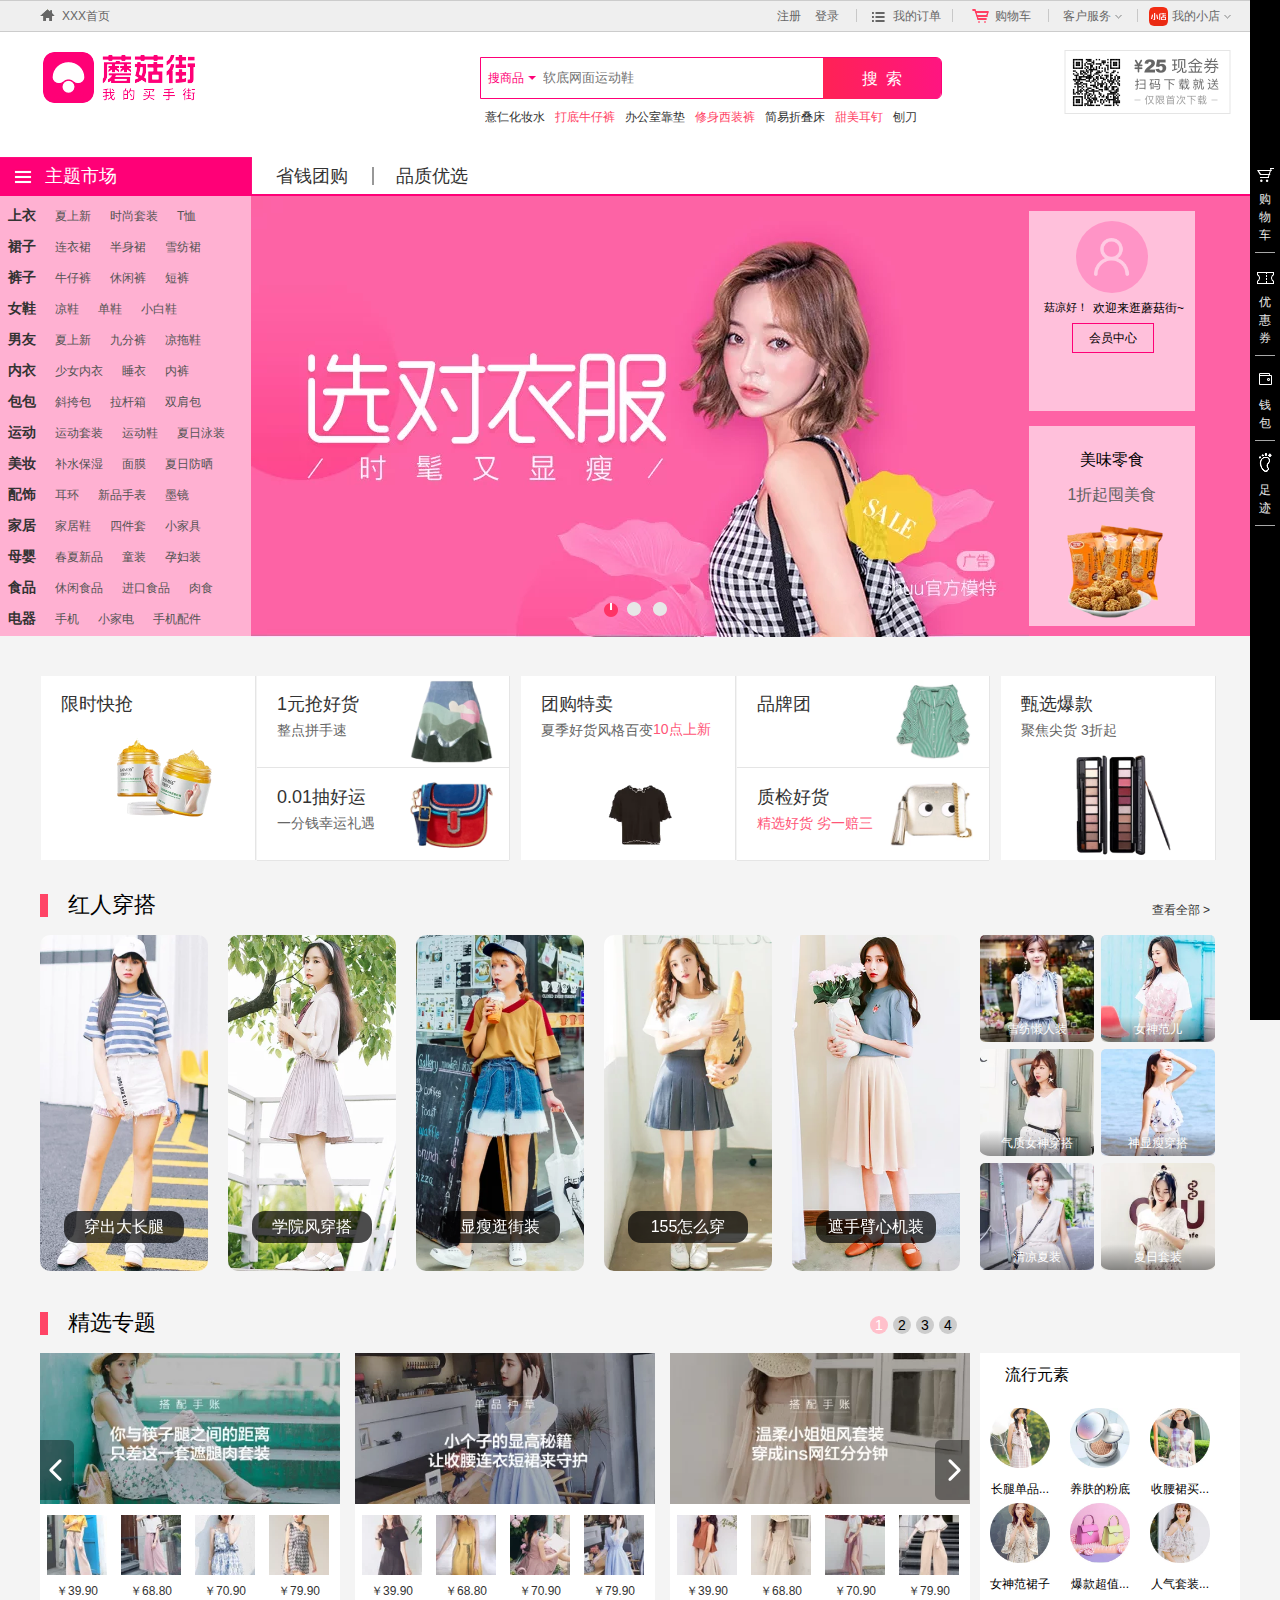
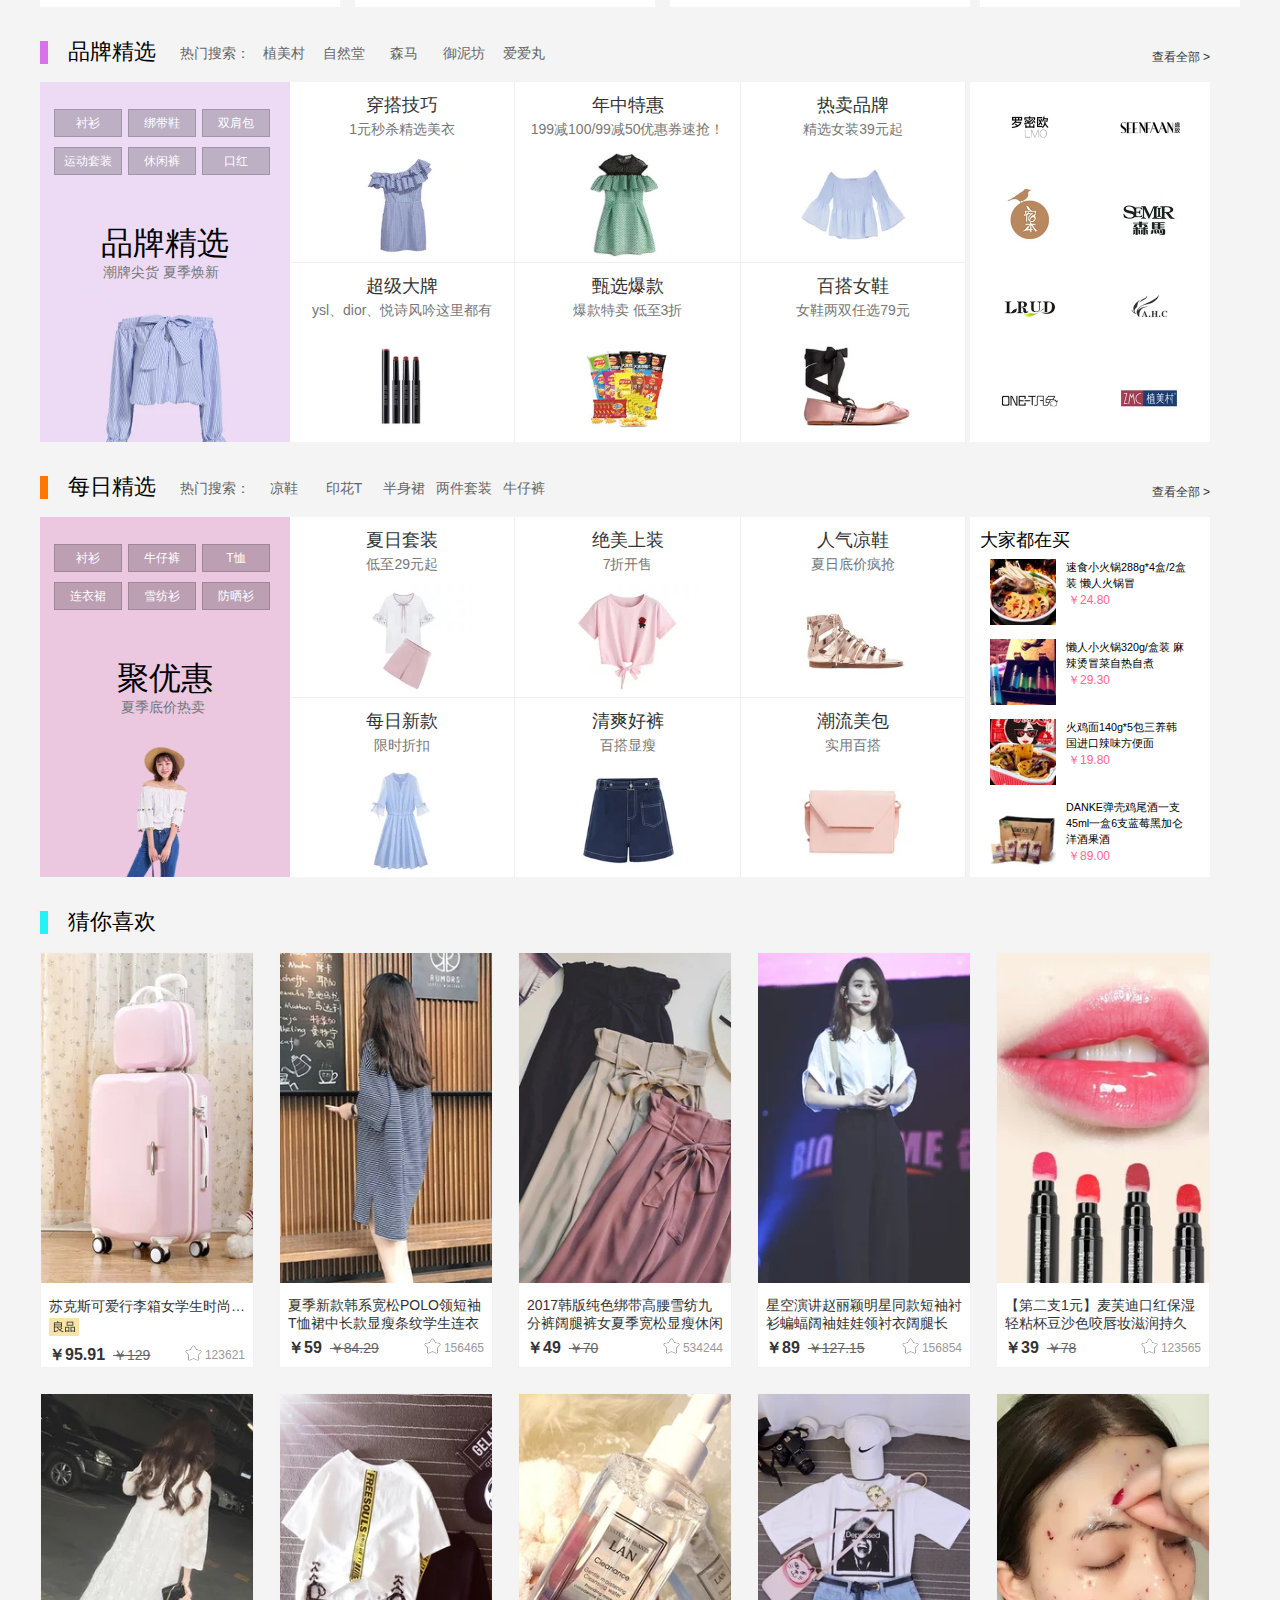
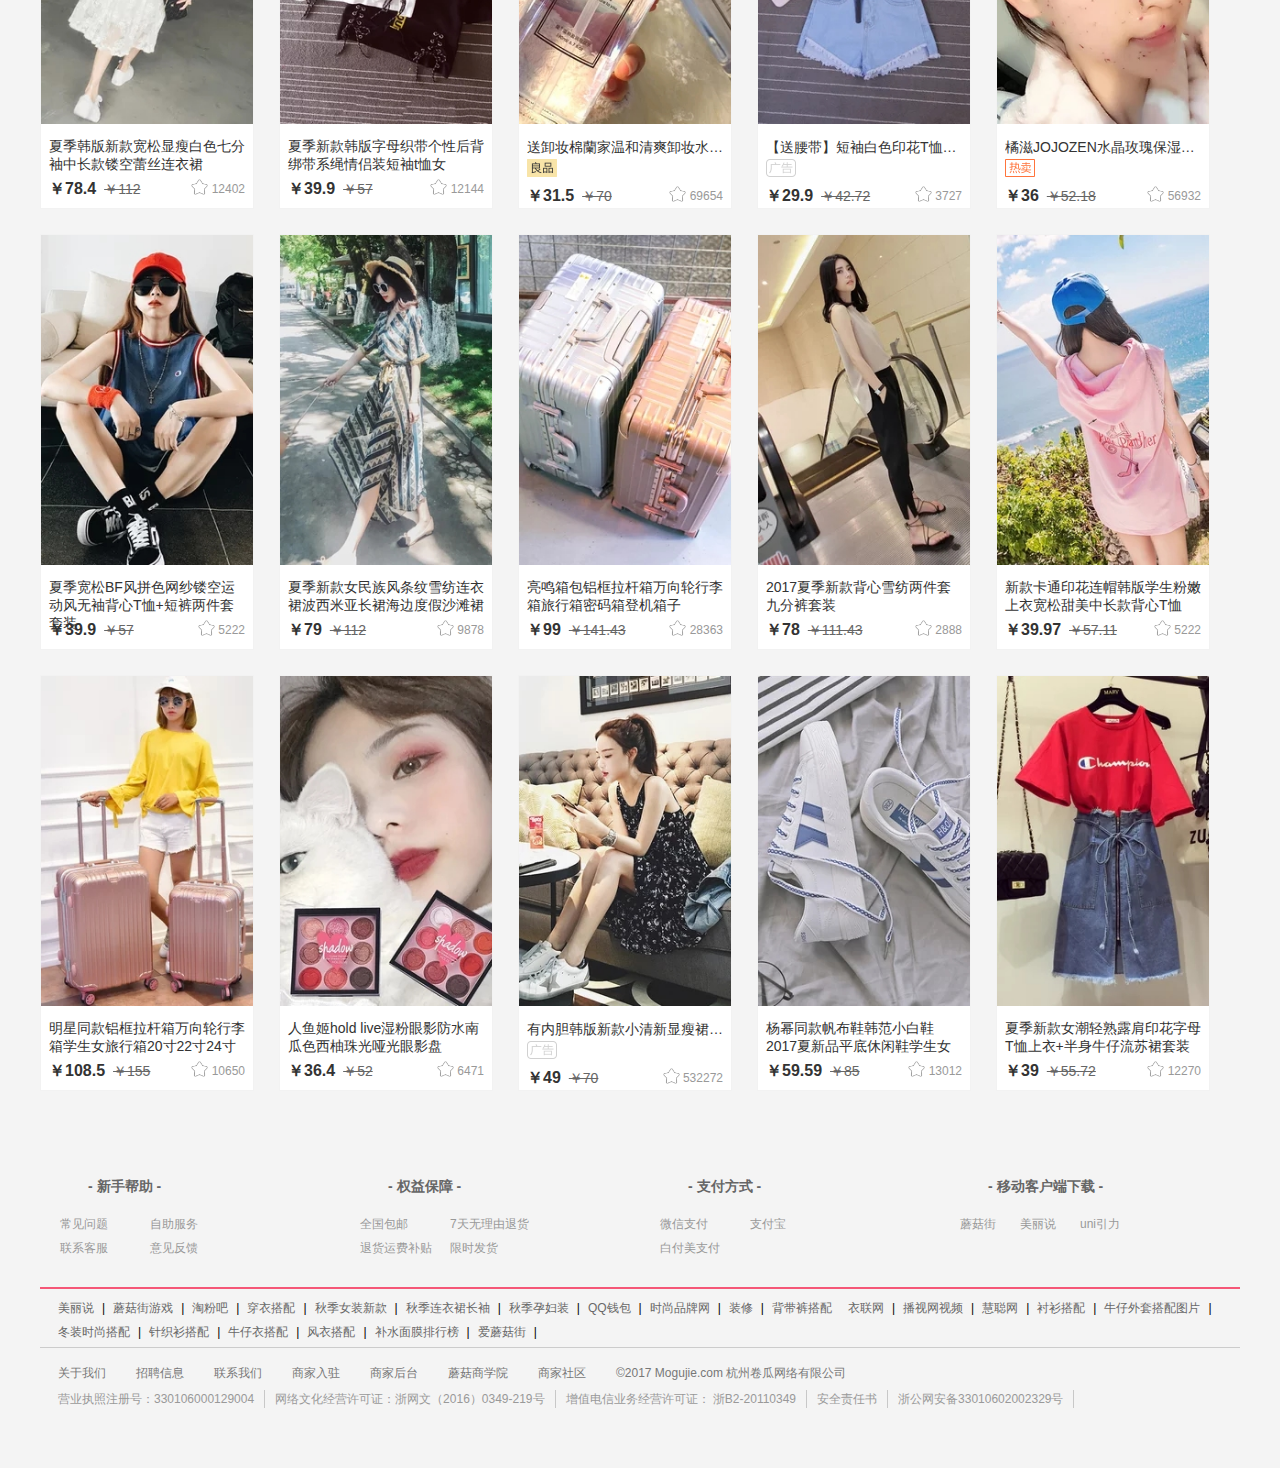
<file: mogujie/index.html>
<!DOCTYPE html>
<html lang="en">
<head>
	<meta charset="UTF-8">
	<link rel="stylesheet" href="css/public.css">
	<link rel="stylesheet" href="css/index.css">
	<title>Document</title>
	<script src="js/jquery-3.2.1.min.js" type="text/javascript" charset="utf-8"></script>
	<script src="js/panel-data.js" type="text/javascript" charset="utf-8"></script>
	<script src="js/index.js" type="text/javascript" charset="utf-8"></script>
</head>
<body>
	<!-- 头部 -->
	<div class="header">
		<div class="h_content">
			<a href="index.html"><span></span>XXX首页</a>
			<ul>
				<li>
					<a href="login.html" target="_black">注册</a>
					<a href="login.html" target="_black">&nbsp;&nbsp;&nbsp;登录</a>
				</li>
				<li>
					<a href="shoppingOrder.html" target="_black"><span></span>我的订单</a>
				</li>
				<li>
					<a href="shoppingCart.html" target="_black"><span></span>购物车</a>
					<div class="h_cart h_hidden_box">
						<p>购物车里没有商品！</p>
					</div>
				</li>
				<li>
					<a href="clientServer.html" target="_black">客户服务<span class="l_corner"></span></a>
					<div class="h_clientserver h_hidden_box">
						<ul>
							<li><a href="clientServer.html">消费者服务</a></li>
							<li><a href="clientServer.html">商家服务</a></li>
							<li><a href="clientServer.html">规则中心</a></li>
						</ul>
					</div>
				</li>
				<li>
					<a href="javascript:;"><span></span>我的小店<span class="l_corner"></span></a>
					<div class="h_myshopstore h_hidden_box">
						<ul>
							<li><a href="javascript:;">管理后台</a></li>
							<li><a href="javascript:;">商家社区</a></li>
							<li><a href="javascript:;">商家培训</a></li>
							<li><a href="javascript:;">市场入驻</a></li>
						</ul>
					</div>
				</li>
			</ul>
		</div>
	</div>
	<!-- 侧面信息栏 -->
	<div class="side_info">
		<ul>
			<li>
				<a href="shoppingCart.html" target="_black">
					<span></span>
					<h5>购物车</h5>
				</a>
			</li>
			<li>
				<a href="javascript:;">
					<span></span>
					<h5>优惠券</h5>
				</a>
			</li>
			<li>
				<a href="purse.html" target="_black">
					<span></span>
					<h5>钱包</h5>
				</a>
			</li>
			<li>
				<a href="javascript:;">
					<span></span>
					<h5>足迹</h5>
				</a>
			</li>
		</ul>
		<div class="back_top" >
			<a href="javascript:;">
				<span></span>
			</a>
		</div>
	</div>
	<!-- 顶部条 -->
	<div class="top_bar top_fixed_bar">
		<div class="t_b_content">
			<div class="t_b_logo"><a href="index.html"></a></div>
			<!-- 搜索框 -->
			<div class="t_b_search">
				<div class="s_main">
					<div class="s_select">
						搜商品
						<span></span>
						<ol>
							<li>商品</li>
							<li>店铺</li>
						</ol>
					</div>
					<div class="s_content">
						<input type="text" class="search_txt" placeholder="软底网面运动鞋">
						<input type="button" class="search_but" value="搜&nbsp;&nbsp;索">
					</div>
					</div>
				<ul>
					<li>薏仁化妆水</li>
					<li>打底牛仔裤</li>
					<li>办公室靠垫</li>
					<li>修身西装裤</li>
					<li>简易折叠床</li>
					<li>甜美耳钉</li>
					<li>刨刀</li>
				</ul>
			</div>
			<div class="scan_info"><img src="images/wechat_scan_img.png" alt=""></div>
		</div>
	</div>
	<!-- 顶部固定条 -->
	<div class="top_fixed_bar">
		<div class="t_b_content">
			<div class="t_b_logo"><a href="index.html"></a></div>
			<!-- 搜索框 -->
			<div class="t_b_search">
				<div class="s_main">
					<div class="s_select">
						搜商品
						<span></span>
						<ol>
							<li>商品</li>
							<li>店铺</li>
						</ol>
					</div>
					<!-- <div class="s_content"> -->
						<input type="text" class="search_txt" placeholder="软底网面运动鞋">
						<input type="button" class="search_but" value="搜&nbsp;&nbsp;索">
					<!-- </div> -->
				</div>
			</div>
		</div>
	</div>
	<!-- 清除浮动 -->
	<div class="clear"></div>
	<!-- 首页顶部导航+轮播 -->
	<div class="top_nav">
		<ul>
			<li><a href="javascript:;">主题市场</a></li>
			<li><a href="javascript:;">省钱团购</a></li>
			<li><a href="javascript:;">品质优选</a></li>
		</ul>
	</div>
	<div class="nav_bottom_line"></div>
	<div class="banner">
		<!-- 轮播图两侧的颜色 -->
		<div class="b_side_color"></div>
		<!-- 中间的轮播图 -->
		<div class="b_content">
			<div class="b_image">
				<ul>
					<li class="b_current"><img src="images/indexImg/banner_img01_778x440.jpg_900x9999.v1c7E.70.webp" alt=""></li>
					<li><img src="images/indexImg/banner_img02_778x440.jpg_900x9999.v1c7E.70.webp" alt=""></li>
					<li><img src="images/indexImg/banner_img03_778x440.jpg_900x9999.v1c7E.70.webp" alt=""></li>
				</ul>
			</div>
			<!-- 轮播图左侧的可见导航 -->
			<div class="b_l_side_nav">
				<ul>
					<h5><a href="javascript:;">上衣</a></h5>
					<li><a href="javascript:;">夏上新</a></li>
					<li><a href="javascript:;">时尚套装</a></li>
					<li><a href="javascript:;">T恤</a></li>
				</ul>
				<ul>
					<h5><a href="javascript:;">裙子</a></h5>
					<li><a href="javascript:;">连衣裙</a></li>
					<li><a href="javascript:;">半身裙</a></li>
					<li><a href="javascript:;">雪纺裙</a></li>
				</ul>
				<ul>
					<h5><a href="javascript:;">裤子</a></h5>
					<li><a href="javascript:;">牛仔裤</a></li>
					<li><a href="javascript:;">休闲裤</a></li>
					<li><a href="javascript:;">短裤</a></li>
				</ul>
				<ul>
					<h5><a href="javascript:;">女鞋</a></h5>
					<li><a href="javascript:;">凉鞋</a></li>
					<li><a href="javascript:;">单鞋</a></li>
					<li><a href="javascript:;">小白鞋</a></li>
				</ul>
				<ul>
					<h5><a href="javascript:;">男友</a></h5>
					<li><a href="javascript:;">夏上新</a></li>
					<li><a href="javascript:;">九分裤</a></li>
					<li><a href="javascript:;">凉拖鞋</a></li>
				</ul>
				<ul>
					<h5><a href="javascript:;">内衣</a></h5>
					<li><a href="javascript:;">少女内衣</a></li>
					<li><a href="javascript:;">睡衣</a></li>
					<li><a href="javascript:;">内裤</a></li>
				</ul>
				<ul>
					<h5><a href="javascript:;">包包</a></h5>
					<li><a href="javascript:;">斜挎包</a></li>
					<li><a href="javascript:;">拉杆箱</a></li>
					<li><a href="javascript:;">双肩包</a></li>
				</ul>
				<ul>
					<h5><a href="javascript:;">运动</a></h5>
					<li><a href="javascript:;">运动套装</a></li>
					<li><a href="javascript:;">运动鞋</a></li>
					<li><a href="javascript:;">夏日泳装</a></li>
				</ul>
				<ul>
					<h5><a href="javascript:;">美妆</a></h5>
					<li><a href="javascript:;">补水保湿</a></li>
					<li><a href="javascript:;">面膜</a></li>
					<li><a href="javascript:;">夏日防晒</a></li>
				</ul>
				<ul>
					<h5><a href="javascript:;">配饰</a></h5>
					<li><a href="javascript:;">耳环</a></li>
					<li><a href="javascript:;">新品手表</a></li>
					<li><a href="javascript:;">墨镜</a></li>
				</ul>
				<ul>
					<h5><a href="javascript:;">家居</a></h5>
					<li><a href="javascript:;">家居鞋</a></li>
					<li><a href="javascript:;">四件套</a></li>
					<li><a href="javascript:;">小家具</a></li>
				</ul>
				<ul>
					<h5><a href="javascript:;">母婴</a></h5>
					<li><a href="javascript:;">春夏新品</a></li>
					<li><a href="javascript:;">童装</a></li>
					<li><a href="javascript:;">孕妇装</a></li>
				</ul>
				<ul>
					<h5><a href="javascript:;">食品</a></h5>
					<li><a href="javascript:;">休闲食品</a></li>
					<li><a href="javascript:;">进口食品</a></li>
					<li><a href="javascript:;">肉食</a></li>
				</ul>
				<ul>
					<h5><a href="javascript:;">电器</a></h5>
					<li><a href="javascript:;">手机</a></li>
					<li><a href="javascript:;">小家电</a></li>
					<li><a href="javascript:;">手机配件</a></li>
				</ul>
			</div>
			<!-- 轮播图中部的不可见导航 -->
			<div class="b_subnav">
				<div class="subnav_item clothing">
					<div class="subnav_item01">
						<h3 class="nav_title"><a href="javascript:;">上衣</a></h3>
						<ul>
							<div class="subnav_item_title">
								<h4><a href="javascript:;">当季热卖</a></h4>
								<p>更多</p>
								<span></span>
							</div>
							<li><a href="javascript:;">精致套装</a></li>
							<li><a href="javascript:;">T恤</a></li>
							<li><a href="javascript:;">雪纺衫</a></li>
							<li><a href="javascript:;">衬衫</a></li>
							<li><a href="javascript:;">印花T恤</a></li>
							<li><a href="javascript:;">背心吊带</a></li>
							<li><a href="javascript:;">长款防晒衫</a></li>
							<li><a href="javascript:;">雪纺背心</a></li>
						</ul>
						<ul>
							<div class="subnav_item_title">
								<h4><a href="javascript:;">流行新品</a></h4>
								<p>更多</p>
								<span></span>
							</div>
							<li><a href="javascript:;">薄外套</a></li>
							<li><a href="javascript:;">夏季新品</a></li>
							<li><a href="javascript:;">短袖T恤</a></li>
							<li><a href="javascript:;">防晒衫</a></li>
							<li><a href="javascript:;">短袖雪纺</a></li>
							<li><a href="javascript:;">蕾丝衫</a></li>
							<li><a href="javascript:;">露脐T恤</a></li>
							<li><a href="javascript:;">薄开衫</a></li>
						</ul>
						<ul>
							<div class="subnav_item_title">
								<h4><a href="javascript:;">潮流时尚</a></h4>
								<p>更多</p>
								<span></span>
							</div>
							<li><a href="javascript:;">性感V领</a></li>
							<li><a href="javascript:;">喇叭袖</a></li>
							<li><a href="javascript:;">刺绣</a></li>
							<li><a href="javascript:;">俏皮露肩</a></li>
							<li><a href="javascript:;">绑带衬衫</a></li>
							<li><a href="javascript:;">条纹控</a></li>
							<li><a href="javascript:;">白衬衫</a></li>
							<li><a href="javascript:;">印花T恤</a></li>
							<li><a href="javascript:;">印花背心</a></li>
						</ul>
						<ul>
							<div class="subnav_item_title">
								<h4><a href="javascript:;">品牌推荐</a></h4>
								<p>更多</p>
								<span></span>
							</div>
							<li><img src="images/indexImg/brand_item01_01_54x54.jpg_200x9999.v1c7E.70.webp" alt=""></li>
							<li><img src="images/indexImg/brand_item01_02_54x54.jpg_200x9999.v1c7E.70.webp" alt=""></li>
							<li><img src="images/indexImg/brand_item01_03_54x54.jpg_200x9999.v1c7E.70.webp" alt=""></li>
							<li><img src="images/indexImg/brand_item01_04_54x54.jpg_200x9999.v1c7E.70.webp" alt=""></li>
							<li><img src="images/indexImg/brand_item01_05_54x54.jpg_200x9999.v1c7E.70.webp" alt=""></li>
						</ul>
					</div>
					<div class="subnav_recommend">
						<h2>为你推荐</h2>
						<h6>根据你购买浏览记录专门推荐</h6>
						<ul>
							<li>
								<img src="images/indexImg/subnav_recommend_01_01.jpg_100x100.v1cAC.70.webp.webp" alt="">
								<h6>夏季新款韩版字母织带个性后背绑带系绳情侣装短袖t恤女</h6>
								<p>￥39.90</p>
								<a href="javascript:;"></a>
							</li>
							<li>
								<img src="images/indexImg/subnav_recommend_01_02.jpg_100x100.v1cAC.70.webp" alt="">
								<h6>可外穿裹胸性感后背交叉抹胸女内衣带胸垫美背防走光裹胸</h6>
								<p>￥69.90</p>
								<a href="javascript:;"></a>
							</li>
							<li>
								<img src="images/indexImg/subnav_recommend_01_03.jpg_100x100.v1cAC.70.webp" alt="">
								<h6>2017夏季小清新甜美纯色女上衣可爱木耳边露肩显瘦短袖T恤</h6>
								<p>￥48.90</p>
								<a href="javascript:;"></a>
							</li>
							<li>
								<img src="images/indexImg/subnav_recommend_01_04.jpg_100x100.v1cAC.70.webp" alt="">
								<h6>2017夏季女装韩版原宿风复古印花宽松上衣镂空露背无袖背心女</h6>
								<p>￥69.90</p>
								<a href="javascript:;"></a>
							</li>
							<li>
								<img src="images/indexImg/subnav_recommend_01_05.jpg_100x100.v1cAC.70.webp" alt="">
								<h6>夏季新款一字领一字肩短款细密褶皱显瘦五分袖黑色百搭漏肩上衣</h6>
								<p>￥69.90</p>
								<a href="javascript:;"></a>
							</li>
							<li>
								<img src="images/indexImg/subnav_recommend_01_06.jpg_100x100.v1cAC.70.webp" alt="">
								<h6>夏季新款 韩版百搭细横条纹短袖T恤修身显瘦圆领打底衫女装上衣</h6>
								<p>￥69.90</p>
								<a href="javascript:;"></a>
							</li>
						</ul>
					</div>
				</div>
				<div class="subnav_item dress">
					<div class="subnav_item01">
						<h3 class="nav_title"><a href="javascript:;">裙子</a></h3>
						<ul>
							<div class="subnav_item_title">
								<h4><a href="javascript:;">当季热卖</a></h4>
								<p>更多</p>
								<span></span>
							</div>
							<li><a href="javascript:;">夏上新</a></li>
							<li><a href="javascript:;">精致连衣裙</a></li>
							<li><a href="javascript:;">雪纺衫</a></li>
							<li><a href="javascript:;">美裙套装</a></li>
							<li><a href="javascript:;">半身裙</a></li>
							<li><a href="javascript:;">T恤裙</a></li>
							<li><a href="javascript:;">卫衣裙</a></li>
						</ul>
						<ul>
							<div class="subnav_item_title">
								<h4><a href="javascript:;">流行精选</a></h4>
								<p>更多</p>
								<span></span>
							</div>
							<li><a href="javascript:;">背心裙</a></li>
							<li><a href="javascript:;">蕾丝裙</a></li>
							<li><a href="javascript:;">衬衫裙</a></li>
							<li><a href="javascript:;">包臀裙</a></li>
							<li><a href="javascript:;">收腰裙</a></li>
							<li><a href="javascript:;">高腰裙</a></li>
							<li><a href="javascript:;">皮裙</a></li>
							<li><a href="javascript:;">牛仔半身裙</a></li>
						</ul>
						<ul>
							<div class="subnav_item_title">
								<h4><a href="javascript:;">经典必备</a></h4>
								<p>更多</p>
								<span></span>
							</div>
							<li><a href="javascript:;">鱼尾裙</a></li>
							<li><a href="javascript:;">背带裙</a></li>
							<li><a href="javascript:;">半身长裙</a></li>
							<li><a href="javascript:;">小黑裙</a></li>
							<li><a href="javascript:;">小白裙</a></li>
							<li><a href="javascript:;">A字裙</a></li>
							<li><a href="javascript:;">百褶裙</a></li>
							<li><a href="javascript:;">雪纺裙</a></li>
						</ul>
						<ul>
							<div class="subnav_item_title">
								<h4><a href="javascript:;">品牌推荐</a></h4>
								<p>更多</p>
								<span></span>
							</div>
							<li><img src="images/indexImg/brand_item02_01_54x54.jpg_200x9999.v1c7E.70.webp" alt=""></li>
							<li><img src="images/indexImg/brand_item02_02_54x54.jpg_200x9999.v1c7E.70.webp" alt=""></li>
							<li><img src="images/indexImg/brand_item02_03_54x54.jpg_200x9999.v1c7E.70.webp" alt=""></li>
							<li><img src="images/indexImg/brand_item02_04_54x54.jpg_200x9999.v1c7E.70.webp" alt=""></li>
							<li><img src="images/indexImg/brand_item02_05_54x54.jpg_200x9999.v1c7E.70.webp" alt=""></li>
						</ul>
					</div>
					<div class="subnav_recommend">
						<h2>为你推荐</h2>
						<h6>根据你购买浏览记录专门推荐</h6>
						<ul>
							<li>
								<img src="images/indexImg/subnav_recommend_02_01.jpg_100x100.v1cAC.70.webp.webp" alt="">
								<h6>夏季新款韩版字母织带个性后背绑带系绳情侣装短袖t恤女</h6>
								<p>￥39.90</p>
								<a href="javascript:;"></a>
							</li>
							<li>
								<img src="images/indexImg/subnav_recommend_02_02.jpg_100x100.v1cAC.70.webp" alt="">
								<h6>可外穿裹胸性感后背交叉抹胸女内衣带胸垫美背防走光裹胸</h6>
								<p>￥69.90</p>
								<a href="javascript:;"></a>
							</li>
							<li>
								<img src="images/indexImg/subnav_recommend_02_03.jpg_100x100.v1cAC.70.webp" alt="">
								<h6>2017夏季小清新甜美纯色女上衣可爱木耳边露肩显瘦短袖T恤</h6>
								<p>￥48.90</p>
								<a href="javascript:;"></a>
							</li>
							<li>
								<img src="images/indexImg/subnav_recommend_02_04.jpg_100x100.v1cAC.70.webp" alt="">
								<h6>2017夏季女装韩版原宿风复古印花宽松上衣镂空露背无袖背心女</h6>
								<p>￥69.90</p>
								<a href="javascript:;"></a>
							</li>
							<li>
								<img src="images/indexImg/subnav_recommend_02_05.jpg_100x100.v1cAC.70.webp" alt="">
								<h6>夏季新款一字领一字肩短款细密褶皱显瘦五分袖黑色百搭漏肩上衣</h6>
								<p>￥69.90</p>
								<a href="javascript:;"></a>
							</li>
							<li>
								<img src="images/indexImg/subnav_recommend_02_06.jpg_100x100.v1cAC.70.webp" alt="">
								<h6>夏季新款 韩版百搭细横条纹短袖T恤修身显瘦圆领打底衫女装上衣</h6>
								<p>￥69.90</p>
								<a href="javascript:;"></a>
							</li>
						</ul>
					</div>
				</div>
				<div class="subnav_item pants">
					<div class="subnav_item01">
						<h3 class="nav_title"><a href="javascript:;">上衣</a></h3>
						<ul>
							<div class="subnav_item_title">
								<h4><a href="javascript:;">当季热卖</a></h4>
								<p>更多</p>
								<span></span>
							</div>
							<li><a href="javascript:;">精致套装</a></li>
							<li><a href="javascript:;">T恤</a></li>
							<li><a href="javascript:;">雪纺衫</a></li>
							<li><a href="javascript:;">衬衫</a></li>
							<li><a href="javascript:;">印花T恤</a></li>
							<li><a href="javascript:;">背心吊带</a></li>
							<li><a href="javascript:;">长款防晒衫</a></li>
							<li><a href="javascript:;">雪纺背心</a></li>
						</ul>
						<ul>
							<div class="subnav_item_title">
								<h4><a href="javascript:;">流行新品</a></h4>
								<p>更多</p>
								<span></span>
							</div>
							<li><a href="javascript:;">薄外套</a></li>
							<li><a href="javascript:;">夏季新品</a></li>
							<li><a href="javascript:;">短袖T恤</a></li>
							<li><a href="javascript:;">防晒衫</a></li>
							<li><a href="javascript:;">短袖雪纺</a></li>
							<li><a href="javascript:;">蕾丝衫</a></li>
							<li><a href="javascript:;">露脐T恤</a></li>
							<li><a href="javascript:;">薄开衫</a></li>
						</ul>
						<ul>
							<div class="subnav_item_title">
								<h4><a href="javascript:;">潮流时尚</a></h4>
								<p>更多</p>
								<span></span>
							</div>
							<li><a href="javascript:;">性感V领</a></li>
							<li><a href="javascript:;">喇叭袖</a></li>
							<li><a href="javascript:;">刺绣</a></li>
							<li><a href="javascript:;">俏皮露肩</a></li>
							<li><a href="javascript:;">绑带衬衫</a></li>
							<li><a href="javascript:;">条纹控</a></li>
							<li><a href="javascript:;">白衬衫</a></li>
							<li><a href="javascript:;">印花T恤</a></li>
							<li><a href="javascript:;">印花背心</a></li>
						</ul>
						<ul>
							<div class="subnav_item_title">
								<h4><a href="javascript:;">品牌推荐</a></h4>
								<p>更多</p>
								<span></span>
							</div>
							<li><img src="images/indexImg/brand_item01_01_54x54.jpg_200x9999.v1c7E.70.webp" alt=""></li>
							<li><img src="images/indexImg/brand_item01_02_54x54.jpg_200x9999.v1c7E.70.webp" alt=""></li>
							<li><img src="images/indexImg/brand_item01_03_54x54.jpg_200x9999.v1c7E.70.webp" alt=""></li>
							<li><img src="images/indexImg/brand_item01_04_54x54.jpg_200x9999.v1c7E.70.webp" alt=""></li>
							<li><img src="images/indexImg/brand_item01_05_54x54.jpg_200x9999.v1c7E.70.webp" alt=""></li>
						</ul>
					</div>
					<div class="subnav_recommend">
						<h2>为你推荐</h2>
						<h6>根据你购买浏览记录专门推荐</h6>
						<ul>
							<li>
								<img src="images/indexImg/subnav_recommend_01_01.jpg_100x100.v1cAC.70.webp.webp" alt="">
								<h6>夏季新款韩版字母织带个性后背绑带系绳情侣装短袖t恤女</h6>
								<p>￥39.90</p>
								<a href="javascript:;"></a>
							</li>
							<li>
								<img src="images/indexImg/subnav_recommend_01_02.jpg_100x100.v1cAC.70.webp" alt="">
								<h6>可外穿裹胸性感后背交叉抹胸女内衣带胸垫美背防走光裹胸</h6>
								<p>￥69.90</p>
								<a href="javascript:;"></a>
							</li>
							<li>
								<img src="images/indexImg/subnav_recommend_01_03.jpg_100x100.v1cAC.70.webp" alt="">
								<h6>2017夏季小清新甜美纯色女上衣可爱木耳边露肩显瘦短袖T恤</h6>
								<p>￥48.90</p>
								<a href="javascript:;"></a>
							</li>
							<li>
								<img src="images/indexImg/subnav_recommend_01_04.jpg_100x100.v1cAC.70.webp" alt="">
								<h6>2017夏季女装韩版原宿风复古印花宽松上衣镂空露背无袖背心女</h6>
								<p>￥69.90</p>
								<a href="javascript:;"></a>
							</li>
							<li>
								<img src="images/indexImg/subnav_recommend_01_05.jpg_100x100.v1cAC.70.webp" alt="">
								<h6>夏季新款一字领一字肩短款细密褶皱显瘦五分袖黑色百搭漏肩上衣</h6>
								<p>￥69.90</p>
								<a href="javascript:;"></a>
							</li>
							<li>
								<img src="images/indexImg/subnav_recommend_01_06.jpg_100x100.v1cAC.70.webp" alt="">
								<h6>夏季新款 韩版百搭细横条纹短袖T恤修身显瘦圆领打底衫女装上衣</h6>
								<p>￥69.90</p>
								<a href="javascript:;"></a>
							</li>
						</ul>
					</div>
				</div>
				<div class="subnav_item lady_shoes">
					<div class="subnav_item01">
						<h3 class="nav_title"><a href="javascript:;">裙子</a></h3>
						<ul>
							<div class="subnav_item_title">
								<h4><a href="javascript:;">当季热卖</a></h4>
								<p>更多</p>
								<span></span>
							</div>
							<li><a href="javascript:;">夏上新</a></li>
							<li><a href="javascript:;">精致连衣裙</a></li>
							<li><a href="javascript:;">雪纺衫</a></li>
							<li><a href="javascript:;">美裙套装</a></li>
							<li><a href="javascript:;">半身裙</a></li>
							<li><a href="javascript:;">T恤裙</a></li>
							<li><a href="javascript:;">卫衣裙</a></li>
						</ul>
						<ul>
							<div class="subnav_item_title">
								<h4><a href="javascript:;">流行精选</a></h4>
								<p>更多</p>
								<span></span>
							</div>
							<li><a href="javascript:;">背心裙</a></li>
							<li><a href="javascript:;">蕾丝裙</a></li>
							<li><a href="javascript:;">衬衫裙</a></li>
							<li><a href="javascript:;">包臀裙</a></li>
							<li><a href="javascript:;">收腰裙</a></li>
							<li><a href="javascript:;">高腰裙</a></li>
							<li><a href="javascript:;">皮裙</a></li>
							<li><a href="javascript:;">牛仔半身裙</a></li>
						</ul>
						<ul>
							<div class="subnav_item_title">
								<h4><a href="javascript:;">经典必备</a></h4>
								<p>更多</p>
								<span></span>
							</div>
							<li><a href="javascript:;">鱼尾裙</a></li>
							<li><a href="javascript:;">背带裙</a></li>
							<li><a href="javascript:;">半身长裙</a></li>
							<li><a href="javascript:;">小黑裙</a></li>
							<li><a href="javascript:;">小白裙</a></li>
							<li><a href="javascript:;">A字裙</a></li>
							<li><a href="javascript:;">百褶裙</a></li>
							<li><a href="javascript:;">雪纺裙</a></li>
						</ul>
						<ul>
							<div class="subnav_item_title">
								<h4><a href="javascript:;">品牌推荐</a></h4>
								<p>更多</p>
								<span></span>
							</div>
							<li><img src="images/indexImg/brand_item02_01_54x54.jpg_200x9999.v1c7E.70.webp" alt=""></li>
							<li><img src="images/indexImg/brand_item02_02_54x54.jpg_200x9999.v1c7E.70.webp" alt=""></li>
							<li><img src="images/indexImg/brand_item02_03_54x54.jpg_200x9999.v1c7E.70.webp" alt=""></li>
							<li><img src="images/indexImg/brand_item02_04_54x54.jpg_200x9999.v1c7E.70.webp" alt=""></li>
							<li><img src="images/indexImg/brand_item02_05_54x54.jpg_200x9999.v1c7E.70.webp" alt=""></li>
						</ul>
					</div>
					<div class="subnav_recommend">
						<h2>为你推荐</h2>
						<h6>根据你购买浏览记录专门推荐</h6>
						<ul>
							<li>
								<img src="images/indexImg/subnav_recommend_02_01.jpg_100x100.v1cAC.70.webp.webp" alt="">
								<h6>夏季新款韩版字母织带个性后背绑带系绳情侣装短袖t恤女</h6>
								<p>￥39.90</p>
								<a href="javascript:;"></a>
							</li>
							<li>
								<img src="images/indexImg/subnav_recommend_02_02.jpg_100x100.v1cAC.70.webp" alt="">
								<h6>可外穿裹胸性感后背交叉抹胸女内衣带胸垫美背防走光裹胸</h6>
								<p>￥69.90</p>
								<a href="javascript:;"></a>
							</li>
							<li>
								<img src="images/indexImg/subnav_recommend_02_03.jpg_100x100.v1cAC.70.webp" alt="">
								<h6>2017夏季小清新甜美纯色女上衣可爱木耳边露肩显瘦短袖T恤</h6>
								<p>￥48.90</p>
								<a href="javascript:;"></a>
							</li>
							<li>
								<img src="images/indexImg/subnav_recommend_02_04.jpg_100x100.v1cAC.70.webp" alt="">
								<h6>2017夏季女装韩版原宿风复古印花宽松上衣镂空露背无袖背心女</h6>
								<p>￥69.90</p>
								<a href="javascript:;"></a>
							</li>
							<li>
								<img src="images/indexImg/subnav_recommend_02_05.jpg_100x100.v1cAC.70.webp" alt="">
								<h6>夏季新款一字领一字肩短款细密褶皱显瘦五分袖黑色百搭漏肩上衣</h6>
								<p>￥69.90</p>
								<a href="javascript:;"></a>
							</li>
							<li>
								<img src="images/indexImg/subnav_recommend_02_06.jpg_100x100.v1cAC.70.webp" alt="">
								<h6>夏季新款 韩版百搭细横条纹短袖T恤修身显瘦圆领打底衫女装上衣</h6>
								<p>￥69.90</p>
								<a href="javascript:;"></a>
							</li>
						</ul>
					</div>
				</div>
				<div class="subnav_item boyfriend">
					<div class="subnav_item01">
						<h3 class="nav_title"><a href="javascript:;">裙子</a></h3>
						<ul>
							<div class="subnav_item_title">
								<h4><a href="javascript:;">当季热卖</a></h4>
								<p>更多</p>
								<span></span>
							</div>
							<li><a href="javascript:;">夏上新</a></li>
							<li><a href="javascript:;">精致连衣裙</a></li>
							<li><a href="javascript:;">雪纺衫</a></li>
							<li><a href="javascript:;">美裙套装</a></li>
							<li><a href="javascript:;">半身裙</a></li>
							<li><a href="javascript:;">T恤裙</a></li>
							<li><a href="javascript:;">卫衣裙</a></li>
						</ul>
						<ul>
							<div class="subnav_item_title">
								<h4><a href="javascript:;">流行精选</a></h4>
								<p>更多</p>
								<span></span>
							</div>
							<li><a href="javascript:;">背心裙</a></li>
							<li><a href="javascript:;">蕾丝裙</a></li>
							<li><a href="javascript:;">衬衫裙</a></li>
							<li><a href="javascript:;">包臀裙</a></li>
							<li><a href="javascript:;">收腰裙</a></li>
							<li><a href="javascript:;">高腰裙</a></li>
							<li><a href="javascript:;">皮裙</a></li>
							<li><a href="javascript:;">牛仔半身裙</a></li>
						</ul>
						<ul>
							<div class="subnav_item_title">
								<h4><a href="javascript:;">经典必备</a></h4>
								<p>更多</p>
								<span></span>
							</div>
							<li><a href="javascript:;">鱼尾裙</a></li>
							<li><a href="javascript:;">背带裙</a></li>
							<li><a href="javascript:;">半身长裙</a></li>
							<li><a href="javascript:;">小黑裙</a></li>
							<li><a href="javascript:;">小白裙</a></li>
							<li><a href="javascript:;">A字裙</a></li>
							<li><a href="javascript:;">百褶裙</a></li>
							<li><a href="javascript:;">雪纺裙</a></li>
						</ul>
						<ul>
							<div class="subnav_item_title">
								<h4><a href="javascript:;">品牌推荐</a></h4>
								<p>更多</p>
								<span></span>
							</div>
							<li><img src="images/indexImg/brand_item02_01_54x54.jpg_200x9999.v1c7E.70.webp" alt=""></li>
							<li><img src="images/indexImg/brand_item02_02_54x54.jpg_200x9999.v1c7E.70.webp" alt=""></li>
							<li><img src="images/indexImg/brand_item02_03_54x54.jpg_200x9999.v1c7E.70.webp" alt=""></li>
							<li><img src="images/indexImg/brand_item02_04_54x54.jpg_200x9999.v1c7E.70.webp" alt=""></li>
							<li><img src="images/indexImg/brand_item02_05_54x54.jpg_200x9999.v1c7E.70.webp" alt=""></li>
						</ul>
					</div>
					<div class="subnav_recommend">
						<h2>为你推荐</h2>
						<h6>根据你购买浏览记录专门推荐</h6>
						<ul>
							<li>
								<img src="images/indexImg/subnav_recommend_02_01.jpg_100x100.v1cAC.70.webp.webp" alt="">
								<h6>夏季新款韩版字母织带个性后背绑带系绳情侣装短袖t恤女</h6>
								<p>￥39.90</p>
								<a href="javascript:;"></a>
							</li>
							<li>
								<img src="images/indexImg/subnav_recommend_02_02.jpg_100x100.v1cAC.70.webp" alt="">
								<h6>可外穿裹胸性感后背交叉抹胸女内衣带胸垫美背防走光裹胸</h6>
								<p>￥69.90</p>
								<a href="javascript:;"></a>
							</li>
							<li>
								<img src="images/indexImg/subnav_recommend_02_03.jpg_100x100.v1cAC.70.webp" alt="">
								<h6>2017夏季小清新甜美纯色女上衣可爱木耳边露肩显瘦短袖T恤</h6>
								<p>￥48.90</p>
								<a href="javascript:;"></a>
							</li>
							<li>
								<img src="images/indexImg/subnav_recommend_02_04.jpg_100x100.v1cAC.70.webp" alt="">
								<h6>2017夏季女装韩版原宿风复古印花宽松上衣镂空露背无袖背心女</h6>
								<p>￥69.90</p>
								<a href="javascript:;"></a>
							</li>
							<li>
								<img src="images/indexImg/subnav_recommend_02_05.jpg_100x100.v1cAC.70.webp" alt="">
								<h6>夏季新款一字领一字肩短款细密褶皱显瘦五分袖黑色百搭漏肩上衣</h6>
								<p>￥69.90</p>
								<a href="javascript:;"></a>
							</li>
							<li>
								<img src="images/indexImg/subnav_recommend_02_06.jpg_100x100.v1cAC.70.webp" alt="">
								<h6>夏季新款 韩版百搭细横条纹短袖T恤修身显瘦圆领打底衫女装上衣</h6>
								<p>￥69.90</p>
								<a href="javascript:;"></a>
							</li>
						</ul>
					</div>
				</div>
				<div class="subnav_item bra">
					<div class="subnav_item01">
						<h3 class="nav_title"><a href="javascript:;">裙子</a></h3>
						<ul>
							<div class="subnav_item_title">
								<h4><a href="javascript:;">当季热卖</a></h4>
								<p>更多</p>
								<span></span>
							</div>
							<li><a href="javascript:;">夏上新</a></li>
							<li><a href="javascript:;">精致连衣裙</a></li>
							<li><a href="javascript:;">雪纺衫</a></li>
							<li><a href="javascript:;">美裙套装</a></li>
							<li><a href="javascript:;">半身裙</a></li>
							<li><a href="javascript:;">T恤裙</a></li>
							<li><a href="javascript:;">卫衣裙</a></li>
						</ul>
						<ul>
							<div class="subnav_item_title">
								<h4><a href="javascript:;">流行精选</a></h4>
								<p>更多</p>
								<span></span>
							</div>
							<li><a href="javascript:;">背心裙</a></li>
							<li><a href="javascript:;">蕾丝裙</a></li>
							<li><a href="javascript:;">衬衫裙</a></li>
							<li><a href="javascript:;">包臀裙</a></li>
							<li><a href="javascript:;">收腰裙</a></li>
							<li><a href="javascript:;">高腰裙</a></li>
							<li><a href="javascript:;">皮裙</a></li>
							<li><a href="javascript:;">牛仔半身裙</a></li>
						</ul>
						<ul>
							<div class="subnav_item_title">
								<h4><a href="javascript:;">经典必备</a></h4>
								<p>更多</p>
								<span></span>
							</div>
							<li><a href="javascript:;">鱼尾裙</a></li>
							<li><a href="javascript:;">背带裙</a></li>
							<li><a href="javascript:;">半身长裙</a></li>
							<li><a href="javascript:;">小黑裙</a></li>
							<li><a href="javascript:;">小白裙</a></li>
							<li><a href="javascript:;">A字裙</a></li>
							<li><a href="javascript:;">百褶裙</a></li>
							<li><a href="javascript:;">雪纺裙</a></li>
						</ul>
						<ul>
							<div class="subnav_item_title">
								<h4><a href="javascript:;">品牌推荐</a></h4>
								<p>更多</p>
								<span></span>
							</div>
							<li><img src="images/indexImg/brand_item02_01_54x54.jpg_200x9999.v1c7E.70.webp" alt=""></li>
							<li><img src="images/indexImg/brand_item02_02_54x54.jpg_200x9999.v1c7E.70.webp" alt=""></li>
							<li><img src="images/indexImg/brand_item02_03_54x54.jpg_200x9999.v1c7E.70.webp" alt=""></li>
							<li><img src="images/indexImg/brand_item02_04_54x54.jpg_200x9999.v1c7E.70.webp" alt=""></li>
							<li><img src="images/indexImg/brand_item02_05_54x54.jpg_200x9999.v1c7E.70.webp" alt=""></li>
						</ul>
					</div>
					<div class="subnav_recommend">
						<h2>为你推荐</h2>
						<h6>根据你购买浏览记录专门推荐</h6>
						<ul>
							<li>
								<img src="images/indexImg/subnav_recommend_02_01.jpg_100x100.v1cAC.70.webp.webp" alt="">
								<h6>夏季新款韩版字母织带个性后背绑带系绳情侣装短袖t恤女</h6>
								<p>￥39.90</p>
								<a href="javascript:;"></a>
							</li>
							<li>
								<img src="images/indexImg/subnav_recommend_02_02.jpg_100x100.v1cAC.70.webp" alt="">
								<h6>可外穿裹胸性感后背交叉抹胸女内衣带胸垫美背防走光裹胸</h6>
								<p>￥69.90</p>
								<a href="javascript:;"></a>
							</li>
							<li>
								<img src="images/indexImg/subnav_recommend_02_03.jpg_100x100.v1cAC.70.webp" alt="">
								<h6>2017夏季小清新甜美纯色女上衣可爱木耳边露肩显瘦短袖T恤</h6>
								<p>￥48.90</p>
								<a href="javascript:;"></a>
							</li>
							<li>
								<img src="images/indexImg/subnav_recommend_02_04.jpg_100x100.v1cAC.70.webp" alt="">
								<h6>2017夏季女装韩版原宿风复古印花宽松上衣镂空露背无袖背心女</h6>
								<p>￥69.90</p>
								<a href="javascript:;"></a>
							</li>
							<li>
								<img src="images/indexImg/subnav_recommend_02_05.jpg_100x100.v1cAC.70.webp" alt="">
								<h6>夏季新款一字领一字肩短款细密褶皱显瘦五分袖黑色百搭漏肩上衣</h6>
								<p>￥69.90</p>
								<a href="javascript:;"></a>
							</li>
							<li>
								<img src="images/indexImg/subnav_recommend_02_06.jpg_100x100.v1cAC.70.webp" alt="">
								<h6>夏季新款 韩版百搭细横条纹短袖T恤修身显瘦圆领打底衫女装上衣</h6>
								<p>￥69.90</p>
								<a href="javascript:;"></a>
							</li>
						</ul>
					</div>
				</div>
				<div class="subnav_item handbag">
					<div class="subnav_item01">
						<h3 class="nav_title"><a href="javascript:;">裙子</a></h3>
						<ul>
							<div class="subnav_item_title">
								<h4><a href="javascript:;">当季热卖</a></h4>
								<p>更多</p>
								<span></span>
							</div>
							<li><a href="javascript:;">夏上新</a></li>
							<li><a href="javascript:;">精致连衣裙</a></li>
							<li><a href="javascript:;">雪纺衫</a></li>
							<li><a href="javascript:;">美裙套装</a></li>
							<li><a href="javascript:;">半身裙</a></li>
							<li><a href="javascript:;">T恤裙</a></li>
							<li><a href="javascript:;">卫衣裙</a></li>
						</ul>
						<ul>
							<div class="subnav_item_title">
								<h4><a href="javascript:;">流行精选</a></h4>
								<p>更多</p>
								<span></span>
							</div>
							<li><a href="javascript:;">背心裙</a></li>
							<li><a href="javascript:;">蕾丝裙</a></li>
							<li><a href="javascript:;">衬衫裙</a></li>
							<li><a href="javascript:;">包臀裙</a></li>
							<li><a href="javascript:;">收腰裙</a></li>
							<li><a href="javascript:;">高腰裙</a></li>
							<li><a href="javascript:;">皮裙</a></li>
							<li><a href="javascript:;">牛仔半身裙</a></li>
						</ul>
						<ul>
							<div class="subnav_item_title">
								<h4><a href="javascript:;">经典必备</a></h4>
								<p>更多</p>
								<span></span>
							</div>
							<li><a href="javascript:;">鱼尾裙</a></li>
							<li><a href="javascript:;">背带裙</a></li>
							<li><a href="javascript:;">半身长裙</a></li>
							<li><a href="javascript:;">小黑裙</a></li>
							<li><a href="javascript:;">小白裙</a></li>
							<li><a href="javascript:;">A字裙</a></li>
							<li><a href="javascript:;">百褶裙</a></li>
							<li><a href="javascript:;">雪纺裙</a></li>
						</ul>
						<ul>
							<div class="subnav_item_title">
								<h4><a href="javascript:;">品牌推荐</a></h4>
								<p>更多</p>
								<span></span>
							</div>
							<li><img src="images/indexImg/brand_item02_01_54x54.jpg_200x9999.v1c7E.70.webp" alt=""></li>
							<li><img src="images/indexImg/brand_item02_02_54x54.jpg_200x9999.v1c7E.70.webp" alt=""></li>
							<li><img src="images/indexImg/brand_item02_03_54x54.jpg_200x9999.v1c7E.70.webp" alt=""></li>
							<li><img src="images/indexImg/brand_item02_04_54x54.jpg_200x9999.v1c7E.70.webp" alt=""></li>
							<li><img src="images/indexImg/brand_item02_05_54x54.jpg_200x9999.v1c7E.70.webp" alt=""></li>
						</ul>
					</div>
					<div class="subnav_recommend">
						<h2>为你推荐</h2>
						<h6>根据你购买浏览记录专门推荐</h6>
						<ul>
							<li>
								<img src="images/indexImg/subnav_recommend_02_01.jpg_100x100.v1cAC.70.webp.webp" alt="">
								<h6>夏季新款韩版字母织带个性后背绑带系绳情侣装短袖t恤女</h6>
								<p>￥39.90</p>
								<a href="javascript:;"></a>
							</li>
							<li>
								<img src="images/indexImg/subnav_recommend_02_02.jpg_100x100.v1cAC.70.webp" alt="">
								<h6>可外穿裹胸性感后背交叉抹胸女内衣带胸垫美背防走光裹胸</h6>
								<p>￥69.90</p>
								<a href="javascript:;"></a>
							</li>
							<li>
								<img src="images/indexImg/subnav_recommend_02_03.jpg_100x100.v1cAC.70.webp" alt="">
								<h6>2017夏季小清新甜美纯色女上衣可爱木耳边露肩显瘦短袖T恤</h6>
								<p>￥48.90</p>
								<a href="javascript:;"></a>
							</li>
							<li>
								<img src="images/indexImg/subnav_recommend_02_04.jpg_100x100.v1cAC.70.webp" alt="">
								<h6>2017夏季女装韩版原宿风复古印花宽松上衣镂空露背无袖背心女</h6>
								<p>￥69.90</p>
								<a href="javascript:;"></a>
							</li>
							<li>
								<img src="images/indexImg/subnav_recommend_02_05.jpg_100x100.v1cAC.70.webp" alt="">
								<h6>夏季新款一字领一字肩短款细密褶皱显瘦五分袖黑色百搭漏肩上衣</h6>
								<p>￥69.90</p>
								<a href="javascript:;"></a>
							</li>
							<li>
								<img src="images/indexImg/subnav_recommend_02_06.jpg_100x100.v1cAC.70.webp" alt="">
								<h6>夏季新款 韩版百搭细横条纹短袖T恤修身显瘦圆领打底衫女装上衣</h6>
								<p>￥69.90</p>
								<a href="javascript:;"></a>
							</li>
						</ul>
					</div>
				</div>
				<div class="subnav_item sports">
					<div class="subnav_item01">
						<h3 class="nav_title"><a href="javascript:;">上衣</a></h3>
						<ul>
							<div class="subnav_item_title">
								<h4><a href="javascript:;">当季热卖</a></h4>
								<p>更多</p>
								<span></span>
							</div>
							<li><a href="javascript:;">精致套装</a></li>
							<li><a href="javascript:;">T恤</a></li>
							<li><a href="javascript:;">雪纺衫</a></li>
							<li><a href="javascript:;">衬衫</a></li>
							<li><a href="javascript:;">印花T恤</a></li>
							<li><a href="javascript:;">背心吊带</a></li>
							<li><a href="javascript:;">长款防晒衫</a></li>
							<li><a href="javascript:;">雪纺背心</a></li>
						</ul>
						<ul>
							<div class="subnav_item_title">
								<h4><a href="javascript:;">流行新品</a></h4>
								<p>更多</p>
								<span></span>
							</div>
							<li><a href="javascript:;">薄外套</a></li>
							<li><a href="javascript:;">夏季新品</a></li>
							<li><a href="javascript:;">短袖T恤</a></li>
							<li><a href="javascript:;">防晒衫</a></li>
							<li><a href="javascript:;">短袖雪纺</a></li>
							<li><a href="javascript:;">蕾丝衫</a></li>
							<li><a href="javascript:;">露脐T恤</a></li>
							<li><a href="javascript:;">薄开衫</a></li>
						</ul>
						<ul>
							<div class="subnav_item_title">
								<h4><a href="javascript:;">潮流时尚</a></h4>
								<p>更多</p>
								<span></span>
							</div>
							<li><a href="javascript:;">性感V领</a></li>
							<li><a href="javascript:;">喇叭袖</a></li>
							<li><a href="javascript:;">刺绣</a></li>
							<li><a href="javascript:;">俏皮露肩</a></li>
							<li><a href="javascript:;">绑带衬衫</a></li>
							<li><a href="javascript:;">条纹控</a></li>
							<li><a href="javascript:;">白衬衫</a></li>
							<li><a href="javascript:;">印花T恤</a></li>
							<li><a href="javascript:;">印花背心</a></li>
						</ul>
						<ul>
							<div class="subnav_item_title">
								<h4><a href="javascript:;">品牌推荐</a></h4>
								<p>更多</p>
								<span></span>
							</div>
							<li><img src="images/indexImg/brand_item01_01_54x54.jpg_200x9999.v1c7E.70.webp" alt=""></li>
							<li><img src="images/indexImg/brand_item01_02_54x54.jpg_200x9999.v1c7E.70.webp" alt=""></li>
							<li><img src="images/indexImg/brand_item01_03_54x54.jpg_200x9999.v1c7E.70.webp" alt=""></li>
							<li><img src="images/indexImg/brand_item01_04_54x54.jpg_200x9999.v1c7E.70.webp" alt=""></li>
							<li><img src="images/indexImg/brand_item01_05_54x54.jpg_200x9999.v1c7E.70.webp" alt=""></li>
						</ul>
					</div>
					<div class="subnav_recommend">
						<h2>为你推荐</h2>
						<h6>根据你购买浏览记录专门推荐</h6>
						<ul>
							<li>
								<img src="images/indexImg/subnav_recommend_01_01.jpg_100x100.v1cAC.70.webp.webp" alt="">
								<h6>夏季新款韩版字母织带个性后背绑带系绳情侣装短袖t恤女</h6>
								<p>￥39.90</p>
								<a href="javascript:;"></a>
							</li>
							<li>
								<img src="images/indexImg/subnav_recommend_01_02.jpg_100x100.v1cAC.70.webp" alt="">
								<h6>可外穿裹胸性感后背交叉抹胸女内衣带胸垫美背防走光裹胸</h6>
								<p>￥69.90</p>
								<a href="javascript:;"></a>
							</li>
							<li>
								<img src="images/indexImg/subnav_recommend_01_03.jpg_100x100.v1cAC.70.webp" alt="">
								<h6>2017夏季小清新甜美纯色女上衣可爱木耳边露肩显瘦短袖T恤</h6>
								<p>￥48.90</p>
								<a href="javascript:;"></a>
							</li>
							<li>
								<img src="images/indexImg/subnav_recommend_01_04.jpg_100x100.v1cAC.70.webp" alt="">
								<h6>2017夏季女装韩版原宿风复古印花宽松上衣镂空露背无袖背心女</h6>
								<p>￥69.90</p>
								<a href="javascript:;"></a>
							</li>
							<li>
								<img src="images/indexImg/subnav_recommend_01_05.jpg_100x100.v1cAC.70.webp" alt="">
								<h6>夏季新款一字领一字肩短款细密褶皱显瘦五分袖黑色百搭漏肩上衣</h6>
								<p>￥69.90</p>
								<a href="javascript:;"></a>
							</li>
							<li>
								<img src="images/indexImg/subnav_recommend_01_06.jpg_100x100.v1cAC.70.webp" alt="">
								<h6>夏季新款 韩版百搭细横条纹短袖T恤修身显瘦圆领打底衫女装上衣</h6>
								<p>￥69.90</p>
								<a href="javascript:;"></a>
							</li>
						</ul>
					</div>
				</div>
				<div class="subnav_item makeup">
					<div class="subnav_item01">
						<h3 class="nav_title"><a href="javascript:;">裙子</a></h3>
						<ul>
							<div class="subnav_item_title">
								<h4><a href="javascript:;">当季热卖</a></h4>
								<p>更多</p>
								<span></span>
							</div>
							<li><a href="javascript:;">夏上新</a></li>
							<li><a href="javascript:;">精致连衣裙</a></li>
							<li><a href="javascript:;">雪纺衫</a></li>
							<li><a href="javascript:;">美裙套装</a></li>
							<li><a href="javascript:;">半身裙</a></li>
							<li><a href="javascript:;">T恤裙</a></li>
							<li><a href="javascript:;">卫衣裙</a></li>
						</ul>
						<ul>
							<div class="subnav_item_title">
								<h4><a href="javascript:;">流行精选</a></h4>
								<p>更多</p>
								<span></span>
							</div>
							<li><a href="javascript:;">背心裙</a></li>
							<li><a href="javascript:;">蕾丝裙</a></li>
							<li><a href="javascript:;">衬衫裙</a></li>
							<li><a href="javascript:;">包臀裙</a></li>
							<li><a href="javascript:;">收腰裙</a></li>
							<li><a href="javascript:;">高腰裙</a></li>
							<li><a href="javascript:;">皮裙</a></li>
							<li><a href="javascript:;">牛仔半身裙</a></li>
						</ul>
						<ul>
							<div class="subnav_item_title">
								<h4><a href="javascript:;">经典必备</a></h4>
								<p>更多</p>
								<span></span>
							</div>
							<li><a href="javascript:;">鱼尾裙</a></li>
							<li><a href="javascript:;">背带裙</a></li>
							<li><a href="javascript:;">半身长裙</a></li>
							<li><a href="javascript:;">小黑裙</a></li>
							<li><a href="javascript:;">小白裙</a></li>
							<li><a href="javascript:;">A字裙</a></li>
							<li><a href="javascript:;">百褶裙</a></li>
							<li><a href="javascript:;">雪纺裙</a></li>
						</ul>
						<ul>
							<div class="subnav_item_title">
								<h4><a href="javascript:;">品牌推荐</a></h4>
								<p>更多</p>
								<span></span>
							</div>
							<li><img src="images/indexImg/brand_item02_01_54x54.jpg_200x9999.v1c7E.70.webp" alt=""></li>
							<li><img src="images/indexImg/brand_item02_02_54x54.jpg_200x9999.v1c7E.70.webp" alt=""></li>
							<li><img src="images/indexImg/brand_item02_03_54x54.jpg_200x9999.v1c7E.70.webp" alt=""></li>
							<li><img src="images/indexImg/brand_item02_04_54x54.jpg_200x9999.v1c7E.70.webp" alt=""></li>
							<li><img src="images/indexImg/brand_item02_05_54x54.jpg_200x9999.v1c7E.70.webp" alt=""></li>
						</ul>
					</div>
					<div class="subnav_recommend">
						<h2>为你推荐</h2>
						<h6>根据你购买浏览记录专门推荐</h6>
						<ul>
							<li>
								<img src="images/indexImg/subnav_recommend_02_01.jpg_100x100.v1cAC.70.webp.webp" alt="">
								<h6>夏季新款韩版字母织带个性后背绑带系绳情侣装短袖t恤女</h6>
								<p>￥39.90</p>
								<a href="javascript:;"></a>
							</li>
							<li>
								<img src="images/indexImg/subnav_recommend_02_02.jpg_100x100.v1cAC.70.webp" alt="">
								<h6>可外穿裹胸性感后背交叉抹胸女内衣带胸垫美背防走光裹胸</h6>
								<p>￥69.90</p>
								<a href="javascript:;"></a>
							</li>
							<li>
								<img src="images/indexImg/subnav_recommend_02_03.jpg_100x100.v1cAC.70.webp" alt="">
								<h6>2017夏季小清新甜美纯色女上衣可爱木耳边露肩显瘦短袖T恤</h6>
								<p>￥48.90</p>
								<a href="javascript:;"></a>
							</li>
							<li>
								<img src="images/indexImg/subnav_recommend_02_04.jpg_100x100.v1cAC.70.webp" alt="">
								<h6>2017夏季女装韩版原宿风复古印花宽松上衣镂空露背无袖背心女</h6>
								<p>￥69.90</p>
								<a href="javascript:;"></a>
							</li>
							<li>
								<img src="images/indexImg/subnav_recommend_02_05.jpg_100x100.v1cAC.70.webp" alt="">
								<h6>夏季新款一字领一字肩短款细密褶皱显瘦五分袖黑色百搭漏肩上衣</h6>
								<p>￥69.90</p>
								<a href="javascript:;"></a>
							</li>
							<li>
								<img src="images/indexImg/subnav_recommend_02_06.jpg_100x100.v1cAC.70.webp" alt="">
								<h6>夏季新款 韩版百搭细横条纹短袖T恤修身显瘦圆领打底衫女装上衣</h6>
								<p>￥69.90</p>
								<a href="javascript:;"></a>
							</li>
						</ul>
					</div>
				</div>
				<div class="subnav_item acc">
					<div class="subnav_item01">
						<h3 class="nav_title"><a href="javascript:;">裙子</a></h3>
						<ul>
							<div class="subnav_item_title">
								<h4><a href="javascript:;">当季热卖</a></h4>
								<p>更多</p>
								<span></span>
							</div>
							<li><a href="javascript:;">夏上新</a></li>
							<li><a href="javascript:;">精致连衣裙</a></li>
							<li><a href="javascript:;">雪纺衫</a></li>
							<li><a href="javascript:;">美裙套装</a></li>
							<li><a href="javascript:;">半身裙</a></li>
							<li><a href="javascript:;">T恤裙</a></li>
							<li><a href="javascript:;">卫衣裙</a></li>
						</ul>
						<ul>
							<div class="subnav_item_title">
								<h4><a href="javascript:;">流行精选</a></h4>
								<p>更多</p>
								<span></span>
							</div>
							<li><a href="javascript:;">背心裙</a></li>
							<li><a href="javascript:;">蕾丝裙</a></li>
							<li><a href="javascript:;">衬衫裙</a></li>
							<li><a href="javascript:;">包臀裙</a></li>
							<li><a href="javascript:;">收腰裙</a></li>
							<li><a href="javascript:;">高腰裙</a></li>
							<li><a href="javascript:;">皮裙</a></li>
							<li><a href="javascript:;">牛仔半身裙</a></li>
						</ul>
						<ul>
							<div class="subnav_item_title">
								<h4><a href="javascript:;">经典必备</a></h4>
								<p>更多</p>
								<span></span>
							</div>
							<li><a href="javascript:;">鱼尾裙</a></li>
							<li><a href="javascript:;">背带裙</a></li>
							<li><a href="javascript:;">半身长裙</a></li>
							<li><a href="javascript:;">小黑裙</a></li>
							<li><a href="javascript:;">小白裙</a></li>
							<li><a href="javascript:;">A字裙</a></li>
							<li><a href="javascript:;">百褶裙</a></li>
							<li><a href="javascript:;">雪纺裙</a></li>
						</ul>
						<ul>
							<div class="subnav_item_title">
								<h4><a href="javascript:;">品牌推荐</a></h4>
								<p>更多</p>
								<span></span>
							</div>
							<li><img src="images/indexImg/brand_item02_01_54x54.jpg_200x9999.v1c7E.70.webp" alt=""></li>
							<li><img src="images/indexImg/brand_item02_02_54x54.jpg_200x9999.v1c7E.70.webp" alt=""></li>
							<li><img src="images/indexImg/brand_item02_03_54x54.jpg_200x9999.v1c7E.70.webp" alt=""></li>
							<li><img src="images/indexImg/brand_item02_04_54x54.jpg_200x9999.v1c7E.70.webp" alt=""></li>
							<li><img src="images/indexImg/brand_item02_05_54x54.jpg_200x9999.v1c7E.70.webp" alt=""></li>
						</ul>
					</div>
					<div class="subnav_recommend">
						<h2>为你推荐</h2>
						<h6>根据你购买浏览记录专门推荐</h6>
						<ul>
							<li>
								<img src="images/indexImg/subnav_recommend_02_01.jpg_100x100.v1cAC.70.webp.webp" alt="">
								<h6>夏季新款韩版字母织带个性后背绑带系绳情侣装短袖t恤女</h6>
								<p>￥39.90</p>
								<a href="javascript:;"></a>
							</li>
							<li>
								<img src="images/indexImg/subnav_recommend_02_02.jpg_100x100.v1cAC.70.webp" alt="">
								<h6>可外穿裹胸性感后背交叉抹胸女内衣带胸垫美背防走光裹胸</h6>
								<p>￥69.90</p>
								<a href="javascript:;"></a>
							</li>
							<li>
								<img src="images/indexImg/subnav_recommend_02_03.jpg_100x100.v1cAC.70.webp" alt="">
								<h6>2017夏季小清新甜美纯色女上衣可爱木耳边露肩显瘦短袖T恤</h6>
								<p>￥48.90</p>
								<a href="javascript:;"></a>
							</li>
							<li>
								<img src="images/indexImg/subnav_recommend_02_04.jpg_100x100.v1cAC.70.webp" alt="">
								<h6>2017夏季女装韩版原宿风复古印花宽松上衣镂空露背无袖背心女</h6>
								<p>￥69.90</p>
								<a href="javascript:;"></a>
							</li>
							<li>
								<img src="images/indexImg/subnav_recommend_02_05.jpg_100x100.v1cAC.70.webp" alt="">
								<h6>夏季新款一字领一字肩短款细密褶皱显瘦五分袖黑色百搭漏肩上衣</h6>
								<p>￥69.90</p>
								<a href="javascript:;"></a>
							</li>
							<li>
								<img src="images/indexImg/subnav_recommend_02_06.jpg_100x100.v1cAC.70.webp" alt="">
								<h6>夏季新款 韩版百搭细横条纹短袖T恤修身显瘦圆领打底衫女装上衣</h6>
								<p>￥69.90</p>
								<a href="javascript:;"></a>
							</li>
						</ul>
					</div>
				</div>
				<div class="subnav_item house">
					<div class="subnav_item01">
						<h3 class="nav_title"><a href="javascript:;">上衣</a></h3>
						<ul>
							<div class="subnav_item_title">
								<h4><a href="javascript:;">当季热卖</a></h4>
								<p>更多</p>
								<span></span>
							</div>
							<li><a href="javascript:;">精致套装</a></li>
							<li><a href="javascript:;">T恤</a></li>
							<li><a href="javascript:;">雪纺衫</a></li>
							<li><a href="javascript:;">衬衫</a></li>
							<li><a href="javascript:;">印花T恤</a></li>
							<li><a href="javascript:;">背心吊带</a></li>
							<li><a href="javascript:;">长款防晒衫</a></li>
							<li><a href="javascript:;">雪纺背心</a></li>
						</ul>
						<ul>
							<div class="subnav_item_title">
								<h4><a href="javascript:;">流行新品</a></h4>
								<p>更多</p>
								<span></span>
							</div>
							<li><a href="javascript:;">薄外套</a></li>
							<li><a href="javascript:;">夏季新品</a></li>
							<li><a href="javascript:;">短袖T恤</a></li>
							<li><a href="javascript:;">防晒衫</a></li>
							<li><a href="javascript:;">短袖雪纺</a></li>
							<li><a href="javascript:;">蕾丝衫</a></li>
							<li><a href="javascript:;">露脐T恤</a></li>
							<li><a href="javascript:;">薄开衫</a></li>
						</ul>
						<ul>
							<div class="subnav_item_title">
								<h4><a href="javascript:;">潮流时尚</a></h4>
								<p>更多</p>
								<span></span>
							</div>
							<li><a href="javascript:;">性感V领</a></li>
							<li><a href="javascript:;">喇叭袖</a></li>
							<li><a href="javascript:;">刺绣</a></li>
							<li><a href="javascript:;">俏皮露肩</a></li>
							<li><a href="javascript:;">绑带衬衫</a></li>
							<li><a href="javascript:;">条纹控</a></li>
							<li><a href="javascript:;">白衬衫</a></li>
							<li><a href="javascript:;">印花T恤</a></li>
							<li><a href="javascript:;">印花背心</a></li>
						</ul>
						<ul>
							<div class="subnav_item_title">
								<h4><a href="javascript:;">品牌推荐</a></h4>
								<p>更多</p>
								<span></span>
							</div>
							<li><img src="images/indexImg/brand_item01_01_54x54.jpg_200x9999.v1c7E.70.webp" alt=""></li>
							<li><img src="images/indexImg/brand_item01_02_54x54.jpg_200x9999.v1c7E.70.webp" alt=""></li>
							<li><img src="images/indexImg/brand_item01_03_54x54.jpg_200x9999.v1c7E.70.webp" alt=""></li>
							<li><img src="images/indexImg/brand_item01_04_54x54.jpg_200x9999.v1c7E.70.webp" alt=""></li>
							<li><img src="images/indexImg/brand_item01_05_54x54.jpg_200x9999.v1c7E.70.webp" alt=""></li>
						</ul>
					</div>
					<div class="subnav_recommend">
						<h2>为你推荐</h2>
						<h6>根据你购买浏览记录专门推荐</h6>
						<ul>
							<li>
								<img src="images/indexImg/subnav_recommend_01_01.jpg_100x100.v1cAC.70.webp.webp" alt="">
								<h6>夏季新款韩版字母织带个性后背绑带系绳情侣装短袖t恤女</h6>
								<p>￥39.90</p>
								<a href="javascript:;"></a>
							</li>
							<li>
								<img src="images/indexImg/subnav_recommend_01_02.jpg_100x100.v1cAC.70.webp" alt="">
								<h6>可外穿裹胸性感后背交叉抹胸女内衣带胸垫美背防走光裹胸</h6>
								<p>￥69.90</p>
								<a href="javascript:;"></a>
							</li>
							<li>
								<img src="images/indexImg/subnav_recommend_01_03.jpg_100x100.v1cAC.70.webp" alt="">
								<h6>2017夏季小清新甜美纯色女上衣可爱木耳边露肩显瘦短袖T恤</h6>
								<p>￥48.90</p>
								<a href="javascript:;"></a>
							</li>
							<li>
								<img src="images/indexImg/subnav_recommend_01_04.jpg_100x100.v1cAC.70.webp" alt="">
								<h6>2017夏季女装韩版原宿风复古印花宽松上衣镂空露背无袖背心女</h6>
								<p>￥69.90</p>
								<a href="javascript:;"></a>
							</li>
							<li>
								<img src="images/indexImg/subnav_recommend_01_05.jpg_100x100.v1cAC.70.webp" alt="">
								<h6>夏季新款一字领一字肩短款细密褶皱显瘦五分袖黑色百搭漏肩上衣</h6>
								<p>￥69.90</p>
								<a href="javascript:;"></a>
							</li>
							<li>
								<img src="images/indexImg/subnav_recommend_01_06.jpg_100x100.v1cAC.70.webp" alt="">
								<h6>夏季新款 韩版百搭细横条纹短袖T恤修身显瘦圆领打底衫女装上衣</h6>
								<p>￥69.90</p>
								<a href="javascript:;"></a>
							</li>
						</ul>
					</div>
				</div>
				<div class="subnav_item infant">
					<div class="subnav_item01">
						<h3 class="nav_title"><a href="javascript:;">裙子</a></h3>
						<ul>
							<div class="subnav_item_title">
								<h4><a href="javascript:;">当季热卖</a></h4>
								<p>更多</p>
								<span></span>
							</div>
							<li><a href="javascript:;">夏上新</a></li>
							<li><a href="javascript:;">精致连衣裙</a></li>
							<li><a href="javascript:;">雪纺衫</a></li>
							<li><a href="javascript:;">美裙套装</a></li>
							<li><a href="javascript:;">半身裙</a></li>
							<li><a href="javascript:;">T恤裙</a></li>
							<li><a href="javascript:;">卫衣裙</a></li>
						</ul>
						<ul>
							<div class="subnav_item_title">
								<h4><a href="javascript:;">流行精选</a></h4>
								<p>更多</p>
								<span></span>
							</div>
							<li><a href="javascript:;">背心裙</a></li>
							<li><a href="javascript:;">蕾丝裙</a></li>
							<li><a href="javascript:;">衬衫裙</a></li>
							<li><a href="javascript:;">包臀裙</a></li>
							<li><a href="javascript:;">收腰裙</a></li>
							<li><a href="javascript:;">高腰裙</a></li>
							<li><a href="javascript:;">皮裙</a></li>
							<li><a href="javascript:;">牛仔半身裙</a></li>
						</ul>
						<ul>
							<div class="subnav_item_title">
								<h4><a href="javascript:;">经典必备</a></h4>
								<p>更多</p>
								<span></span>
							</div>
							<li><a href="javascript:;">鱼尾裙</a></li>
							<li><a href="javascript:;">背带裙</a></li>
							<li><a href="javascript:;">半身长裙</a></li>
							<li><a href="javascript:;">小黑裙</a></li>
							<li><a href="javascript:;">小白裙</a></li>
							<li><a href="javascript:;">A字裙</a></li>
							<li><a href="javascript:;">百褶裙</a></li>
							<li><a href="javascript:;">雪纺裙</a></li>
						</ul>
						<ul>
							<div class="subnav_item_title">
								<h4><a href="javascript:;">品牌推荐</a></h4>
								<p>更多</p>
								<span></span>
							</div>
							<li><img src="images/indexImg/brand_item02_01_54x54.jpg_200x9999.v1c7E.70.webp" alt=""></li>
							<li><img src="images/indexImg/brand_item02_02_54x54.jpg_200x9999.v1c7E.70.webp" alt=""></li>
							<li><img src="images/indexImg/brand_item02_03_54x54.jpg_200x9999.v1c7E.70.webp" alt=""></li>
							<li><img src="images/indexImg/brand_item02_04_54x54.jpg_200x9999.v1c7E.70.webp" alt=""></li>
							<li><img src="images/indexImg/brand_item02_05_54x54.jpg_200x9999.v1c7E.70.webp" alt=""></li>
						</ul>
					</div>
					<div class="subnav_recommend">
						<h2>为你推荐</h2>
						<h6>根据你购买浏览记录专门推荐</h6>
						<ul>
							<li>
								<img src="images/indexImg/subnav_recommend_02_01.jpg_100x100.v1cAC.70.webp.webp" alt="">
								<h6>夏季新款韩版字母织带个性后背绑带系绳情侣装短袖t恤女</h6>
								<p>￥39.90</p>
								<a href="javascript:;"></a>
							</li>
							<li>
								<img src="images/indexImg/subnav_recommend_02_02.jpg_100x100.v1cAC.70.webp" alt="">
								<h6>可外穿裹胸性感后背交叉抹胸女内衣带胸垫美背防走光裹胸</h6>
								<p>￥69.90</p>
								<a href="javascript:;"></a>
							</li>
							<li>
								<img src="images/indexImg/subnav_recommend_02_03.jpg_100x100.v1cAC.70.webp" alt="">
								<h6>2017夏季小清新甜美纯色女上衣可爱木耳边露肩显瘦短袖T恤</h6>
								<p>￥48.90</p>
								<a href="javascript:;"></a>
							</li>
							<li>
								<img src="images/indexImg/subnav_recommend_02_04.jpg_100x100.v1cAC.70.webp" alt="">
								<h6>2017夏季女装韩版原宿风复古印花宽松上衣镂空露背无袖背心女</h6>
								<p>￥69.90</p>
								<a href="javascript:;"></a>
							</li>
							<li>
								<img src="images/indexImg/subnav_recommend_02_05.jpg_100x100.v1cAC.70.webp" alt="">
								<h6>夏季新款一字领一字肩短款细密褶皱显瘦五分袖黑色百搭漏肩上衣</h6>
								<p>￥69.90</p>
								<a href="javascript:;"></a>
							</li>
							<li>
								<img src="images/indexImg/subnav_recommend_02_06.jpg_100x100.v1cAC.70.webp" alt="">
								<h6>夏季新款 韩版百搭细横条纹短袖T恤修身显瘦圆领打底衫女装上衣</h6>
								<p>￥69.90</p>
								<a href="javascript:;"></a>
							</li>
						</ul>
					</div>
				</div>
				<div class="subnav_item food">
					<div class="subnav_item01">
						<h3 class="nav_title"><a href="javascript:;">上衣</a></h3>
						<ul>
							<div class="subnav_item_title">
								<h4><a href="javascript:;">当季热卖</a></h4>
								<p>更多</p>
								<span></span>
							</div>
							<li><a href="javascript:;">精致套装</a></li>
							<li><a href="javascript:;">T恤</a></li>
							<li><a href="javascript:;">雪纺衫</a></li>
							<li><a href="javascript:;">衬衫</a></li>
							<li><a href="javascript:;">印花T恤</a></li>
							<li><a href="javascript:;">背心吊带</a></li>
							<li><a href="javascript:;">长款防晒衫</a></li>
							<li><a href="javascript:;">雪纺背心</a></li>
						</ul>
						<ul>
							<div class="subnav_item_title">
								<h4><a href="javascript:;">流行新品</a></h4>
								<p>更多</p>
								<span></span>
							</div>
							<li><a href="javascript:;">薄外套</a></li>
							<li><a href="javascript:;">夏季新品</a></li>
							<li><a href="javascript:;">短袖T恤</a></li>
							<li><a href="javascript:;">防晒衫</a></li>
							<li><a href="javascript:;">短袖雪纺</a></li>
							<li><a href="javascript:;">蕾丝衫</a></li>
							<li><a href="javascript:;">露脐T恤</a></li>
							<li><a href="javascript:;">薄开衫</a></li>
						</ul>
						<ul>
							<div class="subnav_item_title">
								<h4><a href="javascript:;">潮流时尚</a></h4>
								<p>更多</p>
								<span></span>
							</div>
							<li><a href="javascript:;">性感V领</a></li>
							<li><a href="javascript:;">喇叭袖</a></li>
							<li><a href="javascript:;">刺绣</a></li>
							<li><a href="javascript:;">俏皮露肩</a></li>
							<li><a href="javascript:;">绑带衬衫</a></li>
							<li><a href="javascript:;">条纹控</a></li>
							<li><a href="javascript:;">白衬衫</a></li>
							<li><a href="javascript:;">印花T恤</a></li>
							<li><a href="javascript:;">印花背心</a></li>
						</ul>
						<ul>
							<div class="subnav_item_title">
								<h4><a href="javascript:;">品牌推荐</a></h4>
								<p>更多</p>
								<span></span>
							</div>
							<li><img src="images/indexImg/brand_item01_01_54x54.jpg_200x9999.v1c7E.70.webp" alt=""></li>
							<li><img src="images/indexImg/brand_item01_02_54x54.jpg_200x9999.v1c7E.70.webp" alt=""></li>
							<li><img src="images/indexImg/brand_item01_03_54x54.jpg_200x9999.v1c7E.70.webp" alt=""></li>
							<li><img src="images/indexImg/brand_item01_04_54x54.jpg_200x9999.v1c7E.70.webp" alt=""></li>
							<li><img src="images/indexImg/brand_item01_05_54x54.jpg_200x9999.v1c7E.70.webp" alt=""></li>
						</ul>
					</div>
					<div class="subnav_recommend">
						<h2>为你推荐</h2>
						<h6>根据你购买浏览记录专门推荐</h6>
						<ul>
							<li>
								<img src="images/indexImg/subnav_recommend_01_01.jpg_100x100.v1cAC.70.webp.webp" alt="">
								<h6>夏季新款韩版字母织带个性后背绑带系绳情侣装短袖t恤女</h6>
								<p>￥39.90</p>
								<a href="javascript:;"></a>
							</li>
							<li>
								<img src="images/indexImg/subnav_recommend_01_02.jpg_100x100.v1cAC.70.webp" alt="">
								<h6>可外穿裹胸性感后背交叉抹胸女内衣带胸垫美背防走光裹胸</h6>
								<p>￥69.90</p>
								<a href="javascript:;"></a>
							</li>
							<li>
								<img src="images/indexImg/subnav_recommend_01_03.jpg_100x100.v1cAC.70.webp" alt="">
								<h6>2017夏季小清新甜美纯色女上衣可爱木耳边露肩显瘦短袖T恤</h6>
								<p>￥48.90</p>
								<a href="javascript:;"></a>
							</li>
							<li>
								<img src="images/indexImg/subnav_recommend_01_04.jpg_100x100.v1cAC.70.webp" alt="">
								<h6>2017夏季女装韩版原宿风复古印花宽松上衣镂空露背无袖背心女</h6>
								<p>￥69.90</p>
								<a href="javascript:;"></a>
							</li>
							<li>
								<img src="images/indexImg/subnav_recommend_01_05.jpg_100x100.v1cAC.70.webp" alt="">
								<h6>夏季新款一字领一字肩短款细密褶皱显瘦五分袖黑色百搭漏肩上衣</h6>
								<p>￥69.90</p>
								<a href="javascript:;"></a>
							</li>
							<li>
								<img src="images/indexImg/subnav_recommend_01_06.jpg_100x100.v1cAC.70.webp" alt="">
								<h6>夏季新款 韩版百搭细横条纹短袖T恤修身显瘦圆领打底衫女装上衣</h6>
								<p>￥69.90</p>
								<a href="javascript:;"></a>
							</li>
						</ul>
					</div>
				</div>
				<div class="subnav_item electric">
					<div class="subnav_item01">
						<h3 class="nav_title"><a href="javascript:;">裙子</a></h3>
						<ul>
							<div class="subnav_item_title">
								<h4><a href="javascript:;">当季热卖</a></h4>
								<p>更多</p>
								<span></span>
							</div>
							<li><a href="javascript:;">夏上新</a></li>
							<li><a href="javascript:;">精致连衣裙</a></li>
							<li><a href="javascript:;">雪纺衫</a></li>
							<li><a href="javascript:;">美裙套装</a></li>
							<li><a href="javascript:;">半身裙</a></li>
							<li><a href="javascript:;">T恤裙</a></li>
							<li><a href="javascript:;">卫衣裙</a></li>
						</ul>
						<ul>
							<div class="subnav_item_title">
								<h4><a href="javascript:;">流行精选</a></h4>
								<p>更多</p>
								<span></span>
							</div>
							<li><a href="javascript:;">背心裙</a></li>
							<li><a href="javascript:;">蕾丝裙</a></li>
							<li><a href="javascript:;">衬衫裙</a></li>
							<li><a href="javascript:;">包臀裙</a></li>
							<li><a href="javascript:;">收腰裙</a></li>
							<li><a href="javascript:;">高腰裙</a></li>
							<li><a href="javascript:;">皮裙</a></li>
							<li><a href="javascript:;">牛仔半身裙</a></li>
						</ul>
						<ul>
							<div class="subnav_item_title">
								<h4><a href="javascript:;">经典必备</a></h4>
								<p>更多</p>
								<span></span>
							</div>
							<li><a href="javascript:;">鱼尾裙</a></li>
							<li><a href="javascript:;">背带裙</a></li>
							<li><a href="javascript:;">半身长裙</a></li>
							<li><a href="javascript:;">小黑裙</a></li>
							<li><a href="javascript:;">小白裙</a></li>
							<li><a href="javascript:;">A字裙</a></li>
							<li><a href="javascript:;">百褶裙</a></li>
							<li><a href="javascript:;">雪纺裙</a></li>
						</ul>
						<ul>
							<div class="subnav_item_title">
								<h4><a href="javascript:;">品牌推荐</a></h4>
								<p>更多</p>
								<span></span>
							</div>
							<li><img src="images/indexImg/brand_item02_01_54x54.jpg_200x9999.v1c7E.70.webp" alt=""></li>
							<li><img src="images/indexImg/brand_item02_02_54x54.jpg_200x9999.v1c7E.70.webp" alt=""></li>
							<li><img src="images/indexImg/brand_item02_03_54x54.jpg_200x9999.v1c7E.70.webp" alt=""></li>
							<li><img src="images/indexImg/brand_item02_04_54x54.jpg_200x9999.v1c7E.70.webp" alt=""></li>
							<li><img src="images/indexImg/brand_item02_05_54x54.jpg_200x9999.v1c7E.70.webp" alt=""></li>
						</ul>
					</div>
					<div class="subnav_recommend">
						<h2>为你推荐</h2>
						<h6>根据你购买浏览记录专门推荐</h6>
						<ul>
							<li>
								<img src="images/indexImg/subnav_recommend_02_01.jpg_100x100.v1cAC.70.webp.webp" alt="">
								<h6>夏季新款韩版字母织带个性后背绑带系绳情侣装短袖t恤女</h6>
								<p>￥39.90</p>
								<a href="javascript:;"></a>
							</li>
							<li>
								<img src="images/indexImg/subnav_recommend_02_02.jpg_100x100.v1cAC.70.webp" alt="">
								<h6>可外穿裹胸性感后背交叉抹胸女内衣带胸垫美背防走光裹胸</h6>
								<p>￥69.90</p>
								<a href="javascript:;"></a>
							</li>
							<li>
								<img src="images/indexImg/subnav_recommend_02_03.jpg_100x100.v1cAC.70.webp" alt="">
								<h6>2017夏季小清新甜美纯色女上衣可爱木耳边露肩显瘦短袖T恤</h6>
								<p>￥48.90</p>
								<a href="javascript:;"></a>
							</li>
							<li>
								<img src="images/indexImg/subnav_recommend_02_04.jpg_100x100.v1cAC.70.webp" alt="">
								<h6>2017夏季女装韩版原宿风复古印花宽松上衣镂空露背无袖背心女</h6>
								<p>￥69.90</p>
								<a href="javascript:;"></a>
							</li>
							<li>
								<img src="images/indexImg/subnav_recommend_02_05.jpg_100x100.v1cAC.70.webp" alt="">
								<h6>夏季新款一字领一字肩短款细密褶皱显瘦五分袖黑色百搭漏肩上衣</h6>
								<p>￥69.90</p>
								<a href="javascript:;"></a>
							</li>
							<li>
								<img src="images/indexImg/subnav_recommend_02_06.jpg_100x100.v1cAC.70.webp" alt="">
								<h6>夏季新款 韩版百搭细横条纹短袖T恤修身显瘦圆领打底衫女装上衣</h6>
								<p>￥69.90</p>
								<a href="javascript:;"></a>
							</li>
						</ul>
					</div>
				</div>
			</div>
			<!-- 轮播图右侧 -->
			<div class="b_r_side_info">
				<div class="box_user_info_login box_tipshop_info">
					<div class="head_photo_icon">
						<img src="images/indexImg/upload_ifqwimzrgq4tenjrguzdambqgyyde_72x72.png" alt="">
					</div>
					<div class="clear"></div>
					<h6>菇凉好！</h6>
					<em>欢迎来逛蘑菇街~</em>
					<span>会员中心</span>
					<div class="shop_info">
						<ul>
							<li>待付款</li>
							<li>待收货</li>
							<li>待评价</li>
						</ul>
						<ol>
							<li>0</li>
							<li>0</li>
							<li>0</li>
						</ol>
					</div>
				</div>
				<div class="box_tipshop_info ">
					<div>
						<h3>美味零食</h3>
						<p>1折起囤美食</p>
					</div>
					<img src="images/indexImg/b_r_info_tipshop.webp" alt="">
				</div>
			</div>
		</div>
	</div>
	<div class="main">
		<div class="m_content">
			<div class="activity_panel">
				<div class="fast_sale">
					<a href="javascript:;" class="activity_item01" >
						<div class="a_i_title f_title">
							<h3>限时快抢</h3>
						</div>
						<img class="activity_img" src="images/indexImg/activity_img01.png_240x240.v1cAC.webp" alt="">
					</a>
					<div class="activity_item02 activity_item01">
						<a href="javascript:;">
							<div class="a_i_title">
								<h3>1元抢好货</h3>
								<p>整点拼手速</p>
							</div>
							<img class="activity_img" src="images/indexImg/activity_img02.png_240x240.v1cAC.webp" alt="">
						</a>
						<a  href="javascript:;">
							<div class="a_i_title">
								<h3>0.01抽好运</h3>
								<p>一分钱幸运礼遇</p>
							</div>
							<img class="activity_img" src="images/indexImg/activity_img03.png_240x240.v1cAC.webp" alt="">
						</a>
					</div>
				</div>
				<div class="fast_sale group_buy">
					<a href="javascript:;" class="activity_item01" >
						<div class="a_i_title f_title">
							<h3>团购特卖</h3>
							<p>夏季好货风格百变</p><i>10点上新</i>
						</div>
						<img class="activity_img" src="images/indexImg/activity_img04.png_240x240.v1cAC.webp" alt="">
					</a>
					<div class="activity_item02 activity_item01">
						<a href="javascript:;">
							<div class="a_i_title">
								<h3>品牌团</h3>
							</div>
							<img class="activity_img" src="images/indexImg/activity_img05.png_240x240.v1cAC.webp" alt="">
						</a>
						<a  href="javascript:;">
							<div class="a_i_title">
								<h3>质检好货</h3>
								<em>精选好货 劣一赔三</em>
							</div>
							<img class="activity_img" src="images/indexImg/activity_img06.png_240x240.v1cAC.webp" alt="">
						</a>
					</div>
				</div>
				<a href="javascript:;" class="activity_item01" >
						<div class="a_i_title">
							<h3>甄选爆款</h3>
							<p>聚焦尖货 3折起</p>
						</div>
						<img class="activity_img" src="images/indexImg/activity_img07.png_240x240.v1cAC.webp" alt="">
					</a>
			</div>
			<div class="hot_match_panel">
				<div class="p_title">
					<span></span>
					<h2>红人穿搭</h2>
					<a href="javascript:;">查看全部 ></a>
				</div>
				<div class="hmp_content">
					<ul>
						<li>
							<a href="RedOutfit.html">
							</a>
						</li>
						<li>
							<a href="RedOutfit.html">
							</a>
						</li>
						<li>
							<a href="RedOutfit.html">
							</a>
						</li>
						<li>
							<a href="RedOutfit.html">
							</a>
						</li>
						<li>
							<a href="RedOutfit.html">
							</a>
						</li>
					</ul>
					<ol>
						<li>
							<a href="RedOutfit.html"></a>
						</li>
						<li>
							<a href="RedOutfit.html"></a>
						</li>
						<li>
							<a href="RedOutfit.html"></a>
						</li>
						<li>
							<a href="RedOutfit.html"></a>
						</li>
						<li>
							<a href="RedOutfit.html"></a>
						</li>
						<li>
							<a href="RedOutfit.html"></a>
						</li>
					</ol>
				</div>
			</div>
			<div class="choiceness_panel">
				<div class="p_title">
					<span></span>
					<h2>精选专题</h2>
					<ol>
						<li>1</li>
						<li>2</li>
						<li>3</li>
						<li>4</li>
					</ol>
				</div>
				<div class="cp_content">
					<div class="cp_list">
						<ul>
							<li>
								<a href="javascript:;">
									<div class="cp_b_img">
										<img src="images/indexImg/choiceness_list_01_750x376.jpg_400x9999.v1c7E.70.webp" alt="">
									</div>
									<ul class="cp_list_item">
										<li>
											<img src="images/indexImg/choiceness_list_01_img01_640x960.jpg_80x80.v1cAC.70.webp" alt="">
											<p>￥39.90</p>
										</li>
										<li>
											<img src="images/indexImg/choiceness_list_01_img02_640x960.jpg_80x80.v1cAC.70.webp" alt="">
											<p>￥68.80</p>
										</li>
										<li>
											<img src="images/indexImg/choiceness_list_01_img03_640x960.jpg_80x80.v1cAC.70.webp" alt="">
											<p>￥70.90</p>
										</li>
										<li>
											<img src="images/indexImg/choiceness_list_01_img04_640x960.jpg_80x80.v1cAC.70.webp" alt="">
											<p>￥79.90</p>
										</li>
									</ul>
								</a>
							</li>
							<li>
								<a href="javascript:;">
									<div class="cp_b_img">
										<img src="images/indexImg/choiceness_list_02_750x376.jpg_400x9999.v1c7E.70.webp" alt="">
									</div>
									<ul class="cp_list_item">
										<li>
											<img src="images/indexImg/choiceness_list_02_img01_640x960.jpg_80x80.v1cAC.70.webp" alt="">
											<p>￥39.90</p>
										</li>
										<li>
											<img src="images/indexImg/choiceness_list_02_img02_640x960.jpg_80x80.v1cAC.70.webp" alt="">
											<p>￥68.80</p>
										</li>
										<li>
											<img src="images/indexImg/choiceness_list_02_img03_640x960.jpg_80x80.v1cAC.70.webp" alt="">
											<p>￥70.90</p>
										</li>
										<li>
											<img src="images/indexImg/choiceness_list_02_img04_640x960.jpg_80x80.v1cAC.70.webp" alt="">
											<p>￥79.90</p>
										</li>
									</ul>
								</a>
							</li>
							<li>
								<a href="javascript:;">
									<div class="cp_b_img">
										<img src="images/indexImg/choiceness_list_03_750x376.jpg_400x9999.v1c7E.70.webp" alt="">
									</div>
									<ul class="cp_list_item">
										<li>
											<img src="images/indexImg/choiceness_list_03_img01_640x960.jpg_80x80.v1cAC.70.webp" alt="">
											<p>￥39.90</p>
										</li>
										<li>
											<img src="images/indexImg/choiceness_list_03_img02_640x960.jpg_80x80.v1cAC.70.webp" alt="">
											<p>￥68.80</p>
										</li>
										<li>
											<img src="images/indexImg/choiceness_list_03_img03_640x960.jpg_80x80.v1cAC.70.webp" alt="">
											<p>￥70.90</p>
										</li>
										<li>
											<img src="images/indexImg/choiceness_list_03_img04_640x960.jpg_80x80.v1cAC.70.webp" alt="">
											<p>￥79.90</p>
										</li>
									</ul>
								</a>
							</li>
							<li>
								<a href="javascript:;">
									<div class="cp_b_img">
										<img src="images/indexImg/choiceness_list_04_750x376.jpg_400x9999.v1c7E.70.webp" alt="">
									</div>
									<ul class="cp_list_item">
										<li>
											<img src="images/indexImg/choiceness_list_04_img01_640x960.jpg_80x80.v1cAC.70.webp" alt="">
											<p>￥39.90</p>
										</li>
										<li>
											<img src="images/indexImg/choiceness_list_04_img02_640x960.jpg_80x80.v1cAC.70.webp" alt="">
											<p>￥68.80</p>
										</li>
										<li>
											<img src="images/indexImg/choiceness_list_04_img03_640x960.jpg_80x80.v1cAC.70.webp" alt="">
											<p>￥70.90</p>
										</li>
										<li>
											<img src="images/indexImg/choiceness_list_04_img04_640x960.jpg_80x80.v1cAC.70.webp" alt="">
											<p>￥79.90</p>
										</li>
									</ul>
								</a>
							</li>
							<li>
								<a href="javascript:;">
									<div class="cp_b_img">
										<img src="images/indexImg/choiceness_list_05_750x376.jpg_400x9999.v1c7E.70.webp" alt="">
									</div>
									<ul class="cp_list_item">
										<li>
											<img src="images/indexImg/choiceness_list_05_img01_640x960.jpg_80x80.v1cAC.70.webp" alt="">
											<p>￥39.90</p>
										</li>
										<li>
											<img src="images/indexImg/choiceness_list_05_img02_640x960.jpg_80x80.v1cAC.70.webp" alt="">
											<p>￥68.80</p>
										</li>
										<li>
											<img src="images/indexImg/choiceness_list_05_img03_640x960.jpg_80x80.v1cAC.70.webp" alt="">
											<p>￥70.90</p>
										</li>
										<li>
											<img src="images/indexImg/choiceness_list_05_img04_640x960.jpg_80x80.v1cAC.70.webp" alt="">
											<p>￥79.90</p>
										</li>
									</ul>
								</a>
							</li>
							<li>
								<a href="javascript:;">
									<div class="cp_b_img">
										<img src="images/indexImg/choiceness_list_06_750x376.jpg_400x9999.v1c7E.70.webp" alt="">
									</div>
									<ul class="cp_list_item">
										<li>
											<img src="images/indexImg/choiceness_list_06_img01_640x960.jpg_80x80.v1cAC.70.webp" alt="">
											<p>￥39.90</p>
										</li>
										<li>
											<img src="images/indexImg/choiceness_list_06_img02_640x960.jpg_80x80.v1cAC.70.webp" alt="">
											<p>￥68.80</p>
										</li>
										<li>
											<img src="images/indexImg/choiceness_list_06_img03_640x960.jpg_80x80.v1cAC.70.webp" alt="">
											<p>￥70.90</p>
										</li>
										<li>
											<img src="images/indexImg/choiceness_list_06_img04_640x960.jpg_80x80.v1cAC.70.webp" alt="">
											<p>￥79.90</p>
										</li>
									</ul>
								</a>
							</li>
							<li>
								<a href="javascript:;">
									<div class="cp_b_img">
										<img src="images/indexImg/choiceness_list_07_750x376.jpg_400x9999.v1c7E.70.webp" alt="">
									</div>
									<ul class="cp_list_item">
										<li>
											<img src="images/indexImg/choiceness_list_07_img01_640x960.jpg_80x80.v1cAC.70.webp" alt="">
											<p>￥39.90</p>
										</li>
										<li>
											<img src="images/indexImg/choiceness_list_07_img02_640x960.jpg_80x80.v1cAC.70.webp" alt="">
											<p>￥68.80</p>
										</li>
										<li>
											<img src="images/indexImg/choiceness_list_07_img03_640x960.jpg_80x80.v1cAC.70.webp" alt="">
											<p>￥70.90</p>
										</li>
										<li>
											<img src="images/indexImg/choiceness_list_07_img04_640x960.jpg_80x80.v1cAC.70.webp" alt="">
											<p>￥79.90</p>
										</li>
									</ul>
								</a>
							</li>
							<li>
								<a href="javascript:;">
									<div class="cp_b_img">
										<img src="images/indexImg/choiceness_list_08_750x376.jpg_400x9999.v1c7E.70.webp" alt="">
									</div>
									<ul class="cp_list_item">
										<li>
											<img src="images/indexImg/choiceness_list_08_img01_640x960.jpg_80x80.v1cAC.70.webp" alt="">
											<p>￥39.90</p>
										</li>
										<li>
											<img src="images/indexImg/choiceness_list_08_img02_640x960.jpg_80x80.v1cAC.70.webp" alt="">
											<p>￥68.80</p>
										</li>
										<li>
											<img src="images/indexImg/choiceness_list_08_img03_640x960.jpg_80x80.v1cAC.70.webp" alt="">
											<p>￥70.90</p>
										</li>
										<li>
											<img src="images/indexImg/choiceness_list_08_img04_640x960.jpg_80x80.v1cAC.70.webp" alt="">
											<p>￥79.90</p>
										</li>
									</ul>
								</a>
							</li>
							<li>
								<a href="javascript:;">
									<div class="cp_b_img">
										<img src="images/indexImg/choiceness_list_09_750x376.jpg_400x9999.v1c7E.70.webp" alt="">
									</div>
									<ul class="cp_list_item">
										<li>
											<img src="images/indexImg/choiceness_list_09_img01_640x960.jpg_80x80.v1cAC.70.webp" alt="">
											<p>￥39.90</p>
										</li>
										<li>
											<img src="images/indexImg/choiceness_list_09_img02_640x960.jpg_80x80.v1cAC.70.webp" alt="">
											<p>￥68.80</p>
										</li>
										<li>
											<img src="images/indexImg/choiceness_list_09_img03_640x960.jpg_80x80.v1cAC.70.webp" alt="">
											<p>￥70.90</p>
										</li>
										<li>
											<img src="images/indexImg/choiceness_list_09_img04_640x960.jpg_80x80.v1cAC.70.webp" alt="">
											<p>￥79.90</p>
										</li>
									</ul>
								</a>
							</li>
							<li>
								<a href="javascript:;">
									<div class="cp_b_img">
										<img src="images/indexImg/choiceness_list_10_750x376.jpg_400x9999.v1c7E.70.webp" alt="">
									</div>
									<ul class="cp_list_item">
										<li>
											<img src="images/indexImg/choiceness_list_10_img01_640x960.jpg_80x80.v1cAC.70.webp" alt="">
											<p>￥39.90</p>
										</li>
										<li>
											<img src="images/indexImg/choiceness_list_10_img02_640x960.jpg_80x80.v1cAC.70.webp" alt="">
											<p>￥68.80</p>
										</li>
										<li>
											<img src="images/indexImg/choiceness_list_10_img03_640x960.jpg_80x80.v1cAC.70.webp" alt="">
											<p>￥70.90</p>
										</li>
										<li>
											<img src="images/indexImg/choiceness_list_10_img04_640x960.jpg_80x80.v1cAC.70.webp" alt="">
											<p>￥79.90</p>
										</li>
									</ul>
								</a>
							</li>
							<li>
								<a href="javascript:;">
									<div class="cp_b_img">
										<img src="images/indexImg/choiceness_list_11_750x376.jpg_400x9999.v1c7E.70.webp" alt="">
									</div>
									<ul class="cp_list_item">
										<li>
											<img src="images/indexImg/choiceness_list_11_img01_640x960.jpg_80x80.v1cAC.70.webp" alt="">
											<p>￥39.90</p>
										</li>
										<li>
											<img src="images/indexImg/choiceness_list_11_img02_640x960.jpg_80x80.v1cAC.70.webp" alt="">
											<p>￥68.80</p>
										</li>
										<li>
											<img src="images/indexImg/choiceness_list_11_img03_640x960.jpg_80x80.v1cAC.70.webp" alt="">
											<p>￥70.90</p>
										</li>
										<li>
											<img src="images/indexImg/choiceness_list_11_img04_640x960.jpg_80x80.v1cAC.70.webp" alt="">
											<p>￥79.90</p>
										</li>
									</ul>
								</a>
							</li>
							<li>
								<a href="javascript:;">
									<div class="cp_b_img">
										<img src="images/indexImg/choiceness_list_12_750x376.jpg_400x9999.v1c7E.70.webp" alt="">
									</div>
									<ul class="cp_list_item">
										<li>
											<img src="images/indexImg/choiceness_list_12_img01_640x960.jpg_80x80.v1cAC.70.webp" alt="">
											<p>￥39.90</p>
										</li>
										<li>
											<img src="images/indexImg/choiceness_list_12_img02_640x960.jpg_80x80.v1cAC.70.webp" alt="">
											<p>￥68.80</p>
										</li>
										<li>
											<img src="images/indexImg/choiceness_list_12_img03_640x960.jpg_80x80.v1cAC.70.webp" alt="">
											<p>￥70.90</p>
										</li>
										<li>
											<img src="images/indexImg/choiceness_list_12_img04_640x960.jpg_80x80.v1cAC.70.webp" alt="">
											<p>￥79.90</p>
										</li>
									</ul>
								</a>
							</li>
						</ul>
						<div class="side_but">
							<div class="left_but"></div>
							<div class="right_but"></div>
						</div>
					</div>
				</div>
				<div class="cp_box">
					<h4>流行元素</h4>
					<ul>
						<li>
							<img src="images/indexImg/choiceness_box_item01_640x960.jpg_80x80.v1cAC.70.webp" alt="">
							<p>长腿单品...</p>
						</li>
						<li>
							<img src="images/indexImg/choiceness_box_item02_640x960.jpg_80x80.v1cAC.70.webp" alt="">
							<p>养肤的粉底</p>
						</li>
						<li>
							<img src="images/indexImg/choiceness_box_item03_640x960.jpg_80x80.v1cAC.70.webp" alt="">
							<p>收腰裙买...</p>
						</li>
						<li>
							<img src="images/indexImg/choiceness_box_item04_640x960.jpg_80x80.v1cAC.70.webp" alt="">
							<p>女神范裙子</p>
						</li>
						<li>
							<img src="images/indexImg/choiceness_box_item05_640x960.jpg_80x80.v1cAC.70.webp" alt="">
							<p>爆款超值...</p>
						</li>
						<li>
							<img src="images/indexImg/choiceness_box_item06_640x960.jpg_80x80.v1cAC.70.webp" alt="">
							<p>人气套装...</p>
						</li>
					</ul>
				</div>
			</div>
			<div class="brand_panel">
				<div class="p_title brand_title">
					<span></span>
					<h2>品牌精选</h2>
					<a href="javascript:;">查看全部 ></a>
					<ul>
						<h6>热门搜索：</h6>
						<li>植美村</li>
						<li>自然堂</li>
						<li>森马</li>
						<li>御泥坊</li>
						<li>爱爱丸</li>
					</ul>
				</div>
				<div class="bp_content">
					<div class="bp_big_img">
						<img src="images/indexImg/brand_01_3de3331ea4ahei787bjhikilfgk1j_300x320.jpg_200x9999.v1c7E.70.webp" alt="">
						<ul>
							<li>衬衫</li>
							<li>绑带鞋</li>
							<li>双肩包</li>
							<li>运动套装</li>
							<li>休闲裤</li>
							<li>口红</li>
						</ul>
						<h1>品牌精选</h1>
						<p>潮牌尖货 夏季焕新</p>
					</div>
					<div class="bp_c">
						<ul>
							<li>
								<h4>穿搭技巧</h4>
								<p>1元秒杀精选美衣</p>
								<img src="images/indexImg/brand_li01_1215ig3f5hikif42ih6i613ji7chh_280x220.jpg_200x9999.v1c7E.70.webp" alt="">
							</li>
							<li>
								<h4>年中特惠</h4>
								<p>199减100/99减50优惠券速抢！</p>
								<img src="images/indexImg/brand_li02_427028467ebd57078ag0ge57jj41e_280x220.jpg_200x9999.v1c7E.70.webp" alt="">
							</li>
							<li>
								<h4>热卖品牌</h4>
								<p>精选女装39元起</p>
								<img src="images/indexImg/brand_li03_4i06bgbaf93dg6ib2j68k0kbf0b80_280x220.jpg_200x9999.v1c7E.70.webp" alt="">
							</li>
							<li>
								<h4>超级大牌</h4>
								<p>ysl、dior、悦诗风吟这里都有</p>
								<img src="images/indexImg/brand_li04_6eg4d70785jj6kjkgk8d5h91523i5_280x220.jpg_200x9999.v1c7E.70.webp" alt="">
							</li>
							<li>
								<h4>甄选爆款</h4>
								<p>爆款特卖 低至3折</p>
								<img src="images/indexImg/brand_li05_87deef899efh7a26ai1f72f49b04e_280x220.jpg_200x9999.v1c7E.70.webp" alt="">
							</li>
							<li>
								<h4>百搭女鞋</h4>
								<p>女鞋两双任选79元</p>
								<img src="images/indexImg/brand_li06_2ec99d55da1jc2ce52562hi0allf0_280x220.jpg_200x9999.v1c7E.70.webp" alt="">
							</li>
						</ul>
					</div>
					<div class="bp_r">
						<ul>
							<li>
								<img src="images/indexImg/brandbox_01_1k2cb1bg73cjjh613e0793aga23jl_120x120.jpg_200x9999.v1c7E.70.webp" alt="">
							</li>
							<li>
								<img src="images/indexImg/brandbox_02_479h4ec0de4i9kh502b2h0hcdd4li_120x120.jpg_200x9999.v1c7E.70.webp" alt="">
							</li>
							<li>
								<img src="images/indexImg/brandbox_03_725gh97iil10a9b81119k5j1fk7f3_120x120.jpg_200x9999.v1c7E.70.webp" alt="">
							</li>
							<li>
								<img src="images/indexImg/brandbox_04_378d6dh5cd07jkc4ci4h2g9ge11g5_120x120.jpg_200x9999.v1c7E.70.webp" alt="">
							</li>
							<li>
								<img src="images/indexImg/brandbox_05_5789e9iegl5dkkh1l42115edh3lci_120x120.jpg_200x9999.v1c7E.70.webp" alt="">
							</li>
							<li>
								<img src="images/indexImg/brandbox_06_691137e823e0d103eiglb52hhcgij_120x120.jpg_200x9999.v1c7E.70.webp" alt="">
							</li>
							<li>
								<img src="images/indexImg/brandbox_07_01cjg80f7ad1j63d103dfffjcdah9_120x120.jpg_200x9999.v1c7E.70.webp" alt="">
							</li>
							<li>
								<img src="images/indexImg/brandbox_08_73k6b3jjblf2eg1i13jd35e87a21a_120x120.jpg_200x9999.v1c7E.70.webp" alt="">
							</li>
						</ul>
					</div>
				</div>
			</div>
			<div class="everyday_panel">
				<div class="p_title everyday_title">
					<span></span>
					<h2>每日精选</h2>
					<a href="javascript:;">查看全部 ></a>
					<ul>
						<h6>热门搜索：</h6>
						<li>凉鞋</li>
						<li>印花T</li>
						<li>半身裙</li>
						<li>两件套装</li>
						<li>牛仔裤</li>
					</ul>
				</div>
				<div class="bp_content">
					<div class="bp_big_img edp_big_img">
						<img src="images/indexImg/everyday_01_2ldk57ggh3gegihfl3hed61fa43lb_330x320.png_200x9999.v1c7E.70.webp" alt="">
						<ul>
							<li>衬衫</li>
							<li>牛仔裤</li>
							<li>T恤</li>
							<li>连衣裙</li>
							<li>雪纺衫</li>
							<li>防晒衫</li>
						</ul>
						<h1>聚优惠</h1>
						<p>夏季底价热卖</p>
					</div>
					<div class="bp_c">
						<ul>
							<li>
								<h4>夏日套装</h4>
								<p>低至29元起</p>
								<img src="images/indexImg/everyday_li01_51716k1i5ahh7i68h258kl2jb34j5_280x220.jpg_200x9999.v1c7E.70.webp" alt="">
							</li>
							<li>
								<h4>绝美上装</h4>
								<p>7折开售</p>
								<img src="images/indexImg/everyday_li02_40jbd6i2lc3d0d67bk87aggkd8c48_280x220.jpg_200x9999.v1c7E.70.webp" alt="">
							</li>
							<li>
								<h4>人气凉鞋</h4>
								<p>夏日底价疯抢</p>
								<img src="images/indexImg/everyday_li03_48cl1diia3h49800djdf176c567le_280x220.jpg_200x9999.v1c7E.70.webp" alt="">
							</li>
							<li>
								<h4>每日新款</h4>
								<p>限时折扣</p>
								<img src="images/indexImg/everyday_li04_0c12eadg695c5fj032g4205hcfk18_280x220.jpg_200x9999.v1c7E.70.webp" alt="">
							</li>
							<li>
								<h4>清爽好裤</h4>
								<p>百搭显瘦</p>
								<img src="images/indexImg/everyday_li05_2f71071g6e8akb15g67ed9g28gj84_280x220.jpg_200x9999.v1c7E.70.webp" alt="">
							</li>
							<li>
								<h4>潮流美包</h4>
								<p>实用百搭</p>
								<img src="images/indexImg/everyday_li06_122hd0ehag9jfigi40gli6d3ghf5k_280x220.jpg_200x9999.v1c7E.70.webp" alt="">
							</li>
						</ul>
					</div>
					<div class="edp_r">
						<h4>大家都在买</h4>
						<ul>
							<li>
								<img src="images/indexImg/everydaybox01_05a56bd91jdl9c00ged6kjdfg5a63_640x960.jpg_80x80.v1cAC.70.webp" alt="">
								<h6>速食小火锅288g*4盒/2盒装 懒人火锅冒</h6>
								<p>￥24.80</p>
							</li>
							<li>
								<img src="images/indexImg/everydaybox02_1434idi20i9jj5l8gg573254e21a9_640x960.jpg_80x80.v1cAC.70.webp" alt="">
								<h6>懒人小火锅320g/盒装 麻辣烫冒菜自热自煮</h6>
								<p>￥29.30</p>
							</li>
							<li>
								<img src="images/indexImg/everydaybox03_6ac0k83l63debg625e9a1df76jahd_640x960.jpg_80x80.v1cAC.70.webp" alt="">
								<h6>火鸡面140g*5包三养韩国进口辣味方便面</h6>
								<p>￥19.80</p>
							</li>
							<li>
								<img src="images/indexImg/everydaybox04_5bh4778dfa3768j7kffdk6h2a954g_640x960.png_80x80.v1cAC.70.webp" alt="">
								<h6>DANKE弹壳鸡尾酒一支45ml一盒6支蓝莓黑加仑洋酒果酒</h6>
								<p>￥89.00</p>
							</li>
						</ul>
					</div>
				</div>
			</div>
			<div class="like_panel">
				<div class="p_title like_title">
					<span></span>
					<h2>猜你喜欢</h2>
				</div>
				<div class="lp_content">
					<div class="goods_item">
               <a href="#" target="_blank" class="likelink">找相似</a>
               <a href="#" target="_blank" class="img">
                   <img src="images/cnxh/1.jpg">
               </a>
               <a href="#" target="_blank" class="container">
                   <p class="title">苏克斯可爱行李箱女学生时尚密码拉杆箱万向轮子母旅行箱送十赠品</p>   
                    <img src="images/cnxh/lp.png" class="tagimg" >
                    <div class="goods_info">
                        <span class="price_info">￥95.91</span>
                        <span class="org_price">￥129</span>
                        <span class="fav_num">
                            <img src="images/cnxh/xx.png">
                            123621
                        </span>
                    </div>
               </a>
           </div>
           <div class="goods_item">
               <a href="#" target="_blank" class="likelink">找相似</a>
               <a href="#" target="_blank" class="img">
                   <img src="images/cnxh/2.jpg">
               </a>
               <a href="#" target="_blank" class="container">
                   <p class="titles">夏季新款韩系宽松POLO领短袖T恤裙中长款显瘦条纹学生连衣</p>   
                    <div class="goods_info">
                        <span class="price_info">￥59</span>
                        <span class="org_price">￥84.29</span>
                        <span class="fav_num">
                            <img src="images/cnxh/xx.png">
                            156465
                        </span>
                    </div>
               </a>
           </div>
           <div class="goods_item">
               <a href="#" target="_blank" class="likelink">找相似</a>
               <a href="#" target="_blank" class="img">
                   <img src="images/cnxh/3.jpg">
               </a>
               <a href="#" target="_blank" class="container">
                   <p class="titles">2017韩版纯色绑带高腰雪纺九分裤阔腿裤女夏季宽松显瘦休闲</p>   
                    <div class="goods_info">
                        <span class="price_info">￥49</span>
                        <span class="org_price">￥70</span>
                        <span class="fav_num">
                            <img src="images/cnxh/xx.png">
                            534244
                        </span>
                    </div>
               </a>
           </div>
           <div class="goods_item">
               <a href="#" target="_blank" class="likelink">找相似</a>
               <a href="#" target="_blank" class="img">
                   <img src="images/cnxh/4.jpg">
               </a>
               <a href="#" target="_blank" class="container">
                   <p class="titles">
                   星空演讲赵丽颖明星同款短袖衬衫蝙蝠阔袖娃娃领衬衣阔腿长
                   </p>   
                    <div class="goods_info">
                        <span class="price_info">￥89</span>
                        <span class="org_price">￥127.15</span>
                        <span class="fav_num">
                            <img src="images/cnxh/xx.png">
                            156854
                        </span>
                    </div>
               </a>
           </div>
           <div class="goods_item">
               <a href="#" target="_blank" class="likelink">找相似</a>
               <a href="#" target="_blank" class="img">
                   <img src="images/cnxh/5.jpg">
               </a>
               <a href="#" target="_blank" class="container">
                   <p class="titles">【第二支1元】麦芙迪口红保湿轻粘杯豆沙色咬唇妆滋润持久</p>   
                    <div class="goods_info">
                        <span class="price_info">￥39</span>
                        <span class="org_price">￥78</span>
                        <span class="fav_num">
                            <img src="images/cnxh/xx.png">
                            123565
                        </span>
                    </div>
               </a>
           </div>
           <div class="goods_item">
               <a href="#" target="_blank" class="likelink">找相似</a>
               <a href="#" target="_blank" class="img">
                   <img src="images/cnxh/6.jpg">
               </a>
               <a href="#" target="_blank" class="container">
                   <p class="titles">夏季韩版新款宽松显瘦白色七分袖中长款镂空蕾丝连衣裙</p>   
                    <div class="goods_info">
                        <span class="price_info">￥78.4</span>
                        <span class="org_price">￥112</span>
                        <span class="fav_num">
                            <img src="images/cnxh/xx.png">
                            12402
                        </span>
                    </div>
               </a>
           </div>
           <div class="goods_item">
               <a href="#" target="_blank" class="likelink">找相似</a>
               <a href="#" target="_blank" class="img">
                   <img src="images/cnxh/7.jpg">
               </a>
               <a href="#" target="_blank" class="container">
                   <p class="titles">夏季新款韩版字母织带个性后背绑带系绳情侣装短袖t恤女</p>   
                    <div class="goods_info">
                        <span class="price_info">￥39.9</span>
                        <span class="org_price">￥57</span>
                        <span class="fav_num">
                            <img src="images/cnxh/xx.png">
                            12144
                        </span>
                    </div>
               </a>
           </div>
           <div class="goods_item">
               <a href="#" target="_blank" class="likelink">找相似</a>
               <a href="#" target="_blank" class="img">
                   <img src="images/cnxh/8.jpg">
               </a>
               <a href="#" target="_blank" class="container">
                   <p class="title">送卸妆棉蘭家温和清爽卸妆水不刺激卸妆液深层清洁脸部眼唇妆</p>   
                    <img src="images/cnxh/lp.png" class="tagimg" >
                    <div class="goods_info">
                        <span class="price_info">￥31.5</span>
                        <span class="org_price">￥70</span>
                        <span class="fav_num">
                            <img src="images/cnxh/xx.png">
                            69654
                        </span>
                    </div>
               </a>
           </div>
           <div class="goods_item">
               <a href="#" target="_blank" class="likelink">找相似</a>
               <a href="#" target="_blank" class="img">
                   <img src="images/cnxh/9.jpg">
               </a>
               <a href="#" target="_blank" class="container">
                   <p class="title">
                   【送腰带】短袖白色印花T恤+高腰牛仔阔腿裤短裤两件套时尚套装</p>   
                    <img src="images/cnxh/gg.png" class="tagimg" >
                    <div class="goods_info">
                        <span class="price_info">￥29.9</span>
                        <span class="org_price">￥42.72</span>
                        <span class="fav_num">
                            <img src="images/cnxh/xx.png">
                            3727
                        </span>
                    </div>
               </a>
           </div>
           <div class="goods_item">
               <a href="#" target="_blank" class="likelink">找相似</a>
               <a href="#" target="_blank" class="img">
                   <img src="images/cnxh/10.jpg">
               </a>
               <a href="#" target="_blank" class="container">
                   <p class="title">橘滋JOJOZEN水晶玫瑰保湿透肌软膜粉花瓣面膜黄金果冻面膜</p>   
                    <img src="images/cnxh/rm.png" class="tagimg" >
                    <div class="goods_info">
                        <span class="price_info">￥36</span>
                        <span class="org_price">￥52.18</span>
                        <span class="fav_num">
                            <img src="images/cnxh/xx.png">
                            56932
                        </span>
                    </div>
               </a>
           </div>
           <div class="goods_item">
               <a href="#" target="_blank" class="likelink">找相似</a>
               <a href="#" target="_blank" class="img">
                   <img src="images/cnxh/11.jpg">
               </a>
               <a href="#" target="_blank" class="container">
                   <p class="titles">夏季宽松BF风拼色网纱镂空运动风无袖背心T恤+短裤两件套套装</p>   
                    <div class="goods_info">
                        <span class="price_info">￥39.9</span>
                        <span class="org_price">￥57</span>
                        <span class="fav_num">
                            <img src="images/cnxh/xx.png">
                            5222
                        </span>
                    </div>
               </a>
           </div>
            <div class="goods_item">
               <a href="#" target="_blank" class="likelink">找相似</a>
               <a href="#" target="_blank" class="img">
                   <img src="images/cnxh/12.jpg">
               </a>
               <a href="#" target="_blank" class="container">
                   <p class="titles">夏季新款女民族风条纹雪纺连衣裙波西米亚长裙海边度假沙滩裙</p>   
                    <div class="goods_info">
                        <span class="price_info">￥79</span>
                        <span class="org_price">￥112</span>
                        <span class="fav_num">
                            <img src="images/cnxh/xx.png">
                           9878
                        </span>
                    </div>
               </a>
           </div>
            <div class="goods_item">
               <a href="#" target="_blank" class="likelink">找相似</a>
               <a href="#" target="_blank" class="img">
                   <img src="images/cnxh/13.jpg">
               </a>
               <a href="#" target="_blank" class="container">
                   <p class="titles">亮鸣箱包铝框拉杆箱万向轮行李箱旅行箱密码箱登机箱子</p>   
                    <div class="goods_info">
                        <span class="price_info">￥99</span>
                        <span class="org_price">￥141.43</span>
                        <span class="fav_num">
                            <img src="images/cnxh/xx.png">
                            28363
                        </span>
                    </div>
               </a>
           </div>
            <div class="goods_item">
               <a href="#" target="_blank" class="likelink">找相似</a>
               <a href="#" target="_blank" class="img">
                   <img src="images/cnxh/15.jpg">
               </a>
               <a href="#" target="_blank" class="container">
                   <p class="titles">2017夏季新款背心雪纺两件套九分裤套装</p>   
                    <div class="goods_info">
                        <span class="price_info">￥78</span>
                        <span class="org_price">￥111.43</span>
                        <span class="fav_num">
                            <img src="images/cnxh/xx.png">
                            2888
                        </span>
                    </div>
               </a>
           </div>
            <div class="goods_item">
               <a href="#" target="_blank" class="likelink">找相似</a>
               <a href="#" target="_blank" class="img">
                   <img src="images/cnxh/14.jpg">
               </a>
               <a href="#" target="_blank" class="container">
                   <p class="titles">新款卡通印花连帽韩版学生粉嫩上衣宽松甜美中长款背心T恤</p>   
                    <div class="goods_info">
                        <span class="price_info">￥39.97</span>
                        <span class="org_price">￥57.11</span>
                        <span class="fav_num">
                            <img src="images/cnxh/xx.png">
                            5222
                        </span>
                    </div>
               </a>
           </div>
           <div class="goods_item">
               <a href="#" target="_blank" class="likelink">找相似</a>
               <a href="#" target="_blank" class="img">
                   <img src="images/cnxh/17.jpg">
               </a>
               <a href="#" target="_blank" class="container">
                   <p class="titles">明星同款铝框拉杆箱万向轮行李箱学生女旅行箱20寸22寸24寸</p>   
                    <div class="goods_info">
                        <span class="price_info">￥108.5</span>
                        <span class="org_price">￥155</span>
                        <span class="fav_num">
                            <img src="images/cnxh/xx.png">
                            10650
                        </span>
                    </div>
               </a>
           </div>
           <div class="goods_item">
               <a href="#" target="_blank" class="likelink">找相似</a>
               <a href="#" target="_blank" class="img">
                   <img src="images/cnxh/18.jpg">
               </a>
               <a href="#" target="_blank" class="container">
                   <p class="titles">
                   人鱼姬hold live湿粉眼影防水南瓜色西柚珠光哑光眼影盘
                   </p>   
                    <div class="goods_info">
                        <span class="price_info">￥36.4</span>
                        <span class="org_price">￥52</span>
                        <span class="fav_num">
                            <img src="images/cnxh/xx.png">
                            6471
                        </span>
                    </div>
               </a>
           </div>
           <div class="goods_item">
               <a href="#" target="_blank" class="likelink">找相似</a>
               <a href="#" target="_blank" class="img">
                   <img src="images/cnxh/19.jpg">
               </a>
               <a href="#" target="_blank" class="container">
                   <p class="title">
                   有内胆韩版新款小清新显瘦裙子夏碎花雪纺吊带连衣裙长款吊带裙女
                   </p>   
                   <img src="images/cnxh/gg.png" class="tagimg" >
                    <div class="goods_info">
                        <span class="price_info">￥49</span>
                        <span class="org_price">￥70</span>
                        <span class="fav_num">
                            <img src="images/cnxh/xx.png">
                            532272
                        </span>
                    </div>
               </a>
           </div>
           <div class="goods_item">
               <a href="#" target="_blank" class="likelink">找相似</a>
               <a href="#" target="_blank" class="img">
                   <img src="images/cnxh/16.jpg">
               </a>
               <a href="#" target="_blank" class="container">
                   <p class="titles">杨幂同款帆布鞋韩范小白鞋2017夏新品平底休闲鞋学生女</p>   
                    <div class="goods_info">
                        <span class="price_info">￥59.59</span>
                        <span class="org_price">￥85</span>
                        <span class="fav_num">
                            <img src="images/cnxh/xx.png">
                            13012
                        </span>
                    </div>
               </a>
           </div>
           <div class="goods_item">
               <a href="#" target="_blank" class="likelink">找相似</a>
               <a href="#" target="_blank" class="img">
                   <img src="images/cnxh/20.jpg">
               </a>
               <a href="#" target="_blank" class="container">
                   <p class="titles">夏季新款女潮轻熟露肩印花字母T恤上衣+半身牛仔流苏裙套装</p>   
                    <div class="goods_info">
                        <span class="price_info">￥39</span>
                        <span class="org_price">￥55.72</span>
                        <span class="fav_num">
                            <img src="images/cnxh/xx.png">
                            12270
                        </span>
                    </div>
               </a>
           </div>
				</div>
			</div>
		</div>
	</div>
	<div class="footer">
		<div class="f_content">
			<div class="f_helper">
				<ul>
					<h4>- 新手帮助 -</h4>
					<li><a href="javascript:;">常见问题</a></li>
					<li><a href="javascript:;">自助服务</a></li>
					<li><a href="javascript:;">联系客服</a></li>
					<li><a href="javascript:;">意见反馈</a></li>
				</ul>
				<ul>
					<h4>- 权益保障 -</h4>
					<li>全国包邮</li>
					<li>7天无理由退货</li>
					<li>退货运费补贴</li>
					<li>限时发货</li>
				</ul>
				<ul>
					<h4>- 支付方式 -</h4>
					<li>微信支付</li>
					<li>支付宝</li>
					<li>白付美支付</li>
				</ul>
				<ul>
					<h4>- 移动客户端下载 -</h4>
					<li>蘑菇街</li>
					<li>美丽说</li>
					<li>uni引力</li>
				</ul>
			</div>
			<div class="f_otherlink">
				<ul>
					<li><a href="http://www.meilishuo.com/?mt=12.32159.r223043.29194&amp;acm=3.mce.1_10_19kqm.32159.0.3oWTQqozGVmva.m_223363-pos_0&amp;ptp=1._mf1_1239_15261._foot.0.8FFM4p&amp;f=mgjlm" target="_black">美丽说</a><span>|</span></li>
					<li><a href="http://www.mogujie.com/game/?acm=3.mce.1_10_19kr2.32159.0.3oWTQqozGVmva.m_223371-pos_1&ptp=1._mf1_1239_15261._foot.0.8FFM4p&f=mgjlm" target="_black">蘑菇街游戏</a><span>|</span></li>
					<li><a href="http://www.taofen8.com/?acm=3.mce.1_10_19kqq.32159.0.3oWTQqozGVmva.m_223365-pos_2" target="_black">淘粉吧</a><span>|</span></li>
					<li><a href="http://ai.mogujie.com/dapei/?acm=3.mce.1_10_19kr4.32159.0.3oWTQqozGVmva.m_223372-pos_3&ptp=1._mf1_1239_15261._foot.0.8FFM4p&f=mgjlm" target="_black">穿衣搭配</a><span>|</span></li>
					<li><a href="http://ai.mogujie.com/17moo0?acm=3.mce.1_10_19kr6.32159.0.3oWTQqozGVmva.m_223373-pos_4&ptp=1._mf1_1239_15261._foot.0.8FFM4p&f=mgjlm" target="_black">秋季女装新款</a><span>|</span></li>
					<li><a href="http://ai.mogujie.com/18eak?acm=3.mce.1_10_19kr8.32159.0.3oWTQqozGVmva.m_223374-pos_5&ptp=1._mf1_1239_15261._foot.0.8FFM4p&f=mgjlm" target="_black">秋季连衣裙长袖</a><span>|</span></li>
					<li><a href="http://ai.mogujie.com/11lyf2?acm=3.mce.1_10_19kra.32159.0.3oWTQqozGVmva.m_223375-pos_6&ptp=1._mf1_1239_15261._foot.0.8FFM4p&f=mgjlm" target="_black">秋季孕妇装</a><span>|</span></li>
					<li><a href="http://qianbao.qq.com/?acm=3.mce.1_10_19krc.32159.0.3oWTQqozGVmva.m_223376-pos_7"  target="_black">QQ钱包</a><span>|</span></li>
					<li><a href="http://www.chinasspp.com/?acm=3.mce.1_10_19kre.32159.0.3oWTQqozGVmva.m_223377-pos_8"  target="_black">时尚品牌网</a><span>|</span></li>
					<li><a href="http://www.jia.com/?acm=3.mce.1_10_19krg.32159.0.3oWTQqozGVmva.m_223378-pos_9"  target="_black">装修</a><span>|</span></li>
					<li><a href="http://ai.mogujie.com/dapei/1jdi?acm=3.mce.1_10_19kri.32159.0.3oWTQqozGVmva.m_223379-pos_10&ptp=1._mf1_1239_15261._foot.0.8FFM4p&f=mgjlm" target="_black">背带裤搭配 </a></li>
					<li><a href="http://www.eelly.com/?acm=3.mce.1_10_19kqu.32159.0.3oWTQqozGVmva.m_223367-pos_11"  target="_black">衣联网</a><span>|</span></li>
					<li><a href="http://www.boosj.com/?acm=3.mce.1_10_19kqw.32159.0.3oWTQqozGVmva.m_223368-pos_12"  target="_black">播视网视频</a><span>|</span></li>
					<li><a href="http://www.hc360.com/?acm=3.mce.1_10_19kqy.32159.0.3oWTQqozGVmva.m_223369-pos_13"  target="_black">慧聪网</a><span>|</span></li>
					<li><a href="http://ai.mogujie.com/dapei/1167u?acm=3.mce.1_10_19o9w.32159.0.3oWTQqozGVmva.m_225654-pos_14&ptp=1._mf1_1239_15261._foot.0.8FFM4p&f=mgjlm" target="_black">衬衫搭配</a><span>|</span></li>
					<li><a href="http://ai.mogujie.com/dapei/16hle?acm=3.mce.1_10_19oa0.32159.0.3oWTQqozGVmva.m_225656-pos_15&ptp=1._mf1_1239_15261._foot.0.8FFM4p&f=mgjlm"  target="_black">牛仔外套搭配图片</a><span>|</span></li>
					<li><a href="http://ai.mogujie.com/dapei/15jdxm?acm=3.mce.1_10_19oa2.32159.0.3oWTQqozGVmva.m_225657-pos_16&ptp=1._mf1_1239_15261._foot.0.8FFM4p&f=mgjlm"  target="_black">冬装时尚搭配</a><span>|</span></li>
					<li><a href="http://ai.mogujie.com/dapei/125s5u?acm=3.mce.1_10_19oa4.32159.0.3oWTQqozGVmva.m_225658-pos_17&ptp=1._mf1_1239_15261._foot.0.8FFM4p&f=mgjlm"  target="_black">针织衫搭配</a><span>|</span></li>
					<li><a href="http://ai.mogujie.com/dapei/11bm1q?acm=3.mce.1_10_19oa6.32159.0.3oWTQqozGVmva.m_225659-pos_18&ptp=1._mf1_1239_15261._foot.0.8FFM4p&f=mgjlm"  target="_black">牛仔衣搭配</a><span>|</span></li>
					<li><a href="http://ai.mogujie.com/dapei/12u28?acm=3.mce.1_10_19oa8.32159.0.3oWTQqozGVmva.m_225660-pos_19&ptp=1._mf1_1239_15261._foot.0.8FFM4p&f=mgjlm" target="_black">风衣搭配</a><span>|</span></li>
					<li><a href="http://ai.mogujie.com/cate/mei_0_mianmo_11y?acm=3.mce.1_10_19oac.32159.0.3oWTQqozGVmva.m_225662-pos_20&ptp=1._mf1_1239_15261._foot.0.8FFM4p&f=mgjlm" target="_black">补水面膜排行榜</a><span>|</span></li>
					<li><a href="http://ai.mogujie.com/?acm=3.mce.1_10_19kr0.32159.0.3oWTQqozGVmva.m_223370-pos_21&ptp=1._mf1_1239_15261._foot.0.8FFM4p&f=mgjlm" target="_black">爱蘑菇街</a><span>|</span></li>
				</ul>
			</div>
			<div class="f_info">
				<ul>

					<li><a href="javascript:;">关于我们</a></li>
					<li><a href="javascript:;">招聘信息</a></li>
					<li><a href="javascript:;">联系我们</a></li>
					<li><a href="javascript:;">商家入驻</a></li>
					<li><a href="javascript:;">商家后台</a></li>
					<li><a href="javascript:;">蘑菇商学院</a></li>
					<li><a href="javascript:;">商家社区</a></li>
					<li><a href="javascript:;">©2017 Mogujie.com 杭州卷瓜网络有限公司</a></li>
				</ul>
			</div>
			<div class="f_copyright">
				<ul>
					<li><span>营业执照注册号：</span><a href="javascript:;">330106000129004</a></li>
					<li><span>网络文化经营许可证：</span><a href="javascript:;">浙网文（2016）0349-219号</a></li>
					<li><span>增值电信业务经营许可证：</span><a href="javascript:;"> 浙B2-20110349</a></li>
					<li><span>安全责任书</span></li>
					<li><span> 浙公网安备</span><a href="javascript:;">33010602002329号</a></li>
				</ul>
			</div>
		</div>
	</div>
</body>
</html>
</file>
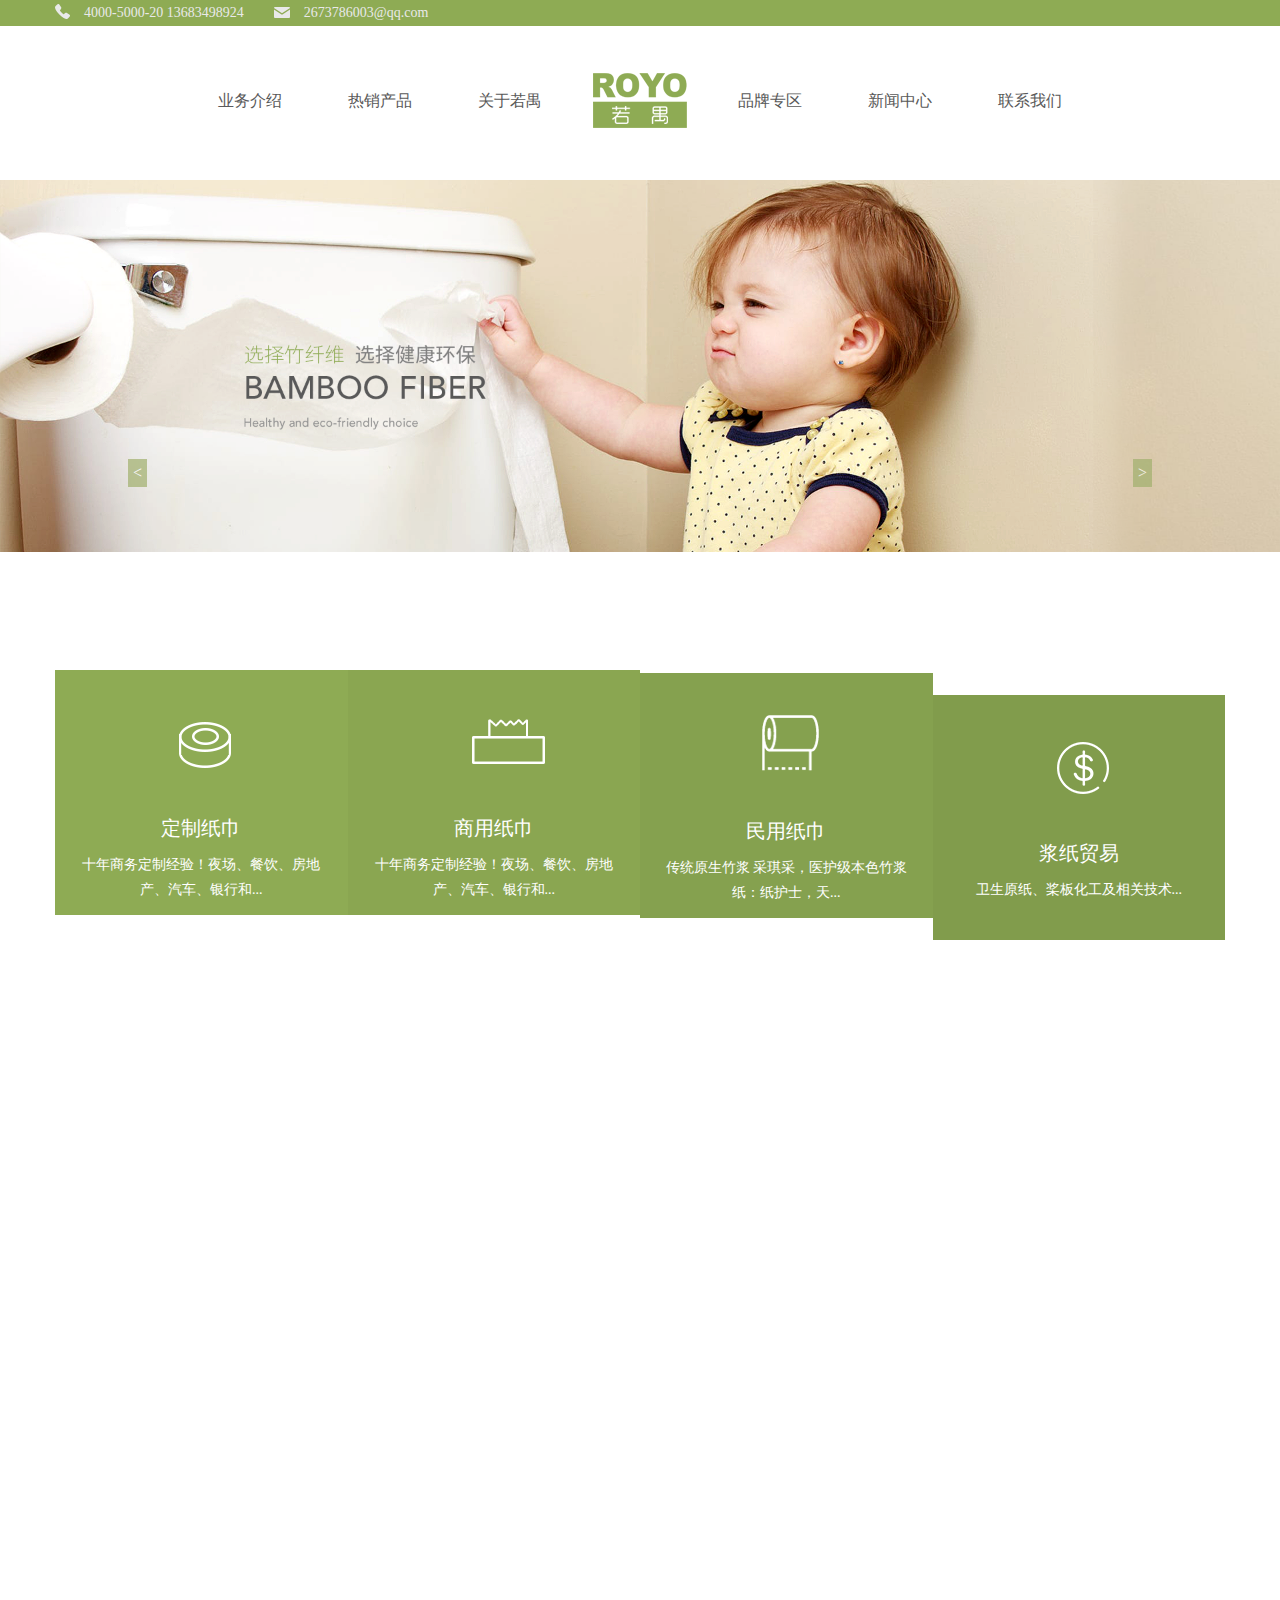
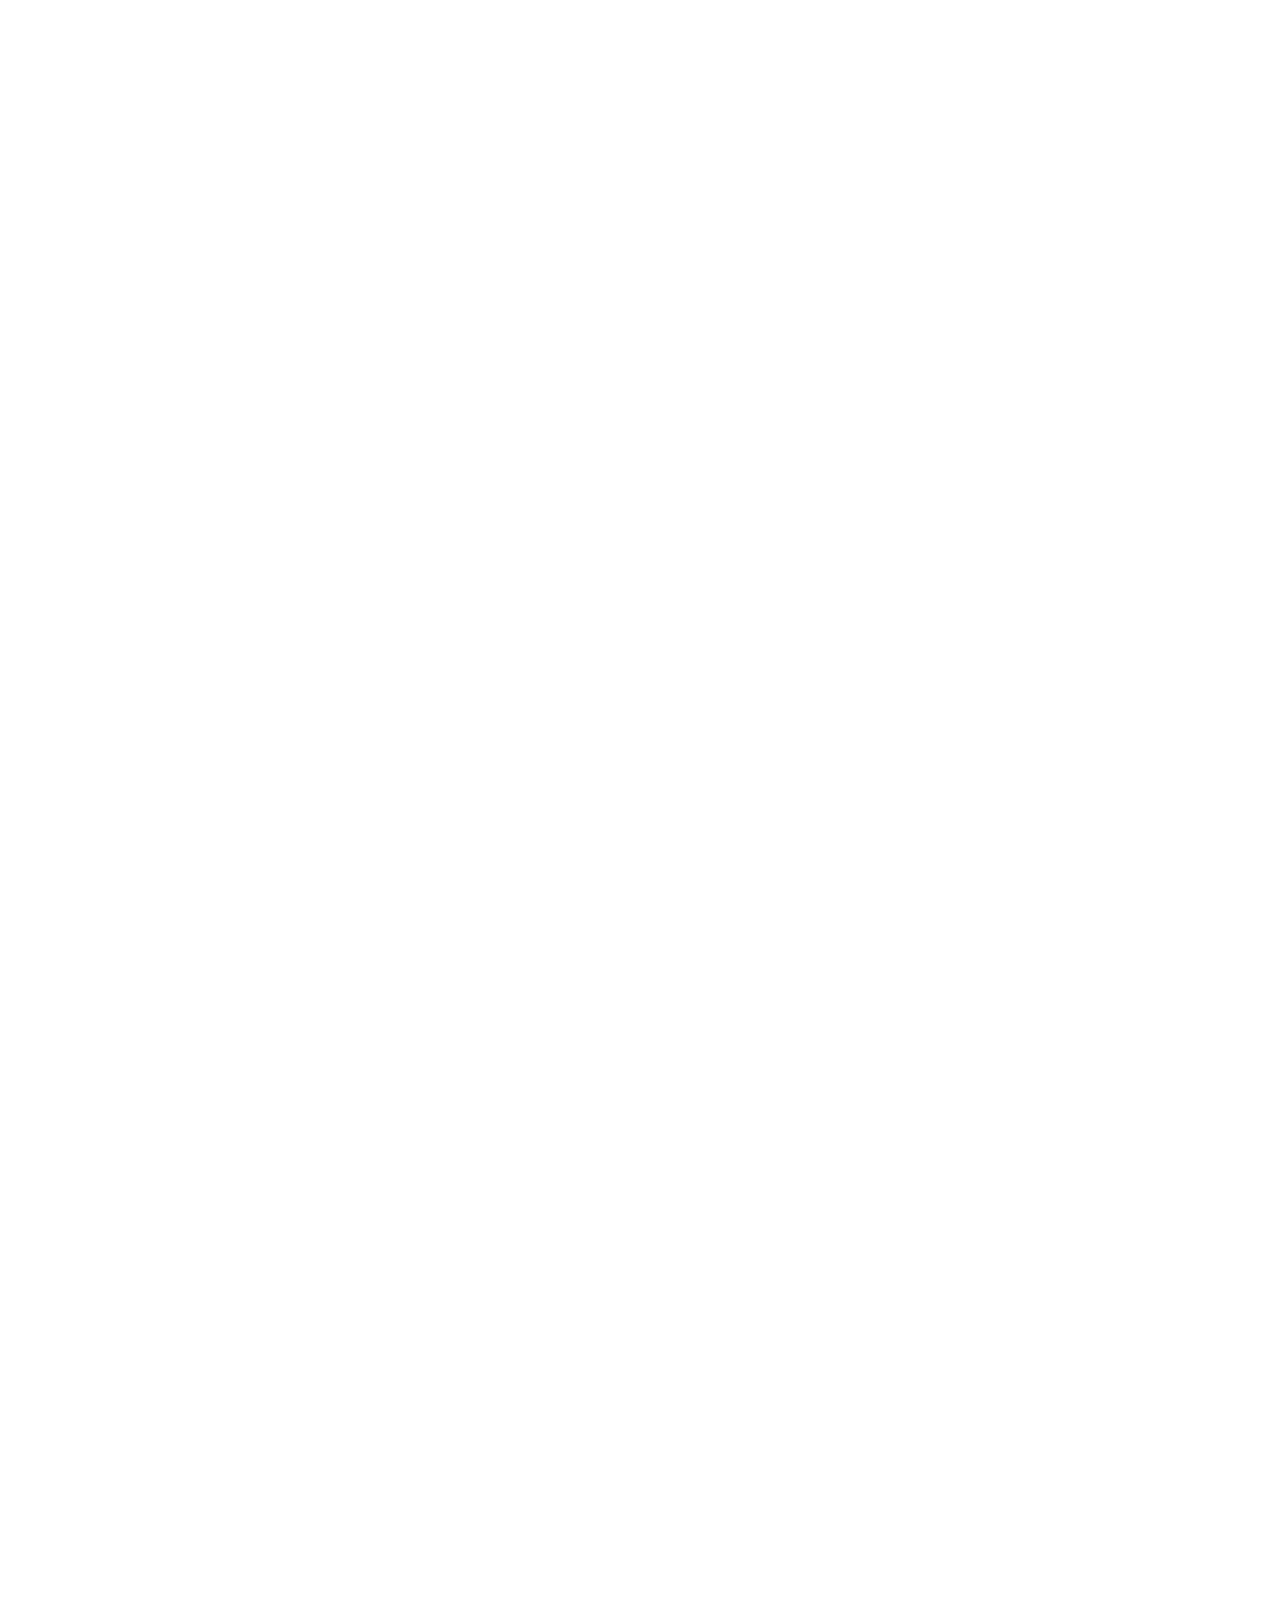
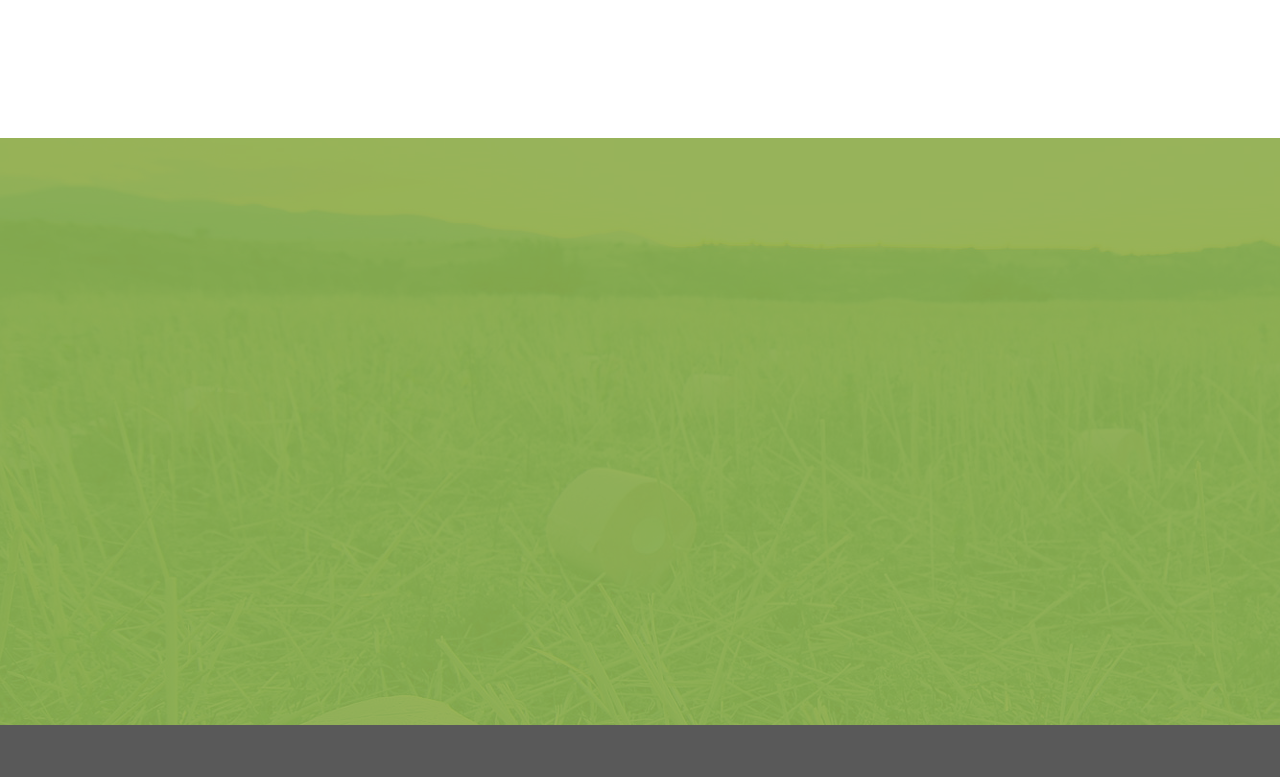
<file: ry/index.html>
<!DOCTYPE html>
<html lang="en">
<head>
    <meta charset="UTF-8" />
    <title>若禺</title>
    <link rel="stylesheet" href="css/index.css" />
</head>
<body>
    <header>
        <div class="top">
            <div class="top_main">
                <div class="pull_left">
                    <img src="img/indexImg/phone.png"/>
                    <span>4000-5000-20 13683498924</span>
                </div>
                <div class="pull_left">
                    <img src="img/indexImg/email.png">
                    <span>2673786003@qq.com</span>
                </div>
            </div>
        </div>
        <nav class="nav">
            <div class="container">
                <div class="row">
                    <ul class="clearfix">
                        <li>
                            <a href="yewu.html">业务介绍</a>
                        </li>
                        <li>
                            <a href="hotsale.html">热销产品</a>
                        </li>
                        <li>
                            <a href="about.html">关于若禺</a>
                        </li>
                        <li class="logo">
                            <a href="index.html"><img src="img/indexImg/logo.png"></a>
                        </li>
                        <li>
                            <a href="brand.html">品牌专区</a>
                        </li>
                        <li>
                            <a href="news.html">新闻中心</a>
                        </li>
                        <li>
                            <a href="content.html">联系我们</a>
                        </li>
                    </ul>
                </div>
            </div>
        </nav>
    </header>
    
    <div class="banner">
        <div class="carousel">
            <ul>
                <li><img src="img/indexImg/banner.png" width="100%" /></li>
                <li><img src="img/indexImg/banner.png" width="100%"/></li>
                <li><img src="img/indexImg/banner.png" width="100%"/></li>
                <li><img src="img/indexImg/banner.png" width="100%"/></li>
            </ul>
            <div class="an banner_left"> < </div>
            <div class="an banner_right"> > </div>
        </div>
    </div>
    <div class="business">
        <div class="container">
            <ul>
                <li>
                    <a href="syzj.html" class="business_item">
                        <div class="business_img"><img src="img/indexImg/1.png"></div>
                        <h4 class="text-center">定制纸巾</h4>
                        <p class="text-center">十年商务定制经验！夜场、餐饮、房地产、汽车、银行和...</p>
                    </a>
                </li>
                <li>
                    <a href="syzj.html" class="business_item">
                        <div class="business_img"><img src="img/indexImg/2.png"></div>
                        <h4 class="text-center">商用纸巾</h4>
                        <p class="text-center">十年商务定制经验！夜场、餐饮、房地产、汽车、银行和...</p>
                    </a>
                </li>
                <li>
                    <a href="myzj.html" class="business_item">
                        <div class="business_img"><img src="img/indexImg/3.png"></div>
                        <h4 class="text-center">民用纸巾</h4>
                        <p class="text-center">传统原生竹浆  采琪采，医护级本色竹浆纸：纸护士，天...</p>
                    </a>
                </li>
                <li>
                    <a href="myzj.html" class="business_item">
                        <div class="business_img"><img src="img/indexImg/4.png"></div>
                        <h4 class="text-center">浆纸贸易</h4>
                        <p class="text-center">卫生原纸、桨板化工及相关技术...</p>
                    </a>
                </li>
            </ul>
        </div>
    </div>

    <div class="index_title t">
        <div class="container">
            <div class="row">
                <h1>Cooperation Case</h1>
                <h2>合作案例</h2>
                <div>
                    <img src="img/indexImg/h.png">
                </div>
            </div>
        </div>
    </div>
    
    <div class="case_nav n">
        <div class="container">
            <div class="row">
                <ul class="clearfix">
                    <li class="on"><a href="javascript:;">全 部</a></li>
                    <li><a href="javascript:;">定制纸巾</a></li>
                    <li><a href="javascript:;">商用纸巾</a></li>
                    <li><a href="javascript:;">民用纸巾</a></li>
                    <li><a href="javascript:;">浆纸贸易</a></li>
                </ul>
            </div>
        </div>
    </div>

    <div class="all_case">
        <div class="container">
            <div class="row">
                <ul class="clearfix">
                    <li>
                        <div class="image">
                            <img src="img/indexImg/b1.png"/>
                        </div>
                        <div class="content">
                            <p>成都蓉城老妈实业有限公司</p>
                            <span>战略合作</span>
                        </div>
                    </li>
                    <li>
                        <div class="image">
                            <img src="img/indexImg/b2.png"/>
                        </div>
                        <div class="content">
                            <p>理文造纸</p>
                            <span>理文造纸</span>
                        </div>
                    </li>
                    <li>
                        <div class="image">
                            <img src="img/indexImg/b3.png"/>
                        </div>
                        <div class="content">
                            <p>乐山沐川禾丰纸业有限公司</p>
                            <span>沐川禾丰纸业有限责任公司成立于2005年6月，注册资...</span>
                        </div>
                    </li>
                    <li>
                        <div class="image">
                            <img src="img/indexImg/b4.png"/>
                        </div>
                        <div class="content">
                            <p>四川福华竹浆纸业有限公司</p>
                            <span>福华通达是世界农化20强企业，四川百强企业（2015年...</span>
                        </div>
                    </li>
                    <li>
                        <div class="image">
                            <img src="img/indexImg/b5.png"/>
                        </div>
                        <div class="content">
                            <p>若禺竹本双层珍宝纸</p>
                            <span>天然竹琨印花商务用纸</span>
                        </div>
                    </li>
                    <li>
                        <div class="image">
                            <img src="img/indexImg/b6.png"/>
                        </div>
                        <div class="content">
                            <p>若禺竹本双层面巾纸</p>
                            <span>天然竹琨印花商务用纸</span>
                        </div>
                    </li>
                </ul>
            </div>
        </div>
    </div>

    <div class="swiper_slide">
        <div class="store">
            <div class="container">
                <div class="row">
                    <div class="col_md1">
                        <div class="store_img"><img src="img/indexImg/tmall.png"></div>
                        <div class="content"><img src="img/indexImg/t1.png"></div>
                    </div>
                    <div class="col_md2">
                        <h4 class="title">纸护士旗舰店</h4>
                        <span class="eglish">Paper Nurse</span>
                        <a href="#" class="more">More</a>
                    </div>
                </div>
            </div>
        </div>
    </div>
    <div class="swiper_store_pag">
        <div class="row">
            <div class="container">
                <span class="clickk"></span>
                <span></span>
                <span></span>
                <span></span>
                <span></span>
                <span></span>
            </div>
        </div>
    </div>

    <div class="index_title t1">
        <div class="container">
            <div class="row">
                <h1>News Center</h1>
                <h2>新闻中心</h2>
                <div>
                    <img src="img/indexImg/h.png">
                </div>
            </div>
        </div>
    </div>
    <div class="case_nav n1">
        <div class="container">
            <div class="row">
                <ul class="clearfix">
                    <li class="on"><a href="javascript:;">全 部</a></li>
                    <li><a href="javascript:;">公司要闻</a></li>
                    <li><a href="javascript:;">行业新闻</a></li>
                    <li><a href="javascript:;">媒体关注</a></li>
                </ul>
            </div>
        </div>
    </div>
    
    <div class="newsitem">
        <div class="news">
            <div class="container">
                <div class="row">
                    <div class="col col_md3">
                        <div class="image pull_left">
                            <img src="img/indexImg/t2.png">
                        </div>
                        <div class="centent pull_right">
                            <h3 class="title">公司联合创始人简介</h3>
                            <em class="time">2017-05-19</em>
                            <p></p>
                        </div>
                    </div>
                    <div class="col col_md4">
                        <div class="image pull_left">
                            <img src="img/indexImg/t3.png">
                        </div>
                        <div class="centent pull_right">
                            <h3 class="title">国内纸浆市场行情分析...</h3>
                            <em class="time">2017-05-19</em>
                            <p>4月国内纸浆市场行情走弱，市场成交量及成交均价均较3月有所下滑。据统计，当月中国造纸协会纸浆物量总指数...</p>
                        </div>
                    </div>
                </div>
            </div>
        </div>
    </div>

    <div class="contact">
        <div class="index_title t2">
            <div class="container">
                <div class="row">
                    <h1>Contact us</h1>
                    <h2>联系我们</h2>
                    <div>
                        <img src="img/indexImg/h1.png">
                    </div>
                </div>
            </div>
        </div>
        <div class="content">
            <div class="row">
                <div class="col col_md5">
                    <div class="clearfix">
                        <div class="phone fl"></div>
                        <div class="tel fl">
                            <h4>4000-5000-20 13683498924</h4>
                            <span>2673786003@qq.com</span>
                        </div>
                    </div>

                    <div class="address">
                        <p>地址：中国四川省成都市天府大道中段1388号美年广场A座543</p>
                        <p>邮编：100000</p>
                        <p>传真：028-83155611--822</p>
                    </div>
                </div>
                <div class="col col_md6">
                    <form action="javascript:;" method="post">
                        <div class="right">
                            <div class="clearfix">
                                <input class="name" placeholder="姓名" type="text">
                                <input class="tel" placeholder="电话" type="text">
                            </div>
                            <div class="textarea">
                                <textarea type="text" rows="4" class="wow" placeholder="内容"></textarea>
                            </div>
                            <div class="submit">
                                <input value="Submit" name="submit" class="wow" type="submit">
                            </div>
                        </div>
                    </form>
                </div>
            </div>
        </div>
    </div>
    <footer>
        <div class="container">
            <div class="row">
                <div class="left">
                    <ul>
                        <li><a href="#">纸护士旗舰店</a></li>
                        <li><a href="#">若禺旗舰店</a></li>
                        <li><a href="#">采琪采旗舰店</a></li>
                        <li><a href="#">良制旗舰店</a></li>
                        <li><a href="#">竹本旗舰店</a></li>
                        <li><a href="#">竹纯旗舰店</a></li>
                    </ul>
                </div>
                <div class="right">COPYRIGHT (©) 2017 Ruoyuweishengyongpin company Web</div>
            </div>
        </div>
    </footer>
</body>
</html>
<script type="text/javascript" src="js/jquery-3.1.1.min.js"></script>
<script type="text/javascript" src="js/index.js"></script>
</file>
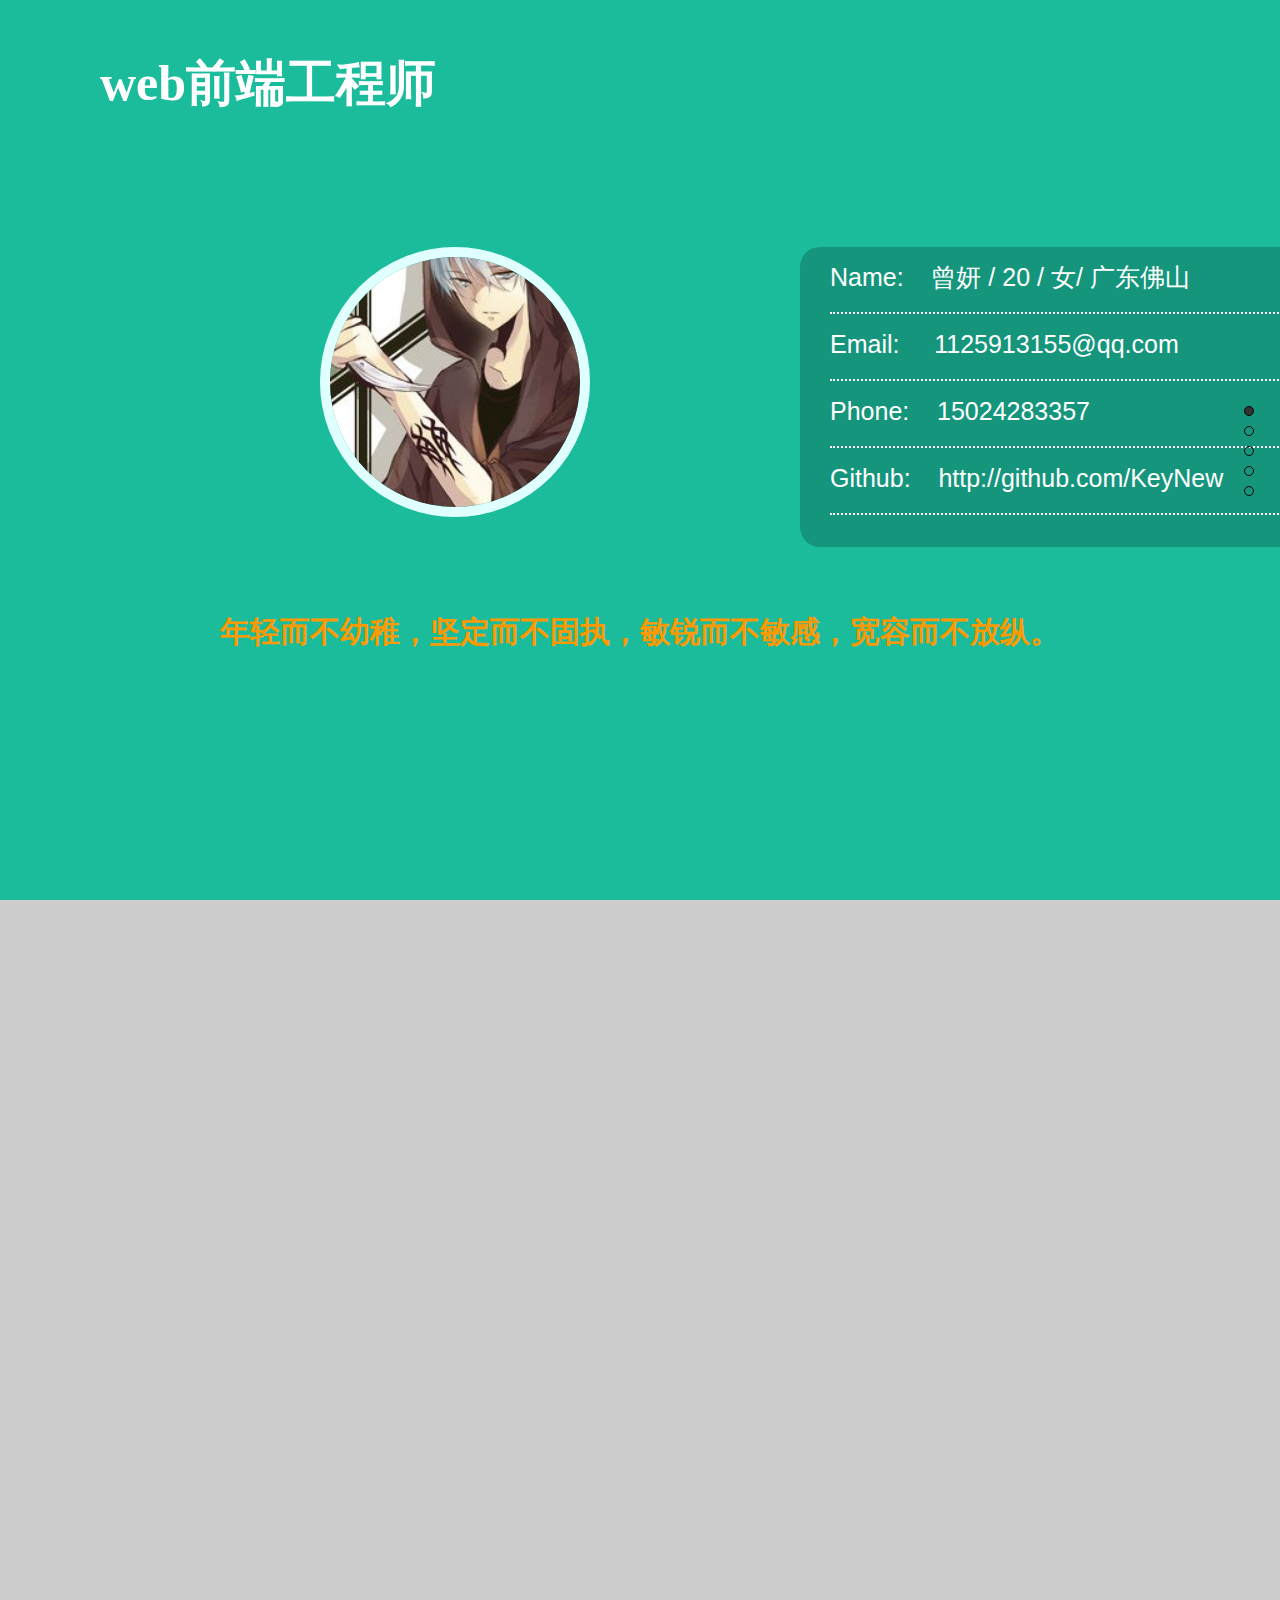
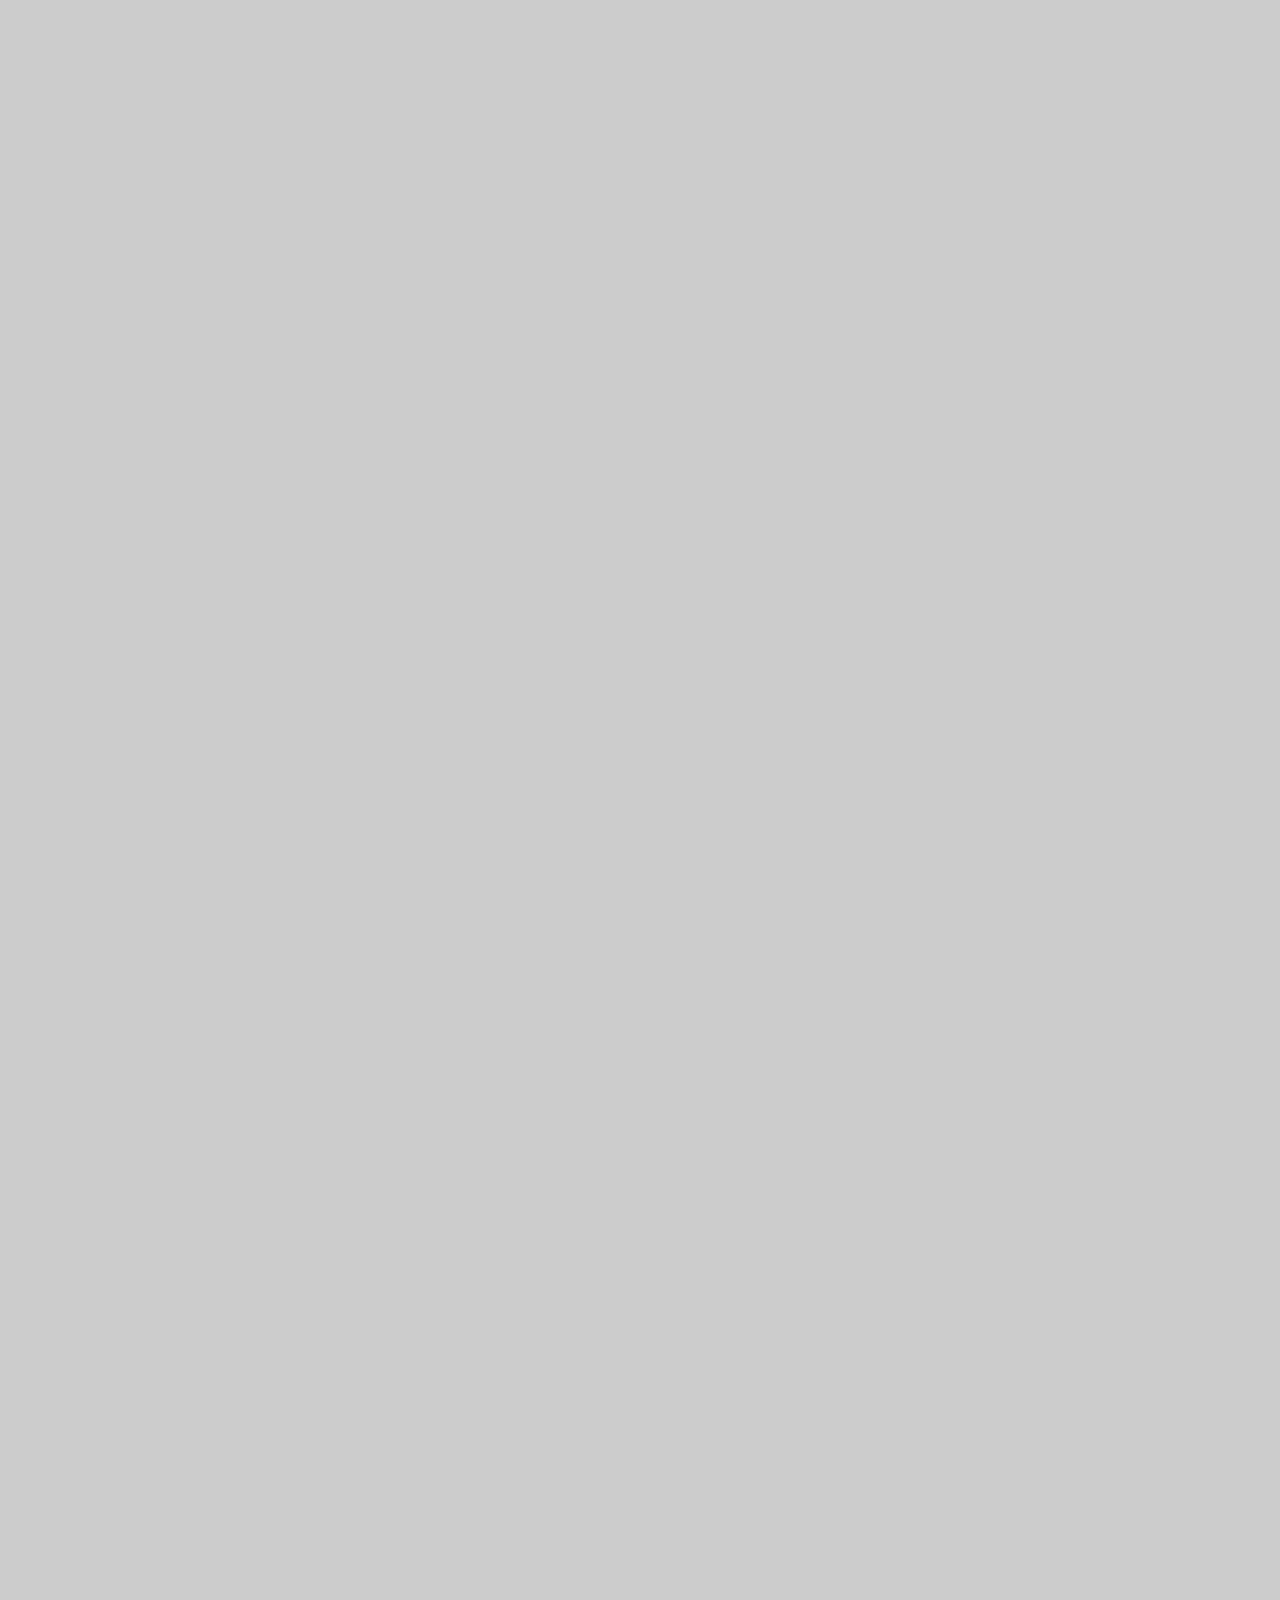
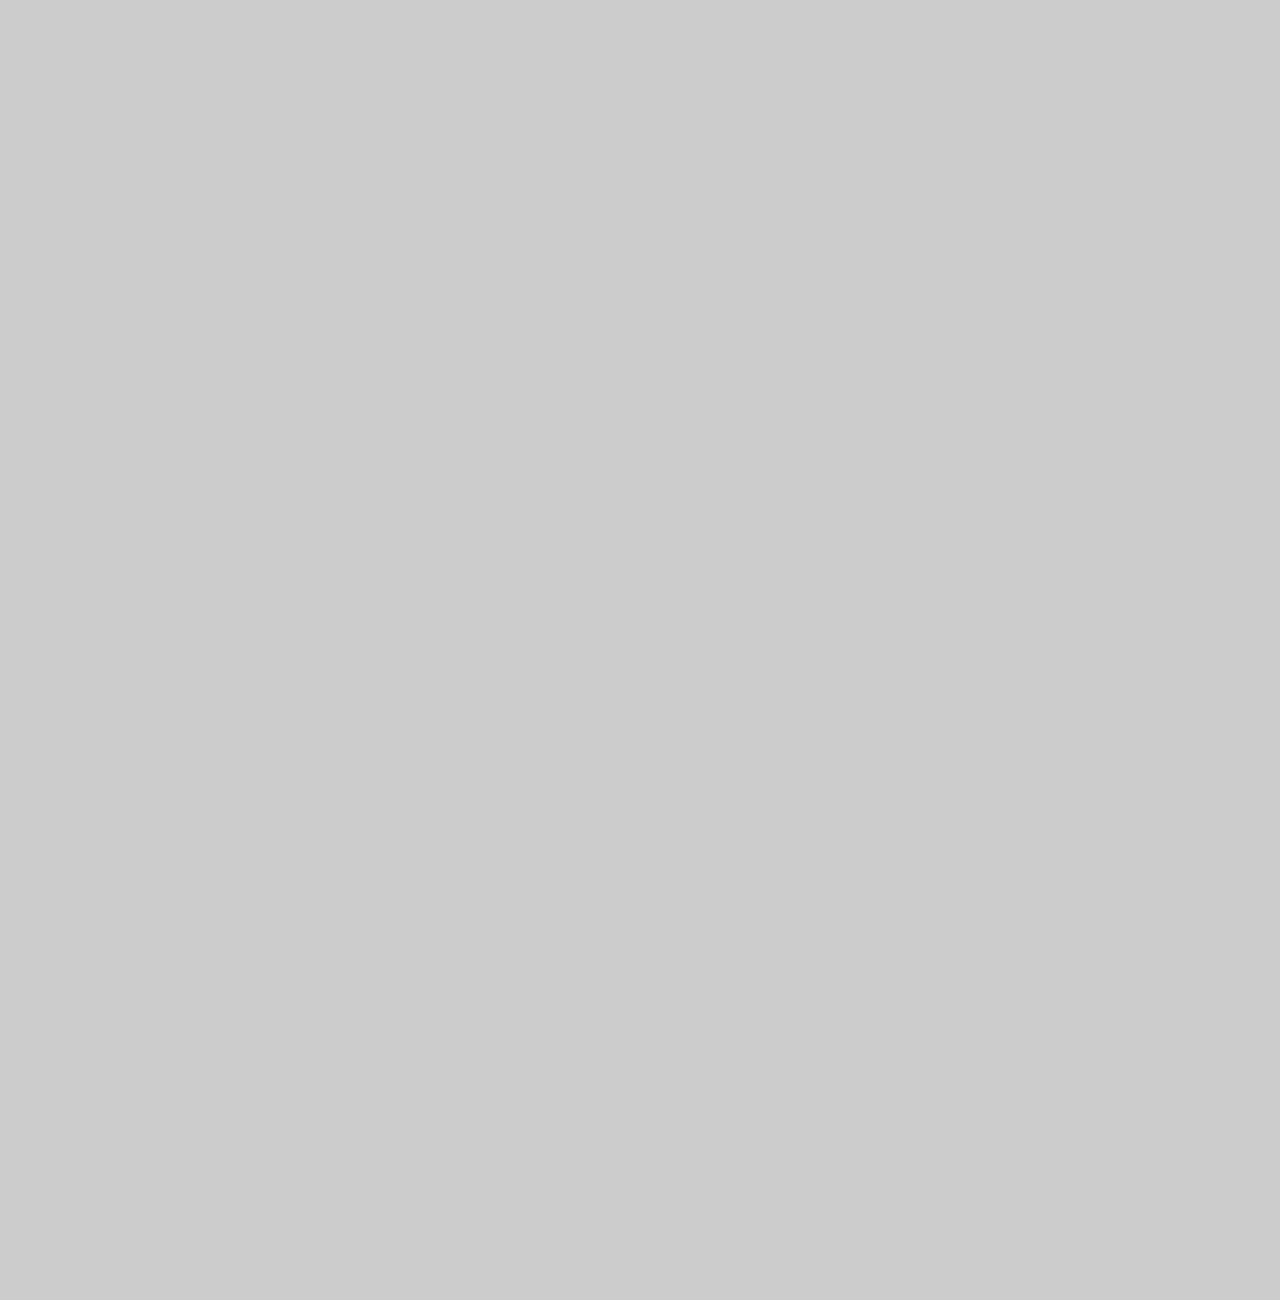
<file: webjianli/index.html>
<!DOCTYPE html>
<html>
    <head>
        <meta charset="utf-8">
        <meta name="viewport" content="width=device-width, user-scalable=no, initial-scale=1.0, maximum-scale=1.0, minimum-scale=1.0" />
        <meta http-equiv="X-UA-Compatible" content="IE=edge,chrome=1"> 
		<meta name="renderer" content="webkit">
		<title>一个人的故事</title>	
		<script type="text/javascript" src="js/jquery-3.2.1.min.js"></script>
        <link rel="stylesheet" href="css/jquery.fullPage.css">
        <link rel="stylesheet" href="css/index.css">
        <script src="js/index.js"></script>
        <script src="js/jquery.fullPage.min.js"></script>
        <script>
        $(function(){
            $('#dowebok').fullpage({
                sectionsColor: ['#1bbc9b', '#4BBFC3', '#7BAABE', '#f90','pink'],
                'navigation': true,
            });
        });
        </script>
    </head>
    <body>

     <div id="dowebok">
        <div class="section a1">
            <div class="a1_1">web前端工程师</div>
            <div class="box2">  
                <img src="image/t01047191bc3dc36cce.jpg"/>
                <div class="box2_1">
                    <ul>
                        <li>Name:&nbsp;&nbsp;&nbsp;&nbsp;曾妍 / 20 / 女/ 广东佛山</li>
                        <li>Email:&nbsp;&nbsp;&nbsp;&nbsp; 1125913155@qq.com</li>
                        <li>Phone:&nbsp;&nbsp;&nbsp;&nbsp;15024283357</li>
                        <li>Github:&nbsp;&nbsp;&nbsp;&nbsp;<a href="http://github.com/KeyNew">http://github.com/KeyNew</a></li>
                    </ul>
                </div>
            </div>
            <p>年轻而不幼稚，坚定而不固执，敏锐而不敏感，宽容而不放纵。</p>
        </div>
        <div class="section a2">
            <div class="a2_1">
            <h1><span class="icon-quill"></span> 掌握的技能</h1>
            <div class="a2_2">
                <span>HTML/HTML5</span>
                <div class="progress">
                   <span style="width: 85%"></span>
                </div>
            </div>
            <div class="a2_2">
                <span>CSS/CSS3</span>
                <div class="progress b1">
                   <span style="width: 80%"></span>
                </div>
            </div>
            <div class="a2_2">
                <span>javascript</span>
                <div class="progress b2">
                   <span style="width: 60%"></span>
                </div>
            </div>
            <div class="a2_2">
                <span>jquery</span>
                <div class="progress b3">
                   <span style="width: 65%"></span>
                </div>
            </div>
            <div class="a2_2">
                <span>BootStrap</span>
                <div class="progress b4">
                   <span style="width: 50%"></span>
                </div>
            </div>
            <div class="a2_2">
                <span>PHP</span>
                <div class="progress b5">
                   <span style="width: 25%"></span>
                </div>
            </div>
            <div class="a2_2">
                <span>MySql</span>
                <div class="progress b6">
                   <span style="width: 75%"></span>
                </div>
            </div>
            <div class="a2_2">
                <span>Ajax</span>
                <div class="progress b7">
                   <span style="width: 55%"></span>
                </div>
            </div>
            <div class="a2_2">
                <span>Angular.js</span>
                <div class="progress b8">
                   <span style="width: 30%"></span>
                </div>
            </div>
            <div class="a2_2">
                <span>Sass</span>
                <div class="progress b9">
                   <span style="width: 55%"></span>
                </div>
            </div>
            <div class="a2_2">
                <span>MVC模式</span>
                <div class="progress b10">
                   <span style="width: 35%"></span>
                </div>
            </div>
          </div>   
        </div>
        <div class="section a3">  
           <div class="a3_1">
           <h1><span class="icon-mic"></span>  我的小作品</h1>                 
               <div class="a3_2 d1">
                   <div class="a3_3">
                       <p>海晨科技官网——知海匠库官网</p>
                       <p>该项目主要功能模块分为首页、师资团队、就业信息、我要报名、关于我们、联系我们和一些其他有联系的页面模块。用户可以清楚明了的理解页面内容。页面采用Html ,CSS, JQuery等技术，后台使用php,mysql数据库，ajax等前端信息交互技术。</p>
                       <div>
                           <a href="https://keynew.github.io/dxx/zhihaijiangku/index.html"   target="blank"  class="a3_a">
                               <span class="icon-price-tags"></span><span>Demo</span>
                           </a>
                           <a href="https://github.com/KeyNew/dxx/tree/master/zhihaijiangku" target="blank"
                            class="a3_a">
                               <span class="icon-price-tags"></span><span>源代码</span>
                           </a>
                       </div>  
                   </div>
               </div>
               <div class="a3_2 d2">
                   <div class="a3_3">
                       <p>练手项目</p>
                       <p>蘑菇街是最大的中文女性电商平台,数千买手达人分享2017秋季女装新款,一亿多爱美的菇凉找到喜爱的商品。</p>
                       <div>
                           <a class="a3_a" href="https://keynew.github.io/dxx/mogujie/index.html" target="blank" >
                               <span class="icon-price-tags"></span><span>Demo</span>
                           </a>
                           <a class="a3_a" href="https://github.com/KeyNew/dxx/tree/master/mogujie" target="blank" >
                               <span class="icon-price-tags"></span><span>源代码</span>
                           </a>
                       </div>
                   </div>
               </div>
               <div class="a3_2 d3">
                   <div class="a3_3">
                       <p>电商项目</p>
                       <p>运用HTML+CSS+JavaScript+JQuery进行开发。此页面兼容所有主流浏览器。主要是仿写小米官网。</p>
                       <div>
                           <a class="a3_a" href="https://keynew.github.io/dxx/xiaomi/index.html" target="blank" >
                               <span class="icon-price-tags"></span><span>Demo</span>
                           </a>
                           <a class="a3_a" href="https://github.com/KeyNew/dxx/tree/master/xiaomi" target="blank" >
                               <span class="icon-price-tags"></span><span>源代码</span>
                           </a>
                       </div>
                   </div>
               </div>
               <div class="a3_2 d4">
                   <div class="a3_3">
                       <p>依漫</p>
                       <p>这是一个关于素描与绘画的专题网站，相当于是一个个人作品集，网页上主要呈现的基本是绘画作品，还有一些其他绘画书籍的专题简介。外形看起来是非常简洁美观但又不失功能性。主要使用Angular.js框架。</p>
                       <div>
                           <a class="a3_a" href="https://keynew.github.io/dxx/ymz/index.html" target="blank" >
                               <span class="icon-price-tags"></span><span>Demo</span>
                           </a>
                           <a class="a3_a" href="https://github.com/KeyNew/dxx/tree/master/ymz" target="blank" >
                               <span class="icon-price-tags"></span><span>源代码</span>
                           </a>
                       </div>
                   </div>
               </div>
           </div>
        </div>
        <div class="section a4">
            <div class="a4_1">
               <h1><span class="icon-quill"></span>Cause me:</h1>
               <ul>
                   <li>热心诚恳、乐观向上</li>
                   <li>有良好的团队协作和敬业精神</li>
                   <li>拥有积极向上的生活态度和广泛的兴趣爱好</li>
                   <li>具有良好的心理素质和吃苦耐劳精神</li>
                   <li>能承受压力，喜欢富有挑战性和具有发展空间的工作</li>
                   <li>有良好的思想品德和职业素质</li>
                   <li>有较好的适应能力，能快速适应环境</li>
               </ul>
               <p>IT行业是一个具有挑战性的行业，随着科技的不断发展它也在不断更新，不仅要会工作还要会学习，我喜欢接受这种挑战，也愿意从事这方面工作。</p>
               <h2 class="hireMe">So, hire me now~ <span class="icon-accessibility"></span></h2>
            </div>
        </div>
        <div class="section a5">
            <div class="a5_1">
               <h1>想要了解我更多 <span class="icon-point-down"></span></h1> 
               <p>QQ:1125913155</p>
               <p>邮箱:1125913155@qq.com</p>
               <p>电话:15024283357</p>
                <div class="a5_2">
                   <a href="#" target="_blank">微博 </a>|
                   <a href="http://github.com/KeyNew" target="_blank">Github </a>|
                   <a href="#" target="_blank">知乎 </a>|
                   <a href="#" title="1125913155@qq.com" target="_blank">邮箱 </a>
                </div>
                <p></p>
            </div>
        </div> 
    </div>
    </body>
</html>
</file>
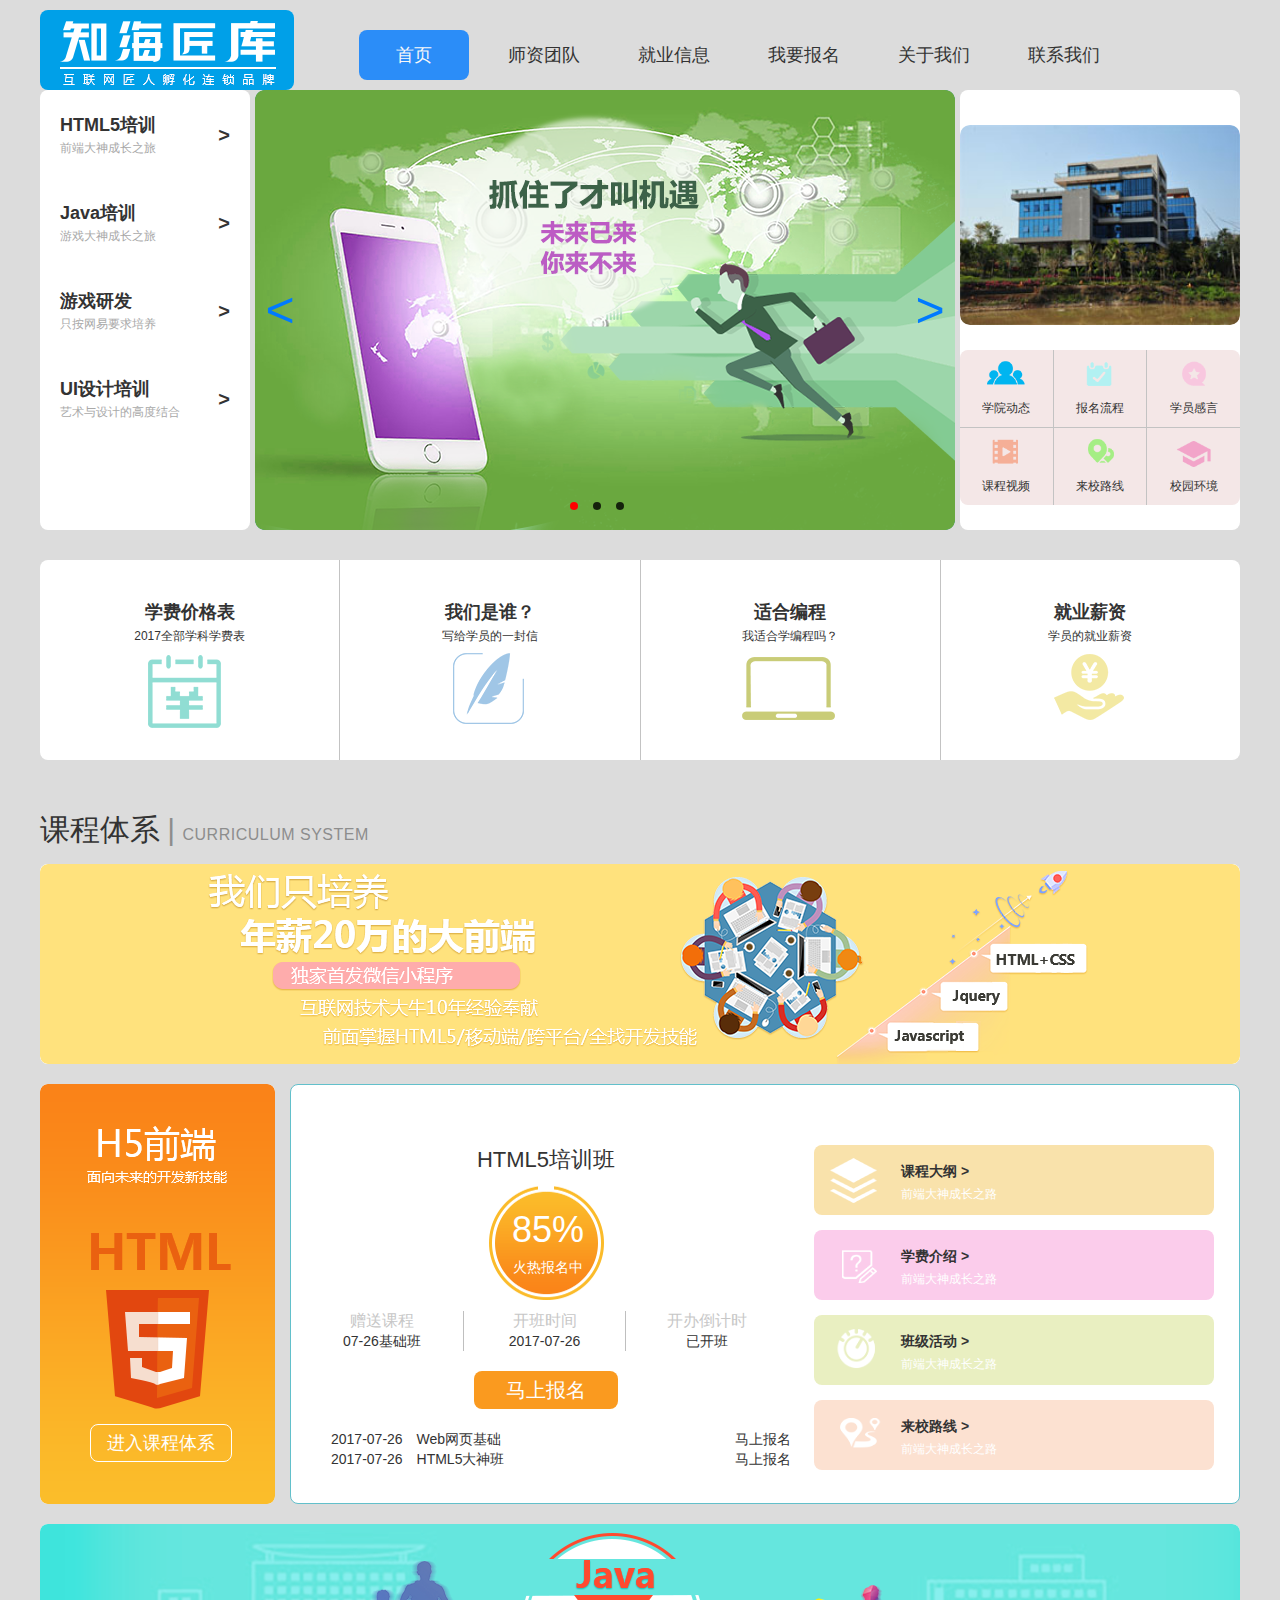
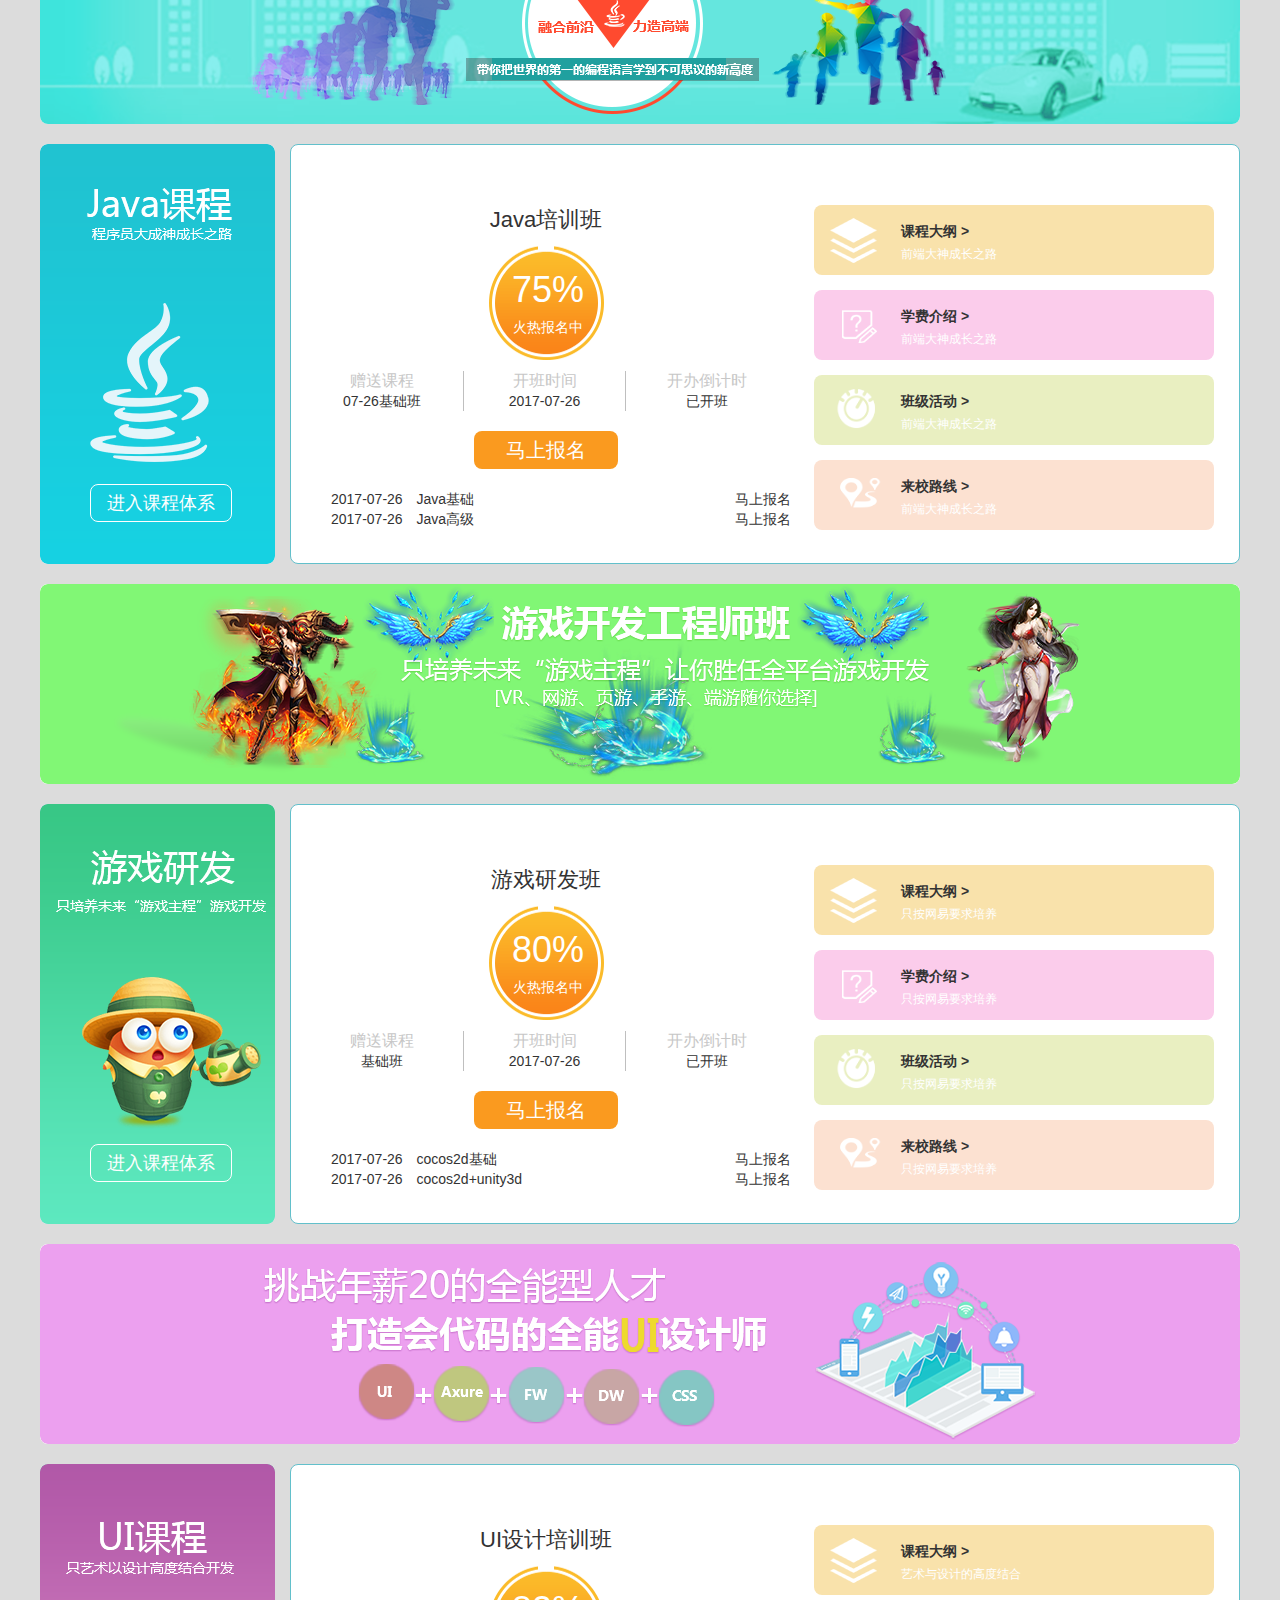
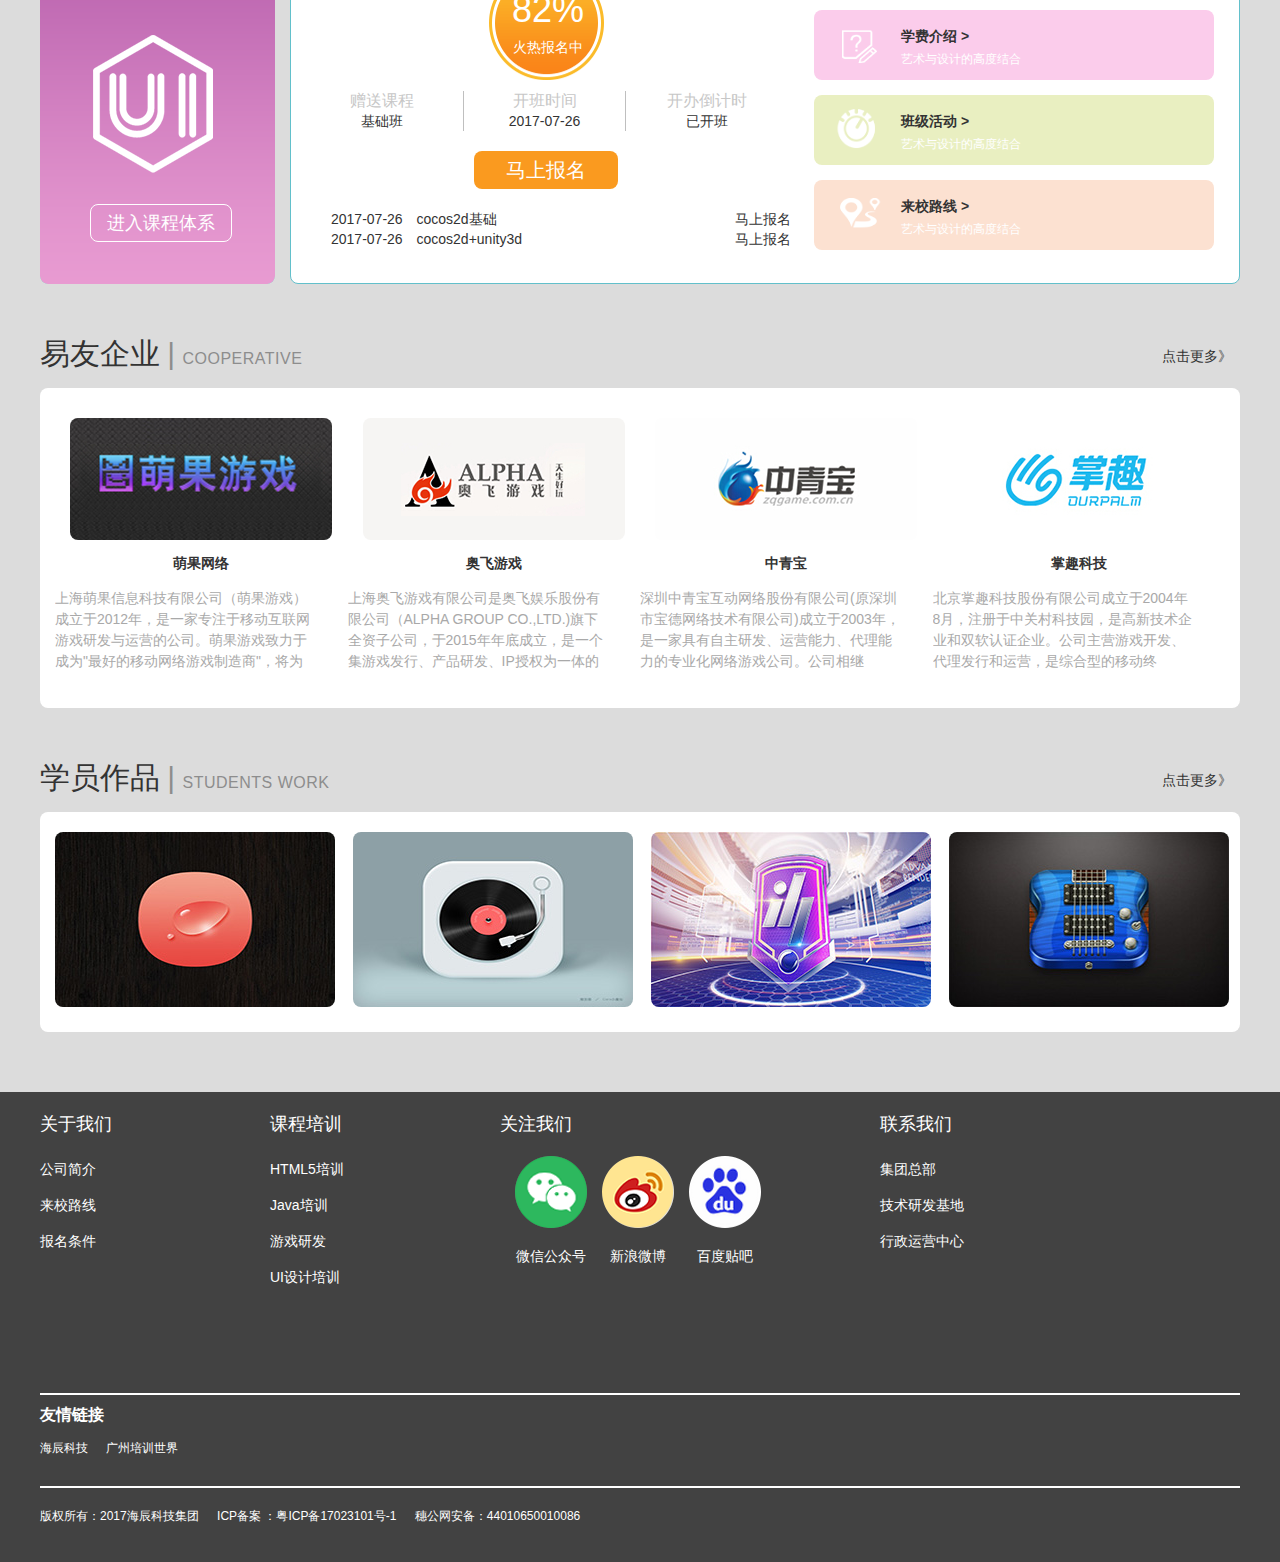
<file: zhihaijiangku/index.html>
<!DOCTYPE html>
<html>
    <head>
        <meta charset="utf-8">
        <title>知海匠库官网</title>
        <link rel="stylesheet" href="css/public.css">
        <link rel="stylesheet" href="css/index.css">
        <script type="text/javascript" src="js/jquery-3.2.1.min.js"></script>
        <script type="text/javascript" src="js/public.js"></script>
        <script type="text/javascript" src="js/index.js"></script>
    </head>
    <body>
    <!-- 头部 -->
    <header id="header" class="header">
        <div class="logo">
            <img src="images/logo.png" alt="">
        </div>
        <div class="nav" style="padding-left:55px;width:800px;">
            <ul>
                <li>
                <a href="index.html" title="" class="hover">首页</a>
                </li>
                <li>
                <a href="sztd.html" title="">师资团队</a>
                </li>
                <li>
                <a href="jyxx.html" title="">就业信息</a>
                </li>
                <li>
                <a href="wybm.html" title="">我要报名</a>
                </li>
                <li>
                <a href="gywm.html" title="">关于我们</a>
                </li>
                <li>
                <a href="lxwm.html" title="">联系我们</a>
                </li>
            </ul>
        </div>
    </header>

    <!-- 主体 -->
    <div class="main">
        <!-- 轮播图这块 -->
        <div class="m-one">
            <!-- 左边 -->
            <div class="m-left">
                <ol>
                    <li>
                        <a href="javascript:;" title="">
                            <div>
                                <h3>HTML5培训</h3>
                                <p>前端大神成长之旅</p>
                            </div>
                            <span>></span>
                        </a>
                        <ol class="ol">
                            <li>
                                <a href="">
                                    <img src="images/kcxq.png" alt="" class="img1">
                                    <img src="images/kcxq0.png" alt="" class="img2">
                                    <p class="p">课程详情</p>
                                </a>
                            </li>
                            <li>
                                <a href="">
                                    <img src="images/kcdg.png" alt="" class="img1">
                                    <img src="images/kcdg0.png" alt="" class="img2">
                                    <p class="p">课程大纲</p>
                                </a>
                            </li>
                            <li>
                                <a href="">
                                    <img src="images/kbbd.png" alt="" class="img1">
                                    <img src="images/kbbd0.png" alt="" class="img2">
                                    <p class="p">开班报道</p>
                                </a>
                            </li>
                            <li>
                                <a href="">
                                    <img src="images/xinzi.png" alt="" class="img1">
                                    <img src="images/xinzi0.png" alt="" class="img2">
                                    <p class="p">就业薪资</p>
                                </a>
                            </li>
                        </ol>
                    </li>
                    <li>
                        <a href="javascript:;" title="">
                            <div>
                                <h3>Java培训</h3>
                                <p>游戏大神成长之旅</p>
                            </div>
                            <span>></span>
                        </a>
                        <ol class="ol">
                            <li>
                                <a href="">
                                    <img src="images/kcxq.png" alt="" class="img1">
                                    <img src="images/kcxq0.png" alt="" class="img2">
                                    <p class="p">课程详情</p>
                                </a>
                            </li>
                            <li>
                                <a href="">
                                    <img src="images/kcdg.png" alt="" class="img1">
                                    <img src="images/kcdg0.png" alt="" class="img2">
                                    <p class="p">课程大纲</p>
                                </a>
                            </li>
                            <li>
                                <a href="">
                                    <img src="images/kbbd.png" alt="" class="img1">
                                    <img src="images/kbbd0.png" alt="" class="img2">
                                    <p class="p">开班报道</p>
                                </a>
                            </li>
                            <li>
                                <a href="">
                                    <img src="images/xinzi.png" alt="" class="img1">
                                    <img src="images/xinzi0.png" alt="" class="img2">
                                    <p class="p">就业薪资</p>
                                </a>
                            </li>
                        </ol>
                    </li>
                    <li>
                        <a href="javascript:;" title="">
                            <div>
                                <h3>游戏研发</h3>
                                <p>只按网易要求培养</p>
                            </div>
                            <span>></span>
                        </a>
                        <ol class="ol">
                            <li>
                                <a href="">
                                    <img src="images/kcxq.png" alt="" class="img1">
                                    <img src="images/kcxq0.png" alt="" class="img2">
                                    <p class="p">课程详情</p>
                                </a>
                            </li>
                            <li>
                                <a href="">
                                    <img src="images/kcdg.png" alt="" class="img1">
                                    <img src="images/kcdg0.png" alt="" class="img2">
                                    <p class="p">课程大纲</p>
                                </a>
                            </li>
                            <li>
                                <a href="">
                                    <img src="images/kbbd.png" alt="" class="img1">
                                    <img src="images/kbbd0.png" alt="" class="img2">
                                    <p class="p">开班报道</p>
                                </a>
                            </li>
                            <li>
                                <a href="">
                                    <img src="images/xinzi.png" alt="" class="img1">
                                    <img src="images/xinzi0.png" alt="" class="img2">
                                    <p class="p">就业薪资</p>
                                </a>
                            </li>
                        </ol>
                    </li>
                    <li>
                        <a href="javascript:;" title="">
                            <div>
                                <h3>UI设计培训</h3>
                                <p>艺术与设计的高度结合</p>
                            </div>
                            <span>></span>
                        </a>
                        <ol class="ol">
                            <li>
                                <a href="">
                                    <img src="images/kcxq.png" alt="" class="img1">
                                    <img src="images/kcxq0.png" alt="" class="img2">
                                    <p class="p">课程详情</p>
                                </a>
                            </li>
                            <li>
                                <a href="">
                                    <img src="images/kcdg.png" alt="" class="img1">
                                    <img src="images/kcdg0.png" alt="" class="img2">
                                    <p class="p">课程大纲</p>
                                </a>
                            </li>
                            <li>
                                <a href="">
                                    <img src="images/kbbd.png" alt="" class="img1">
                                    <img src="images/kbbd0.png" alt="" class="img2">
                                    <p class="p">开班报道</p>
                                </a>
                            </li>
                            <li>
                                <a href="">
                                    <img src="images/xinzi.png" alt="" class="img1">
                                    <img src="images/xinzi0.png" alt="" class="img2">
                                    <p class="p">就业薪资</p>
                                </a>
                            </li>
                        </ol>
                    </li>
                </ol>
            </div>
            <!-- 中间 -->
            <div class="lunbo">
                <ul class="img">
                    <li><img src="images/a1.png"/></li>
                    <li><img src="images/a2.png"></li>
                    <li><img src="images/a3.png"/></li>
                </ul>
                <ul class="dd">
                    <li class="current"></li>
                    <li></li>
                    <li></li>
                </ul>
                <div id="perv" class="aross"><</div>
                <div id="next" class="aross">></div>
            </div>
            <!-- 右边 -->
            <div class="m-right">
                <div class="r-1">
                    <div class="sc sc2 scv" style="background-color: #fff;border-radius:10px;">
                        <div class="sw">
                            <img src="images/58fb280d4a511.jpg" alt="">
                        </div>
                    </div>
                </div>
                <div class="r-2 text-center">
                    <div class="wcontainer wrow border-b-1">
                        <div class="col-4 border-r-1">
                            <a href="" title="">
                                <img src="images/bjhd.png" lt="">
                                <p>学院动态</p>
                            </a>
                        </div>
                        <div class="col-4 border-r-1">
                            <a href="" title="">
                                <img src="images/bmlc.png" alt="">
                                <p>报名流程</p>
                            </a>
                        </div>
                        <div class="col-4">
                            <a href="" title="">
                                <img src="images/xygy.png" alt="">
                                <p>学员感言</p>
                            </a>
                        </div>
                    </div>
                    <div class="wrow">
                        <div class="col-4 border-r-1">
                            <a href="" title="">
                                <img src="images/kcsp1.png" alt="">
                                <p>课程视频</p>
                            </a>
                        </div>
                        <div class="col-4 border-r-1">
                            <a href="" title="">
                                <img src="images/lxlx.png"alt="">
                                <p>来校路线</p>
                            </a>
                        </div>
                        <div class="col-4">
                            <a href="" title="">
                                <img src="images/xxhj.png"alt="">
                                <p>校园环境</p>
                            </a>
                        </div>
                    </div>
                </div>
            </div>
        </div>

        <div class="m-two">
            <div class="m-twos">
                <div class="wcontainer wrow text-center">
                    <div class="col-3 border-r-1">
                        <a href="" title="">
                            <h3>学费价格表</h3>
                            <p>2017全部学科学费表</p>
                            <img src="images/jgb1.png" alt="">
                        </a>
                    </div>
                    <div class="col-3 border-r-1">
                        <a href="" title="">
                            <h3>我们是谁？</h3>
                            <p>写给学员的一封信</p>
                            <img src="images/xx1.png" alt="">
                        </a>
                    </div>
                    <div class="col-3 border-r-1">
                        <a href="" title="">
                            <h3>适合编程</h3>
                            <p>我适合学编程吗？</p>
                            <img src="images/bc1.png" alt="">
                        </a>
                    </div>
                    <div class="col-3">
                        <a href="" title="">
                            <h3>就业薪资</h3>
                            <p>学员的就业薪资</p>
                            <img src="images/xinzi2.png" alt="">
                        </a>
                    </div>
                </div>
                <div class="">
                    
                </div>
            </div>
        </div>
        
        <div class="m-there">
            <!--课程体系-->
            <div class="m-h">
                <div class="mh-l">
                    <span class="span1">课程体系</span>
                    <span class="span2">|</span>
                    <span class="span3">CURRICULUM SYSTEM</span>
                </div>
            </div>
            <!-- HTML5培训班 -->
            <div class="m-banber">
                <img src="images/58a85f9c09ed4.png" alt="">
            </div>
            <div class="m-m">
                <div class="m-l text-center">
                    <img src="images/58a85fa1843d4.png" alt="">
                    <a href="" title="">进入课程体系</a>
                </div>
                <div class="m-r">
                    <div class="m-t"></div>
                    <div class="m-b">
                        <div class="mb-l text-center">
                            <h2>HTML5培训班</h2>
                            <div class="m-d1">
                                <span></span>
                                <div>
                                    <p>85%</p>
                                    <p>火热报名中</p>
                                </div>
                            </div>
                            <div class="m-d2">
                                <ul>
                                    <li class="border-r-1">
                                        <h4>赠送课程</h4>
                                        <p>07-26基础班</p>
                                    </li>
                                    <li class="border-r-1">
                                        <h4>开班时间</h4>
                                        <p>2017-07-26</p>
                                    </li>
                                    <li>
                                        <h4>开办倒计时</h4>
                                        <p>已开班</p>
                                    </li>
                                </ul>
                            </div>
                            <a href="" class="a1">马上报名</a>
                            <div class="m-d3">
                                <p>
                                    <span>2017-07-26</span>
                                    <span>Web网页基础</span>
                                    <span class="fr">马上报名</span>
                                </p>
                                <p>
                                    <span>2017-07-26</span>
                                    <span>HTML5大神班</span>
                                    <span class="fr">马上报名</span>
                                </p>
                            </div>
                        </div>
                        <div class="mb-r fr">
                           <a href="">
                               <div class="mb-1 mb1">
                                   <div class="fl">
                                       <img src="images/kcdg1.png"  alt="">
                                   </div>
                                   <div class="fl">
                                       <h5>课程大纲&nbsp;></h5>
                                       <p>前端大神成长之路</p>
                                   </div>
                               </div>
                           </a> 
                           <a href="">
                               <div class="mb-1 mb2">
                                   <div class="fl">
                                       <img src="images/wdwt.png"  alt="">
                                   </div>
                                   <div class="fl">
                                       <h5>学费介绍&nbsp;></h5>
                                       <p>前端大神成长之路</p>
                                   </div>
                               </div>
                           </a> 
                           <a href="">
                               <div class="mb-1 mb3">
                                   <div class="fl">
                                       <img src="images/bangji.png"  alt="">
                                   </div>
                                   <div class="fl">
                                       <h5>班级活动&nbsp;></h5>
                                       <p>前端大神成长之路</p>
                                   </div>
                               </div>
                           </a> 
                           <a href="">
                               <div class="mb-1 mb4">
                                   <div class="fl">
                                       <img src="images/ldlx.png"  alt="">
                                   </div>
                                   <div class="fl">
                                       <h5>来校路线&nbsp;></h5>
                                       <p>前端大神成长之路</p>
                                   </div>
                               </div>
                           </a> 
                        </div>
                    </div>
                </div>
            </div>
            <!-- Java培训班 -->
            <div class="m-banber">
                <img src="images/58a86e1f4aad5.png" alt="">
            </div>
            <div class="m-m">
                <div class="m-l text-center">
                    <img src="images/58a86e2f48908.png" alt="">
                    <a href="" title="">进入课程体系</a>
                </div>
                <div class="m-r">
                    <div class="m-t"></div>
                    <div class="m-b">
                        <div class="mb-l text-center">
                            <h2>Java培训班</h2>
                            <div class="m-d1">
                                <span></span>
                                <div>
                                    <p>75%</p>
                                    <p>火热报名中</p>
                                </div>
                            </div>
                            <div class="m-d2">
                                <ul>
                                    <li class="border-r-1">
                                        <h4>赠送课程</h4>
                                        <p>07-26基础班</p>
                                    </li>
                                    <li class="border-r-1">
                                        <h4>开班时间</h4>
                                        <p>2017-07-26</p>
                                    </li>
                                    <li>
                                        <h4>开办倒计时</h4>
                                        <p>已开班</p>
                                    </li>
                                </ul>
                            </div>
                            <a href="" class="a1">马上报名</a>
                            <div class="m-d3">
                                <p>
                                    <span>2017-07-26</span>
                                    <span>Java基础</span>
                                    <span class="fr">马上报名</span>
                                </p>
                                <p>
                                    <span>2017-07-26</span>
                                    <span>Java高级</span>
                                    <span class="fr">马上报名</span>
                                </p>
                            </div>
                        </div>
                        <div class="mb-r fr">
                           <a href="">
                               <div class="mb-1 mb1">
                                   <div class="fl">
                                       <img src="images/kcdg1.png"  alt="">
                                   </div>
                                   <div class="fl">
                                       <h5>课程大纲&nbsp;></h5>
                                       <p>前端大神成长之路</p>
                                   </div>
                               </div>
                           </a> 
                           <a href="">
                               <div class="mb-1 mb2">
                                   <div class="fl">
                                       <img src="images/wdwt.png"  alt="">
                                   </div>
                                   <div class="fl">
                                       <h5>学费介绍&nbsp;></h5>
                                       <p>前端大神成长之路</p>
                                   </div>
                               </div>
                           </a> 
                           <a href="">
                               <div class="mb-1 mb3">
                                   <div class="fl">
                                       <img src="images/bangji.png"  alt="">
                                   </div>
                                   <div class="fl">
                                       <h5>班级活动&nbsp;></h5>
                                       <p>前端大神成长之路</p>
                                   </div>
                               </div>
                           </a> 
                           <a href="">
                               <div class="mb-1 mb4">
                                   <div class="fl">
                                       <img src="images/ldlx.png"  alt="">
                                   </div>
                                   <div class="fl">
                                       <h5>来校路线&nbsp;></h5>
                                       <p>前端大神成长之路</p>
                                   </div>
                               </div>
                           </a> 
                        </div>
                    </div>
                </div>
            </div>
            <!-- 游戏研发班 -->
            <div class="m-banber">
                <img src="images/58a86ec69af9f.png" alt="">
            </div>
            <div class="m-m">
                <div class="m-l text-center">
                    <img src="images/58a86ed5ac570.png" alt="">
                    <a href="" title="">进入课程体系</a>
                </div>
                <div class="m-r">
                    <div class="m-t"></div>
                    <div class="m-b">
                        <div class="mb-l text-center">
                            <h2>游戏研发班</h2>
                            <div class="m-d1">
                                <span></span>
                                <div>
                                    <p>80%</p>
                                    <p>火热报名中</p>
                                </div>
                            </div>
                            <div class="m-d2">
                                <ul>
                                    <li class="border-r-1">
                                        <h4>赠送课程</h4>
                                        <p>基础班</p>
                                    </li>
                                    <li class="border-r-1">
                                        <h4>开班时间</h4>
                                        <p>2017-07-26</p>
                                    </li>
                                    <li>
                                        <h4>开办倒计时</h4>
                                        <p>已开班</p>
                                    </li>
                                </ul>
                            </div>
                            <a href="" class="a1">马上报名</a>
                            <div class="m-d3">
                                <p>
                                    <span>2017-07-26</span>
                                    <span>cocos2d基础</span>
                                    <span class="fr">马上报名</span>
                                </p>
                                <p>
                                    <span>2017-07-26</span>
                                    <span>cocos2d+unity3d</span>
                                    <span class="fr">马上报名</span>
                                </p>
                            </div>
                        </div>
                        <div class="mb-r fr">
                           <a href="">
                               <div class="mb-1 mb1">
                                   <div class="fl">
                                       <img src="images/kcdg1.png"  alt="">
                                   </div>
                                   <div class="fl">
                                       <h5>课程大纲&nbsp;></h5>
                                       <p>只按网易要求培养</p>
                                   </div>
                               </div>
                           </a> 
                           <a href="">
                               <div class="mb-1 mb2">
                                   <div class="fl">
                                       <img src="images/wdwt.png"  alt="">
                                   </div>
                                   <div class="fl">
                                       <h5>学费介绍&nbsp;></h5>
                                       <p>只按网易要求培养</p>
                                   </div>
                               </div>
                           </a> 
                           <a href="">
                               <div class="mb-1 mb3">
                                   <div class="fl">
                                       <img src="images/bangji.png"  alt="">
                                   </div>
                                   <div class="fl">
                                       <h5>班级活动&nbsp;></h5>
                                       <p>只按网易要求培养</p>
                                   </div>
                               </div>
                           </a> 
                           <a href="">
                               <div class="mb-1 mb4">
                                   <div class="fl">
                                       <img src="images/ldlx.png"  alt="">
                                   </div>
                                   <div class="fl">
                                       <h5>来校路线&nbsp;></h5>
                                       <p>只按网易要求培养</p>
                                   </div>
                               </div>
                           </a> 
                        </div>
                    </div>
                </div>
            </div>
            <!-- UI设计培训班 -->
            <div class="m-banber">
                <img src="images/58a86f083440a.png" alt="">
            </div>
            <div class="m-m">
                <div class="m-l text-center">
                    <img src="images/58a86f11e5a04.png" alt="">
                    <a href="" title="">进入课程体系</a>
                </div>
                <div class="m-r">
                    <div class="m-t"></div>
                    <div class="m-b">
                        <div class="mb-l text-center">
                            <h2>UI设计培训班</h2>
                            <div class="m-d1">
                                <span></span>
                                <div>
                                    <p>82%</p>
                                    <p>火热报名中</p>
                                </div>
                            </div>
                            <div class="m-d2">
                                <ul>
                                    <li class="border-r-1">
                                        <h4>赠送课程</h4>
                                        <p>基础班</p>
                                    </li>
                                    <li class="border-r-1">
                                        <h4>开班时间</h4>
                                        <p>2017-07-26</p>
                                    </li>
                                    <li>
                                        <h4>开办倒计时</h4>
                                        <p>已开班</p>
                                    </li>
                                </ul>
                            </div>
                            <a href="" class="a1">马上报名</a>
                            <div class="m-d3">
                                <p>
                                    <span>2017-07-26</span>
                                    <span>cocos2d基础</span>
                                    <span class="fr">马上报名</span>
                                </p>
                                <p>
                                    <span>2017-07-26</span>
                                    <span>cocos2d+unity3d</span>
                                    <span class="fr">马上报名</span>
                                </p>
                            </div>
                        </div>
                        <div class="mb-r fr">
                           <a href="">
                               <div class="mb-1 mb1">
                                   <div class="fl">
                                       <img src="images/kcdg1.png"  alt="">
                                   </div>
                                   <div class="fl">
                                       <h5>课程大纲&nbsp;></h5>
                                       <p>艺术与设计的高度结合</p>
                                   </div>
                               </div>
                           </a> 
                           <a href="">
                               <div class="mb-1 mb2">
                                   <div class="fl">
                                       <img src="images/wdwt.png"  alt="">
                                   </div>
                                   <div class="fl">
                                       <h5>学费介绍&nbsp;></h5>
                                       <p>艺术与设计的高度结合</p>
                                   </div>
                               </div>
                           </a> 
                           <a href="">
                               <div class="mb-1 mb3">
                                   <div class="fl">
                                       <img src="images/bangji.png"  alt="">
                                   </div>
                                   <div class="fl">
                                       <h5>班级活动&nbsp;></h5>
                                       <p>艺术与设计的高度结合</p>
                                   </div>
                               </div>
                           </a> 
                           <a href="">
                               <div class="mb-1 mb4">
                                   <div class="fl">
                                       <img src="images/ldlx.png"  alt="">
                                   </div>
                                   <div class="fl">
                                       <h5>来校路线&nbsp;></h5>
                                       <p>艺术与设计的高度结合</p>
                                   </div>
                               </div>
                           </a> 
                        </div>
                    </div>
                </div>
            </div>
            <!-- 易友企业 -->
            <div class="m-h">
                <div class="mh-l">
                    <span class="span1">易友企业</span>
                    <span class="span2">|</span>
                    <span class="span3">COOPERATIVE</span>
                </div>
                <div class="mh-r">
                    <a href="" title="">点击更多》</a>
                </div>
            </div>
            <div class="yy">
                <div class="sc sc3 sch">
                    <div class="swiper-w">
                        <div class="sw-s sw-s-d">
                            <img src="images/s1.png" alt="">
                            <h5>萌果网络</h5>
                            <p>上海萌果信息科技有限公司（萌果游戏）成立于2012年，是一家专注于移动互联网游戏研发与运营的公司。萌果游戏致力于成为"最好的移动网络游戏制造商"，将为</p>
                        </div>
                        <div class="sw-s sw-s-d">
                            <img src="images/s2.png" alt="">
                            <h5>奥飞游戏</h5>
                            <p>上海奥飞游戏有限公司是奥飞娱乐股份有限公司（ALPHA GROUP CO.,LTD.)旗下全资子公司，于2015年年底成立，是一个集游戏发行、产品研发、IP授权为一体的</p>
                        </div>
                        <div class="sw-s sw-s-d">
                            <img src="images/s3.png" alt="">
                            <h5>中青宝</h5>
                            <p>深圳中青宝互动网络股份有限公司(原深圳市宝德网络技术有限公司)成立于2003年，是一家具有自主研发、运营能力、代理能力的专业化网络游戏公司。公司相继</p>
                        </div>
                        <div class="sw-s sw-s-d">
                            <img src="images/s4.png" alt="">
                            <h5>掌趣科技</h5>
                            <p>北京掌趣科技股份有限公司成立于2004年8月，注册于中关村科技园，是高新技术企业和双软认证企业。公司主营游戏开发、代理发行和运营，是综合型的移动终</p>
                        </div>
                    </div>
                </div>
            </div>
            <!-- 学员作品 -->
            <div class="m-h">
                <div class="mh-l">
                    <span class="span1">学员作品</span>
                    <span class="span2">|</span>
                    <span class="span3">STUDENTS WORK</span>
                </div>
                <div class="mh-r">
                    <a href="" title="">点击更多》</a>
                </div>
            </div>
            <div class="xy">
                <div class="sc sc4">
                    <div class="swiper-w" style="cursor:-webkit-grab;">
                        <div class="sw-s" style="margin-right:18px;margin-left:15px;">
                            <img src="images/b1.jpg" alt="">
                        </div>
                        <div class="sw-s" style="margin-right:18px;">
                            <img src="images/b2.jpg" alt="">
                        </div>
                        <div class="sw-s" style="margin-right:18px;">
                            <img src="images/b3.jpg" alt="">
                        </div>
                        <div class="sw-s">
                            <img src="images/b4.jpg" alt="">
                        </div> 
                    </div>
                </div>
            </div>
        </div>

    </div>

    <!-- 尾部 -->
    <footer>
        <div class="footer">
            <ul>
                <li>
                    <h2>关于我们</h2>
                    <ol>
                        <li><a href="" title="">公司简介</a></li>
                        <li><a href="" title="">来校路线</a></li>
                        <li><a href="" title="">报名条件</a></li>
                    </ol>
                </li>
                <li>
                    <h2>课程培训</h2>
                    <ol>
                        <li><a href="" title="">HTML5培训</a></li>
                        <li><a href="" title="">Java培训</a></li>
                        <li><a href="" title="">游戏研发</a></li>
                        <li><a href="" title="">UI设计培训</a></li>
                    </ol>
                </li>
                <li>
                    <h2>关注我们</h2>
                    <ul class="text-center">
                        <li>
                            <img src="images/wx.png"alt="">
                            <p>微信公众号</p>
                            <img src="images/58d4eb33a8e17.png" alt="" class="i2">
                        </li>
                        <li> <img src="images/wb.png" alt="">
                            <p >新浪微博</p>
                            <img src="images/58d4f48b53eab.png" alt="" class="i2">
                        </li>
                        <li> <img src="images/bd.png" alt="">
                            <p>百度贴吧</p>
                        </li>
                    </ul>
                </li>
                <li>
                    <h2>联系我们</h2>
                    <ol>
                        <li><a href="" title="">集团总部</a></li>
                        <li><a href="" title="">技术研发基地</a></li>
                        <li><a href="" title="">行政运营中心</a></li>
                    </ol>
                </li>
            </ul>
            <div class="hr"></div>
            <div class="f1">
                <h4>友情链接</h4>
                <a href="" title="">海辰科技</a>
                <a href="" title="">广州培训世界</a>
            </div>
            <div class="hr"></div>
            <div class="f2">
                <span>版权所有：2017海辰科技集团</span>
                <span> ICP备案 ：粤ICP备17023101号-1</span>
                <span>穗公网安备：44010650010086</span>
            </div>
        </div>
    </footer>
    </body>
</html>
</file>
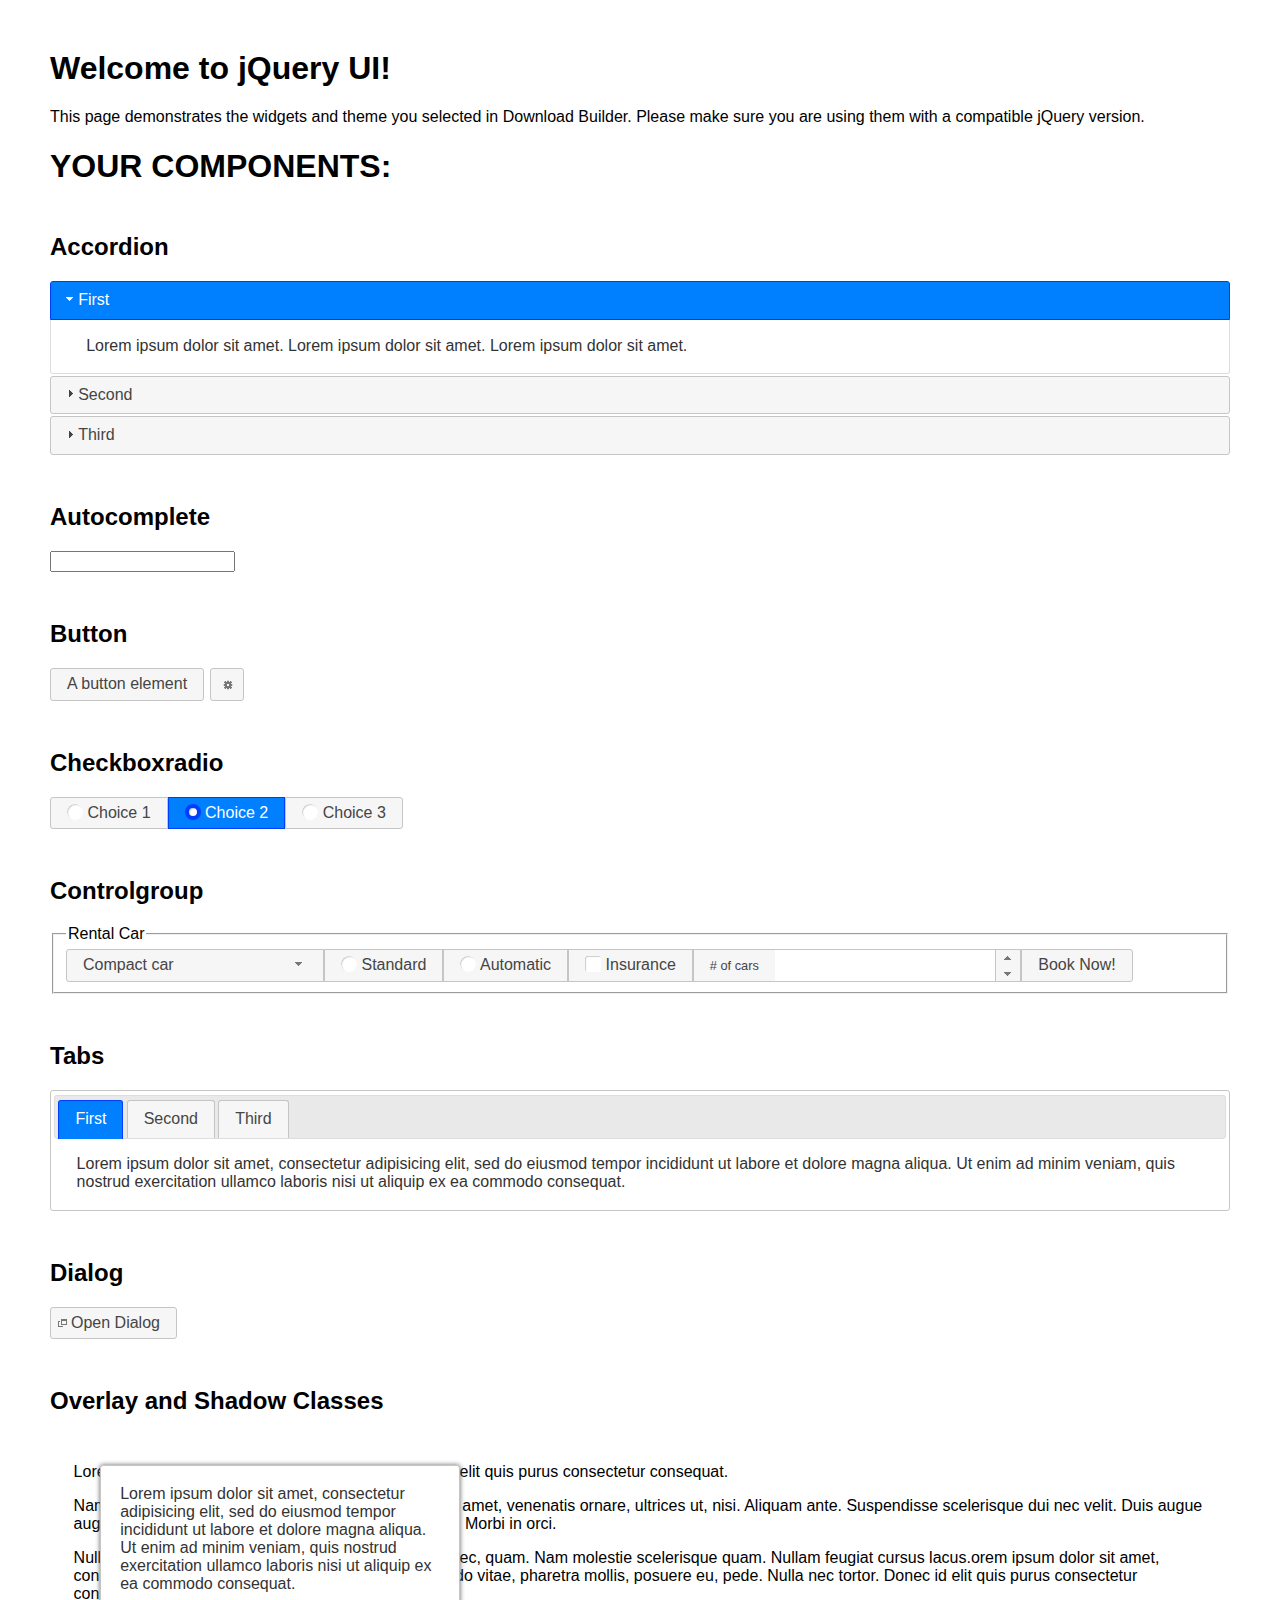
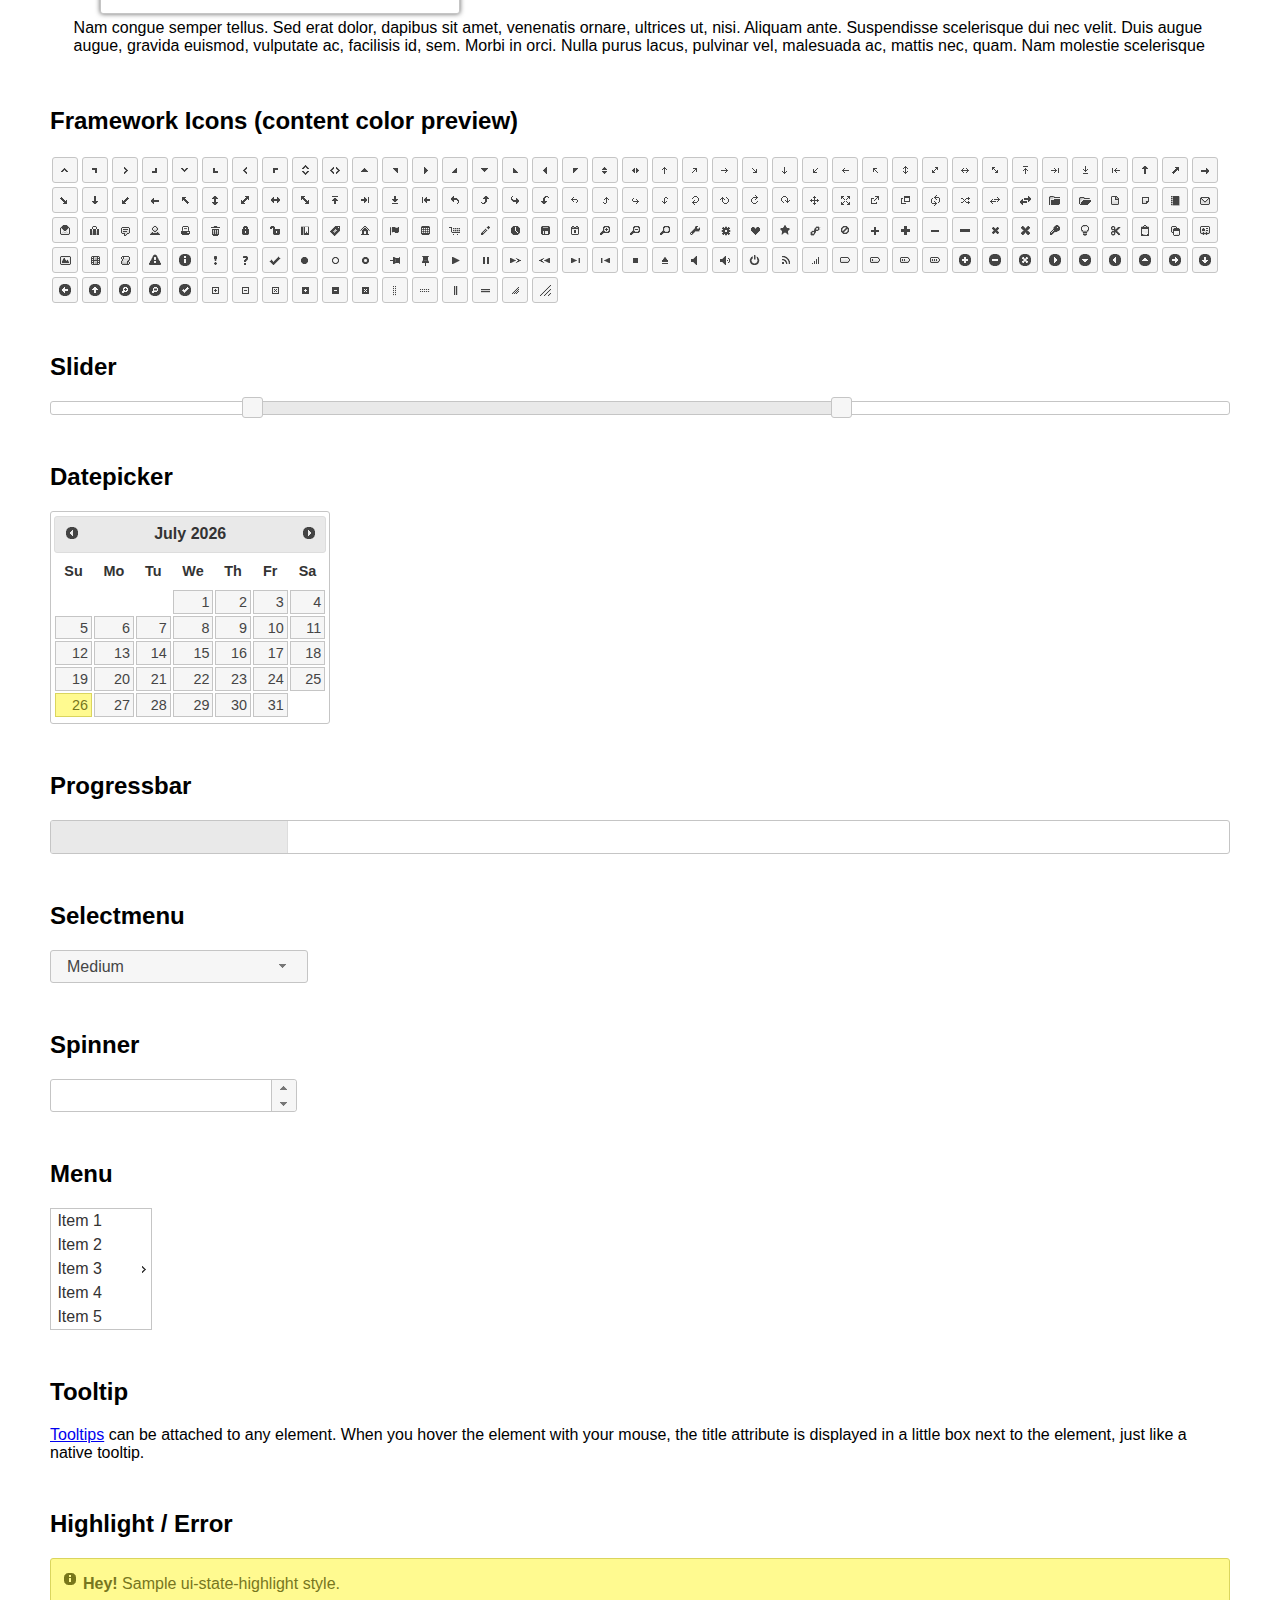
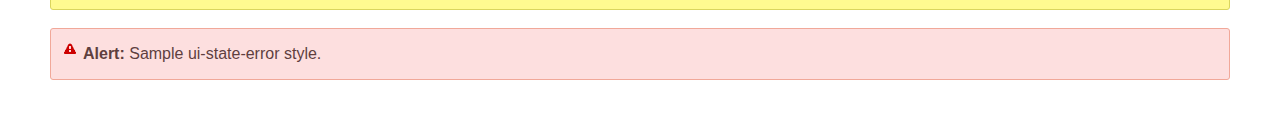
<file: aiyinyue/js/jquery-ui-1.12.1/index.html>
<!doctype html>
<html lang="us">
<head>
	<meta charset="utf-8">
	<title>jQuery UI Example Page</title>
	<link href="jquery-ui.css" rel="stylesheet">
	<style>
	body{
		font-family: "Trebuchet MS", sans-serif;
		margin: 50px;
	}
	.demoHeaders {
		margin-top: 2em;
	}
	#dialog-link {
		padding: .4em 1em .4em 20px;
		text-decoration: none;
		position: relative;
	}
	#dialog-link span.ui-icon {
		margin: 0 5px 0 0;
		position: absolute;
		left: .2em;
		top: 50%;
		margin-top: -8px;
	}
	#icons {
		margin: 0;
		padding: 0;
	}
	#icons li {
		margin: 2px;
		position: relative;
		padding: 4px 0;
		cursor: pointer;
		float: left;
		list-style: none;
	}
	#icons span.ui-icon {
		float: left;
		margin: 0 4px;
	}
	.fakewindowcontain .ui-widget-overlay {
		position: absolute;
	}
	select {
		width: 200px;
	}
	</style>
</head>
<body>

<h1>Welcome to jQuery UI!</h1>

<div class="ui-widget">
	<p>This page demonstrates the widgets and theme you selected in Download Builder. Please make sure you are using them with a compatible jQuery version.</p>
</div>

<h1>YOUR COMPONENTS:</h1>


<!-- Accordion -->
<h2 class="demoHeaders">Accordion</h2>
<div id="accordion">
	<h3>First</h3>
	<div>Lorem ipsum dolor sit amet. Lorem ipsum dolor sit amet. Lorem ipsum dolor sit amet.</div>
	<h3>Second</h3>
	<div>Phasellus mattis tincidunt nibh.</div>
	<h3>Third</h3>
	<div>Nam dui erat, auctor a, dignissim quis.</div>
</div>



<!-- Autocomplete -->
<h2 class="demoHeaders">Autocomplete</h2>
<div>
	<input id="autocomplete" title="type &quot;a&quot;">
</div>



<!-- Button -->
<h2 class="demoHeaders">Button</h2>
<button id="button">A button element</button>
<button id="button-icon">An icon-only button</button>



<!-- Checkboxradio -->
<h2 class="demoHeaders">Checkboxradio</h2>
<form style="margin-top: 1em;">
	<div id="radioset">
		<input type="radio" id="radio1" name="radio"><label for="radio1">Choice 1</label>
		<input type="radio" id="radio2" name="radio" checked="checked"><label for="radio2">Choice 2</label>
		<input type="radio" id="radio3" name="radio"><label for="radio3">Choice 3</label>
	</div>
</form>



<!-- Controlgroup -->
<h2 class="demoHeaders">Controlgroup</h2>
<fieldset>
	<legend>Rental Car</legend>
	<div id="controlgroup">
		<select id="car-type">
			<option>Compact car</option>
			<option>Midsize car</option>
			<option>Full size car</option>
			<option>SUV</option>
			<option>Luxury</option>
			<option>Truck</option>
			<option>Van</option>
		</select>
		<label for="transmission-standard">Standard</label>
		<input type="radio" name="transmission" id="transmission-standard">
		<label for="transmission-automatic">Automatic</label>
		<input type="radio" name="transmission" id="transmission-automatic">
		<label for="insurance">Insurance</label>
		<input type="checkbox" name="insurance" id="insurance">
		<label for="horizontal-spinner" class="ui-controlgroup-label"># of cars</label>
		<input id="horizontal-spinner" class="ui-spinner-input">
		<button>Book Now!</button>
	</div>
</fieldset>



<!-- Tabs -->
<h2 class="demoHeaders">Tabs</h2>
<div id="tabs">
	<ul>
		<li><a href="#tabs-1">First</a></li>
		<li><a href="#tabs-2">Second</a></li>
		<li><a href="#tabs-3">Third</a></li>
	</ul>
	<div id="tabs-1">Lorem ipsum dolor sit amet, consectetur adipisicing elit, sed do eiusmod tempor incididunt ut labore et dolore magna aliqua. Ut enim ad minim veniam, quis nostrud exercitation ullamco laboris nisi ut aliquip ex ea commodo consequat.</div>
	<div id="tabs-2">Phasellus mattis tincidunt nibh. Cras orci urna, blandit id, pretium vel, aliquet ornare, felis. Maecenas scelerisque sem non nisl. Fusce sed lorem in enim dictum bibendum.</div>
	<div id="tabs-3">Nam dui erat, auctor a, dignissim quis, sollicitudin eu, felis. Pellentesque nisi urna, interdum eget, sagittis et, consequat vestibulum, lacus. Mauris porttitor ullamcorper augue.</div>
</div>



<h2 class="demoHeaders">Dialog</h2>
<p>
	<button id="dialog-link" class="ui-button ui-corner-all ui-widget">
		<span class="ui-icon ui-icon-newwin"></span>Open Dialog
	</button>
</p>

<h2 class="demoHeaders">Overlay and Shadow Classes</h2>
<div style="position: relative; width: 96%; height: 200px; padding:1% 2%; overflow:hidden;" class="fakewindowcontain">
	<p>Lorem ipsum dolor sit amet,  Nulla nec tortor. Donec id elit quis purus consectetur consequat. </p><p>Nam congue semper tellus. Sed erat dolor, dapibus sit amet, venenatis ornare, ultrices ut, nisi. Aliquam ante. Suspendisse scelerisque dui nec velit. Duis augue augue, gravida euismod, vulputate ac, facilisis id, sem. Morbi in orci. </p><p>Nulla purus lacus, pulvinar vel, malesuada ac, mattis nec, quam. Nam molestie scelerisque quam. Nullam feugiat cursus lacus.orem ipsum dolor sit amet, consectetur adipiscing elit. Donec libero risus, commodo vitae, pharetra mollis, posuere eu, pede. Nulla nec tortor. Donec id elit quis purus consectetur consequat. </p><p>Nam congue semper tellus. Sed erat dolor, dapibus sit amet, venenatis ornare, ultrices ut, nisi. Aliquam ante. Suspendisse scelerisque dui nec velit. Duis augue augue, gravida euismod, vulputate ac, facilisis id, sem. Morbi in orci. Nulla purus lacus, pulvinar vel, malesuada ac, mattis nec, quam. Nam molestie scelerisque quam. </p><p>Nullam feugiat cursus lacus.orem ipsum dolor sit amet, consectetur adipiscing elit. Donec libero risus, commodo vitae, pharetra mollis, posuere eu, pede. Nulla nec tortor. Donec id elit quis purus consectetur consequat. Nam congue semper tellus. Sed erat dolor, dapibus sit amet, venenatis ornare, ultrices ut, nisi. Aliquam ante. </p><p>Suspendisse scelerisque dui nec velit. Duis augue augue, gravida euismod, vulputate ac, facilisis id, sem. Morbi in orci. Nulla purus lacus, pulvinar vel, malesuada ac, mattis nec, quam. Nam molestie scelerisque quam. Nullam feugiat cursus lacus.orem ipsum dolor sit amet, consectetur adipiscing elit. Donec libero risus, commodo vitae, pharetra mollis, posuere eu, pede. Nulla nec tortor. Donec id elit quis purus consectetur consequat. Nam congue semper tellus. Sed erat dolor, dapibus sit amet, venenatis ornare, ultrices ut, nisi. </p>

	<!-- ui-dialog -->
	<div class="ui-widget-overlay ui-front"></div>
	<div style="position: absolute; width: 320px; left: 50px; top: 30px; padding: 1.2em" class="ui-widget ui-front ui-widget-content ui-corner-all ui-widget-shadow">
		Lorem ipsum dolor sit amet, consectetur adipisicing elit, sed do eiusmod tempor incididunt ut labore et dolore magna aliqua. Ut enim ad minim veniam, quis nostrud exercitation ullamco laboris nisi ut aliquip ex ea commodo consequat.
	</div>

</div>

<!-- ui-dialog -->
<div id="dialog" title="Dialog Title">
	<p>Lorem ipsum dolor sit amet, consectetur adipisicing elit, sed do eiusmod tempor incididunt ut labore et dolore magna aliqua. Ut enim ad minim veniam, quis nostrud exercitation ullamco laboris nisi ut aliquip ex ea commodo consequat.</p>
</div>



<h2 class="demoHeaders">Framework Icons (content color preview)</h2>
<ul id="icons" class="ui-widget ui-helper-clearfix">
	<li class="ui-state-default ui-corner-all" title=".ui-icon-caret-1-n"><span class="ui-icon ui-icon-caret-1-n"></span></li>
	<li class="ui-state-default ui-corner-all" title=".ui-icon-caret-1-ne"><span class="ui-icon ui-icon-caret-1-ne"></span></li>
	<li class="ui-state-default ui-corner-all" title=".ui-icon-caret-1-e"><span class="ui-icon ui-icon-caret-1-e"></span></li>
	<li class="ui-state-default ui-corner-all" title=".ui-icon-caret-1-se"><span class="ui-icon ui-icon-caret-1-se"></span></li>
	<li class="ui-state-default ui-corner-all" title=".ui-icon-caret-1-s"><span class="ui-icon ui-icon-caret-1-s"></span></li>
	<li class="ui-state-default ui-corner-all" title=".ui-icon-caret-1-sw"><span class="ui-icon ui-icon-caret-1-sw"></span></li>
	<li class="ui-state-default ui-corner-all" title=".ui-icon-caret-1-w"><span class="ui-icon ui-icon-caret-1-w"></span></li>
	<li class="ui-state-default ui-corner-all" title=".ui-icon-caret-1-nw"><span class="ui-icon ui-icon-caret-1-nw"></span></li>
	<li class="ui-state-default ui-corner-all" title=".ui-icon-caret-2-n-s"><span class="ui-icon ui-icon-caret-2-n-s"></span></li>
	<li class="ui-state-default ui-corner-all" title=".ui-icon-caret-2-e-w"><span class="ui-icon ui-icon-caret-2-e-w"></span></li>
	<li class="ui-state-default ui-corner-all" title=".ui-icon-triangle-1-n"><span class="ui-icon ui-icon-triangle-1-n"></span></li>
	<li class="ui-state-default ui-corner-all" title=".ui-icon-triangle-1-ne"><span class="ui-icon ui-icon-triangle-1-ne"></span></li>
	<li class="ui-state-default ui-corner-all" title=".ui-icon-triangle-1-e"><span class="ui-icon ui-icon-triangle-1-e"></span></li>
	<li class="ui-state-default ui-corner-all" title=".ui-icon-triangle-1-se"><span class="ui-icon ui-icon-triangle-1-se"></span></li>
	<li class="ui-state-default ui-corner-all" title=".ui-icon-triangle-1-s"><span class="ui-icon ui-icon-triangle-1-s"></span></li>
	<li class="ui-state-default ui-corner-all" title=".ui-icon-triangle-1-sw"><span class="ui-icon ui-icon-triangle-1-sw"></span></li>
	<li class="ui-state-default ui-corner-all" title=".ui-icon-triangle-1-w"><span class="ui-icon ui-icon-triangle-1-w"></span></li>
	<li class="ui-state-default ui-corner-all" title=".ui-icon-triangle-1-nw"><span class="ui-icon ui-icon-triangle-1-nw"></span></li>
	<li class="ui-state-default ui-corner-all" title=".ui-icon-triangle-2-n-s"><span class="ui-icon ui-icon-triangle-2-n-s"></span></li>
	<li class="ui-state-default ui-corner-all" title=".ui-icon-triangle-2-e-w"><span class="ui-icon ui-icon-triangle-2-e-w"></span></li>
	<li class="ui-state-default ui-corner-all" title=".ui-icon-arrow-1-n"><span class="ui-icon ui-icon-arrow-1-n"></span></li>
	<li class="ui-state-default ui-corner-all" title=".ui-icon-arrow-1-ne"><span class="ui-icon ui-icon-arrow-1-ne"></span></li>
	<li class="ui-state-default ui-corner-all" title=".ui-icon-arrow-1-e"><span class="ui-icon ui-icon-arrow-1-e"></span></li>
	<li class="ui-state-default ui-corner-all" title=".ui-icon-arrow-1-se"><span class="ui-icon ui-icon-arrow-1-se"></span></li>
	<li class="ui-state-default ui-corner-all" title=".ui-icon-arrow-1-s"><span class="ui-icon ui-icon-arrow-1-s"></span></li>
	<li class="ui-state-default ui-corner-all" title=".ui-icon-arrow-1-sw"><span class="ui-icon ui-icon-arrow-1-sw"></span></li>
	<li class="ui-state-default ui-corner-all" title=".ui-icon-arrow-1-w"><span class="ui-icon ui-icon-arrow-1-w"></span></li>
	<li class="ui-state-default ui-corner-all" title=".ui-icon-arrow-1-nw"><span class="ui-icon ui-icon-arrow-1-nw"></span></li>
	<li class="ui-state-default ui-corner-all" title=".ui-icon-arrow-2-n-s"><span class="ui-icon ui-icon-arrow-2-n-s"></span></li>
	<li class="ui-state-default ui-corner-all" title=".ui-icon-arrow-2-ne-sw"><span class="ui-icon ui-icon-arrow-2-ne-sw"></span></li>
	<li class="ui-state-default ui-corner-all" title=".ui-icon-arrow-2-e-w"><span class="ui-icon ui-icon-arrow-2-e-w"></span></li>
	<li class="ui-state-default ui-corner-all" title=".ui-icon-arrow-2-se-nw"><span class="ui-icon ui-icon-arrow-2-se-nw"></span></li>
	<li class="ui-state-default ui-corner-all" title=".ui-icon-arrowstop-1-n"><span class="ui-icon ui-icon-arrowstop-1-n"></span></li>
	<li class="ui-state-default ui-corner-all" title=".ui-icon-arrowstop-1-e"><span class="ui-icon ui-icon-arrowstop-1-e"></span></li>
	<li class="ui-state-default ui-corner-all" title=".ui-icon-arrowstop-1-s"><span class="ui-icon ui-icon-arrowstop-1-s"></span></li>
	<li class="ui-state-default ui-corner-all" title=".ui-icon-arrowstop-1-w"><span class="ui-icon ui-icon-arrowstop-1-w"></span></li>
	<li class="ui-state-default ui-corner-all" title=".ui-icon-arrowthick-1-n"><span class="ui-icon ui-icon-arrowthick-1-n"></span></li>
	<li class="ui-state-default ui-corner-all" title=".ui-icon-arrowthick-1-ne"><span class="ui-icon ui-icon-arrowthick-1-ne"></span></li>
	<li class="ui-state-default ui-corner-all" title=".ui-icon-arrowthick-1-e"><span class="ui-icon ui-icon-arrowthick-1-e"></span></li>
	<li class="ui-state-default ui-corner-all" title=".ui-icon-arrowthick-1-se"><span class="ui-icon ui-icon-arrowthick-1-se"></span></li>
	<li class="ui-state-default ui-corner-all" title=".ui-icon-arrowthick-1-s"><span class="ui-icon ui-icon-arrowthick-1-s"></span></li>
	<li class="ui-state-default ui-corner-all" title=".ui-icon-arrowthick-1-sw"><span class="ui-icon ui-icon-arrowthick-1-sw"></span></li>
	<li class="ui-state-default ui-corner-all" title=".ui-icon-arrowthick-1-w"><span class="ui-icon ui-icon-arrowthick-1-w"></span></li>
	<li class="ui-state-default ui-corner-all" title=".ui-icon-arrowthick-1-nw"><span class="ui-icon ui-icon-arrowthick-1-nw"></span></li>
	<li class="ui-state-default ui-corner-all" title=".ui-icon-arrowthick-2-n-s"><span class="ui-icon ui-icon-arrowthick-2-n-s"></span></li>
	<li class="ui-state-default ui-corner-all" title=".ui-icon-arrowthick-2-ne-sw"><span class="ui-icon ui-icon-arrowthick-2-ne-sw"></span></li>
	<li class="ui-state-default ui-corner-all" title=".ui-icon-arrowthick-2-e-w"><span class="ui-icon ui-icon-arrowthick-2-e-w"></span></li>
	<li class="ui-state-default ui-corner-all" title=".ui-icon-arrowthick-2-se-nw"><span class="ui-icon ui-icon-arrowthick-2-se-nw"></span></li>
	<li class="ui-state-default ui-corner-all" title=".ui-icon-arrowthickstop-1-n"><span class="ui-icon ui-icon-arrowthickstop-1-n"></span></li>
	<li class="ui-state-default ui-corner-all" title=".ui-icon-arrowthickstop-1-e"><span class="ui-icon ui-icon-arrowthickstop-1-e"></span></li>
	<li class="ui-state-default ui-corner-all" title=".ui-icon-arrowthickstop-1-s"><span class="ui-icon ui-icon-arrowthickstop-1-s"></span></li>
	<li class="ui-state-default ui-corner-all" title=".ui-icon-arrowthickstop-1-w"><span class="ui-icon ui-icon-arrowthickstop-1-w"></span></li>
	<li class="ui-state-default ui-corner-all" title=".ui-icon-arrowreturnthick-1-w"><span class="ui-icon ui-icon-arrowreturnthick-1-w"></span></li>
	<li class="ui-state-default ui-corner-all" title=".ui-icon-arrowreturnthick-1-n"><span class="ui-icon ui-icon-arrowreturnthick-1-n"></span></li>
	<li class="ui-state-default ui-corner-all" title=".ui-icon-arrowreturnthick-1-e"><span class="ui-icon ui-icon-arrowreturnthick-1-e"></span></li>
	<li class="ui-state-default ui-corner-all" title=".ui-icon-arrowreturnthick-1-s"><span class="ui-icon ui-icon-arrowreturnthick-1-s"></span></li>
	<li class="ui-state-default ui-corner-all" title=".ui-icon-arrowreturn-1-w"><span class="ui-icon ui-icon-arrowreturn-1-w"></span></li>
	<li class="ui-state-default ui-corner-all" title=".ui-icon-arrowreturn-1-n"><span class="ui-icon ui-icon-arrowreturn-1-n"></span></li>
	<li class="ui-state-default ui-corner-all" title=".ui-icon-arrowreturn-1-e"><span class="ui-icon ui-icon-arrowreturn-1-e"></span></li>
	<li class="ui-state-default ui-corner-all" title=".ui-icon-arrowreturn-1-s"><span class="ui-icon ui-icon-arrowreturn-1-s"></span></li>
	<li class="ui-state-default ui-corner-all" title=".ui-icon-arrowrefresh-1-w"><span class="ui-icon ui-icon-arrowrefresh-1-w"></span></li>
	<li class="ui-state-default ui-corner-all" title=".ui-icon-arrowrefresh-1-n"><span class="ui-icon ui-icon-arrowrefresh-1-n"></span></li>
	<li class="ui-state-default ui-corner-all" title=".ui-icon-arrowrefresh-1-e"><span class="ui-icon ui-icon-arrowrefresh-1-e"></span></li>
	<li class="ui-state-default ui-corner-all" title=".ui-icon-arrowrefresh-1-s"><span class="ui-icon ui-icon-arrowrefresh-1-s"></span></li>
	<li class="ui-state-default ui-corner-all" title=".ui-icon-arrow-4"><span class="ui-icon ui-icon-arrow-4"></span></li>
	<li class="ui-state-default ui-corner-all" title=".ui-icon-arrow-4-diag"><span class="ui-icon ui-icon-arrow-4-diag"></span></li>
	<li class="ui-state-default ui-corner-all" title=".ui-icon-extlink"><span class="ui-icon ui-icon-extlink"></span></li>
	<li class="ui-state-default ui-corner-all" title=".ui-icon-newwin"><span class="ui-icon ui-icon-newwin"></span></li>
	<li class="ui-state-default ui-corner-all" title=".ui-icon-refresh"><span class="ui-icon ui-icon-refresh"></span></li>
	<li class="ui-state-default ui-corner-all" title=".ui-icon-shuffle"><span class="ui-icon ui-icon-shuffle"></span></li>
	<li class="ui-state-default ui-corner-all" title=".ui-icon-transfer-e-w"><span class="ui-icon ui-icon-transfer-e-w"></span></li>
	<li class="ui-state-default ui-corner-all" title=".ui-icon-transferthick-e-w"><span class="ui-icon ui-icon-transferthick-e-w"></span></li>
	<li class="ui-state-default ui-corner-all" title=".ui-icon-folder-collapsed"><span class="ui-icon ui-icon-folder-collapsed"></span></li>
	<li class="ui-state-default ui-corner-all" title=".ui-icon-folder-open"><span class="ui-icon ui-icon-folder-open"></span></li>
	<li class="ui-state-default ui-corner-all" title=".ui-icon-document"><span class="ui-icon ui-icon-document"></span></li>
	<li class="ui-state-default ui-corner-all" title=".ui-icon-document-b"><span class="ui-icon ui-icon-document-b"></span></li>
	<li class="ui-state-default ui-corner-all" title=".ui-icon-note"><span class="ui-icon ui-icon-note"></span></li>
	<li class="ui-state-default ui-corner-all" title=".ui-icon-mail-closed"><span class="ui-icon ui-icon-mail-closed"></span></li>
	<li class="ui-state-default ui-corner-all" title=".ui-icon-mail-open"><span class="ui-icon ui-icon-mail-open"></span></li>
	<li class="ui-state-default ui-corner-all" title=".ui-icon-suitcase"><span class="ui-icon ui-icon-suitcase"></span></li>
	<li class="ui-state-default ui-corner-all" title=".ui-icon-comment"><span class="ui-icon ui-icon-comment"></span></li>
	<li class="ui-state-default ui-corner-all" title=".ui-icon-person"><span class="ui-icon ui-icon-person"></span></li>
	<li class="ui-state-default ui-corner-all" title=".ui-icon-print"><span class="ui-icon ui-icon-print"></span></li>
	<li class="ui-state-default ui-corner-all" title=".ui-icon-trash"><span class="ui-icon ui-icon-trash"></span></li>
	<li class="ui-state-default ui-corner-all" title=".ui-icon-locked"><span class="ui-icon ui-icon-locked"></span></li>
	<li class="ui-state-default ui-corner-all" title=".ui-icon-unlocked"><span class="ui-icon ui-icon-unlocked"></span></li>
	<li class="ui-state-default ui-corner-all" title=".ui-icon-bookmark"><span class="ui-icon ui-icon-bookmark"></span></li>
	<li class="ui-state-default ui-corner-all" title=".ui-icon-tag"><span class="ui-icon ui-icon-tag"></span></li>
	<li class="ui-state-default ui-corner-all" title=".ui-icon-home"><span class="ui-icon ui-icon-home"></span></li>
	<li class="ui-state-default ui-corner-all" title=".ui-icon-flag"><span class="ui-icon ui-icon-flag"></span></li>
	<li class="ui-state-default ui-corner-all" title=".ui-icon-calculator"><span class="ui-icon ui-icon-calculator"></span></li>
	<li class="ui-state-default ui-corner-all" title=".ui-icon-cart"><span class="ui-icon ui-icon-cart"></span></li>
	<li class="ui-state-default ui-corner-all" title=".ui-icon-pencil"><span class="ui-icon ui-icon-pencil"></span></li>
	<li class="ui-state-default ui-corner-all" title=".ui-icon-clock"><span class="ui-icon ui-icon-clock"></span></li>
	<li class="ui-state-default ui-corner-all" title=".ui-icon-disk"><span class="ui-icon ui-icon-disk"></span></li>
	<li class="ui-state-default ui-corner-all" title=".ui-icon-calendar"><span class="ui-icon ui-icon-calendar"></span></li>
	<li class="ui-state-default ui-corner-all" title=".ui-icon-zoomin"><span class="ui-icon ui-icon-zoomin"></span></li>
	<li class="ui-state-default ui-corner-all" title=".ui-icon-zoomout"><span class="ui-icon ui-icon-zoomout"></span></li>
	<li class="ui-state-default ui-corner-all" title=".ui-icon-search"><span class="ui-icon ui-icon-search"></span></li>
	<li class="ui-state-default ui-corner-all" title=".ui-icon-wrench"><span class="ui-icon ui-icon-wrench"></span></li>
	<li class="ui-state-default ui-corner-all" title=".ui-icon-gear"><span class="ui-icon ui-icon-gear"></span></li>
	<li class="ui-state-default ui-corner-all" title=".ui-icon-heart"><span class="ui-icon ui-icon-heart"></span></li>
	<li class="ui-state-default ui-corner-all" title=".ui-icon-star"><span class="ui-icon ui-icon-star"></span></li>
	<li class="ui-state-default ui-corner-all" title=".ui-icon-link"><span class="ui-icon ui-icon-link"></span></li>
	<li class="ui-state-default ui-corner-all" title=".ui-icon-cancel"><span class="ui-icon ui-icon-cancel"></span></li>
	<li class="ui-state-default ui-corner-all" title=".ui-icon-plus"><span class="ui-icon ui-icon-plus"></span></li>
	<li class="ui-state-default ui-corner-all" title=".ui-icon-plusthick"><span class="ui-icon ui-icon-plusthick"></span></li>
	<li class="ui-state-default ui-corner-all" title=".ui-icon-minus"><span class="ui-icon ui-icon-minus"></span></li>
	<li class="ui-state-default ui-corner-all" title=".ui-icon-minusthick"><span class="ui-icon ui-icon-minusthick"></span></li>
	<li class="ui-state-default ui-corner-all" title=".ui-icon-close"><span class="ui-icon ui-icon-close"></span></li>
	<li class="ui-state-default ui-corner-all" title=".ui-icon-closethick"><span class="ui-icon ui-icon-closethick"></span></li>
	<li class="ui-state-default ui-corner-all" title=".ui-icon-key"><span class="ui-icon ui-icon-key"></span></li>
	<li class="ui-state-default ui-corner-all" title=".ui-icon-lightbulb"><span class="ui-icon ui-icon-lightbulb"></span></li>
	<li class="ui-state-default ui-corner-all" title=".ui-icon-scissors"><span class="ui-icon ui-icon-scissors"></span></li>
	<li class="ui-state-default ui-corner-all" title=".ui-icon-clipboard"><span class="ui-icon ui-icon-clipboard"></span></li>
	<li class="ui-state-default ui-corner-all" title=".ui-icon-copy"><span class="ui-icon ui-icon-copy"></span></li>
	<li class="ui-state-default ui-corner-all" title=".ui-icon-contact"><span class="ui-icon ui-icon-contact"></span></li>
	<li class="ui-state-default ui-corner-all" title=".ui-icon-image"><span class="ui-icon ui-icon-image"></span></li>
	<li class="ui-state-default ui-corner-all" title=".ui-icon-video"><span class="ui-icon ui-icon-video"></span></li>
	<li class="ui-state-default ui-corner-all" title=".ui-icon-script"><span class="ui-icon ui-icon-script"></span></li>
	<li class="ui-state-default ui-corner-all" title=".ui-icon-alert"><span class="ui-icon ui-icon-alert"></span></li>
	<li class="ui-state-default ui-corner-all" title=".ui-icon-info"><span class="ui-icon ui-icon-info"></span></li>
	<li class="ui-state-default ui-corner-all" title=".ui-icon-notice"><span class="ui-icon ui-icon-notice"></span></li>
	<li class="ui-state-default ui-corner-all" title=".ui-icon-help"><span class="ui-icon ui-icon-help"></span></li>
	<li class="ui-state-default ui-corner-all" title=".ui-icon-check"><span class="ui-icon ui-icon-check"></span></li>
	<li class="ui-state-default ui-corner-all" title=".ui-icon-bullet"><span class="ui-icon ui-icon-bullet"></span></li>
	<li class="ui-state-default ui-corner-all" title=".ui-icon-radio-off"><span class="ui-icon ui-icon-radio-off"></span></li>
	<li class="ui-state-default ui-corner-all" title=".ui-icon-radio-on"><span class="ui-icon ui-icon-radio-on"></span></li>
	<li class="ui-state-default ui-corner-all" title=".ui-icon-pin-w"><span class="ui-icon ui-icon-pin-w"></span></li>
	<li class="ui-state-default ui-corner-all" title=".ui-icon-pin-s"><span class="ui-icon ui-icon-pin-s"></span></li>
	<li class="ui-state-default ui-corner-all" title=".ui-icon-play"><span class="ui-icon ui-icon-play"></span></li>
	<li class="ui-state-default ui-corner-all" title=".ui-icon-pause"><span class="ui-icon ui-icon-pause"></span></li>
	<li class="ui-state-default ui-corner-all" title=".ui-icon-seek-next"><span class="ui-icon ui-icon-seek-next"></span></li>
	<li class="ui-state-default ui-corner-all" title=".ui-icon-seek-prev"><span class="ui-icon ui-icon-seek-prev"></span></li>
	<li class="ui-state-default ui-corner-all" title=".ui-icon-seek-end"><span class="ui-icon ui-icon-seek-end"></span></li>
	<li class="ui-state-default ui-corner-all" title=".ui-icon-seek-first"><span class="ui-icon ui-icon-seek-first"></span></li>
	<li class="ui-state-default ui-corner-all" title=".ui-icon-stop"><span class="ui-icon ui-icon-stop"></span></li>
	<li class="ui-state-default ui-corner-all" title=".ui-icon-eject"><span class="ui-icon ui-icon-eject"></span></li>
	<li class="ui-state-default ui-corner-all" title=".ui-icon-volume-off"><span class="ui-icon ui-icon-volume-off"></span></li>
	<li class="ui-state-default ui-corner-all" title=".ui-icon-volume-on"><span class="ui-icon ui-icon-volume-on"></span></li>
	<li class="ui-state-default ui-corner-all" title=".ui-icon-power"><span class="ui-icon ui-icon-power"></span></li>
	<li class="ui-state-default ui-corner-all" title=".ui-icon-signal-diag"><span class="ui-icon ui-icon-signal-diag"></span></li>
	<li class="ui-state-default ui-corner-all" title=".ui-icon-signal"><span class="ui-icon ui-icon-signal"></span></li>
	<li class="ui-state-default ui-corner-all" title=".ui-icon-battery-0"><span class="ui-icon ui-icon-battery-0"></span></li>
	<li class="ui-state-default ui-corner-all" title=".ui-icon-battery-1"><span class="ui-icon ui-icon-battery-1"></span></li>
	<li class="ui-state-default ui-corner-all" title=".ui-icon-battery-2"><span class="ui-icon ui-icon-battery-2"></span></li>
	<li class="ui-state-default ui-corner-all" title=".ui-icon-battery-3"><span class="ui-icon ui-icon-battery-3"></span></li>
	<li class="ui-state-default ui-corner-all" title=".ui-icon-circle-plus"><span class="ui-icon ui-icon-circle-plus"></span></li>
	<li class="ui-state-default ui-corner-all" title=".ui-icon-circle-minus"><span class="ui-icon ui-icon-circle-minus"></span></li>
	<li class="ui-state-default ui-corner-all" title=".ui-icon-circle-close"><span class="ui-icon ui-icon-circle-close"></span></li>
	<li class="ui-state-default ui-corner-all" title=".ui-icon-circle-triangle-e"><span class="ui-icon ui-icon-circle-triangle-e"></span></li>
	<li class="ui-state-default ui-corner-all" title=".ui-icon-circle-triangle-s"><span class="ui-icon ui-icon-circle-triangle-s"></span></li>
	<li class="ui-state-default ui-corner-all" title=".ui-icon-circle-triangle-w"><span class="ui-icon ui-icon-circle-triangle-w"></span></li>
	<li class="ui-state-default ui-corner-all" title=".ui-icon-circle-triangle-n"><span class="ui-icon ui-icon-circle-triangle-n"></span></li>
	<li class="ui-state-default ui-corner-all" title=".ui-icon-circle-arrow-e"><span class="ui-icon ui-icon-circle-arrow-e"></span></li>
	<li class="ui-state-default ui-corner-all" title=".ui-icon-circle-arrow-s"><span class="ui-icon ui-icon-circle-arrow-s"></span></li>
	<li class="ui-state-default ui-corner-all" title=".ui-icon-circle-arrow-w"><span class="ui-icon ui-icon-circle-arrow-w"></span></li>
	<li class="ui-state-default ui-corner-all" title=".ui-icon-circle-arrow-n"><span class="ui-icon ui-icon-circle-arrow-n"></span></li>
	<li class="ui-state-default ui-corner-all" title=".ui-icon-circle-zoomin"><span class="ui-icon ui-icon-circle-zoomin"></span></li>
	<li class="ui-state-default ui-corner-all" title=".ui-icon-circle-zoomout"><span class="ui-icon ui-icon-circle-zoomout"></span></li>
	<li class="ui-state-default ui-corner-all" title=".ui-icon-circle-check"><span class="ui-icon ui-icon-circle-check"></span></li>
	<li class="ui-state-default ui-corner-all" title=".ui-icon-circlesmall-plus"><span class="ui-icon ui-icon-circlesmall-plus"></span></li>
	<li class="ui-state-default ui-corner-all" title=".ui-icon-circlesmall-minus"><span class="ui-icon ui-icon-circlesmall-minus"></span></li>
	<li class="ui-state-default ui-corner-all" title=".ui-icon-circlesmall-close"><span class="ui-icon ui-icon-circlesmall-close"></span></li>
	<li class="ui-state-default ui-corner-all" title=".ui-icon-squaresmall-plus"><span class="ui-icon ui-icon-squaresmall-plus"></span></li>
	<li class="ui-state-default ui-corner-all" title=".ui-icon-squaresmall-minus"><span class="ui-icon ui-icon-squaresmall-minus"></span></li>
	<li class="ui-state-default ui-corner-all" title=".ui-icon-squaresmall-close"><span class="ui-icon ui-icon-squaresmall-close"></span></li>
	<li class="ui-state-default ui-corner-all" title=".ui-icon-grip-dotted-vertical"><span class="ui-icon ui-icon-grip-dotted-vertical"></span></li>
	<li class="ui-state-default ui-corner-all" title=".ui-icon-grip-dotted-horizontal"><span class="ui-icon ui-icon-grip-dotted-horizontal"></span></li>
	<li class="ui-state-default ui-corner-all" title=".ui-icon-grip-solid-vertical"><span class="ui-icon ui-icon-grip-solid-vertical"></span></li>
	<li class="ui-state-default ui-corner-all" title=".ui-icon-grip-solid-horizontal"><span class="ui-icon ui-icon-grip-solid-horizontal"></span></li>
	<li class="ui-state-default ui-corner-all" title=".ui-icon-gripsmall-diagonal-se"><span class="ui-icon ui-icon-gripsmall-diagonal-se"></span></li>
	<li class="ui-state-default ui-corner-all" title=".ui-icon-grip-diagonal-se"><span class="ui-icon ui-icon-grip-diagonal-se"></span></li>
</ul>


<!-- Slider -->
<h2 class="demoHeaders">Slider</h2>
<div id="slider"></div>



<!-- Datepicker -->
<h2 class="demoHeaders">Datepicker</h2>
<div id="datepicker"></div>



<!-- Progressbar -->
<h2 class="demoHeaders">Progressbar</h2>
<div id="progressbar"></div>



<!-- Progressbar -->
<h2 class="demoHeaders">Selectmenu</h2>
<select id="selectmenu">
	<option>Slower</option>
	<option>Slow</option>
	<option selected="selected">Medium</option>
	<option>Fast</option>
	<option>Faster</option>
</select>



<!-- Spinner -->
<h2 class="demoHeaders">Spinner</h2>
<input id="spinner">



<!-- Menu -->
<h2 class="demoHeaders">Menu</h2>
<ul style="width:100px;" id="menu">
	<li><div>Item 1</div></li>
	<li><div>Item 2</div></li>
	<li><div>Item 3</div>
		<ul>
			<li><div>Item 3-1</div></li>
			<li><div>Item 3-2</div></li>
			<li><div>Item 3-3</div></li>
			<li><div>Item 3-4</div></li>
			<li><div>Item 3-5</div></li>
		</ul>
	</li>
	<li><div>Item 4</div></li>
	<li><div>Item 5</div></li>
</ul>



<!-- Tooltip -->
<h2 class="demoHeaders">Tooltip</h2>
<p id="tooltip">
	<a href="#" title="That&apos;s what this widget is">Tooltips</a> can be attached to any element. When you hover
the element with your mouse, the title attribute is displayed in a little box next to the element, just like a native tooltip.
</p>


<!-- Highlight / Error -->
<h2 class="demoHeaders">Highlight / Error</h2>
<div class="ui-widget">
	<div class="ui-state-highlight ui-corner-all" style="margin-top: 20px; padding: 0 .7em;">
		<p><span class="ui-icon ui-icon-info" style="float: left; margin-right: .3em;"></span>
		<strong>Hey!</strong> Sample ui-state-highlight style.</p>
	</div>
</div>
<br>
<div class="ui-widget">
	<div class="ui-state-error ui-corner-all" style="padding: 0 .7em;">
		<p><span class="ui-icon ui-icon-alert" style="float: left; margin-right: .3em;"></span>
		<strong>Alert:</strong> Sample ui-state-error style.</p>
	</div>
</div>

<script src="external/jquery/jquery.js"></script>
<script src="jquery-ui.js"></script>
<script>

$( "#accordion" ).accordion();



var availableTags = [
	"ActionScript",
	"AppleScript",
	"Asp",
	"BASIC",
	"C",
	"C++",
	"Clojure",
	"COBOL",
	"ColdFusion",
	"Erlang",
	"Fortran",
	"Groovy",
	"Haskell",
	"Java",
	"JavaScript",
	"Lisp",
	"Perl",
	"PHP",
	"Python",
	"Ruby",
	"Scala",
	"Scheme"
];
$( "#autocomplete" ).autocomplete({
	source: availableTags
});



$( "#button" ).button();
$( "#button-icon" ).button({
	icon: "ui-icon-gear",
	showLabel: false
});



$( "#radioset" ).buttonset();



$( "#controlgroup" ).controlgroup();



$( "#tabs" ).tabs();



$( "#dialog" ).dialog({
	autoOpen: false,
	width: 400,
	buttons: [
		{
			text: "Ok",
			click: function() {
				$( this ).dialog( "close" );
			}
		},
		{
			text: "Cancel",
			click: function() {
				$( this ).dialog( "close" );
			}
		}
	]
});

// Link to open the dialog
$( "#dialog-link" ).click(function( event ) {
	$( "#dialog" ).dialog( "open" );
	event.preventDefault();
});



$( "#datepicker" ).datepicker({
	inline: true
});



$( "#slider" ).slider({
	range: true,
	values: [ 17, 67 ]
});



$( "#progressbar" ).progressbar({
	value: 20
});



$( "#spinner" ).spinner();



$( "#menu" ).menu();



$( "#tooltip" ).tooltip();



$( "#selectmenu" ).selectmenu();


// Hover states on the static widgets
$( "#dialog-link, #icons li" ).hover(
	function() {
		$( this ).addClass( "ui-state-hover" );
	},
	function() {
		$( this ).removeClass( "ui-state-hover" );
	}
);
</script>
</body>
</html>
</file>
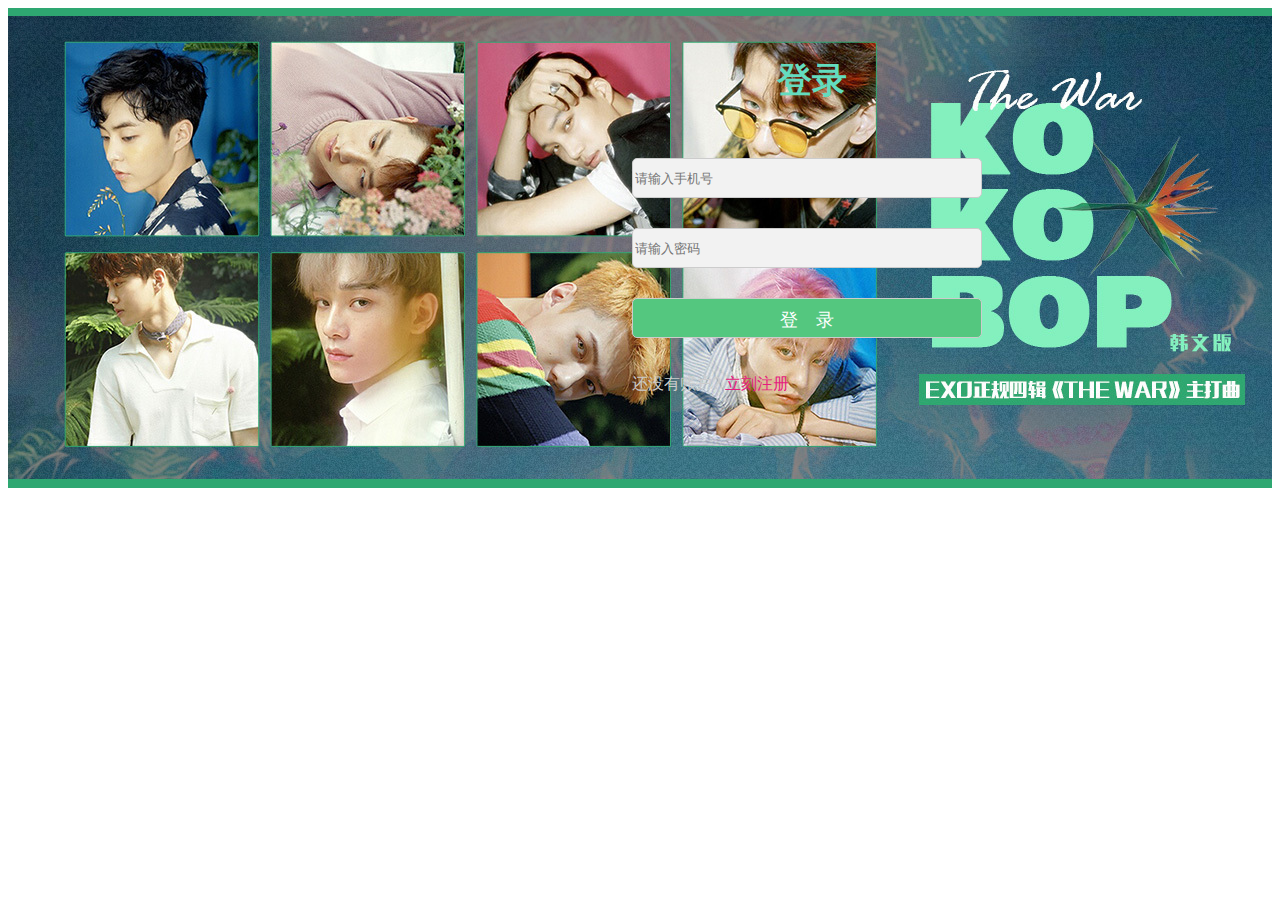
<file: aiyinyue/Login.html>
<!DOCTYPE html>
<html>
    <head>
        <meta charset="utf-8">
        <link rel="stylesheet" href="css/Login.css">
        <script type="text/javascript" src="js/jquery-3.2.1.min.js"></script>
        <script type="text/javascript" src="js/Login.js"></script>
    </head>
    <body>
    <div class="box">
        <div class="login">
            <h3>登录</h3>
            <span id="ts"></span>
            <form class="login-form" action="login.php" method="post">
              <input type="text" placeholder="请输入手机号" id="username"/>
              <input type="password" placeholder="请输入密码" id="password"/>
              <input type="button" id="login" value="登　录" name="_submit">
              <p class="message">还没有账户? <a href="#" id="zc">立刻注册</a></p>
            </form>
        </div> 
        <div class="register">
            <h3>注册</h3>
            <span id="ts"></span>
            <form class="register-form" action="register.php" method="post">
              <input type="text" placeholder="请输入手机号码" id="rusername"/>
              <input type="password" placeholder="密码为6-20位字符,支持大小写" id="rpassword" />
              <input type="button" id="create" value="创建账户" name="submit">
              <p class="message">已经有了一个账户? <a href="#" id="dl">立刻登录</a></p>
            </form>
        </div>
    </div>
    </body>
</html>
</file>
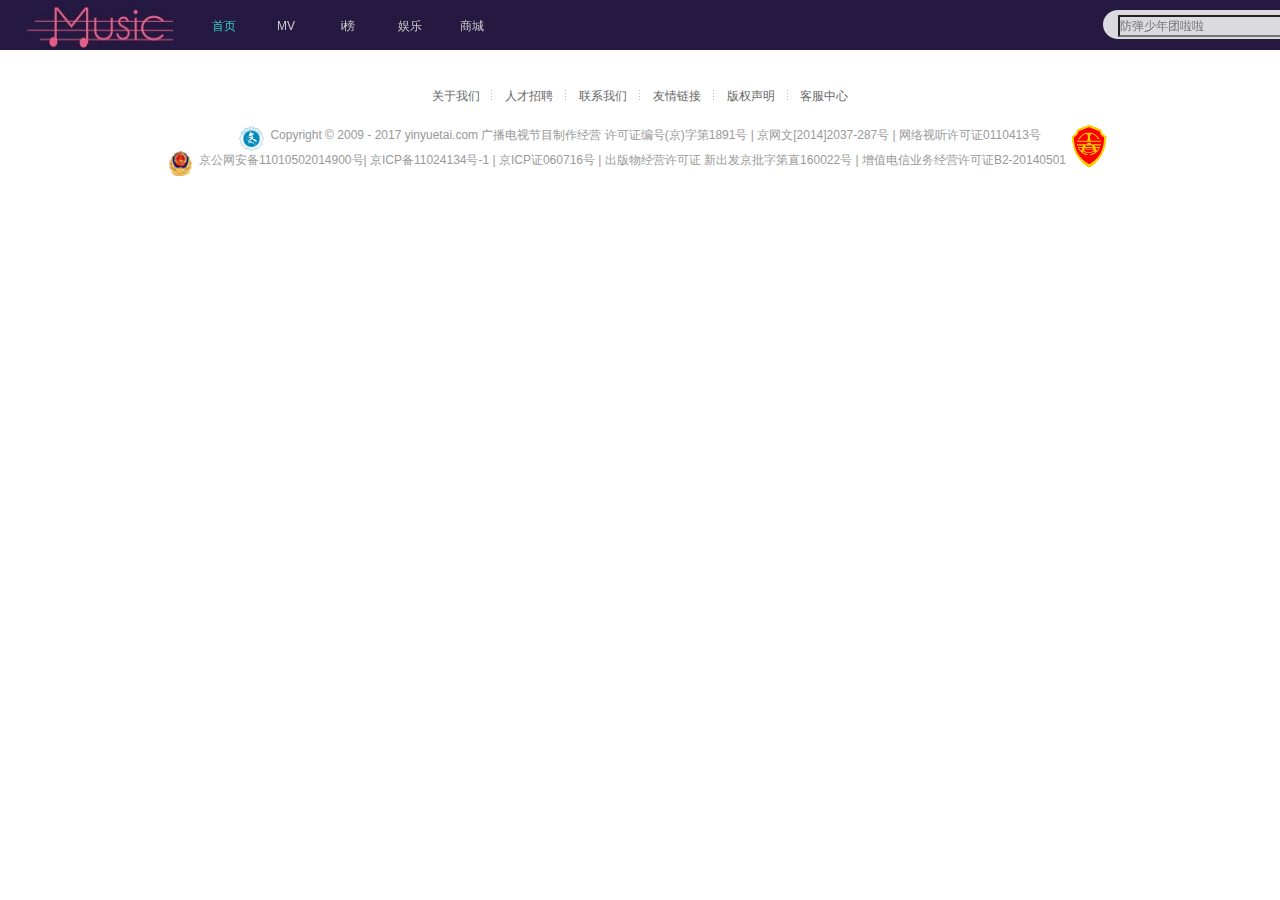
<file: aiyinyue/public.html>
<!DOCTYPE html>
<html>
    <head>
        <meta charset="utf-8">
         <link rel="stylesheet" href="css/public.css">
    </head>
    <body>
     <header>
        <div class="content">
            <div class="logo a1">
                <img src="image/common/a.jpg" height="50" width="153" >
            </div>
            <ul class="menus a1">
                <li><a href="#" class="current">首页</a></li>
                <li>
                <a href="#">MV</a>
                <ul class="fillet">
                    <li><a href="#" title="">韩流频道</a></li>
                    <li><a href="#" title="">华语频道</a></li>
                    <li><a href="#" title="">欧美频道</a></li>
                    <li><a href="#" title="">日语频道</a></li>
                    <li><a href="#" title="">粉丝聚焦</a></li>
                </ul>
                </li>
                <li><a href="#">i榜</a></li>
                <li><a href="#">娱乐</a></li>
                <li><a href="#">商城</a></li>
            </ul>
            <div class="kong"> </div>
            <div class="search a1">
                <div class="left_park_side"></div>
                <div class="right_park_side"></div>
                <form action="" method="_blank">
                    <div class="searchbody">
                        <input type="text" name="keyword"  placeholder="防弹少年团啦啦">
                    </div>
                    <button type="submit"></button>
                </form>
            </div>
            <div class="vip a1" style="margin-left:20px;">
                <a href="" class="vipbtn" title="vip">VIP</a>
            </div>
            <div class="upload a1" style="margin-left:20px;">
                <a href="" class="uploadbtn" title=""></a>
            </div>
            <div class="login a1">
                <a href=" Login.html" class="loginbtn" title="">登录</a>
                <a href="Register.html" class="register" title="">注册</a>
            </div>
        </div>
     </header>

    <!-- 尾部 -->
    <footer>
        <div class="footer">
            <p class="footer_link">
                <a href="http://www.yinyuetai.com/article/3" target="_blank" title="关于我们">关于我们</a>
                <span class="ico_line"></span>
                <a href="http://www.yinyuetai.com/joinus" target="_blank" title="人才招聘">人才招聘</a>
                <span class="ico_line"></span>
                <a href="http://www.yinyuetai.com/article/1" target="_blank" title="联系我们">联系我们</a>
                <span class="ico_line"></span>
                <a href="http://www.yinyuetai.com/links" target="_blank" title="友情链接">友情链接</a>
                <span class="ico_line"></span>
                <a href="http://www.yinyuetai.com/article/4" target="_blank" title="版权声明">版权声明</a>
                <span class="ico_line"></span>
                <a href="http://www.yinyuetai.com/service/problem" target="_blank" title="客服中心">客服中心</a>
            </p>

            <p class="footer_copy">
                <a href="http://sq.ccm.gov.cn:80/ccnt/sczr/service/business/emark/toDetail/4028c08b5414482e015417e9da8803e3" target="_blank"><img src="image/common/culture.png" style="vertical-align: top;width:25px;height:25px;margin-right:3px;"></a>
                Copyright &copy; 2009 - 2017 yinyuetai.com 广播电视节目制作经营 许可证编号(京)字第1891号 | <a href="http://www.yinyuetai.com/cert" target="_blank">京网文[2014]2037-287号</a>
                | <a href="http://www.yinyuetai.com/permit" title="网络视听许可证0110413号" target="_blank">网络视听许可证0110413号</a><br/>
                <a class="police-store" href="http://www.beian.gov.cn/portal/registerSystemInfo?recordcode=11010502014900" target="_blank"><img src="image/common/ghs.png" style="vertical-align: top;">
                    京公网安备11010502014900号</a>| 京ICP备11024134号-1 | 京ICP证060716号 | 出版物经营许可证 <a href="http://www.yinyuetai.com/newcert" target="_blank">新出发京批字第直160022号</a> | 增值电信业务经营许可证B2-20140501
                <a href="http://www.hd315.gov.cn/beian/view.asp?bianhao=010202013092900002" target="_blank" class="positionImg"><img src="image/common/biaoshi.gif" height="48" width="40" style="vertical-align:middle; margin-top: -30px;"/></a>
            </p>
        </div>
    </footer>
    </body>
</html>
</file>
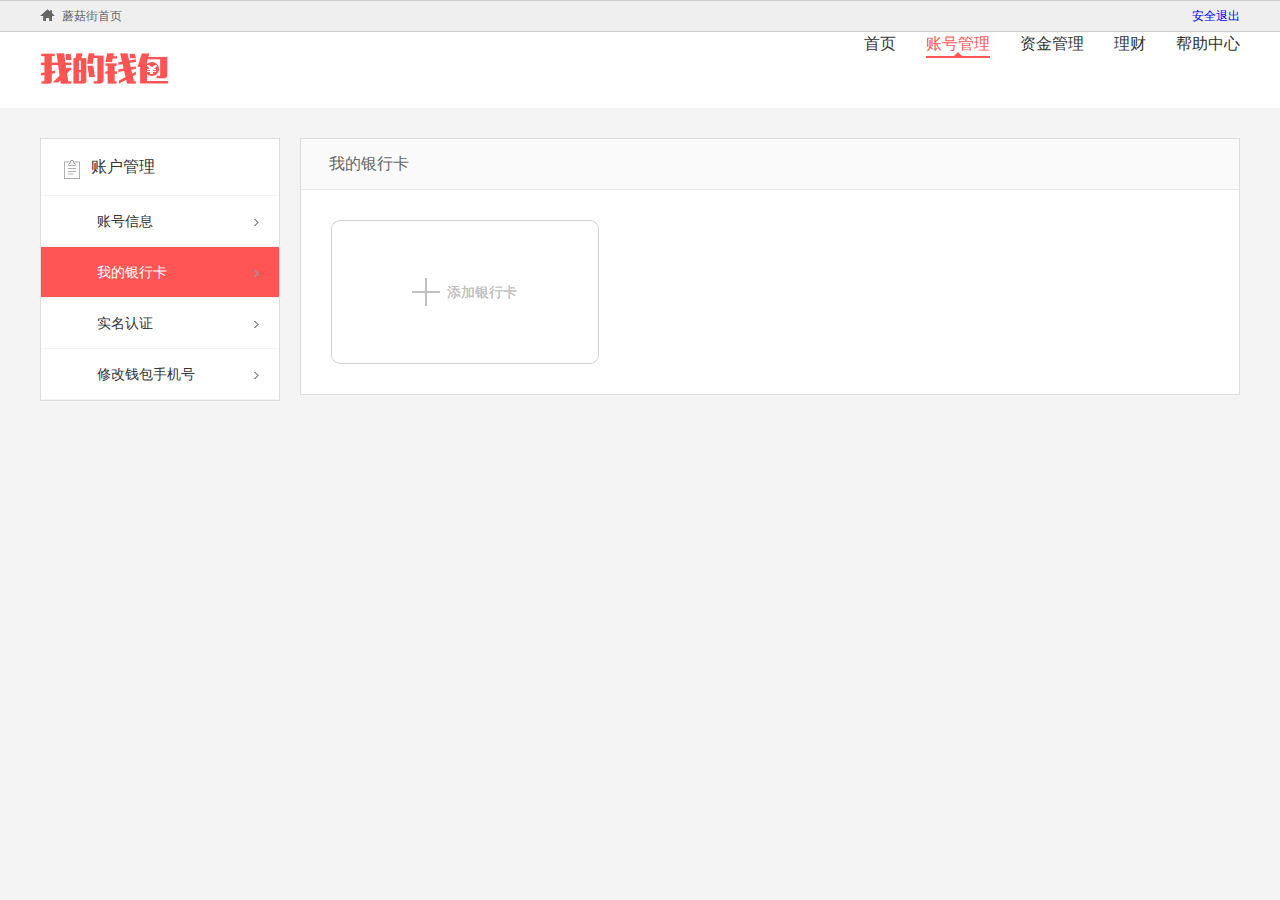
<file: mogujie/bankcard.html>
<!DOCTYPE html>
<html lang="en">
    <head>
        <meta charset="utf-8">
         <title>账号管理</title>
        <link rel="stylesheet" href="css/bankcard.css" />
        <link rel="stylesheet" href="css/public.css" />
        <script type="text/javascript" src="js/jquery-3.2.1.min.js"></script>
        <script type="text/javascript" src="js/bankcard.js"></script>
    </head>
    <body>
        <div class="header">
                <div class="h_content">
                    <a href="index.html"><span></span>蘑菇街首页</a>
                    <div id="pur_h_login" class="pur_h_login">
                        <a href="javascript:;">安全退出</a>
                    </div>
                </div>
        </div>
        <div class="head_box">
                <div class="header_con">
                        <div class="header_img"><a href="javascript:;" class="pur_header_logo">我的钱包</a></div>
                        <div class="header_nav">
                             <ul>
                                 <li><a href="purse.html">首页</a></li>
                                 <li class="header_active"><a href="javascript:;">账号管理</a></li>
                                 <li><a href="javascript:;">资金管理</a></li>
                                 <li><a href="javascript:;">理财</a></li>
                                 <li><a href="javascript:;">帮助中心</a></li>
                             </ul>
                        </div>
                </div>
        </div>
        <!--header   end-->
        <div class="body_warp">
            <div class="warp_content">
                <div class="me_nav_warp">
                    <div class="me_nav">
                        <div class="me_nav_title">账户管理</div>
                        <ul class="me_nav_ul">
                            <li class="">
                                <a href="javascript:;">账号信息</a>
                            </li>
                            <li>
                                <a href="#" target="">我的银行卡</a>
                            </li>
                            <li>
                                <a href="javascript:;">实名认证</a>
                            </li>
                            <li>
                                <a href="javascript:;">修改钱包手机号</a>
                            </li>
                        </ul>
                    </div>
                </div>
                <div class="mybank">
                        <div class="bank_container">
                                <div class="bank_title">我的银行卡</div>
                                <div class="bank_content">
                                    <div class="bank_c_body">
                                        <div class="bank_card">
                                            <script>
                                                    (function(){
                                                        var lp=location.href;
                                                        var j='/addcard?redirect=';
                                                        var href=j+lp;
                                                        var str='<a class="bank_add" href="'+href+'">'+'<div class="bank_txt">添加银行卡</div>'+'</a>';
                                                        document.write(str)
                                                    }())
                                            </script>
                                            <a href="javascript:;"class="bank_add">
                                                <div class="bank_txt">添加银行卡</div>
                                            </a>
                                        </div>
                                    </div>
                                    <div class="bank_number_box"  >
                                        <div class="bank_mess" >你正在开通银行卡支付服务，无需网银，下次凭短信验证码即可完成支付，安全快捷！</div>
                                        <div class="bank_number_con">
                                            <p class="bank_mb">
                                                   <label >输入银行卡号：</label>
                                                   <input type="text"  value  placeholder="直接输入银行卡号进行识别"  name="cardnumber" class="numbertxt" /> 
                                                   <span class="card_numtip" style="display:none;"></span>
                                            </p>
                                            <p class="bank_mc">
                                                 <label ></label>
                                                 <a href="javascript:;" class="bank_x">下一步</a> 
                                            </p>
                                        </div>
                                    </div>
                                </div>
                        </div>
                </div>
            </div>                       
        </div>
    </body>
</html>
</file>
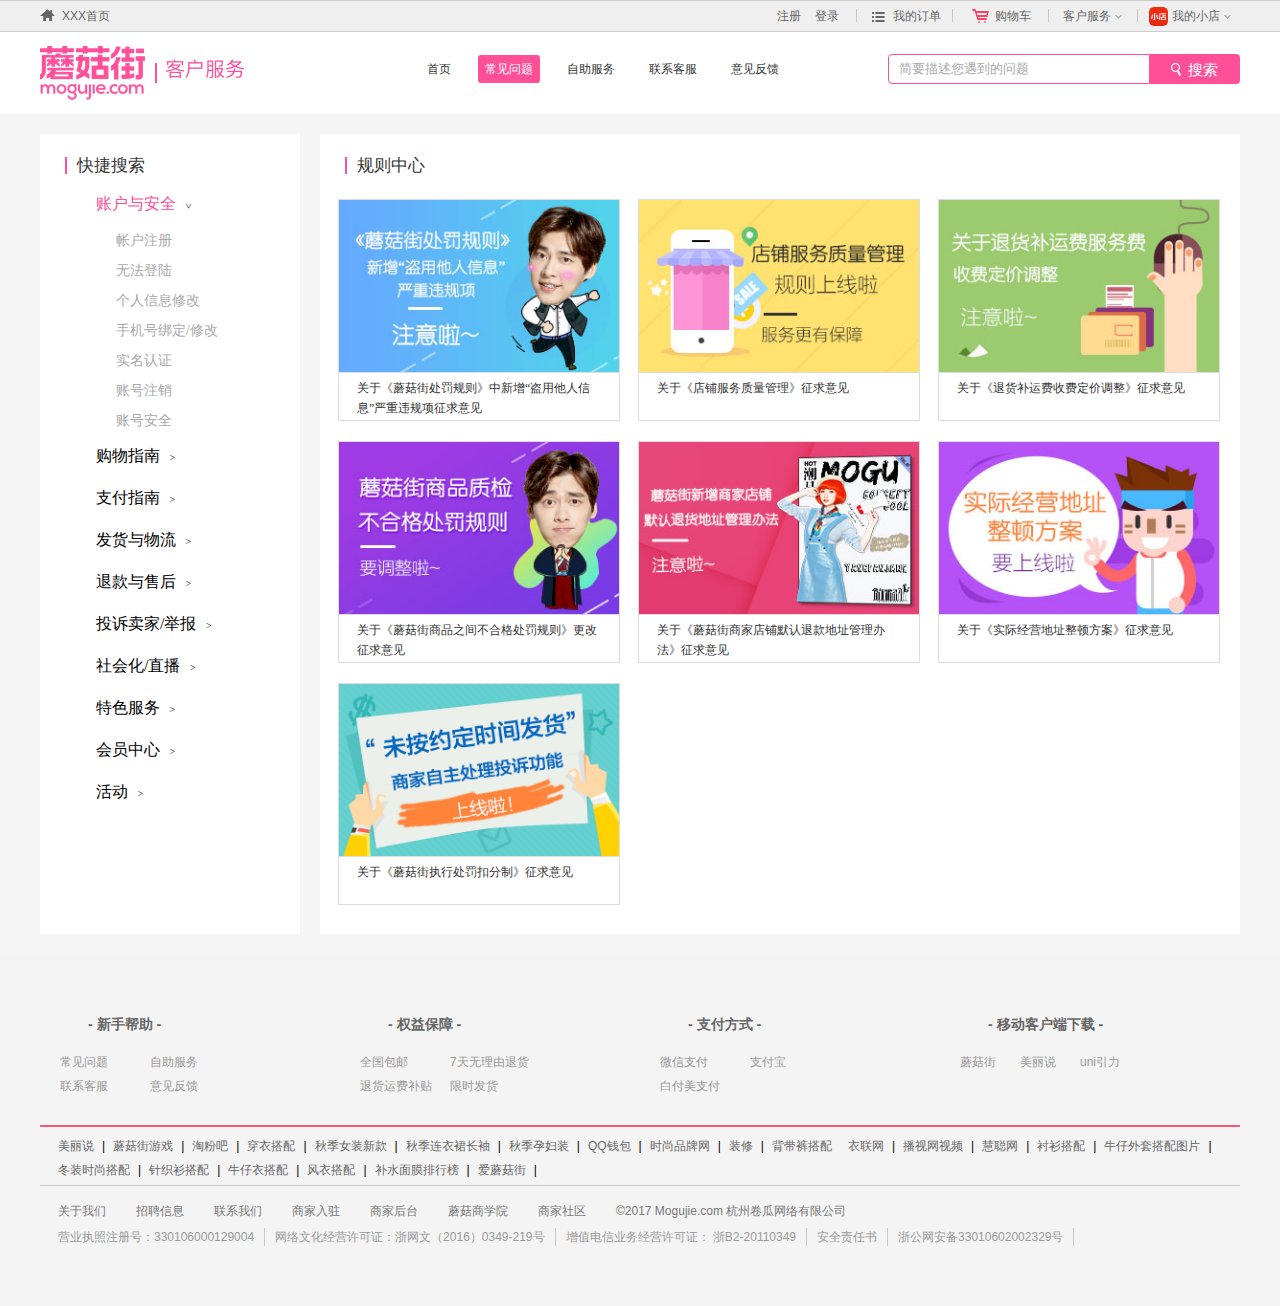
<file: mogujie/clientServer-commQuestion.html>
<!DOCTYPE html>
<html>
	<head>
		<meta charset="utf-8" />
		<title></title>
		<link rel="stylesheet" type="text/css" href="css/clientServer.css"/>
		<link rel="stylesheet" type="text/css" href="css/public.css"/>
		<script type="text/javascript" src="js/jquery-3.2.1.min.js" ></script>
		<script type="text/javascript" src="js/clientServer.js" ></script>
	</head>
	<body>
		<div id="box">
			<!--头部-->
			<div class="header">
				<div class="h_content">
					<a href="index.html"><span></span>XXX首页</a>
					<ul>
						<li>
							<a href="login.html" target="_black">注册</a>
							<a href="login.html" target="_black">&nbsp;&nbsp;&nbsp;登录</a>
						</li>
						<li>
							<a href="login.html" target="_black"><span></span>我的订单</a>
						</li>
						<li>
							<a href="shoppingCart.html" target="_black"><span></span>购物车</a>
							<div class="h_cart h_hidden_box">
								<p>购物车里没有商品！</p>
							</div>
						</li>
						<li>
							<a href="clientServer.html" target="_black">客户服务<span class="l_corner"></span></a>
							<div class="h_clientserver h_hidden_box">
								<ul>
									<li><a href="javascript:;">消费者服务</a></li>
									<li><a href="javascript:;">商家服务</a></li>
									<li><a href="javascript:;">规则中心</a></li>
								</ul>
							</div>
						</li>
						<li>
							<a href="javascript:;"><span></span>我的小店<span class="l_corner"></span></a>
							<div class="h_myshopstore h_hidden_box">
								<ul>
									<li><a href="javascript:;">管理后台</a></li>
									<li><a href="javascript:;">商家社区</a></li>
									<li><a href="javascript:;">商家培训</a></li>
									<li><a href="javascript:;">市场入驻</a></li>
								</ul>
							</div>
						</li>
					</ul>
				</div>
			</div>
			<div id="header">
				<div id="header-container">
					<a href="clientServer.html"><img src="img/upload_ie4gmztggrtdkobrg4zdambqgiyde_205x54.png"></a>
					<ul>
						<li><a href="clientServer.html">首页</a></li>
						<li><a href="clientServer-commQuestion.html" class="header-current">常见问题</a></li>
						<li><a href="clientServer-selfServer.html">自助服务</a></li>
						<li><a href="clientServer-customService.html">联系客服</a></li>
						<li><a href="clientServer-feedback.html">意见反馈</a></li>
					</ul>
					<input type="text" name="" id="" value="" placeholder="简要描述您遇到的问题"/>
					<p><a href="clientServer-searchResult.html"><img src="img/upload_ifrdinjxgy4wgobrg4zdambqmeyde_11x14.png"/><span>搜索</span></a></p>
				</div>
			</div>
			<!--主体-->
			<div id="main">
				<!--常见问题分类-->
				<div id="rule-container">
					<div id="classification">
						<div class="server-title">快捷搜索</div>
						<ul>
							<li class="classfic-current">
								<span>账户与安全</span>
								<p>></p>
								<ol>
									<li><a href="">帐户注册</a></li>
									<li><a href="">无法登陆</a></li>
									<li><a href="">个人信息修改</a></li>
									<li><a href="">手机号绑定/修改</a></li>
									<li><a href="">实名认证</a></li>
									<li><a href="">账号注销</a></li>
									<li><a href="">账号安全</a></li>
								</ol>
							</li>
							<li>
								<span>购物指南</span>
								<p>></p>
								<ol>
									<li><a href="">交易条款</a></li>
									<li><a href="">挑选商品</a></li>
									<li><a href="">联系商家</a></li>
									<li><a href="">购物车相关</a></li>
									<li><a href="">促销相关</a></li>
									<li><a href="">商品/店铺收藏</a></li>
									<li><a href="">确认收货相关</a></li>
									<li><a href="">评价问题</a></li>
									<li><a href="">收获地址</a></li>
									<li><a href="">订单管理</a></li>
								</ol>
							</li>
							<li>
								<span>支付指南</span>
								<p>></p>
								<ol>
									<li><a href="">支付方式</a></li>
									<li><a href="">钱包余额</a></li>
									<li><a href="">信用卡支付</a></li>
									<li><a href="">微信支付</a></li>
									<li><a href="">白付美支付</a></li>
									<li><a href="">蘑菇街理财</a></li>
									<li><a href="">网银支付</a></li>
									<li><a href="">支付异常</a></li>
								</ol>
							</li>
							<li>
								<span>发货与物流</span>
								<p>></p>
								<ol>
									<li><a href="">卖家不发货</a></li>
									<li><a href="">配送/签收问题</a></li>
									<li><a href="">物流查询</a></li>
									<li><a href="">发货服务承诺</a></li>
								</ol>
							</li>
							<li>
								<span>退款与售后</span>
								<p>></p>
								<ol>
									<li><a href="">退货流程</a></li>
									<li><a href="">退款到账时间</a></li>
									<li><a href="">未收到商品</a></li>
									<li><a href="">退货上门揽件</a></li>
									<li><a href="">钱款去向</a></li>
									<li><a href="">收到商品有问题</a></li>
									<li><a href="">商家拒绝退款</a></li>
									<li><a href="">凭证问题</a></li>
								</ol>
							</li>
							<li>
								<span>投诉卖家/举报</span>
								<p>></p>
								<ol>
									<li><a href="">投诉卖家</a></li>
									<li><a href="">违规举报</a></li>
								</ol>
							</li>
							<li>
								<span>社会化/直播</span>
								<p>></p>
								<ol>
									<li><a href="">如何成为主播</a></li>
									<li><a href="">观看直播</a></li>
									<li><a href="">直播间购物</a></li>
									<li><a href="">星座</a></li>
									<li><a href="">大姨妈</a></li>
									<li><a href="">关注/粉丝</a></li>
									<li><a href="">点赞</a></li>
									<li><a href="">动态/lifestyle</a></li>
								</ol>
							</li>
							<li>
								<span>特色服务</span>
								<p>></p>
								<ol>
									<li><a href="">无理由退货服务</a></li>
									<li><a href="">发货承诺服务</a></li>
									<li><a href="">全国包邮服务</a></li>
									<li><a href="">话费/充值</a></li>
									<li><a href="">美丽借</a></li>
								</ol>
							</li>
							<li>
								<span>会员中心</span>
								<p>></p>
								<ol>
									<li><a href="">会员等级</a></li>
									<li><a href="">会员权益</a></li>
									<li><a href="">蘑豆商城</a></li>
									<li><a href="">签到/蘑豆</a></li>
									<li><a href="">Uni红人认证</a></li>
								</ol>
							</li>
							<li>
								<span>活动</span>
								<p>></p>
								<ol>
									<li><a href="">限时快抢</a></li>
									<li><a href="">分享领劵</a></li>
									<li><a href="">蘑菇街拼团</a></li>
									<li><a href="">一分钱抽奖</a></li>
								</ol>
							</li>
						</ul>
					</div>
					<!--规则中心-->
					<div id="rulecenter">
						<div class="server-title">规则中心</div>
						<ul>
							<li>
								<a href="clientServer-specificQuestion.html">
									<img src="img/170523_1880i45jc3i3046dcgk682h4355kd_292x180.jpg"/>
									<hr />
									<div>关于《蘑菇街处罚规则》中新增“盗用他人信息”严重违规项征求意见</div>
								</a>
							</li>
							<li>
								<a href="clientServer-specificQuestion.html">
									<img src="img/170523_27hdg4872ib0keb47hj4djf2fafkk_292x180.jpg"/>
									<hr />
									<div>关于《店铺服务质量管理》征求意见</div>
								</a>
							</li>
							<li>
								<a href="clientServer-specificQuestion.html">
									<img src="img/170523_4iak13ca4afe70ikdld6k4fi3493h_292x180.jpg"/>
									<hr />
									<div>关于《退货补运费收费定价调整》征求意见</div>
								</a>
							</li>
							<li>
								<a href="clientServer-specificQuestion.html">
									<img src="img/170523_5k838c995687bl1kb6hdii74lglfj_292x180.jpg"/>
									<hr />
									<div>关于《蘑菇街商品之间不合格处罚规则》更改征求意见</div>
								</a>
							</li>
							<li>
								<a href="clientServer-specificQuestion.html">
									<img src="img/170523_7ga2c400hgdh57k9g0hf50i2k7cdl_292x180.jpg"/>
									<hr />
									<div>关于《蘑菇街商家店铺默认退款地址管理办法》征求意见</div>
								</a>
							</li>
							<li>
								<a href="clientServer-specificQuestion.html">
									<img src="img/170523_860h0dg702f9g1lg69cgiadl15jfe_292x180.jpg"/>
									<hr />
									<div>关于《实际经营地址整顿方案》征求意见</div>
								</a>
							</li>
							<li>
								<a href="clientServer-specificQuestion.html">
									<img src="img/170523_8b554lbe3f175gjb30fc811f20ah6_292x180.png"/>
									<hr />
									<div>关于《蘑菇街执行处罚扣分制》征求意见</div>
								</a>
							</li>
						</ul>
					</div>
				</div>
			</div>
		</div>
		<div class="footer">
		<div class="f_content">
			<div class="f_helper">
				<ul>
					<h4>- 新手帮助 -</h4>
					<li><a href="javascript:;">常见问题</a></li>
					<li><a href="javascript:;">自助服务</a></li>
					<li><a href="javascript:;">联系客服</a></li>
					<li><a href="javascript:;">意见反馈</a></li>
				</ul>
				<ul>
					<h4>- 权益保障 -</h4>
					<li>全国包邮</li>
					<li>7天无理由退货</li>
					<li>退货运费补贴</li>
					<li>限时发货</li>
				</ul>
				<ul>
					<h4>- 支付方式 -</h4>
					<li>微信支付</li>
					<li>支付宝</li>
					<li>白付美支付</li>
				</ul>
				<ul>
					<h4>- 移动客户端下载 -</h4>
					<li>蘑菇街</li>
					<li>美丽说</li>
					<li>uni引力</li>
				</ul>
			</div>
			<div class="f_otherlink">
				<ul>
					<li><a href="http://www.meilishuo.com/?mt=12.32159.r223043.29194&amp;acm=3.mce.1_10_19kqm.32159.0.3oWTQqozGVmva.m_223363-pos_0&amp;ptp=1._mf1_1239_15261._foot.0.8FFM4p&amp;f=mgjlm" target="_black">美丽说</a><span>|</span></li>
					<li><a href="http://www.mogujie.com/game/?acm=3.mce.1_10_19kr2.32159.0.3oWTQqozGVmva.m_223371-pos_1&ptp=1._mf1_1239_15261._foot.0.8FFM4p&f=mgjlm" target="_black">蘑菇街游戏</a><span>|</span></li>
					<li><a href="http://www.taofen8.com/?acm=3.mce.1_10_19kqq.32159.0.3oWTQqozGVmva.m_223365-pos_2" target="_black">淘粉吧</a><span>|</span></li>
					<li><a href="http://ai.mogujie.com/dapei/?acm=3.mce.1_10_19kr4.32159.0.3oWTQqozGVmva.m_223372-pos_3&ptp=1._mf1_1239_15261._foot.0.8FFM4p&f=mgjlm" target="_black">穿衣搭配</a><span>|</span></li>
					<li><a href="http://ai.mogujie.com/17moo0?acm=3.mce.1_10_19kr6.32159.0.3oWTQqozGVmva.m_223373-pos_4&ptp=1._mf1_1239_15261._foot.0.8FFM4p&f=mgjlm" target="_black">秋季女装新款</a><span>|</span></li>
					<li><a href="http://ai.mogujie.com/18eak?acm=3.mce.1_10_19kr8.32159.0.3oWTQqozGVmva.m_223374-pos_5&ptp=1._mf1_1239_15261._foot.0.8FFM4p&f=mgjlm" target="_black">秋季连衣裙长袖</a><span>|</span></li>
					<li><a href="http://ai.mogujie.com/11lyf2?acm=3.mce.1_10_19kra.32159.0.3oWTQqozGVmva.m_223375-pos_6&ptp=1._mf1_1239_15261._foot.0.8FFM4p&f=mgjlm" target="_black">秋季孕妇装</a><span>|</span></li>
					<li><a href="http://qianbao.qq.com/?acm=3.mce.1_10_19krc.32159.0.3oWTQqozGVmva.m_223376-pos_7"  target="_black">QQ钱包</a><span>|</span></li>
					<li><a href="http://www.chinasspp.com/?acm=3.mce.1_10_19kre.32159.0.3oWTQqozGVmva.m_223377-pos_8"  target="_black">时尚品牌网</a><span>|</span></li>
					<li><a href="http://www.jia.com/?acm=3.mce.1_10_19krg.32159.0.3oWTQqozGVmva.m_223378-pos_9"  target="_black">装修</a><span>|</span></li>
					<li><a href="http://ai.mogujie.com/dapei/1jdi?acm=3.mce.1_10_19kri.32159.0.3oWTQqozGVmva.m_223379-pos_10&ptp=1._mf1_1239_15261._foot.0.8FFM4p&f=mgjlm" target="_black">背带裤搭配 </a></li>
					<li><a href="http://www.eelly.com/?acm=3.mce.1_10_19kqu.32159.0.3oWTQqozGVmva.m_223367-pos_11"  target="_black">衣联网</a><span>|</span></li>
					<li><a href="http://www.boosj.com/?acm=3.mce.1_10_19kqw.32159.0.3oWTQqozGVmva.m_223368-pos_12"  target="_black">播视网视频</a><span>|</span></li>
					<li><a href="http://www.hc360.com/?acm=3.mce.1_10_19kqy.32159.0.3oWTQqozGVmva.m_223369-pos_13"  target="_black">慧聪网</a><span>|</span></li>
					<li><a href="http://ai.mogujie.com/dapei/1167u?acm=3.mce.1_10_19o9w.32159.0.3oWTQqozGVmva.m_225654-pos_14&ptp=1._mf1_1239_15261._foot.0.8FFM4p&f=mgjlm" target="_black">衬衫搭配</a><span>|</span></li>
					<li><a href="http://ai.mogujie.com/dapei/16hle?acm=3.mce.1_10_19oa0.32159.0.3oWTQqozGVmva.m_225656-pos_15&ptp=1._mf1_1239_15261._foot.0.8FFM4p&f=mgjlm"  target="_black">牛仔外套搭配图片</a><span>|</span></li>
					<li><a href="http://ai.mogujie.com/dapei/15jdxm?acm=3.mce.1_10_19oa2.32159.0.3oWTQqozGVmva.m_225657-pos_16&ptp=1._mf1_1239_15261._foot.0.8FFM4p&f=mgjlm"  target="_black">冬装时尚搭配</a><span>|</span></li>
					<li><a href="http://ai.mogujie.com/dapei/125s5u?acm=3.mce.1_10_19oa4.32159.0.3oWTQqozGVmva.m_225658-pos_17&ptp=1._mf1_1239_15261._foot.0.8FFM4p&f=mgjlm"  target="_black">针织衫搭配</a><span>|</span></li>
					<li><a href="http://ai.mogujie.com/dapei/11bm1q?acm=3.mce.1_10_19oa6.32159.0.3oWTQqozGVmva.m_225659-pos_18&ptp=1._mf1_1239_15261._foot.0.8FFM4p&f=mgjlm"  target="_black">牛仔衣搭配</a><span>|</span></li>
					<li><a href="http://ai.mogujie.com/dapei/12u28?acm=3.mce.1_10_19oa8.32159.0.3oWTQqozGVmva.m_225660-pos_19&ptp=1._mf1_1239_15261._foot.0.8FFM4p&f=mgjlm" target="_black">风衣搭配</a><span>|</span></li>
					<li><a href="http://ai.mogujie.com/cate/mei_0_mianmo_11y?acm=3.mce.1_10_19oac.32159.0.3oWTQqozGVmva.m_225662-pos_20&ptp=1._mf1_1239_15261._foot.0.8FFM4p&f=mgjlm" target="_black">补水面膜排行榜</a><span>|</span></li>
					<li><a href="http://ai.mogujie.com/?acm=3.mce.1_10_19kr0.32159.0.3oWTQqozGVmva.m_223370-pos_21&ptp=1._mf1_1239_15261._foot.0.8FFM4p&f=mgjlm" target="_black">爱蘑菇街</a><span>|</span></li>
				</ul>
			</div>
			<div class="f_info">
				<ul>

					<li><a href="javascript:;">关于我们</a></li>
					<li><a href="javascript:;">招聘信息</a></li>
					<li><a href="javascript:;">联系我们</a></li>
					<li><a href="javascript:;">商家入驻</a></li>
					<li><a href="javascript:;">商家后台</a></li>
					<li><a href="javascript:;">蘑菇商学院</a></li>
					<li><a href="javascript:;">商家社区</a></li>
					<li><a href="javascript:;">©2017 Mogujie.com 杭州卷瓜网络有限公司</a></li>
				</ul>
			</div>
			<div class="f_copyright">
				<ul>
					<li><span>营业执照注册号：</span><a href="javascript:;">330106000129004</a></li>
					<li><span>网络文化经营许可证：</span><a href="javascript:;">浙网文（2016）0349-219号</a></li>
					<li><span>增值电信业务经营许可证：</span><a href="javascript:;"> 浙B2-20110349</a></li>
					<li><span>安全责任书</span></li>
					<li><span> 浙公网安备</span><a href="javascript:;">33010602002329号</a></li>
				</ul>
			</div>
		</div>
	</div>
	</body>
</html>
</file>
<file: mogujie/css/public.css>
/*初始化css*/
*{margin: 0;padding: 0;line-height: 1.5;font-family:"PingFang SC","Helvetica Neue",Helvetica,Arial,"Hiragino Sans GB","Microsoft Yahei","微软雅黑",STHeiti,"华文细黑";}
h1,h2,h3,h4,h5,h6{font-weight: normal;}
ul,ol{list-style: none;}
em,i{font-style:normal;}
a{text-decoration: none;}
body{background-color: #f4f4f4;}
.clear{clear: both;}
/*头部样式*/
.header{min-width: 1200px;width: 100%;background-color: #efefef;font-size: 12px;height: 30px;border-top: 1px solid #ccc;border-bottom: 1px solid #ccc;}
.h_content{width: 1200px;background-color: #efefef;height: 30px;margin: 0 auto;}
.h_content>a{float: left;color:#666;line-height: 30px;}
.h_content a:hover{color:#b54a34;}
.h_content>a>span{background: url(../images/upload.png) no-repeat -4px -235px;width: 22px;height: 22px;display: block;float: left;}
.h_content ul{float: right;}
.h_content ul li{float: left;width: 96px;text-align: center;position: relative;line-height: 30px;}
.h_content>ul>li>a>span{display: block;width: 22px;height: 22px;background-image: url(../images/upload.png);background-repeat: no-repeat;margin-top: 3px;
	margin-right: 3px;}
.h_content>ul li>a{color:#666;display: -webkit-inline-flex;display: -moz-inline-flex;display: -ms-inline-flex;display: -o-inline-flex;display: inline-flex;
	line-height: 30px;}
.h_content>ul>li:before{background-color:#c8c8c8;content: "";position: absolute;width: 1px;height: 13px;top: 8px;left: 0px;}
.h_content>ul>li:first-child:before{display: none;}
.h_content>ul>li:last-child:before{left: -7px;}
.h_content>ul>li:{background-color:#c8c8c8;content: "";position: absolute;width: 1px;height: 13px;top: 8px;left: 0px;}
.h_content>ul>li:nth-child(2) span{background-position: 0px -531px;}
.h_content>ul>li:nth-child(3) span{background-position: -2px -423px;}
.h_content>ul>li:last-child span{background-position: -2px -570px;}
.h_content>ul>li span.l_corner{background-position: 0px -472px;width: 15px;height: 9px;margin-top: 10px;}
/*头部鼠标经过出现的盒子*/
.h_hidden_box{background-color: #efefef;border: 1px solid #ccc;border-top: none;position: absolute;border-bottom-right-radius: 5px;
	border-bottom-left-radius: 5px;top: 29px;box-shadow: 1px 1px 1px 0 #dcd8d8;display: none;}
.h_cart{width: 200px;height: 60px;left: -40px;}
.h_cart p {line-height: 60px;color:#b2b2b2;}
.h_clientserver{width: 96px;height: auto;}
/*鼠标经过li时盒子出现*/
.h_content ul li:hover .h_hidden_box{display: block;z-index: 99;}

/*侧面固定信息栏样式*/
.side_info{z-index: 999;width: 30px;position: fixed;right: 0;top: 0;height: 1020px;background-color: #000;text-align: center;line-height: 15px;}
.side_info>ul{margin-top: 150px;}
.side_info a{color: #e9e9e9;width: 20px;display: block;margin: 0 auto;border-bottom: 1px solid #a8a8a8;padding-bottom: 8px;padding-top: 10px;}
.side_info a h5{font-size: 12px;}
.side_info a span{display: block;width: 22px;height: 22px;background-image: url(../images/upload.png);background-repeat: no-repeat;margin-bottom: 8px;}
.side_info>ul>li:first-child a>span{background-position: -272px -129px;}
.side_info>ul>li:nth-child(2) a>span{background-position: -272px -159px;}
.side_info>ul>li:nth-child(3) a>span{background-position:-272px -221px;}
.side_info>ul>li:last-child a>span{background-position: -272px -193px;}
.side_info>ul>li:hover{background-color: #ef2f23;margin-top: -1px;}
.side_info>ul>li:hover a{border-bottom: none;padding-top: 11px;padding-bottom: 9px;}
/*返回顶部的按钮只有在滚过屏幕100px之后才出现js中实现*/
.back_top{width: 30px;position:absolute;bottom: 30px;display: none;}
.back_top a {border-top:1px solid #a8a8a8;border-bottom: none;margin: 0 auto;padding-top: 3px;}
.back_top a span{background-position: -272px -279px;}
.back_top:hover{background-color: #ef2f23;margin-top: -1px;}
.back_top:hover a{border-top: none;padding-top: 4px;}

/*顶部固定条样式*/
.top_fixed_bar{min-width: 1200px;width: 100%;height: 60px;box-shadow: 0px 1px 4px 0px #ccc;position: fixed;background-color: #fff;display: none;}
.t_b_content{width: 1200px;height: 100%;background-color: #fff;margin: 0 auto;}
.t_b_logo{width: 160px;height: 100%;float: left;margin-right: 280px;}
.t_b_logo a{width: 160px;height: 100%;background:url(../images/upload.png) no-repeat 0px -96px;display: block;}
.t_b_search{position: relative;width: 460px;height: 90px;float: left;text-align: center;margin-top: 10px;margin-right: -1px;}
.s_main{position: relative;width: 100%;height: 40px;line-height: 60px;border: 1px solid #f07;border-top-right-radius:6px;
	border-bottom-right-radius: 6px;line-height: 40px;color: #f07;}
.s_select{float: left;margin:0 6px;font-size: 12px;height: 50px;cursor: pointer;width: 50px;z-index: 2;line-height: 40px;}
.s_select span{width: 8px;height: 6px;display: inline-block;background: url(../images/pulldown_icon.png) no-repeat;}
.s_select ol{width: 53px;height: 60px;position: absolute;background-color: #fff;box-shadow: 0 0 1px 0 #ccc;line-height: 30px;top: 42px;left: 0;display: none;line-height: 40px;}
.s_select ol li{line-height: 30px;}
.s_select ol li:hover{background-color:#ffeef4;}
.s_select:hover ol{display: block;}
.s_content{float: left;}
.s_content input.search_txt{width: 280px;border: 0;outline:none;margin-top: 10px;}
.s_content input.search_but{cursor: pointer;width: 118px;border: 0;height: 41px;background-image: linear-gradient(to right,#f25,#ff1581);font-size: 16px;color: #fff;
	border-top-right-radius:4px;border-bottom-right-radius: 6px;float: right;}
/*顶部条样式*/
.top_bar{height: 90px;display: block;-webkit-box-shadow: none;box-shadow: none;background: #fff;position: static;}
.top_bar div.t_b_logo a{background-position: 0px 16px;}
.top_bar div.t_b_search{margin-top: 20px;}
.t_b_search ul{width: 100%;height: 20px;float: left;}
.t_b_search ul li{float: left;font-size: 12px;padding: 0 5px;cursor: pointer;}
.t_b_search ul li:nth-child(2n-1){color:#333;}
.t_b_search ul li:nth-child(2n){color:#ff4466;}
.scan_info{float: right;height: 90px;}
.scan_info img{height: 90px;}

/*底部样式*/
.footer{min-width: 1200px;margin: 60px 0;width: 100%;overflow: hidden;}
.f_content{width: 1200px;margin: 0 auto;font-size: 12px;text-align: left;}
.f_helper ul{float: left;width: 230px;padding-right: 50px;padding-left: 20px;padding-bottom: 25px;height: 86px;border-bottom: 2px solid #f55777;}
.f_helper ul h4{margin-bottom: 18px;font-size: 14px;font-weight: bold;color: #666;margin-left: 2em;}
.f_helper ul:last-child li{width: 60px;}
.f_helper ul li{float: left;width: 90px;color:#999;margin-bottom: 6px;}
.f_helper ul li a{color:#999;}
.f_otherlink{float: left;margin-top: 10px;width: 100%;overflow: hidden;border-bottom: 1px solid #ccc;}
.f_otherlink ul{width: 100%;overflow: hidden;margin-left: 18px;}
.f_otherlink ul li{float: left;height: 24px;padding-right: 8px;}
.f_otherlink ul li a{color:#686868;padding-right: 8px;}
.f_info ul{margin-left: 18px;}
.f_info ul li{float: left;margin-top: 16px;margin-right: 30px;}
.f_info ul li a{color:#777;}
.f_copyright ul{float: left;margin-top: 8px;margin-left: 8px;}
.f_copyright ul li{float: left;padding: 0 10px;border-right: 1px solid #c8c8c8;color:#999;}
.f_copyright ul li a{color:#999;}
.
</file>
<file: mogujie/css/index.css>
*{line-height: 1.5;}
.top_nav{min-width: 1200px;height: 42px;width: 100%;background-color: #fff;padding-top: 40px;margin-top: -30px;}
.top_nav ul{height: 42px;width: 1220px;margin: 0 auto;}
.top_nav ul li{float: left;width: 120px;line-height: 40px;text-align: center;position: relative;}
.top_nav ul li a{font-size: 18px;color: #333;}
.top_nav ul li:first-child{width: 257px;height: 40px;background-image: url(../images/indexImg/nav-bar.png);margin-left: -35px;text-align: left;}
.top_nav ul li:first-child a{color:#fff;margin-left: 50px;}
.top_nav ul li:last-child:before{content: "";width: 2px;height: 18px;position: absolute;background-color: #989898;left: 0px;top: 10px;}
.nav_bottom_line{min-width: 1200px;height: 2px;background-color:#f07;width: 100%;margin-top: -5px;}
.banner{width: 100%;height: 440px;min-width: 1200px;position: relative;}
.b_side_color{width: 100%;min-width: 1200px;background-color:#fe62a5;position: absolute;top: 0;left: 0;z-index: 1;height: 100%;margin: 0 auto;}
.b_content{width: 778px;height: 440px;position: absolute;left: 50%;top: 0;margin-left: -389px;z-index: 10;}
/*轮播图片*/
.b_image ul li{position: absolute;top: 0;left: 0;opacity: 0;margin-top: 1px;}
.b_image ul li.b_current{opacity: 1;}
.b_image ol{position: absolute;bottom: 20px;left: 45%;height: 14px;}
.b_image ol li{margin-right: 10px; width: 16px;height: 16px;float: left;background-image: url(../images/indexImg/banner_icon.png);background-position: -100px -21px;background-repeat: no-repeat;}
.b_image ol li img{display: none;}
.b_image ol li.circle_current{background: none;}
.b_image ol li.addw img{
-webkit-transition: all 0.5s ease-in-out;
-moz-transition: all 0.5s ease-in-out;
transition: all 0.5s ease-in-out;
}
.b_image ol li.circle_current img{-webkit-animation: rotate 4000ms cubic-bezier(0.6, 0, 0.6, 1) 1;
 -moz-animation: rotate 4000ms cubic-bezier(0.6, 0, 0.6, 1) 1;
 -o-animation: rotate 4000ms cubic-bezier(0.6, 0, 0.6, 1) 1;
 animation: rotate 4000ms cubic-bezier(0.6, 0, 0.6, 1) 1;
 width: 20px;display: block;margin-top: -2px;}
.b_image ol li span{width: 2px;height: 7px;background-color: #fff;display: block;margin-left: 6px;border-radius: 1px;}
/*轮播图右侧菜单*/
.b_l_side_nav{width: 257px;height: 440px;position: absolute;left: -257px;top: 0;background-color: rgba(255,255,255,0.5);z-index: 11;}
.b_l_side_nav ul{width: 243px;height: 31px;line-height: 31px;padding-left: 14px;}
.b_l_side_nav ul h5{float: left;margin-top: 9px;}
.b_l_side_nav ul h5 a{font-size: 14px;font-weight: bold;color:#333;}
.b_l_side_nav ul li{float: left;padding-left: 19px;padding-top: 7px;}
.b_l_side_nav ul li a{font-size: 12px;color:#555;}
/*鼠标经过轮播图右侧菜单样式*/
.b_l_side_nav ul:hover{background-color:rgba(255,255,255,0.9);}
.b_l_side_nav a:hover{text-decoration: underline;}
/*轮播图中部子菜单*/
.b_subnav{width: 778px;height: 441px;position: absolute;top: 0;left: 0;}
.subnav_item{display: none;width: 778px;height: 440px;position: absolute;top: 0;left: 0;background-color: #fff;}
.b_subnav a:hover{text-decoration: underline;cursor: pointer;}
.subnav_item01{float: left;width: 520px;height: 440px;}
.subnav_item01 h3.nav_title{font-weight: bold;margin-left: 21px;margin-top: 10px;margin-bottom: 6px;}
.subnav_item01 h3.nav_title a{font-weight: bold;font-size: 14px;color:#4d4d4d;}
.subnav_item01 ul{line-height: 32px;overflow: hidden;margin-bottom: 20px;}
.subnav_item01 ul li{float: left;font-size: 12px;margin-left: 21px;}
.subnav_item01 ul:last-child li{margin-left: 40px;}
.subnav_item01 ul li a{color:#989898;}
.subnav_item_title{width: 520px;overflow: hidden;border-bottom: 1px solid #c8c8c8;font-size: 14px;padding-bottom: 5px;margin-bottom: 12px;margin-left: 21px;}
.subnav_item_title h4{float: left;}
.subnav_item_title h4 a{color:#393939;}
.subnav_item_title p{float: right;margin-right: 52px;}
.subnav_item_title span{float: right;margin-right: -44px;margin-top: 2px;display: block;width: 16px;height: 16px;background-image: url(../images/indexImg/right_arrows.png);background-size: 15px;}
.subnav_recommend{width: 258px;height: 441px;float: left;text-align: center;background-color: #f4f4f4;}
.subnav_recommend h2{font-size: 18px;margin-top: 7px;font-weight: bold;color: #333;}
.subnav_recommend>h6{font-weight: bold;color: #424242;}
.subnav_recommend ul li{width: 50%;position: relative;float: left;margin-top: 6px;height: auto;}
.subnav_recommend ul li>h6{overflow: hidden;-webkit-box-orient:vertical;-webkit-line-clamp: 1;width: 100px;margin-left: 12%;display: -webkit-box;position: absolute;top: 84px;background-color: rgba(255,255,255,.6);color:#000;}
.subnav_recommend ul li p{font-size: 12px;text-align: center;width: 120px;}
.subnav_recommend ul li a{width: 100%;height: 100%;position: absolute;top: 0;left: 0;}
/*轮播图右侧*/
.b_r_side_info{width: 166px;height: 440px;position: absolute;top: 0;right: -166px;}
.box_tipshop_info{padding: 10px 0;text-align: center;width: 166px;height: 180px;margin-top: 15px;background-color: rgba(255,255,255,0.6);z-index: 11;}
.box_tipshop_info h3{font-size: 16px;height: 48px;line-height: 48px;}
.box_tipshop_info p{font-size: 16px;height: 21px;line-height: 21px;color:#626262;}
.box_tipshop_info img{width: 130px;}
/*右侧会员中心*/
.head_photo_icon{width: 72px;height: 72px;border-radius: 50%;background: url(../images/indexImg/upload.png) no-repeat #ff94c6 center;-webkit-background-size:50% ;
background-size:50% ;margin: 0 auto;position: relative;}
.head_photo_icon img{display: none;width: 24px;position: absolute;right: 0;bottom: 0;border-right: 50%;}
.box_user_info_login h6{float: left;margin-left: 15px;margin-top: 6px;}
.box_user_info_login em{margin-left: 5px; margin-top: 6px;float: left;font-size: 12px;}
.box_user_info_login>span{font-size: 12px;display: block;width: 80px;height: 28px;border:1px solid #f07;float: left;line-height: 28px;margin-left: 43px;margin-top: 6px;cursor: pointer;}
.shop_info{display: none;border-top: 1px solid #fff;width: 140px;height: 40px;margin-top: 8px;float: left;margin-left: 13px;}
.shop_info ul li{float: left;font-size: 12px;margin-top: 6px;width: 43px;}
.shop_info ol li{float: left;font-size: 14px;color:#f07;width: 43px;}

/*主体样式*/
.main{width: 100%;min-width: 1200px;overflow: hidden;margin-top: 40px;}
.m_content{width: 1200px;margin: 0 auto;overflow: hidden;}
.activity_panel{width: 100%;height: 184px;}
.fast_sale{width: 470px;height: 184px;float: left;margin-right: 10px;}
.activity_item01{float: left;height: 100%;background: #fff;margin-left: 1px;width: 214px;border-right: 1px solid #e5e5e5;}
.activity_item02{width: 252px;}
.activity_item02 a{float: left;margin-bottom: 1px;border-bottom: 1px solid #e5e5e5;width: 100%;height: 91px;overflow: hidden;}
.a_i_title{width: 153px;float: left;}
.a_i_title h3{color:#333;margin-top: 15px;margin-left: 20px;font-size: 18px;line-height: 26px;}
.a_i_title p{float: left;margin-left: 20px;font-size:14px;color: #666;line-height: 26px;}
.a_i_title em{float: left;color:#f57;font-size: 14px;margin-left: 20px;line-height: 26px;}
.a_i_title i{color:#f57;font-size: 14px;}
.f_title{width: 100%;}
.activity_item01 img{width: 120px;margin-left: 60px;}
.activity_item02 img{margin-left: 0;width: 83px;margin-top: 4px;}
/*面板标题栏*/
.p_title{width: 100%;overflow: hidden;margin-bottom: 14px;position: relative;}
.p_title span{float: left;margin-right: 20px;width: 8px;height: 23px;display: block;background-color: #f46;margin-top: 6px;}
.p_title h2{float: left;font-size: 22px;}
.p_title a{float: right;margin-right: 30px;font-size: 12px;margin-top: 13px;color: #333;}
.p_title ol{position: absolute;left: 830px;top: 10px;}
.p_title ol li{cursor: pointer;float: left;width: 18px;height: 18px;line-height: 18px;background-color: #ccc;border-radius: 50%;text-align: center;font-size: 14px;margin-right: 5px;}
.p_title ol li.current_li{background-color: pink;color:#fff;}
.p_title ul{margin-left: 140px;width: 529px;overflow: hidden;margin-top: 8px;color: #666;font-size: 14px;}
.p_title ul h6{float: left;margin-right: 4px;font-size: 14px;}
.p_title ul li{float: left;width: 60px;text-align: center;cursor: pointer;}
.p_title ul li:hover{text-decoration: underline;}
/*红人穿搭*/
.hot_match_panel{width: 100%;margin-top: 28px;overflow: hidden;}
.hmp_content{width: 100%;}
.hmp_content ul li{float: left;margin-right: 20px;position: relative;transition: -webkit-transform 500ms ease-in-out;transition: transform 500ms ease-in-out;
  transition: transform 500ms ease-in-out, -webkit-transform 500ms ease-in-out;-webkit-transform: rotateY(0deg);transform: rotateY(0deg);}
.hmp_content ul li img{width: 168px;border-radius: 10px;}
.hmp_content ul li span{position: absolute;bottom: 35px;left: 50%;margin-left: -60px;padding: 4px 10px;background-color: rgba(0,0,0,.7);
	width: 100px;text-align: center;border-radius: 13px;color:#FFF;}
.hmp_content ul li.current_hot1{-webkit-transition: -webkit-transform 500ms ease-in-out;transition: -webkit-transform 500ms ease-in-out;
	transition: transform 500ms ease-in-out;transition: transform 500ms ease-in-out, -webkit-transform 500ms ease-in-out;
	-webkit-transform: rotateY(90deg);transform: rotateY(90deg);}
.hmp_content ol li{float: left;width: 114px;height: 107px;overflow: hidden;border-radius: 5px;position: relative;margin:0 7px 7px 0;}
.hmp_content ol li img{width: 114px;}
.hmp_content ol li span{position: absolute;bottom: 0;left: 50%;margin-left: -60px;padding: 4px 10px;width: 100px;text-align: center;
	border-radius: 13px;color:#FFF;background: linear-gradient(rgba(0, 0, 0, 0), rgba(0, 0, 0, 0.4));font-size: 12px;}
.hmp_content ol li:hover{opacity: 0.8;}
/*精选专题*/
.choiceness_panel{width: 100%;margin-top: 28px;overflow: hidden;}
.cp_content{width: 930px;overflow: hidden;float: left;}
.cp_list{width: 930px;overflow: hidden;height: 254px;position: relative;float: left;}
.cp_list>ul{width: 10000px;height: 254px;position: absolute;}
.cp_list>ul>li{float: left;width: 300px;margin-right: 15px;background-color: #fff;}
.cp_list>ul>li>a{display: block;width: 300px;height: 254px;}
.cp_b_img img{width: 300px;}
.cp_list_item{width: 300px;}
.cp_list_item li{float: left;text-align: center;margin-top: 4px;}
.cp_list_item li img{width: 60px;margin:0px 7px;}
.cp_list_item li p{font-size: 12px;color: #333;}
/*侧面按钮*/
.side_but{position: absolute;top: 40%;margin-top: -15px;width: 931px;}
.side_but div{z-index: 10;cursor: pointer;width: 36px;height: 60px;position: absolute;background-image: url(../images/indexImg/banner_icon.png);}
.side_but div.left_but{left:0;background-position: 0px 0px;}
.side_but div.right_but{right: 0;background-position: -50px 0px;}
.cp_box{width: 260px;height: 254px;float: left;margin-left: 10px;background-color: #fff;}
.cp_box h4{margin:10px 0px 16px 25px;}
.cp_box ul li{float: left;cursor: pointer;}
.cp_box ul li:hover{opacity: 0.8;text-decoration: underline;}
.cp_box ul li img{width: 60px;margin:5px 10px;}
.cp_box ul li p{font-size: 12px;text-align: center;}
/*品牌精选*/
.brand_panel{width: 100%;margin-top: 28px;overflow: hidden;}
.brand_title span{background-color: #d971eb;}
.bp_content{width:100%;overflow: hidden;height: 360px;}
.bp_big_img{float: left;position: relative;width: 250px;height: 360px;background-color: #eddbf5;}
.bp_big_img img{width: 150px;position: absolute;bottom: 0;left: 50%;margin-left: -75px;}
.bp_big_img ul{color:#fff;top: 27px;left: 50%;margin-left: -111px;position: absolute;width: 222px;overflow: hidden;}
.bp_big_img h1{top: 38%;position: absolute;left: 50%;margin-left: -64px;}
.bp_big_img p{font-size: 14px;position: absolute;left: 50%;margin-left: -62px;top: 50%;color:#777;}
.bp_big_img ul li{cursor: pointer;background-color: rgba(0, 0, 0, 0.2);float: left;width: 56px;text-align: center;padding: 4px 5px;margin-right: 6px;margin-bottom: 10px;border:1px solid rgba(0,0,0,.15);font-size: 12px;}
.bp_big_img ul li:hover{background-color: rgba(0, 0, 0, 0.4);
    border: solid 1px rgba(0, 0, 0, 0.2);}
.bp_c{width: 680px;height: 360px;float: left;}
.bp_c ul li{cursor: pointer;height: 180px;width: 33%;float: left;text-align: center;background-color: #fff;border-bottom: 1px solid #efefef;border-right: 1px solid #efefef;}
.bp_c ul li img{width: 140px;margin-top: 10px;}
.bp_c ul li h4{font-size: 18px;color:#333;margin-top: 10px;}
.bp_c ul li p{color:#777;font-size: 14px;}
.bp_r ul li {width: 120px;height: 90px;float: left;background-color: #fff;text-align: center;}
.bp_r ul li img{width: 60px;margin-top: 15px;cursor: pointer;}
.bp_r ul li img:hover{opacity: 0.7;}
/*每日精选*/
.everyday_panel{width: 100%;margin-top: 28px;overflow: hidden;}
.everyday_title span{background-color: #ff7700;}
.edp_big_img {background-color: #ebc7e0;}
.edp_big_img h1{margin-left: -48px;}
.edp_big_img p{margin-left: -44px;}
.edp_r{float: left;background-color: #fff;width: 240px;height: 360px;}
.edp_r ul li{width: 200px;height: 66px;margin-bottom: 14px}
.edp_r ul li img{float: left;width: 66px;}
.edp_r h4{font-size: 18px;margin: 10px 0px 5px 10px;}
.edp_r ul{width: 200px;margin: 0 auto;}
.edp_r ul li h6{float: left;width: 120px;margin-left: 10px;}
.edp_r ul li p{text-align: left;color:#f68;margin-left: 12px;float: left;font-size: 12px;}
.like_panel{width: 100%;margin-top: 28px;overflow: hidden;}
.like_title span{background-color: #23f2f6;}
.scroll_wallbox{width: 1225px;margin-top: 30px;margin:0 auto;}
.goods_item{width:212px;height: 414px;border: 1px solid #f2f2f2;background-color: #fff;float: left;position: relative;overflow: hidden;margin:0 25px 25px 0;}
.likelink{display: none;background-color: rgba(255,85,119,.7);z-index: 10;height:24px;position:absolute;top:306px;left:0;width:100%;color:#fff;line-height: 24px;text-align: center;cursor: pointer;font-size: 14px;}
.img{width:220px;height:330px;overflow:hidden;}
.img img{width:220px;height:330px;}
.container{overflow:hidden;display:block;padding:0 8px;}
.container .title{height:22px;white-space: nowrap;text-overflow: ellipsis;color:#333;line-height: 20px;font-size: 14px;width:100%;position:relative;margin-top: 6px;overflow:hidden;}
.container .titles{height:40px;color:#333;line-height: 18px;font-size: 14px;width:100%;position:relative;margin-top: 6px;}
.container .tagimg{height:18px;}
.container .goods_info{width:100%;height:25px;line-height: 23px;overflow:hidden;color:#333;}
.container .goods_info .price_info{float:left;font-weight: bold;font-size: 16px;}
.container .goods_info .org_price{float:left;font-size: 14px;color:#666;margin:0 0 0 8px;text-decoration: line-through;line-height: 25px;}
.container .goods_info .fav_num{float:right;font-size: 12px;color:#999;line-height: 25px;}
.container .goods_info .fav_num img{height:15px;height:16px;vertical-align: -2px;margin-left: 4px;}

.goods_item:hover{border:1px solid #FF0063;}
.goods_item:hover .likelink{display:block;}
</file>
<file: ry/css/index.css>
* { margin: 0; padding: 0; box-sizing: border-box; }

a { text-decoration: none; }

img { margin: 0; padding: 0; vertical-align: top; }

header { height: 180px; width: 100%; }
header .top { height: 26px; background: #8EAB54; }
header .top .top_main { width: 1170px; margin: 0 auto; }
header .top .top_main .pull_left { float: left; }
header .top .top_main .pull_left span { color: #e9e9e9; font-size: 14px; display: inline-block; line-height: 26px; }
header .top .top_main .pull_left img { margin-right: 10px; margin-top: -4px; vertical-align: middle; }
header .top .top_main .pull_left:nth-child(1) { margin-right: 30px; }
header .nav { padding-left: 0; margin-bottom: 0; list-style: none; padding: 47px 0; transition: 0.8s cubic-bezier(0.215, 0.61, 0.355, 1) 0s; position: relative; z-index: 99; background: #fff; width: 100%; }
header .nav .container { width: 1170px; margin: 0 auto; }
header .nav .container .row { text-align: center; }
header .nav .container .row ul { margin: 0; display: inline-block; list-style: none; }
header .nav .container .row ul li { width: 130px; height: 55px; line-height: 55px; float: left; text-align: center; }
header .nav .container .row ul li a { color: #595959; transition: all .3s ease; }
header .nav .container .row ul li a:hover { color: #8EAB54; }
header .xs { position: fixed; box-sizing: border-box; top: -26px; box-shadow: 0px 2px 6px rgba(0, 0, 0, 0.2); transition: all 0.8s cubic-bezier(0.215, 0.61, 0.355, 1) 0s; height: 120px; }

.space { height: 176px; transition: all 0.8s cubic-bezier(0.215, 0.61, 0.355, 1) 0s; position: relative; }

.banner { width: 100%; height: 558px; }
.banner .carousel { position: relative; width: 100%; height: 558px; overflow: hidden; }
.banner .carousel ul { list-style: none; width: 400%; margin: 0; display: inline-block; height: 558px; position: relative; }
.banner .carousel ul li { float: left; width: 25%; }
.banner .carousel .an { position: absolute; top: 50%; opacity: .7; transition: all .3s ease; background: #A1B06D; padding: 5px; color: #FFF; cursor: pointer; }
.banner .carousel .an:nth-child(2) { left: 10%; }
.banner .carousel .an:nth-child(3) { right: 10%; }

.business { width: 100%; height: 345px; position: absolute; top: 620px; padding: 50px 0; overflow: hidden; }
.business .container { width: 1170px; height: 245px; margin: 0 auto; }
.business .container ul { list-style: none; width: 100%; height: 100%; display: flex; }
.business .container ul li { width: 25%; height: 100%; transition: 0.8s cubic-bezier(0.215, 0.61, 0.355, 1) 0s; margin-top: 395px; }
.business .container ul li:nth-child(1) { background: #8EAB54; }
.business .container ul li:nth-child(2) { background: #8AA651; }
.business .container ul li:nth-child(3) { background: #85A14F; }
.business .container ul li:nth-child(4) { background: #819C4C; }
.business .container ul li .business_item { display: block; height: 245px; padding: 0 25px; transition: all .4s ease; }
.business .container ul li .business_item .business_img { padding: 35px; }
.business .container ul li .business_item .business_img img { vertical-align: middle; margin-left: 60px; }
.business .container ul li .business_item h4 { font-size: 20px; color: #FFFFFF; padding: 0px 0 10px 0; text-align: center; font-weight: 400; }
.business .container ul li .business_item p { font-size: 14px; color: #FFFFFF; line-height: 1.8; text-align: center; }
.business .container ul li:hover { margin-top: -20px; transition: 0.8s cubic-bezier(0.215, 0.61, 0.355, 1) 0s; }

.index_title { width: 100%; height: 345px; position: absolute; top: 920px; padding: 50px 0; overflow: hidden; text-align: center; }
.index_title .container { width: 1170px; height: 245px; margin: 0 auto; }
.index_title .container .row { margin-right: -15px; margin-left: -15px; margin-top: 445px; }
.index_title .container .row h1 { margin-top: 20px; margin-bottom: 10px; font-size: 36px; font-family: inherit; font-weight: 500; line-height: 1.1; color: inherit; }
.index_title .container .row h2 { margin-top: 8px; margin-bottom: 35px; font-size: 30px; font-family: inherit; font-weight: 500; line-height: 1.1; color: inherit; }

.case_nav { width: 100%; height: 78px; position: absolute; top: 1150px; overflow: hidden; text-align: center; }
.case_nav .container { width: 1170px; height: 245px; margin: 0 auto; }
.case_nav .container .row { margin-right: -15px; margin-left: -15px; margin-top: 145px; }
.case_nav .container .row ul { list-style: none; margin: auto; display: inline-block; padding-bottom: 45px; }
.case_nav .container .row ul li { float: left; width: 80px; font-size: 14px; margin-right: 45px; text-align: center; height: 28px; line-height: 28px; }
.case_nav .container .row ul li a { color: #595959; display: block; width: 100%; transition: all .5s ease; }
.case_nav .container .row ul li:hover { background: #8eab54; }
.case_nav .container .row ul li:hover a { color: #fff; }
.case_nav .container .row ul .on { background: #8eab54; }
.case_nav .container .row ul .on a { color: #fff; }

.all_case { width: 100%; height: 846px; position: absolute; top: 1230px; overflow: hidden; }
.all_case .container { width: 1170px; height: 245px; margin: 0 auto; }
.all_case .container .row { margin-right: -15px; margin-left: -15px; margin-top: 846px; }
.all_case .container .row ul { list-style: none; margin: auto; display: inline-block; width: 100%; }
.all_case .container .row ul li { float: left; width: 32%; font-size: 14px; height: 368px; margin: 5px; overflow: hidden; }
.all_case .container .row ul li a { color: #595959; display: block; width: 100%; transition: all .5s ease; }
.all_case .container .row ul li .image { position: relative; width: 367px; height: 250px; }
.all_case .container .row ul li .image img { width: 100%; height: 250px; }
.all_case .container .row ul li .content p { color: #595959; font-size: 16px; margin: 0; padding: 25px 0 10px 0; border-bottom: 1px solid #e7e7e7; position: relative; transition: all .8s ease; }
.all_case .container .row ul li .content p::after { content: ''; position: absolute; bottom: 0; left: 0; height: 3px; width: 0; background: #8eab54; z-index: 1; transition: all .8s ease; }
.all_case .container .row ul li .content span { font-size: 14px; color: #9e9e9e; padding-top: 10px; display: block; }
.all_case .container .row ul li:hover .content p::after { width: 100%; }

.swiper_slide { width: 100%; height: 479px; position: absolute; top: 2050px; overflow: hidden; }
.swiper_slide .store { height: 479px; background: url(../img/indexImg/sd-bg.png); background-size: cover; margin-top: 479px; }
.swiper_slide .store .container { width: 1170px; padding-right: 15px; padding-left: 15px; margin-right: auto; margin-left: auto; }
.swiper_slide .store .container .row { margin-right: -15px; margin-left: -15px; position: relative; }
.swiper_slide .store .container .row .col_md1 { width: 576px; height: 301px; padding-top: 95px; padding-left: 20px; z-index: 2; position: absolute; /*left:-1000px;*/ }
.swiper_slide .store .container .row .col_md1 .store_img { position: relative; z-index: 0; }
.swiper_slide .store .container .row .col_md1 .content { background: #FFFFFF; width: 576px; height: 260px; z-index: 2; }
.swiper_slide .store .container .row .col_md2 { width: 546px; height: 242px; padding: 30px 60px 20px 60px; background: rgba(89, 89, 89, 0.5); margin-top: 67px; margin-left: -5px; position: absolute; z-index: 1; top: 0px; right: -1000px; }
.swiper_slide .store .container .row .col_md2 .title { color: #FFFFFF; font-size: 22px; display: block; margin: 0; }
.swiper_slide .store .container .row .col_md2 .eglish { color: #FFFFFF; font-size: 14px; display: block; margin: 0; padding-bottom: 20px; }
.swiper_slide .store .container .row .col_md2 a { width: 96px; height: 24px; line-height: 24px; text-align: center; border-radius: 20px; background: #8eab54; font-style: inherit; margin-top: 26px; display: inline-block; transition: all .5s ease; color: #fff; }
.swiper_slide .store .container .row .col_md2 a:hover { width: 110px; }

.swiper_store_pag { margin: 0; text-align: center; height: 74px; position: absolute; top: 2528px; width: 100%; overflow: hidden; }
.swiper_store_pag .row { width: 100%; height: 74px; background: #595959; margin-top: 74px; }
.swiper_store_pag .row .container { width: 1170px; margin: 0 auto; }
.swiper_store_pag .row .container span { transition: all .3s ease; cursor: pointer; background-position: 50%; background-color: rgba(0, 0, 0, 0); width: 16.6%; height: 69px; border-radius: 0; opacity: 1; -webkit-filter: invert(0.42); filter: invert(0.42); transition: all .3s ease; height: 74px; margin: 0 !important; display: inline-block; padding: 20px 5px; box-sizing: border-box; float: left; }
.swiper_store_pag .row .container span:nth-child(1) { background: url(../img/indexImg/logo1.png) no-repeat 35px 25px; }
.swiper_store_pag .row .container span:nth-child(2) { background: url(../img/indexImg/logo2.png) no-repeat 45px 17px; }
.swiper_store_pag .row .container span:nth-child(3) { background: url(../img/indexImg/logo4.png) no-repeat 45px 10px; }
.swiper_store_pag .row .container span:nth-child(4) { background: url(../img/indexImg/logo3.png) no-repeat 45px 20px; }
.swiper_store_pag .row .container span:nth-child(5) { background: url(../img/indexImg/logo5.png) no-repeat 75px 10px; }
.swiper_store_pag .row .container span:nth-child(6) { background: url(../img/indexImg/logo6.png) no-repeat 75px 10px; }
.swiper_store_pag .row .container span:hover { background-color: #8BA25C !important; transition: all .3s ease; filter: invert(0); }
.swiper_store_pag .row .container .clickk { background-color: #8eab54 !important; transition: all .3s ease; filter: invert(0); }

.t1 { top: 2620px; }

.t1 .container .row { margin-top: 445px; }

.n1 { top: 2870px; }

.n1 .container .row { margin-top: 145px; }

.newsitem { margin: 0; height: 245px; position: absolute; top: 3000px; width: 100%; overflow: hidden; }
.newsitem .news { padding-bottom: 125px; }
.newsitem .news .container { width: 1170px; margin: 0 auto; height: 245px; overflow: hidden; }
.newsitem .news .container .row { margin-right: -15px; margin-left: -15px; height: 100%; }
.newsitem .news .container .row .col { width: 50%; padding-right: 15px; height: 100%; float: left; }
.newsitem .news .container .row .col .image { position: relative; width: 265px; height: 205px; display: inline-block; }
.newsitem .news .container .row .col .image img { height: 100%; width: 100%; }
.newsitem .news .container .row .col .centent { display: inline-block; width: 275px; }
.newsitem .news .container .row .col .centent h3 { color: #595959; font-size: 18px; padding-top: 15px; transition: all .5s ease; font-family: inherit; font-weight: 500; line-height: 1.1; }
.newsitem .news .container .row .col .centent em { padding: 8px 0px 20px 0; display: block; border-bottom: 1px solid #e7e7e7; position: relative; font-style: inherit; color: #cccccc; font-size: 14px; }
.newsitem .news .container .row .col .centent .time::after { content: ''; width: 33px; height: 5px; position: absolute; bottom: -3px; left: 0; background: #8eab54; transition: all .5s ease; }
.newsitem .news .container .row .col .centent p { font-size: 14px; color: #9e9e9e; padding-top: 18px; line-height: 2; }
.newsitem .news .container .row .col .pull_left { float: left !important; }
.newsitem .news .container .row .col .pull_right { float: right !important; }
.newsitem .news .container .row .col:hover .centent .time::after { width: 100%; }
.newsitem .news .container .row .col_md3 { position: relative; left: -50%; }
.newsitem .news .container .row .col_md4 { position: relative; right: -50%; }

.contact { background: url(../img/indexImg/foot-bg.png); height: 587px; width: 100%; margin-top: 2600px; position: relative; color: #FFFFFF; }
.contact .t2 { top: 0; position: relative !important; height: 300px; }
.contact .t2 .row { margin-top: 300px; }
.contact .content { padding-top: -50px; width: 1170px; margin: 0 auto; overflow: hidden; }
.contact .content .row .col { width: 50%; float: left; }
.contact .content .row .col .clearfix .phone { background: url(../img/indexImg/Phone_2.png) no-repeat 5px 5px; display: inline-block; width: 40px; height: 50px; }
.contact .content .row .col .clearfix .tel { display: inline-block; }
.contact .content .row .col .clearfix .tel h4 { margin: 0; font-size: 26px; }
.contact .content .row .col .clearfix .tel span { font-size: 16px; }
.contact .content .row .col .address { padding-top: 80px; }
.contact .content .row .col .address p { font-size: 14px; margin: 0 0 10px; }
.contact .content .row .col .right .name { border: 0; border-bottom: 1px solid #fff; width: 225px; font-size: 12px; background: rgba(0, 0, 0, 0); padding-bottom: 5px; outline: 0; display: inline-block; visibility: visible; animation-name: fadeInRight; }
.contact .content .row .col .right .tel { border: 0; border-bottom: 1px solid #fff; width: 225px; font-size: 12px; background: rgba(0, 0, 0, 0); padding-bottom: 5px; outline: 0; display: inline-block; margin-left: 100px; }
.contact .content .row .col .right .textarea .wow { width: 100%; margin-top: 45px; background: rgba(0, 0, 0, 0); border: 0; font-size: 12px; border-bottom: 1px solid #fff; outline: 0; }
.contact .content .row .col .right .submit .wow { border: 0; width: 96px; text-align: center; background: #fff; color: #8eab54; height: 24px; line-height: 21px; border-radius: 20px; transition: all .5s ease; cursor: pointer; font-size: 12px; outline: 0; margin-top: 40px; }
.contact .content .row .col .right .submit .wow:hover { width: 110px; }
.contact .content .row .col_md5 { position: relative; left: -50%; }
.contact .content .row .col_md6 { position: relative; right: -50%; }

footer { height: 52px; width: 100%; color: #999999; font-size: 12px; line-height: 52px; background: #595959; overflow: hidden; }
footer .container { width: 1170px; margin: 0 auto; overflow: hidden; }
footer .container .row { height: 52px; line-height: 52px; margin-top: 52px; }
footer .container .row .left { float: left; }
footer .container .row .left ul { list-style: none; line-height: 52px; }
footer .container .row .left ul li { float: left; }
footer .container .row .left ul li a { color: #999; font-size: 12px; border-right: 1px solid #999; display: inline-block; padding-right: 12px; line-height: 12px; padding-left: 12px; }
footer .container .row .right { float: right; }

/*# sourceMappingURL=index.css.map */
</file>
<file: webjianli/css/index.css>
*{margin:0;padding:0;}
html,body{width: 100%;height: 100%;}
html, body, ul, li, ol, dl, dd, dt, p, h1, h2, h3, h4, h5, h6, form, fieldset, legend, img,div { margin:0; padding:0; } 
fieldset,img{ border:none;display: block;margin: auto;} 
address, caption, cite, code, dfn, th, var { font-style:normal; font-weight:normal; } 
ul, ol { list-style:none; } 
body { color:#333; font:12px "SimSun","宋体","Arial Narrow",HELVETICA;/* overflow-y:scroll;*/ overflow-x:hidden;}
a:visited { color:#333; text-decoration: none;} 
a:hover, a:active, a:focus { color:#333;text-decoration: none;} 
a{color: #333;text-decoration: none;}
input, select {font-size:12px; vertical-align:middle;}
textarea, input {word-wrap:break-word; word-break:break-all; padding:0px;}
h1 { font-size:24px; }
h2 { font-size:20px; }
h3 { font-size:18px; }
h4 { font-size:16px; }
h5 { font-size:14px; }
h6 { font-size:12px; }

/*font*/
@font-face {
  font-family: 'icomoon';
  src:url('../fonts/icomoon.eot?wew68b');
  src:url('../fonts/icomoon.eot?wew68b#iefix') format('embedded-opentype'),
    url('../fonts/icomoon.ttf?wew68b') format('truetype'),
    url('../fonts/icomoon.woff?wew68b') format('woff'),
    url('../fonts/icomoon.svg?wew68b#icomoon') format('svg');
  font-weight: normal;
  font-style: normal;
}

[class^="icon-"], [class*=" icon-"] {
  font-family: 'icomoon';
  speak: none;
  font-style: normal;
  font-weight: normal;
  font-variant: normal;
  text-transform: none;
  line-height: 1;

  /* Better Font Rendering =========== */
  -webkit-font-smoothing: antialiased;
  -moz-osx-font-smoothing: grayscale;
}

.icon-quill:before {
  content: "\e901";
}
.icon-price-tag:before {
  content: "\e907";
}
.icon-price-tags:before {
  content: "\e908";
}
.icon-mic:before {
  content: "\e905";
}
.icon-accessibility:before {
  content: "\e913";
}
.icon-point-down:before {
  content: "\e91c";
}

body {
    font-family:Roboto,Arial,sans-serif;z-index:1;background:#ccc;-webkit-transition:background 800ms;-moz-transition:background 800ms;-ms-transition:background 800ms;-o-transition:background 800ms;transition:background 800ms;
}
.section{width:100%;height:990px;}
/* 基本信息*/
.box2{position:relative;overflow:hidden;height:300px;} 
.box2 img{width: 250px;height: 250px;border:10px solid lightcyan;border-radius: 50%;margin-left: 25%;float: left;}
.box2 .box2_1{width:600px;height:300px;border-radius: 20px;position:absolute;top:0px;left:45%;background-color: rgba(0,0,0,.2);transition:all 1s;}
.box2 .box2_1 ul{margin:0 30px 0 30px;}
.box2 .box2_1 ul li{width:100%;height:50px;border-bottom: 2px dotted #fff;line-height: 30px;font-size: 25px;color:#fff;padding-top: 15px;}
.box2 .box2_1 ul li a{color:#fff;}
.a1 p{font-size: 30px;color:#FF9900;font-weight: bold;text-align: center;padding-top: 60px;margin-top: 30px;transition:  all 1s ease; } 
.a1 p:hover{font-size: 40px;}
.a1 .a1_1{position:absolute;top:50px;left:100px;font:50px "微软雅黑";font-weight: bold;color:#fff;}

/* 掌握的技能 */
.a2 .a2_1{margin-left: 30%;font-family: '宋体';}
.a2 .a2_1 h1{font-size: 40px;line-height: 40px;margin-bottom: 110px;}
.a2_2{margin: 20px 0 24px 20px;}
.a2_2 span{font-size: 23px;color: #000;display:inline-block;width:150px;height:25px;}
.progress{width:40%;height:25px;border-radius: 10px;-moz-border-radius: 10px;-webkit-border-radius: 10px; background-color: rgba(0,0,0,.3);position: relative;display:inline-block;}
.progress span{height:100%;display:block;background-color: rgb(43,194,83);border-radius: 10px;-moz-border-radius: 10px;-webkit-border-radius: 10px;overflow: hidden;position: relative;
  box-shadow: 
        inset 0 2px 9px  rgba(255,255,255,0.3),
        inset 0 -2px 6px rgba(0,0,0,0.4);
      }
  .progress > span:after{
  content: "";
  position: absolute;
  top: 0; left: 0; bottom: 0; right: 0;
  background-image: 
     -webkit-gradient(linear, 0 0, 100% 100%, 
        color-stop(.25, rgba(255, 255, 255, .2)), 
        color-stop(.25, transparent), color-stop(.5, transparent), 
        color-stop(.5, rgba(255, 255, 255, .2)), 
        color-stop(.75, rgba(255, 255, 255, .2)), 
        color-stop(.75, transparent), to(transparent)
     );
  background-image: 
    -moz-linear-gradient(
      -45deg, 
        rgba(255, 255, 255, .2) 25%, 
        transparent 25%, 
        transparent 50%, 
        rgba(255, 255, 255, .2) 50%, 
        rgba(255, 255, 255, .2) 75%, 
        transparent 75%, 
        transparent
     );
  z-index: 1;
  -webkit-background-size: 50px 50px;
  -moz-background-size: 50px 50px;
  border-radius: 10px;-moz-border-radius: 10px;-webkit-border-radius: 10px;
  -webkit-animation: move 2s linear infinite;
  overflow: hidden;
}

@-webkit-keyframes move {
    0% {
       background-position: 0 0;
    }
    100% {
       background-position: 50px 50px;
    }
}
.b1> span {
      background-color: #FF9999;
      background-image: -moz-linear-gradient(top, #FF9999, #FFCCCC);
      background-image: -webkit-gradient(linear,left top,left bottom,color-stop(0, #FF9999),color-stop(1, #FFCCCC));
      background-image: -webkit-linear-gradient(#FF9999, #FFCCCC); 
    }
.b2> span {
      background-color: #FF9933;
      background-image: -moz-linear-gradient(top, #FF9933, #FFCCCC);
      background-image: -webkit-gradient(linear,left top,left bottom,color-stop(0, #FF9999),color-stop(1, #FFCCCC));
      background-image: -webkit-linear-gradient(#FF9933, #FFCCCC); 
    }
.b3> span {
      background-color: #FFFF99;
      background-image: -moz-linear-gradient(top, #FFFF99, #FFffCC);
      background-image: -webkit-gradient(linear,left top,left bottom,color-stop(0, #FF9999),color-stop(1, #FFffCC));
      background-image: -webkit-linear-gradient(#FFFF99, #FFffCC); 
    }
.b4> span {
      background-color: #99CC99;
      background-image: -moz-linear-gradient(top, #99CC99, #CCFF99);
      background-image: -webkit-gradient(linear,left top,left bottom,color-stop(0, #99CC99),color-stop(1, #CCFF99));
      background-image: -webkit-linear-gradient(#99CC99, #CCFF99); 
    }
.b5> span {
      background-color: #66CCFF;
      background-image: -moz-linear-gradient(top, #66CCFF, #99CCFF);
      background-image: -webkit-gradient(linear,left top,left bottom,color-stop(0, #66CCFF),color-stop(1, #99CCFF));
      background-image: -webkit-linear-gradient(#66CCFF, #99CCFF); 
    }
.b6> span {
      background-color: #CC3399;
      background-image: -moz-linear-gradient(top, #CC3399, #FFCCCC);
      background-image: -webkit-gradient(linear,left top,left bottom,color-stop(0, #CC3399),color-stop(1, #FFCCCC));
      background-image: -webkit-linear-gradient(#CC3399, #FFCCCC); 
    }
.b7> span {
      background-color: #003399;
      background-image: -moz-linear-gradient(top, #003399, #006699);
      background-image: -webkit-gradient(linear,left top,left bottom,color-stop(0, #003399),color-stop(1, #006699));
      background-image: -webkit-linear-gradient(#003399, #006699); 
    }
.b8> span {
      background-color: #FFFF33;
      background-image: -moz-linear-gradient(top, #FFFF33, #FFFF99);
      background-image: -webkit-gradient(linear,left top,left bottom,color-stop(0, #FFFF33),color-stop(1, #FFFF99));
      background-image: -webkit-linear-gradient(#FFFF33, #FFFF99); 
    }
.b9> span {
      background-color:#9933FF;
      background-image: -moz-linear-gradient(top, #9933FF, #CCCCFF);
      background-image: -webkit-gradient(linear,left top,left bottom,color-stop(0, #9933FF),color-stop(1, #CCCCFF));
      background-image: -webkit-linear-gradient(#9933FF, #CCCCFF); 
    }
.b10> span {
      background-color: red;
      background-image: -moz-linear-gradient(top, red, #FF6666);
      background-image: -webkit-gradient(linear,left top,left bottom,color-stop(0, red),color-stop(1, #FF6666));
      background-image: -webkit-linear-gradient(red, #FF6666); 
    }


/* 项目展示 */
.a3 .a3_1{margin-left: 25%;font-family: '宋体';m position: relative;}
.a3 .a3_1 h1{font-size: 40px;line-height: 40px;margin-bottom: 100px;position: absolute;top: 100px;left:480px;}
.a3_2{display:inline-block;position: absolute;top:0;left:0;width:500px;height:250px;border: 5px solid #fff;border-radius: 10px;background-color: #99CC33;overflow:hidden;}
.d1{top: 200px;left: 480px;}
.d2{top: 200px;left: 1020px;}
.d3{top: 490px;left: 480px;}
.d4{top: 490px;left: 1020px;}
.a3_2 .a3_3{margin-left:50px;padding-top: 25px;color:#FFF;position:relative;width:400px;height:220px;}
.a3_2 .a3_3 p:nth-of-type(1){font-size: 25px;font-weight: 500;}
.a3_2 .a3_3 p:nth-of-type(2){font-size: 18px;font-weight: 300;width:400px;line-height: 20px;margin: 20px;}
.a3_2 div{position:absolute;bottom:10px;left:0;}
.a3_2 div .a3_a{width:100px;height:25px;background-color: #99CC99;border-radius: 10px;color:#333;line-height: 25px;text-align: center;font-size: 15px;display:inline-block;margin-left: 30px;cursor: pointer;}
.a3_2 div .a3_a span{margin-right: 10px;}
.a3_2 div .a3_a:hover{background-color: #339933;color:#fff;}




/* 自我评价 */
.a4 .a4_1{margin-left: 30%;font-family: '宋体';}
.a4 .a4_1 h1{font-size: 40px;line-height: 40px;margin-bottom: 50px;}
.a4 .a4_1 p{font-size: 30px;line-height: 40px;color:#FF0033;font-weight: bold;width:600px;font-family: "楷体";margin-top: 30px;}
.a4 .a4_1 h2{font-size: 35px;line-height: 60px;margin-top: 30px;}
.a4 .a4_1 ul li{width:600px;font-size: 25px;color:#fff;line-height: 50px;border-radius: 10px;height:50px;margin-top: 15px;background-color: rgba(0,0,0,.2);padding-left: 20px;}

/* 来联系我 */
.a5_1{text-align: center;}
.a5_1 h1{font-size: 50px;line-height: 40px;margin-bottom: 100px;color:#0099CC;}
.a5_1 p{font-size: 30px;line-height: 40px;color:#eee;cursor:pointer;}
.a5_1 .a5_2{margin-left: auto;font-size: 25px;margin-top: 150px;font-weight: 500;}
.a5_1 .a5_2 a{display:inline-block;color:#333;margin-left: 15px;margin-right: 15px;cursor:pointer;}
.a5_1 p:hover{color:#99CCCC;font-size: 45px;}
.a5_1 .a5_2 a:hover{font-size: 30px;text-decoration:underline;}
</file>
<file: zhihaijiangku/css/public.css>
*{margin:0;padding:0;}
html,body{width: 100%;height: 100%;}
html, body, ul, li, ol, dl, dd, dt, p, h1, h2, h3, h4, h5, h6, form, fieldset, legend, img,div { margin:0; padding:0; } 
fieldset,img{ border:none;display: block;margin: auto;} 
address, caption, cite, code, dfn, th, var { font-style:normal; font-weight:normal; } 
ul, ol { list-style:none; } 
ul>li{float: left;}
body { color:#333; font:12px "SimSun","宋体","Arial Narrow",HELVETICA;/* overflow-y:scroll;*/ overflow-x:hidden;}
a:visited { color:#333; text-decoration: none;} 
a:hover, a:active, a:focus { color:#333;text-decoration: none;} 
a{color: #333;text-decoration: none;}
input, select {font-size:12px; vertical-align:middle;}
textarea, input {word-wrap:break-word; word-break:break-all; padding:0px;}
h1 { font-size:24px; }
h2 { font-size:20px; }
h3 { font-size:18px; }
h4 { font-size:16px; }
h5 { font-size:14px; }
h6 { font-size:12px; }
.absolute { position:absolute; }
.relative { position:relative; }
.o-hidden { overflow:hidden; }
.hidden { display:none; }
.block { display:block; }
.clear { clear:both; height:0px; width:100%; font-size:1px; line-height:0px; visibility:hidden; overflow:hidden; }
.text-center{
    text-align: center;
}
.text-left{
    text-align: left;
}
.text-right{
    text-align: right;
}
.fl{float: left;}
.fr{float: right;}



header{width:1200px;height:80px;margin: 0 auto;padding-top: 10px;}
.logo{width:254px;height:80px;transition: all 2s;float:left;}
.logo img{border-radius: 8px;}
.logo:hover{
    transform:rotateY(45deg);
}
.nav{width:900px;height:90px;text-align: center;overflow:hidden;}
.nav ul li{font-size: 18px;padding: 20px 10px 10px;font-family: "微软雅黑";}
.nav ul li a{display:block;width:110px;height:50px;line-height: 50px;border-radius: 8px;}
.hover{color:white!important;font-weight: 300;background: #007aff;opacity: .8;}

footer{width:100%;height:470px;background:rgba(0,0,0,.7);margin-top: 60px;color:white;overflow:hidden;}
.footer{width:1200px;height:470px;margin:0 auto;}
.footer>ul{width:100%;height:300px;}
.footer>ul>li:first-child,
.footer>ul>li:nth-child(2){
    width:230px;height:300px;
}
.footer h2{color:white;font-size: 18px;margin:20px auto;font-weight: 300;}
.footer ol>li{margin-bottom: 10px;color:white;font-size: 14px;line-height: 26px;}
.footer a{color:white;}
.footer>ul>li:nth-child(3){
    width:380px;height:270px;color:white;font-size: 14px;
}
.text-center{text-align: center;}
.footer ul li ul li{margin-left: 15px;position:relative;}
.footer ul li ul li img{border-radius: 8px;}
.footer ul li ul li p{margin-top: 20px;}
.footer ul li ul li .i2{position:absolute;top:0;left:80px;display:none;}
.footer ul li ul li:hover{color:#5678A3;}
.footer>ul>li ul li:hover .i2{
    display:block;z-index: 10;
}
.footer ul li ol li a:hover{color:#5678A3;}
.footer .hr{width:100%;height:1px;border-bottom: 2px solid white;}
.footer .f1{height:80px;}
.footer .f1 h4{height:20px;margin:10px auto;font-size: 16px;}
.footer .f1 a{font-size: 12px;margin-right: 15px;line-height: 26px;color:white;}
.footer .f1 a:hover{color:#5678A3;}
.footer .f2{padding:20px 0 30px;color:#8d8d8d;}
.footer .f2 span{margin-right: 15px;color:white;}
.footer .f2 span:hover{color:#5678A3;}
</file>
<file: zhihaijiangku/css/index.css>
body{background-color: gainsboro;}
.main{width: 1200px;margin: 0 auto;}
.main .m-one{width:100%;height: 440px;margin-bottom: 30px;}
.main .m-one .m-left{width:210px;height:440px;margin-right:5px;background-color:#fff;border-radius: 8px;position: relative;float:left;}
.main .m-one .m-left ol{padding-top: 14px;height:412px;}
.main .m-one .m-left>ol>li{height:60px;margin-bottom: 28px;}
.main .m-one .m-left>ol>li>a{display: block;width:100%;height:60px;}
.main .m-one .m-left>ol>li div{float: left;width:140px;height:60px;margin-left: 20px;}
.main .m-one .m-left>ol>li div>h3{margin:9px 0 3px 0;font-size: 18px;}
.main .m-one .m-left>ol>li div>p{color:darkgrey;}
.main .m-one .m-left>ol>li span{float:right;margin-right: 20px;margin-top: 20px;font-size: 20px;font-weight:600;}
.main .m-one .m-left>ol>li ol{background-color: #fff;border-radius: 8px;position:absolute;top:0;left:210px;width:130px;height:426px;display:none;z-index: 100;border:1px solid #ccc;}
.main .m-one .m-left>ol>li ol>li{width:100%;height:105px;text-align: center;}
.main .m-one .m-left>ol>li ol>li>a{display:block;width:100%;height:100%;position:relative;}
img{border-radius: 8px;}
.main .m-one .m-left>ol>li ol>li>a .img2{position:absolute;top:0;left:34px;display:none;z-index: 110;}
.main .m-one .m-left>ol>li:hover .ol{display:block;}
.main .m-one .m-left>ol>li ol>li>a:hover .img2{display:block;}
.main .m-one .m-left>ol>li ol>li>a:hover  .p{color:#E71F17;font-weight: 600;}
.main .m-one .m-left>ol>li>a:hover{background:#00A2E8;color:white;}
.main .m-one .m-left>ol>li>a:hover p{color:white;}

.main .m-one .lunbo{width:700px;height:440px;margin-right: 5px;border-radius: 8px;position:relative;overflow:hidden;float:left;}
.main .m-one .lunbo .img{width:100%;height:100%;position:relative;overflow: hidden;}
.main .m-one .lunbo .img li{position:absolute;top:0;left:0;cursor: pointer;}
.main .m-one .lunbo .dd{position:absolute;bottom:20px;left:300px;}
.main .m-one .lunbo .dd li{width:8px;height:8px;border-radius: 50%;background-color:rgba(0,0,0,.8);margin-left: 15px;float:left;cursor:pointer;}
.main .m-one .lunbo .dd li.current{background-color: #FF0000;}
.main .m-one .lunbo .dd li:hover{background-color: #FF0000;}
.main .m-one .lunbo .aross{width:30px;height:44px;margin-top: -22px;z-index: 10;font-size: 50px;line-height: 44px;color:#007AFF;cursor:pointer;text-align: center;}
.main .m-one .lunbo #perv{position:absolute;top:50%;left:10px;}
.main .m-one .lunbo #next{position:absolute;top:50%;right:10px;}

.main .m-one .m-right{width:280px;height:440px;float:right;overflow:hidden;background-color: #fff;border-radius: 8px;}
.main .m-one .r-1{width:280px;height:200px;margin-bottom: 5px;border-radius: 8px;overflow:hidden;margin-top: 35px;}
.main .m-one .r-1 .sc2{width:280px;height:200px;}
.sc{margin:0 auto;position:relative;overflow:hidden;z-index: 1;}
.sw img{width:280px;height:200px;}
.main .m-one .r-2{width:280px;height:155px;margin-top:25px;border-radius: 8px;overflow:hidden;background-color: #F4E7E7;}
.main .m-one .r-2 .wrow{height:77px;}
.border-b-1{border-bottom: 1px solid #C3C3C3;}
.wrow{display:flex;}
.wcontainer{margin-right: auto;margin-left: auto;}
.col-4{width:33.3%;position:relative;}
.text-center{text-align: center;}
.main .m-one .r-2 .wrow .col-4 img{width:60px;height:50px;}
.border-r-1{border-right: 1px solid #C3C3C3;}
.main .m-one .r-2 .wrow .col-4:hover{box-shadow:3px 3px 2px #C3C3C3;border-radius: 8px;border: 1px solid #C3C3C3;}

.main .m-two{border-radius: 8px;width:100%;height:200px;background-color: #fff;}
.main .m-two .wrow{height:200px;}
.main .m-two .wrow>.col-3>a{display:block;padding-top: 40px;line-height: 2em;}
.col-3{width:25%;transition: all 0.5s;}
h3{font-size: 18px;}
.col-3:hover{box-shadow:0 15px 2px #C3C3C3;border-radius: 8px;}

.main .m-there{width:100%;height:100%;}
.main .m-there .m-h{width:100%;height:34px;margin-top: 50px;}
.main .m-there .m-h .mh-l{float:left;}
.main .m-there .m-h .mh-l .span1{font-size: 30px;font-family: "微软雅黑";}
.main .m-there .m-h .mh-l .span2{font-size: 30px;padding:0 4px;color:#8d8d8d;}
.main .m-there .m-h .mh-l .span3{font-size: 16px;letter-spacing: .5px;color:#8d8d8d;}
.main .m-there .m-h .mh-r{float:right;line-height: 34px;font-family: "微软雅黑";}
.main .m-there .m-h .mh-r a{margin-right: 8px;font-size: 14px;line-height: 45px;}
.main .m-there .m-banber{width:100%;height:200px;border-radius: 8px;background-color: #fff;margin-top: 20px;}
.main .m-there .m-m{width:100%;height:420px;margin-top: 20px;}
.main .m-there .m-m .m-l{float:left;width:235px;height:420px;border-radius: 8px;position:relative;}
.main .m-there .m-m .m-l a{display:block;width:140px;height:36px;border:1px solid #fff;line-height: 36px;color:#fff;border-radius: 8px;font-size: 18px;position:absolute;top:340px;left:50px;}
.main .m-there .m-m .m-l a:hover{text-shadow: 3px 4px 3px #333;}
.main .m-there .m-m .m-r{float:right;border:1px solid #62c0cb;border-radius: 8px;background:#fff;width:928px;height:398px;padding:10px;}
.main .m-there .m-m .m-r>.m-t{width:100%;height:50px;}
.main .m-there .m-m .m-r>.m-b .mb-l{width:490px;font-family: "Microsoft Yahei", 微软雅黑, STHeiti, 华文细黑, sans-serif;height:100%;float:left;}
.main .m-there .m-m .m-r>.m-b .mb-l h2{font-size: 22px;font-weight: 300;}
.main .m-there .m-m .m-r>.m-b .mb-l .m-d1{position:relative;width:116px;height:116px;margin:10px auto;}
.main .m-there .m-m .m-r>.m-b .mb-l .m-d1 span{display:block;width:116px;height:116px;animation:run 3s infinite linear;background:url(../images/r1.png) no-repeat;}
@keyframes run{
    0%{transform: rotate(0deg);}
    100%{transform: rotate(360deg);}
}
.main .m-there .m-m .m-r>.m-b .mb-l .m-d1>div{width:90px;height: 60px;position:absolute;top: 24px; left: 15px;color: #fff;font-size: 36px;z-index: 1;}
.main .m-there .m-m .m-r>.m-b .mb-l .m-d1>div>p:last-child{font-size: 14px;margin-top: 8px;}
.main .m-there .m-m .m-r>.m-b .mb-l .m-d2{height:40px;}
.main .m-there .m-m .m-r>.m-b .mb-l .m-d2 ul li{width:33%;line-height: 20px;border-color: #bfbfbf;}
.main .m-there .m-m .m-r>.m-b .mb-l .m-d2 ul li h4{color:#c7c7c7;font-weight: 300;font-size: 16px;}
.main .m-there .m-m .m-r>.m-b .mb-l .m-d2 ul li p{font-size: 14px;}
.main .m-there .m-m .m-r>.m-b .mb-l .a1{display:block;width:144px;height:38px;margin:20px auto;color:#fff;font-size: 20px;line-height: 38px;border-radius: 8px;background-color: #fa9a1f;}
.main .m-there .m-m .m-r>.m-b .mb-l .m-d3{padding-left: 20px;font-size: 14px;height:40px;line-height: 20px;text-align: left;}
.main .m-there .m-m .m-r>.m-b .mb-l .m-d3 span{margin-left: 10px;}
.fr{float:right;}
.fl{float:left;}
.main .m-there .m-m .m-r>.m-b .mb-r{width:430px;height:323px;}
.main .m-there .m-m .m-r>.m-b .mb-r .mb1{background-color: #f9e2ab;}
.main .m-there .m-m .m-r>.m-b .mb-r .mb2{background-color: #fbcceb;}
.main .m-there .m-m .m-r>.m-b .mb-r .mb3{background-color: #e9efc1;}
.main .m-there .m-m .m-r>.m-b .mb-r .mb4{background-color: #fce1d1;}
.main .m-there .m-m .m-r>.m-b .mb-r .mb-1{width:400px;height:70px;margin:0 auto 15px;border-radius: 8px;transition:all 2s;}
.main .m-there .m-m .m-r>.m-b .mb-r .mb-1>div{height:100%;margin-left: 10px;}
.main .m-there .m-m .m-r>.m-b .mb-r .mb-1 img{width:67px;height:67px;}
.main .m-there .m-m .m-r>.m-b .mb-r .mb-1>div>h5{padding-top: 18px;margin-bottom: 5px;font-size: 14px;}
.main .m-there .m-m .m-r>.m-b .mb-r .mb-1>div>p{color:#fff;}
.main .m-there .m-m .m-r>.m-b .mb-r .mb-1:hover{box-shadow: 0 6px 1px 1px #8D8B8B;}
.main .m-there .yy{height:290px;border-radius: 8px;background:#fff;margin-top: 20px;padding:30px 15px 0;}
.main .m-there .yy div{border-radius: 8px;}
.main .m-there .yy .sc3 .swiper-w{overflow:hidden;}
.swiper-w{position:relative;width:100%;height:100%;z-index: 1;
box-sizing: content-box;overflow:hidden;}
.sw-s{width:292.5px;float:left;}
.main .m-there .yy .sc3 h5{margin:15px auto;font-weight: 900;text-align: center;font-size: 14px;}
.main .m-there .yy .sc3 p{height:85px;font-size: 14px;line-height: 1.5em;color:darkgrey;padding-right: 30px;overflow:hidden;text-overflow: ellipsis;}
.main .m-there .xy{width:100%;height:180px;border-radius: 8px;background:#fff;margin-top: 20px;padding:20px 0;}
.main .m-there .xy .sc4>div>div{width:280px;height:180px;border-radius: 8px;}
</file>
<file: aiyinyue/css/Login.css>
.box{
    width: 100%;
    height: 480px;
    background: url(../image/1.jpg) repeat;
    position: relative;
}
.login{
    width:400px;
    height:440px;
    position:absolute;
    top:20px;
    right:260px;
}
.login h3{
   text-align: center;
   font-size: 35px;
   font-weight: bold;
   line-height: 35px;
   font-family:Serif;
   color:#63DCBF ;
   margin-bottom: 30px;
}
#ts{
    width:400px;
    height:30px;
    padding-left:24px;
    font-size: 16px;
    line-height:20px;
    color:#63DCBF;
    font-family:Serif;
}
.login-form{
    width:350px;
    height:350px;
    margin: 10px 20px;
}
.login-form input{
    width:350px;
    height:40px;
    border-radius: 5px;
    border:1px solid #ccc;
    margin-bottom: 30px;
    box-sizing: border-box;
    font-family: "Roboto", sans-serif;
    outline: 0;
    background: #f2f2f2;
}
.login-form input:nth-child(3){
    width:350px;
    height:40px;
    border-radius: 5px;
    margin-bottom: 20px;
    background: #54C77F;
    color:white;
    font-family: "Roboto", sans-serif;
    font-size: 18px;
    line-height: 40px;
}
.login-form input:nth-child(3):hover{
    background:linear-gradient(to left, #5CD589, #74EAA0);;
}
.login-form .message{
    width:350px;
    height:40px;
    float: right;
    color:#ccc;
    font-family: "Roboto", sans-serif;
    font-size: 16px;
}
.login-form .message a{
    color:#E61D80;
    text-decoration: none;
}

.register{
    width:400px;
    height:440px;
    position:absolute;
    top:20px;
    right:260px;
    z-index: 22;  
    display:none;
}
.register h3{
   text-align: center;
   font-size: 35px;
   font-weight: bold;
   line-height: 35px;
   font-family:Serif;
   color:#63DCBF ;
   margin-bottom: 20px;
}
.register-form{
    width:350px;
    height:350px;
    margin: 10px 20px;
}
.register-form input{
    width:350px;
    height:40px;
    border-radius: 5px;
    border:1px solid #ccc;
    margin-bottom: 30px;
    box-sizing: border-box;
    font-family: "Roboto", sans-serif;
    outline: 0;
    background: #f2f2f2;
}
.register-form input:nth-child(3){
    width:350px;
    height:40px;
    border-radius: 5px;
    margin-bottom: 20px;
    background: #54C77F;
    color:white;
    font-family: "Roboto", sans-serif;
    font-size: 18px;
    line-height: 40px;
}
.register-form input:nth-child(3):hover{
    background:linear-gradient(to left, #5CD589, #74EAA0);;
}
.register-form .message{
    overflow: hidden;
    width:350px;
    height:40px;
    float: right;
    color:#ccc;
    font-family: "Roboto", sans-serif;
    font-size: 16px;
}
.register-form .message a{
    color:#A93F71;
    text-decoration: none;
}
</file>
<file: aiyinyue/css/public.css>
/*初始化css*/
*{margin: 0;padding: 0;font:12px/1.5 "PingFang SC","Helvetica Neue",Helvetica,Arial,"Hiragino Sans GB","Microsoft Yahei","微软雅黑",STHeiti,"华文细黑";}
h1,h2,h3,h4,h5,h6{font-weight: normal;}
input, button, textarea, select, optgroup, option {
    font-family: inherit;
    font-size: inherit;
    font-style: inherit;
    font-weight: inherit;
}
code, kbd, samp, tt {
    font-size: 100%;
}
input, button, textarea, select {
    font-size: 100%;
    outline: none;
}
ul,ol{list-style: none;}
em,i,{font-style:normal;}
a {text-decoration: none;color:#333;}
/*头部样式*/
body{position:relative;}
header{width: 100%;height: 50px;position: fixed;top:0;left: 0;background-color: #251941;z-index: 299;font-size: 12px;visibility: visible;}
.content{width:1600px;height:50px;margin:0 auto;padding:0 20px;position:relative;z-index: 299;}
.a1{float: left;}
.logo{margin-right: 20px;}
.menus>li{float:left;color:#ccc;line-height: 50px;font-size: 14px;cursor: pointer;text-align: center;margin:0 6px;width:50px;height:50px;position:relative;}
.menus>li>a{color:#ccc;}
.menus>li .current{color:#37CCC0;}
.menus>li .fillet{position:absolute;top:50px;left:0;width:70px;
    overflow:hidden;background-color:#251941;z-index: 299;border-bottom-left-radius: 4px;border-bottom-right-radius: 4px;display:none;}
.menus>li .fillet>li{cursor: pointer;width:70px;height:40px;}
.menus>li .fillet>li>a{color:#ccc;text-align: center;line-height: 40px;font-size: 14px;}
.menus>li>a:hover {color:#37CCC0;}
.menus>li:hover .fillet{
    display:block;   
}
.menus li .fillet li:hover{
    background-color: #35807A;
}
.kong{width:600px;height:50px;float:left;overflow:hidden;}
.search{position:relative;width:215px;height:29px;margin:10px auto 0;z-index: 299;overflow:hidden;}
.search .left_park_side{position:absolute;z-index:290;left:0;top:0;width:15px;height:29px;background: url(../image/common/topbar_sprite2.png) no-repeat;}
.search .right_park_side{position:absolute;z-index:290;right:0;top:0;width:15px;height:29px;background: url(../image/common/topbar_sprite2.png) no-repeat;background-position: -208px 0;}
.search .searchbody{position:absolute;z-index: 290;top:0;left:15px;width:185px;height:29px;background: url(../image/common/topbar_sprite2.png) no-repeat -15px 0;}
.search .searchbody input{
    margin-top: 5px;width:170px;color:#898989;background-color: transparent;outline: none;
}
.search button{
    position:absolute;z-index: 290;top:6px;right:6px;width:16px;height:17px;background: url(../image/common/topbar_sprite2.png) no-repeat -223px -1px;cursor:pointer;border:0 none;outline:none;
}
.vip .vipbtn{width:33px;height:25px;background: url(../image/common/topbar_icon.png) no-repeat -33px -33px;display:inline-block;margin-top: 13px;margin-left: 10px;}
.upload .uploadbtn{width:33px;height:25px;background: url(../image/common/topbar_icon.png) no-repeat 0px -33px;display:inline-block;margin-top: 11px;}
.login{width:100px;height:50px;line-height: 50px;font-size: 14px;margin-left: 15px;}
.login .loginbtn{padding-right: 15px;margin-right: 11px;border-right: 1px solid #666;color:#ccc;}
.login a{color:#ccc;}
.login a:hover{color:#37CCC0;}
.a{width:100%;height:50px;}
#top{width:70px;height:70px;position:absolute;bottom:30px;right:20px;cursor:pointer;background:url(../image/top.jpg) no-repeat;background-position: -89px -85px;border-radius: 50%;}


/*尾部*/
.footer{margin:50px auto 0;min-width: 1000px;height:150px;color:#999;line-height: 22px;text-align: center;background-color: #fff;}
.footer_link{font-size: 14px;padding:35px 0 20px;color:#666;}
.footer_link a{color:#666;}
.footer_link a:hover{color:#37CCC0;}
.ico_line{width:2px;height:10px;margin:0 8px;display:inline-block;overflow:hidden;background:url(../image/common/ico_index.png) no-repeat -70px 0;}
.footer_copy a{color:#999;}
.footer_copy a img{vertical-align: top;width:25px;height:25px;margin-right:3px;}
.footer_copy .positionImg  img{vertical-align: middle;width:40px;height:48px;}
</file>
<file: mogujie/css/bankcard.css>
.clear{clear:both;}
.pur_h_login{height:30px;line-height: 30px; float:right;}
.head_box{width:100%;height:76px;background:#fff;}
.header_con{width:1200px;height:76px;margin:0 auto;}
.pur_header_logo{float: left;width: 130px;height: 34px; margin: 20px 20px 0 0;overflow: hidden;text-indent: -999em; background:url(../images/personalImg/6.png) no-repeat;}
.header_nav {float: right;}
.header_nav ul li .header_active{color:#f55;}
.header_nav ul li{display: inline;position: relative;line-height: 76px;z-index: 100;float: left; margin-left: 30px;}
.header_nav ul li a{color:#333; display:block;}
.header_nav>ul>li:nth-child(2) a{color:#f55; border-bottom: 2px solid #f55; margin-bottom: 15px;background:url(../images/personalImg/13.png) bottom no-repeat;}
.header_nav ul li a:hover{color:#f55;}
/* header and top end */
.body_warp{padding:30px 0 0;}
.warp_content{width: 1200px;margin-left: auto;margin-right: auto;position:relative;}
.me_nav_warp{float: left;width: 240px;}
.me_nav{background: #fff;border: 1px solid #ddd;padding: 0 20px;margin-bottom: 20px;}
.me_nav_title{color: #333;font: normal 16px/56px Microsoft YaHei,sans-serif;background: url(../images/personalImg/14.png) 0 0 no-repeat;padding-left: 30px;background-position: 0 -60px;}
.me_nav_ul{margin: 0 -20px;font-size: 14px;border-top: 1px solid #f3f3f3;}
.me_nav_ul>li{line-height: 50px;height: 50px;border-bottom: 1px solid #f3f3f3;position: relative;}
.me_nav_ul>li>a{position: relative;display: block;line-height: 50px;height: 50px;padding-left: 56px;color: #333;transition: background .4s ease-out;}
.me_nav_ul>li>a:after{position: absolute;content: "";top: 50%;right: 20px;width: 7px;height: 11px;margin-top: -5px;background-position: 0 0;    background:url(../images/personalImg/1.png) 0 -24px no-repeat;}
.me_nav_ul>li:nth-child(2) a{color: #fff;background: #f55;cursor: default;}
.me_nav_ul>li>a:hover{background:#f55;color:#fff;}
.mybank{width:940px;float:left; margin-left: 20px;}
.bank_container{border: 1px solid #ddd;background: #fff;margin: 0 auto 20px;}
.bank_title{background: #fafafa;border-bottom: 1px solid #e7e7e7; font-size: 16px;color: #666;position: relative; line-height: 30px;padding: 10px 28px;}
.bank_c_body{padding: 15px 0 15px 15px;overflow: hidden;}
.bank_card{float:left;position:relative;border-style: dashed;height:144px;padding:0;box-sizing: border-box;width:268px;margin:15px;border:1px solid #d2d2d2;border-radius: 9px;}
.bank_card>a{ display: block;width: 100%;height: 100%;}
.bank_add .bank_txt{background: url(../images/personalImg/15.png) 0 no-repeat;
            font-size: 14px;padding-left: 35px;line-height: 28px;position: absolute;color: silver;top: 50%;left: 50%;margin: -14px 0 0 -53px;}
/* 输入卡号区 */
.bank_number_box{padding: 50px 30px;background: #fff; position:absolute;top:53px;display:none;width: 878px;height: 108px;}
.bank_mess{width: 630px;text-align: center;margin: 0 auto 30px;background: #ffffc6;color: #878787;line-height: 2;border: 1px solid #ffe76e;}
.bank_number_con{padding-left: 150px;position: absolute;}
.bank_number_con p.bank_mb{margin-bottom: 18px;}
.bank_mb label{ width: 130px;text-align: right;display: inline-block;color: #666;font-size: 14px;vertical-align: middle;}
.bank_mb input.numbertxt{width: 288px;    height: 26px;line-height: 26px;border: 1px solid #c7c7c7;padding: 0 5px;vertical-align: middle;}
.bank_mc{margin-bottom: 5px;}
.bank_mc label{width: 130px;text-align: right;display: inline-block;color: #666;font-size: 14px;vertical-align: middle; cursor: default;}
.bank_mc a.bank_x{background: #dadada;cursor: default;display:inline-block;padding:0 20px;height:42px;text-align: center;
              color:#fff;font-size: 16px;line-height: 42px;border-radius: 2px;text-shadow: 1px 1px 2px rgba(0, 0, 0, 0.2);}
/*.bank_x1{background: #ffa700;cursor: default;display:inline-block;padding:0 20px;height:42px;text-align: center;
              color:#fff;font-size: 16px;line-height: 42px;border-radius: 2px;/*text-shadow: 1px 1px 2px rgba(0, 0, 0, 0.2);*/}*/
</file>
<file: mogujie/css/clientServer.css>
*{margin: 0;padding: 0;}
#box{width: auto;background-color: #F5F5F5;}
/*子类标题样式*/
.server-title{width: 120px;height:17px;border-left:2px solid #FF5097;color: #333;padding-left: 10px;font: 17px/17px "微软雅黑";position: absolute;top: 23px;left: 25px;}
/*顶部导航*/
#header{width: auto;background-color: white;}
#header-container{width:1200px;height: 82px;margin: 0 auto;position: relative;}
#header-container>a{display: inline-block;position: absolute;top: 14px;left: 0;}
#header-container ul{list-style: none;position: absolute;top: 24px;left: 380px;}
#header-container ul li{margin-right: 20px;float: left;cursor: pointer;}
#header-container ul li a{text-decoration: none;color: #333;font: 12px/12px "微软雅黑";padding: 7px;}
#header-container ul li a:hover{color: #ff5097;}
#header-container .header-current{background-color: #ff5097;color: white;border-radius: 3px;}
#header-container .header-current:hover{color: white;}
#header-container input{width: 250px;height: 28px;border: 1px solid #FF5097;border-radius: 4px 0 0 4px;padding-left: 10px;font: 12px/28px "微软雅黑";color: #333;position: absolute;top: 22px;right: 90px;outline: none;}
/*修改pleaceholder样式及兼容*/
#header-container input::-webkit-input-placeholder { /* WebKit browsers */ color: #A9A9A9;font: 13px/20px "微软雅黑";} 
#header-container input:-moz-placeholder { /* Mozilla Firefox 4 to 18 */ color: #A9A9A9;font: 13px/20px "微软雅黑";} 
#header-container input::-moz-placeholder { /* Mozilla Firefox 19+ */ color: #A9A9A9;font: 13px/20px "微软雅黑";} 
#header-container input:-ms-input-placeholder { /* Internet Explorer 10+ */ color: #A9A9A9;font: 13px/20px "微软雅黑";} 
#header-container p{width: 90px;height: 30px;background-color: #FF5097;border-radius: 0 4px 4px 0;text-align: center;position: absolute;top: 22px;right: 0px;overflow: hidden;}
#header-container p a{display: block;text-decoration: none;width: 90px;height: 30px;}
#header-container p a span{font-size: 15px;color: white;position: absolute;top: 5px;right: 22px;}
#header-container p a img{position: absolute;top: 9px;left: 21px;}
/*主体*/
#main{width: 1200px;padding: 20px 0;margin: 0 auto;}
/*首页*/
/*快捷搜索*/
#search{width: 1200px;background-color: white;height: 100px;position: relative;margin-bottom: 20px;}
#search input{width: 940px;height: 28px;border: 1px solid #FF5097;border-radius: 4px 0 0 4px;padding-left: 10px;font: 12px/28px "微软雅黑";color: #333;position: absolute;top: 17px;right: 120px;outline: none;}
#search input::-webkit-input-placeholder { /* WebKit browsers */ color: #A9A9A9;font: 13px/20px "微软雅黑";} 
#search input:-moz-placeholder { /* Mozilla Firefox 4 to 18 */ color: #A9A9A9;font: 13px/20px "微软雅黑";} 
#search input:-moz-placeholder { /* Mozilla Firefox 4 to 18 */ color: #A9A9A9;font: 13px/20px "微软雅黑";} 
#searchr input::-moz-placeholder { /* Mozilla Firefox 19+ */ color: #A9A9A9;font: 13px/20px "微软雅黑";} 
#search input:-ms-input-placeholder { /* Internet Explorer 10+ */ color: #A9A9A9;font: 13px/20px "微软雅黑";} 
#search p{width: 90px;height: 30px;background-color: #FF5097;border-radius: 0 4px 4px 0;text-align: center;position: absolute;top: 17px;right: 30px;}
#search p a{display: block;text-decoration: none;width: 90px;height: 30px;}
#search p a span{font-size: 15px;color: white;position: absolute;top: 5px;right: 22px;}
#search p a img{position: absolute;top: 9px;left: 21px;}
#search ul{list-style: none;position: absolute;bottom: 25px;left: 130px;}
#search ul li{float: left;color: #A9A9A9;margin-right: 20px;font: 12px/12px "微软雅黑";}
#search ul li a{text-decoration: none;color: #A9A9A9;}
/*首页主体第二部分边框，包含热门问题和最新公告*/
#info-container{width: 1200px;height: 280px;margin-bottom: 20px;}
/*热门问题*/
#question{width: 880px;height: 280px;background-color: white;float: left;position: relative;}
.question-sel{width: 826px;height: 200px;position: absolute;top: 60px;left: 23px;}
.question-sel ul{width: 824px;height: 40px;border: 1px solid #eee;list-style: none;position: relative;}
.question-sel ul li{width: 90px;height: 40px;float: left;cursor: pointer;font: 12px/40px "微软雅黑";text-align: center;margin-left: 10px;}
.question-sel ul span{display:inline-block;width:90px;height:2px;border-bottom: 2px solid #FF5097;position: absolute;left: 10px;bottom: 0;}
.question-sel div{width:824px;height: 150px;border: 1px solid #eee;margin-top: -1px;overflow: hidden;position: relative;}
.question-sel div ol{width:824px;height: 150px;overflow: hidden;float: left;list-style: circle;display: none;}
.question-sel div ol:first-child{display: block;}
.question-sel div ol li{width: 360px;height: 37px;margin-left:40px;font: 12px/37px "微软雅黑";float: left;color: #505050;}
.question-sel div ol li:hover{color: #FF5097;cursor:pointer;}
/*最新公告*/
#information{width: 300px;height:280px;background-color: white;float: right;position: relative;}
#information ul{list-style: none;position: absolute;top: 50px;left: 25px;}
#information ul li{width: 250px;height: 30px;font: 12px/30px "微软雅黑";}
#information ul li a{display: block;text-decoration: none;color: #333;}
#information ul li:hover a{color: #FF5097;cursor: pointer;}
/*自助服务*/
#selfserve{width: 1200px;background-color: white;height: 170px;position: relative;}
#selfserve ul{list-style:none;position: absolute;top: 60px;left: 25px;}
#selfserve ul li{float: left;margin-right: 10px;padding-left: 10px;}
#selfserve ul li~li{border-left: 1px solid #eee;}
#selfserve ul a{display:inline-block;width: 107px;height: 80px;text-align: center;text-decoration: none;}
#selfserve ul a:hover{background-color: rgba(255,108,167,.2);border-radius: 5px;}
#selfserve ul a:hover span{color: white;}
#selfserve ul a div{width:107px;height: 40px;background: url(../img/141004231_76b5ej6d0a72f88dacilieh0lfg41_561x280.png) no-repeat;margin-top: 10px;}
#selfserve .selfserve-one{background-position: 25px 0;}
#selfserve .selfserve-two{background-position: -76px 0;}
#selfserve .selfserve-thr{background-position: -177px 0;}
#selfserve .selfserve-fou{background-position: -278px 0;}
#selfserve .selfserve-fiv{background-position: -379px 0;}
#selfserve .selfserve-six{background-position: -480px 0;}
#selfserve .selfserve-sev{background-position: 25px -111px;}
#selfserve .selfserve-eig{background-position: -79px -111px;}
#selfserve .selfserve-nin{background-position: -177px -111px;}
#selfserve ul a span{font-size: 12px;color: #A9A9A9;}
/*自助服务*/
/*购物流程*/
#purchasing-process{width: 1200px;background-color: white;height: 220px;position: relative;margin: 20px 0;}
#purchasing-process>ul{width: 940px;height: 25px;position: absolute;top: 60px;left: 45px;list-style: none;background-color: #EEEEEE;border-radius: 15px;overflow: hidden;}
#purchasing-process>ul li{float: left;width: 180px;height:25px;font: 12px/25px "微软雅黑";text-align: center;}
#purchasing-process>ul div{width: 20px;height:25px;float: left;}
#purchasing-process>ul p{width:20px;height:25px;display: inline-block;font-family: "宋体";color: #A9A9A9;background-color: rgba(237,237,237,.3);float: right;}
#purchasing-process>ul .purchase-current{background-color: #FF5097;color:white;cursor: pointer;}
#purchasing-process>ul .purchase-current p{color:white}
#purchasing-process .show{width: 1100px;height: 90px;background-color: #F5F5F5;border: 1px solid #eee;position: absolute;top: 105px;left: 45px;}
#purchasing-process .show div{width: 50px;height: 50px;position: absolute;top: 20px;left: 20px;background-image: url(../img/141004231_76b5ej6d0a72f88dacilieh0lfg41_561x280.png);background-position: 0 -200px;}
#purchasing-process .show ul li{width: 1000px;height: 50px;position: absolute;top: 20px;left: 90px;font: 15px/25px "微软雅黑";color: #A9A9A9;list-style: none;display: none;}
#purchasing-process .show ul li:first-child{display: block;}
#purchasing-process .show ul li a{text-decoration: none;color: #FF5097;}
/*全部自助服务*/
#allserver{width: 1200px;height:320px;background-color: white;position: relative;padding-top: 70px;}
#allserver ol{width: 195px;height: 320px;list-style: none;color:#FF5097;float: left;padding-left: 45px;}
#allserver ol .allser-second{margin: 92px 0 120px;}
#allserver ul{width: 959px;list-style: none;margin-bottom: 20px;float: left;}
#allserver ul li{width: 200px;height: 30px;float: left;padding-left: 30px;}
#allserver ul li a{font: 12px/30px "微软雅黑";text-decoration: none;color: #333;}
#allserver ul li a:hover{color: #FF5097;}
/*联系客服*/
/*在线客服&热线客服*/
.lineserver{width: 1200px;height: 120px;background-color: white;position: relative;margin-bottom: 20px;}
.lineserver span{display:block;font: 12px/17px "微软雅黑";color: #A9A9A9;position: absolute;top: 26px;left: 130px;}
.lineserver a{text-decoration:none;position: absolute;top: 60px;left: 25px;width: 160px;height: 40px;background-color: #FF5097;color: white;font: 15px/40px "微软雅黑";border-radius: 3px;text-align: center;}
.lineserver p{width: 400px;height: 40px;position: absolute;top: 60px;left: 300px;font: 14px/23px "微软雅黑";}
.lineserver p span{position: absolute;top: 0;left: 0;}
.lineserver .server-tel{left: 40px;font: 19px/22px "微软雅黑";color: #FF5097;}
/*客服邮箱*/
#servicemail{width: 1200px;height: 200px;background-color: white;position: relative;}
#servicemail span{display:block;font: 12px/17px "微软雅黑";color: #A9A9A9;position: absolute;top: 26px;left: 130px;}
#servicemail h4{width: 400px;height: 30px;position: absolute;top: 55px;left: 40px;font: 21px/30px "微软雅黑";color: #FF5097;}
#servicemail p{width:1000px;height:90px;position: absolute;top: 95px;left:40px;font: 14px/30px "微软雅黑";}
/*意见反馈*/
/*意见反馈*/
#feedback{width: 1200px;background-color: white;position: relative;}
.choose-sug{width: 1000px;height: 110px;padding-top: 60px;padding-left: 25px;}
.choose-sug label{display:block;width: 1000px;height: 30px;font: 14px/30px "微软雅黑";}
.choose-sug label input{margin: 8px;position: relative;top: 1px;}
.choose-sug label span{color: #A9A9A9;margin-left: 10px;}
.input-sug{width: 1000px;height: 250px;padding-left: 35px;}
.input-sug>p{margin-bottom: 10px;height:35px;font: 14px/30px "微软雅黑";position: relative;}
.input-sug>p input{width: 200px;height:20px;outline: none;border: 1px solid #ddd;padding: 5px;position: absolute;left: 80px;}
/*修改placeholder样式及兼容写法*/
.input-sug>p input::-webkit-input-placeholder { /* WebKit browsers */ color: #ddd;font: 13px/20px "微软雅黑";} 
.input-sug>p input:-moz-placeholder { /* Mozilla Firefox 4 to 18 */ color: #ddd;font: 13px/20px "微软雅黑";} 
.input-sug>p input::-moz-placeholder { /* Mozilla Firefox 19+ */ color: #ddd;font: 13px/20px "微软雅黑";} 
.input-sug>p input:-ms-input-placeholder { /* Internet Explorer 10+ */ color: #ddd;font: 13px/20px "微软雅黑";} 
.input-sug>div{height:165px;position: relative;font: 14px/30px "微软雅黑";}
.input-sug>div span{position: absolute;top: 0px;}
/*修改placeholder样式及兼容写法*/
.input-sug>div textarea{width: 350px;height:150px;outline: none;border: 1px solid #ddd;padding: 5px;position: absolute;left: 80px;}
.input-sug>div textarea::-webkit-input-placeholder { /* WebKit browsers */ color: #ddd;font: 13px/20px "微软雅黑";} 
.input-sug>div textarea:-moz-placeholder { /* Mozilla Firefox 4 to 18 */ color: #ddd;font: 13px/20px "微软雅黑";} 
.input-sug>div textarea::-moz-placeholder { /* Mozilla Firefox 19+ */ color: #ddd;font: 13px/20px "微软雅黑";} 
.input-sug>div textarea:-ms-input-placeholder { /* Internet Explorer 10+ */ color: #ddd;font: 13px/20px "微软雅黑";} 
.input-sug .pic-selection{margin-top: 10px;height:30px;font: 14px/25px "微软雅黑";position: relative;}
.input-sug .pic-selection input{position: absolute;left: 80px;width: 70px;height: 25px;background-image: none;opacity: 0;z-index: 10;}
.input-sug .pic-selection p{position: absolute;left: 80px;width: 70px;height: 25px;border: 1px solid #A9A9A9;border-radius: 3px;text-align: center;}
.input-sug .pic-selection div{position: absolute;left: 160px;font-size:12px;color: #A9A9A9;}
#feedback .pic-container{width: 1000px;padding-left: 35px;}
#feedback .pic-container div{/*width: 80px;height: 80px;*/margin: 10px 10px 0 0;border:1px solid #A9A9A9;display: inline-block;padding: 5px;}
/*#feedback .pic-container div {width: 80px;height: 80px;}*/
#feedback button{width: 73px;height: 30px;border-radius: 3px;background-color: #FF5097;border: none;outline: none;color: white;margin: 10px 115px 15px;cursor: pointer;}
/*警告框*/
.alertbox{width: 100%;height: 100%;background-color: rgba(0,0,0,.5);position: fixed;top: 0;left: 0;display: none;}
.alertbox p{width: 200px;height: 50px;background-color: #FF5097;border-radius: 3px;margin: 400px auto;text-align: center;font: 15px/50px "微软雅黑";color: white;cursor: pointer;}
/*常见问题*/
/*首页主体第二部分边框，包含热门问题和最新公告*/
#rule-container{width: 1200px;height: 800px;}
/*常见问题分类*/
#classification{width: 260px;height: 800px;background-color:white;position: relative;float: left;}
#classification ul{list-style: none;width: 190px;position: absolute;top: 50px;left: 56px;}
#classification ul li{transition: all .3s;}
#classification ul li span{display: inline-block;height: 40px;font: 16px/40px "微软雅黑";cursor:pointer;}
#classification ul li p{display: inline-block;font: 10px/40px "宋体";margin-left: 5px;}
#classification ul li ol{list-style: none;margin-left: 20px;overflow: hidden;}
#classification ul li ol li{height: 0px;}
#classification ul li ol li a{height: 30px;font: 14px/30px "微软雅黑";text-decoration: none;color: #A9A9A9;} 
#classification ul li ol li:hover a{color: #FF5097;}
#classification ul .classfic-current{transition: all .3s;}
#classification ul .classfic-current span{color: #FF5097;}
#classification ul .classfic-current p{transform: rotate(90deg);}
#classification ul .classfic-current ol li{height: 30px;}
/*规则中心*/
#rulecenter{width: 920px;height: 800px;background-color:white;position: relative;float: right;}
#rulecenter ul{list-style: none;position:absolute;top: 65px;}
#rulecenter ul li{width: 280px;height:220px;float: left;margin-left: 18px;margin-bottom: 20px;border: 1px solid #DDD;}
#rulecenter ul li:hover{box-shadow: 0 0 20px #bbb;}
#rulecenter ul li a{display: block;text-decoration: none;color: #333;}
#rulecenter ul li a img{width: 280px;height:172px;vertical-align: top;}
#rulecenter ul li a hr{height: 1px;border: none;border-top:1px solid #DDD ;}
#rulecenter ul li a div{width:250px;height: 40px;font: 12px/20px "微软雅黑";margin-left: 18px;margin-top: 4px;}
/*问题公告展示页*/
#specific-question{width: 840px;height: 720px;background-color:white;position: relative;float: right;padding: 40px;}
#specific-question h3{margin: 0 auto;width: 500px;text-align: center;margin-bottom: 30px}
#specific-question p{font: 17px/27px "微软雅黑";color: #333;text-indent:2em;}
#specific-question p>span{color: #FF5097;font-weight: bold;}
#specific-question>div{margin: 15px auto;width: 500px;text-align: center;font-size: 12px;color: #BBBBBB;margin-top: 50px;}
#specific-question ul{margin:0 auto;width: 240px;height: 40px;list-style: none;}
#specific-question ul li{width: 108px;height: 34px;border-radius: 18px;border: 1px solid #DDDDDD;position: relative;}
#specific-question ul li:hover{border-color: #FF5097;cursor: pointer;}
#specific-question ul .sub-btn-left{float: left;}
#specific-question ul .sub-btn-right{float: right;}
#specific-question ul li>div{width: 20px;height: 20px;position: absolute;top: 7px;left: 20px;/*overflow: hidden;*/background-image: url(../img/141004231_76b5ej6d0a72f88dacilieh0lfg41_561x280.png);}
#specific-question ul li>span{height: 20px;position: absolute;top: 7px;left: 45px;font: 12px/20px "微软雅黑";}
#specific-question ul .sub-btn-left div{background-position: -525px -254px;}
#specific-question ul .sub-btn-right div{background-position: -503px -254px;}
/*搜索反馈*/
#search-resul{width: 920px;height: 800px;background-color:white;float: right;}
#search-resul h6{width: 860px;height:60px;margin: 0 auto;font: 15px/60px "微软雅黑";border-bottom: 1px solid #DDDDDD;}
#search-resul h6 span{color: #FF5097;}
</file>
